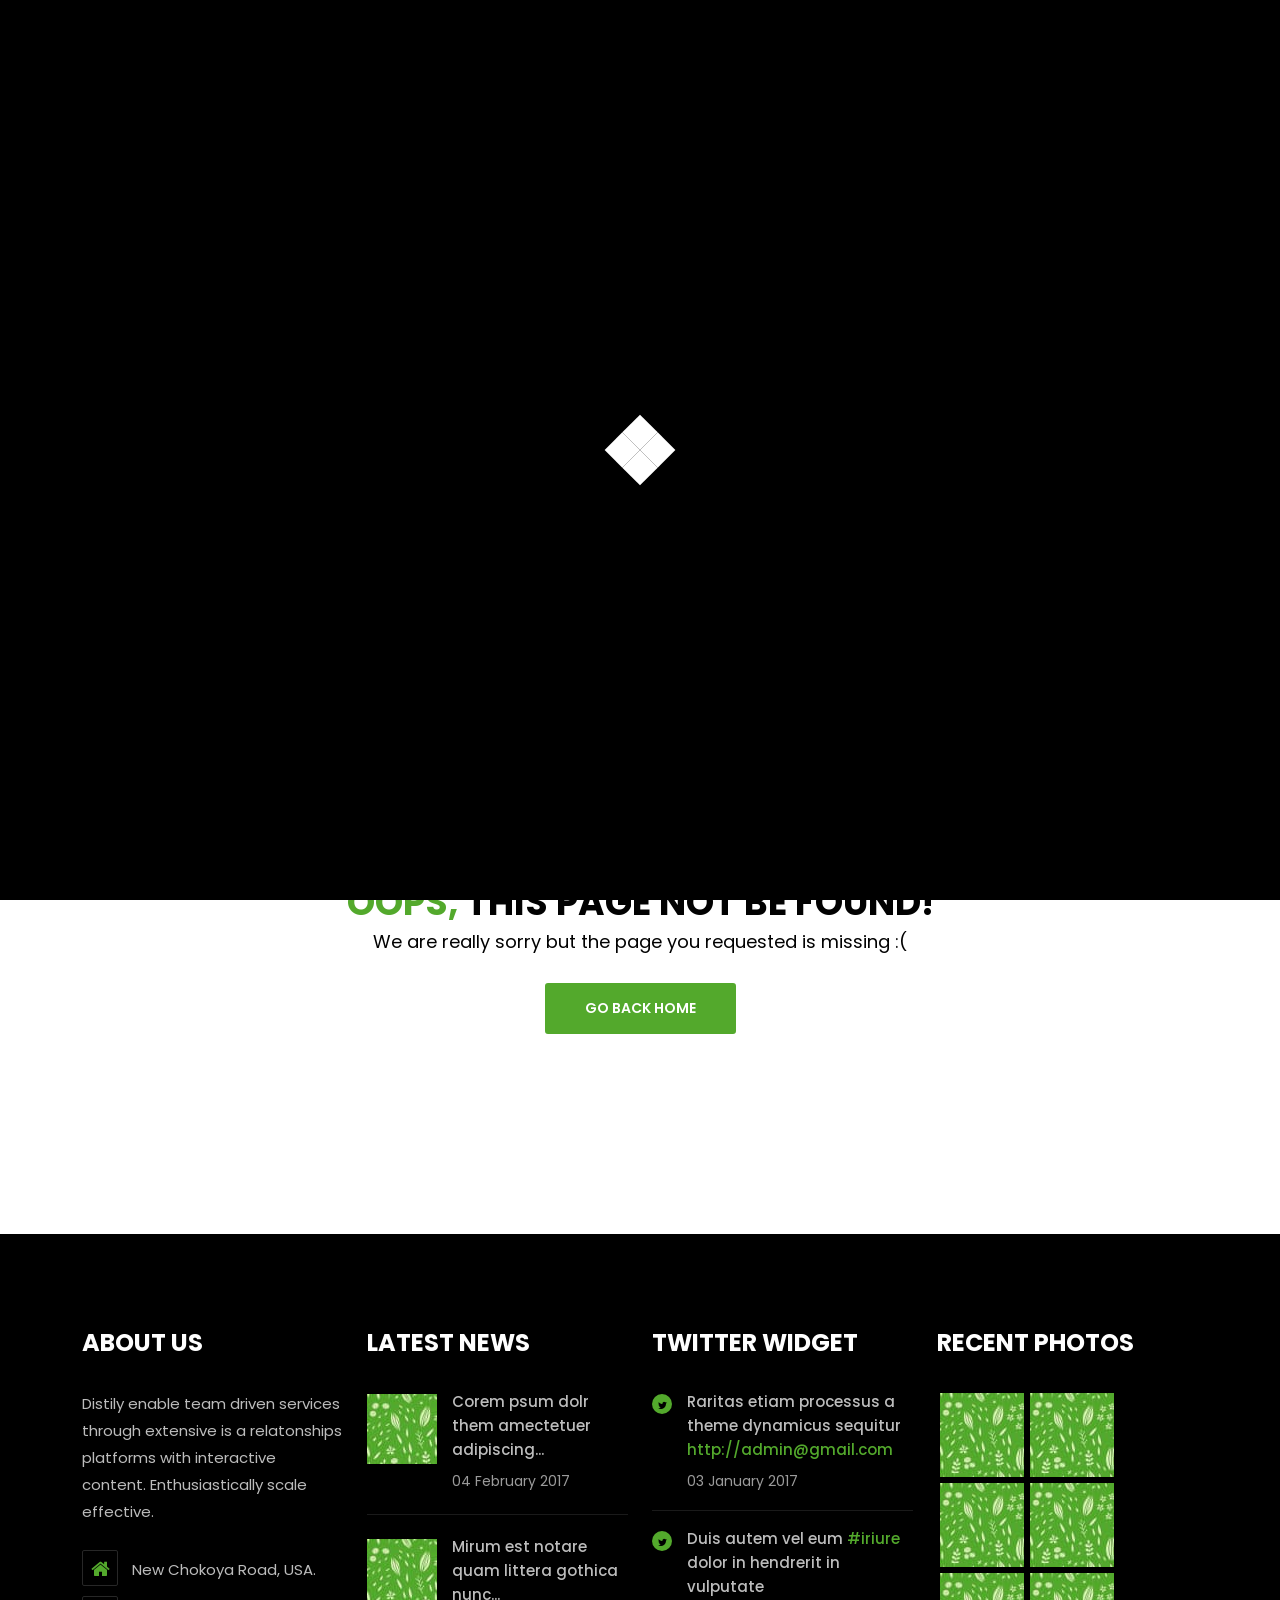
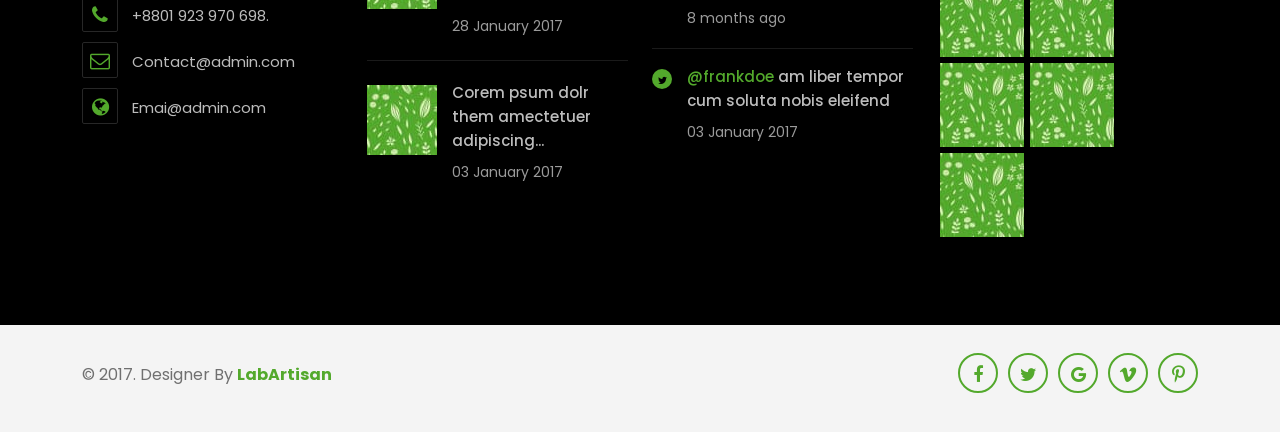
<file: 404_page.html>
<!DOCTYPE html>
<html lang="en">

<head>
    <meta charset="utf-8">
    <meta http-equiv="X-UA-Compatible" content="IE=edge">
    <meta name="viewport" content="width=device-width, initial-scale=1">
    <title>404 Page</title>
    <link rel="shortcut icon" type="image/x-icon" href="assets/images/favicon.ico" />
    <!-- Plugin css -->
    <link rel="stylesheet" type="text/css" href="assets/css/font-awesome.min.css" media="all" />
    <link rel="stylesheet" type="text/css" href="assets/fonts/flaticon.css" media="all" />
    <link rel="stylesheet" type="text/css" href="assets/css/bootstrap.min.css" media="all" />
    <link rel="stylesheet" type="text/css" href="assets/css/animate.css" media="all" />
    <link rel="stylesheet" type="text/css" href="assets/css/swiper.min.css" media="all" />
    <link rel="stylesheet" type="text/css" href="assets/css/lightcase.css" media="all" />
    <link rel="stylesheet" type="text/css" href="assets/css/jquery.nstSlider.css" media="all" />
    <link rel="stylesheet" type="text/css" href="assets/css/flexslider.css" media="all" />

    <!-- own style css -->
    <link rel="stylesheet" type="text/css" href="assets/css/style.css" media="all" />
    <link rel="stylesheet" type="text/css" href="assets/css/rtl.css" media="all" />
    <link rel="stylesheet" type="text/css" href="assets/css/responsive.css" media="all" />

</head>

<body>
    <div class="box-layout">
        <div class="box-style">
            <div class="color-btn">
                <a href="#"><i class="fa fa-cog fa-spin" aria-hidden="true"></i></a>
            </div>
            <div class="box-style-inner">
                <h3>Box Layout</h3>
                <div class="box-element">
                    <div class="box-heading">
                        <h5>HTML Layout</h5>
                    </div>
                    <div class="box-content">
                        <ul class="box-customize">
                            <li><a class="boxed-btn" href="#">Boxed</a></li>
                            <li><a class="wide-btn" href="#">Wide</a></li>
                            <li><a class="rtl-btn" href="#">Rtl</a></li>
                            <li><a class="ltl-btn" href="#">Ltl</a></li>
                        </ul>
                    </div>
                </div>
                <div class="box-element">
                    <div class="box-heading">
                        <h5>Backgroud Images</h5>
                    </div>
                    <div class="box-content">
                        <ul class="box-bg-img">
                            <li>
                                <a class="bg-1" href="#"><img src="assets/images/box-style/01.jpg" alt=""></a>
                            </li>
                            <li>
                                <a class="bg-2" href="#"><img src="assets/images/box-style/02.jpg" alt=""></a>
                            </li>
                            <li>
                                <a class="bg-3" href="#"><img src="assets/images/box-style/03.jpg" alt=""></a>
                            </li>
                            <li>
                                <a class="bg-4" href="#"><img src="assets/images/box-style/04.jpg" alt=""></a>
                            </li>
                            <li>
                                <a class="bg-5" href="#"><img src="assets/images/box-style/05.jpg" alt=""></a>
                            </li>
                            <li>
                                <a class="bg-6" href="#"><img src="assets/images/box-style/06.jpg" alt=""></a>
                            </li>
                            <li>
                                <a class="bg-7" href="#"><img src="assets/images/box-style/07.jpg" alt=""></a>
                            </li>
                            <li>
                                <a class="bg-8" href="#"><img src="assets/images/box-style/08.jpg" alt=""></a>
                            </li>
                        </ul>
                    </div>
                </div>
                <div class="box-element">
                    <div class="box-heading">
                        <h5>Backgroud Pattern</h5>
                    </div>
                    <div class="box-content">
                        <ul class="box-pattern-img">
                            <li>
                                <a class="pt-1" href="#"><img src="assets/images/box-style/01.jpg" alt=""></a>
                            </li>
                            <li>
                                <a class="pt-2" href="#"><img src="assets/images/box-style/01.jpg" alt=""></a>
                            </li>
                            <li>
                                <a class="pt-3" href="#"><img src="assets/images/box-style/01.jpg" alt=""></a>
                            </li>
                            <li>
                                <a class="pt-4" href="#"><img src="assets/images/box-style/01.jpg" alt=""></a>
                            </li>
                            <li>
                                <a class="pt-5" href="#"><img src="assets/images/box-style/01.jpg" alt=""></a>
                            </li>
                            <li>
                                <a class="pt-6" href="#"><img src="assets/images/box-style/01.jpg" alt=""></a>
                            </li>
                            <li>
                                <a class="pt-7" href="#"><img src="assets/images/box-style/01.jpg" alt=""></a>
                            </li>
                            <li>
                                <a class="pt-8" href="#"><img src="assets/images/box-style/01.jpg" alt=""></a>
                            </li>
                        </ul>
                    </div>
                </div>
            </div>
        </div>
        <header class="header-style-2">
            <div class="bg-header-top">
                <div class="container">
                    <div class="row">
                        <div class="header-top">
                            <ul class="h-contact">
                                <li><i class="flaticon-time-left"></i> Time : Tusday-Monday : 9:00am-6:00pm</li>
                                <li><i class="flaticon-vibrating-phone"></i> Phone : +88017 923 970 659</li>
                                <li><i class="flaticon-placeholder"></i> Address : Sute 07 Sahara Center</li>
                            </ul>
                            <div class="donate-option">
                                <a href="donate.html"><i class="fa fa-heart" aria-hidden="true"></i> donate now</a>
                            </div>
                        </div>
                    </div>
                </div>
            </div>
            <!-- .bg-header-top -->
            <!-- Start Menu -->
            <div class="bg-main-menu menu-scroll">
                <div class="container">
                    <div class="row">
                        <div class="main-menu">
                            <div class="main-menu-bottom">
                                <div class="navbar-header">
                                    <a class="navbar-brand" href="index.html"><img src="assets/images/home01/logo.png" alt="logo" class="img-responsive" /></a>
                                    <button type="button" class="navbar-toggler collapsed d-lg-none" data-bs-toggle="collapse" data-bs-target="#bs-example-navbar-collapse-1" aria-controls="bs-example-navbar-collapse-1" aria-expanded="false">
                                        <span class="navbar-toggler-icon">
                                            <i class="fa fa-bars"></i>
                                        </span>
                                    </button>
                                </div>
                                <div class="main-menu-area">
                                    <div class="navbar-collapse collapse" id="bs-example-navbar-collapse-1">
                                        <ul>
                                            <li>
                                                <a href="#">HOME</a>
                                                <ul class="sub-menu">
                                                    <li><a href="index.html"><i class="fa fa-angle-double-right" aria-hidden="true"></i> Home Page one</a></li>
                                                    <li><a href="home02.html"><i class="fa fa-angle-double-right" aria-hidden="true"></i> Home Page two</a></li>
                                                    <li><a href="home03.html"><i class="fa fa-angle-double-right" aria-hidden="true"></i> Home Page three</a></li>
                                                    <li><a href="home_box.html"><i class="fa fa-angle-double-right" aria-hidden="true"></i> Home Box style</a></li>
                                                    <li><a href="home_onepage.html"><i class="fa fa-angle-double-right" aria-hidden="true"></i> Home One Page</a></li>
                                                    <li><a href="index-rtl.html"><i class="fa fa-angle-double-right" aria-hidden="true"></i> الصفحة الرئيسية رتل</a></li>
                                                </ul>
                                            </li>
                                            <li><a href="about.html">About</a></li>
                                            <li>
                                                <a href="#">Services</a>
                                                <ul class="sub-menu">
                                                    <li><a href="services.html"><i class="fa fa-angle-double-right" aria-hidden="true"></i> Services</a></li>
                                                    <li><a href="service_single.html"><i class="fa fa-angle-double-right" aria-hidden="true"></i> Single Service</a></li>
                                                </ul>
                                            </li>
                                            <li>
                                                <a class="active" href="#">pages</a>
                                                <ul class="sub-menu">
                                                    <li>
                                                        <a href="#"><i class="fa fa-angle-double-right" aria-hidden="true"></i> Our Team</a>
                                                        <ul class="sub-sub-menu">
                                                            <li><a href="team.html"><i class="fa fa-angle-double-right" aria-hidden="true"></i> Team</a></li>
                                                            <li><a href="team_single.html"><i class="fa fa-angle-double-right" aria-hidden="true"></i> Single Team</a></li>
                                                        </ul>
                                                    </li>
                                                    <li>
                                                        <a href="#"><i class="fa fa-angle-double-right" aria-hidden="true"></i> Our project</a>
                                                        <ul class="sub-sub-menu">
                                                            <li><a href="project.html"><i class="fa fa-angle-double-right" aria-hidden="true"></i> Projects</a></li>
                                                            <li><a href="project_single.html"><i class="fa fa-angle-double-right" aria-hidden="true"></i> Single Project</a></li>
                                                        </ul>
                                                    </li>
                                                    <li>
                                                        <a href="#"><i class="fa fa-angle-double-right" aria-hidden="true"></i> Shop</a>
                                                        <ul class="sub-sub-menu">
                                                            <li><a href="shop.html"><i class="fa fa-angle-double-right" aria-hidden="true"></i> Shop</a></li>
                                                            <li><a href="shop_single.html"><i class="fa fa-angle-double-right" aria-hidden="true"></i> Single Shop</a></li>
                                                            <li><a href="shop_cart.html"><i class="fa fa-angle-double-right" aria-hidden="true"></i> Shop Cart</a></li>
                                                        </ul>
                                                    </li>
                                                    <li>
                                                        <a href="#"><i class="fa fa-angle-double-right" aria-hidden="true"></i> Campaign</a>
                                                        <ul class="sub-sub-menu">
                                                            <li><a href="campaign.html"><i class="fa fa-angle-double-right" aria-hidden="true"></i> Campaign</a></li>
                                                            <li><a href="campaign_single.html"><i class="fa fa-angle-double-right" aria-hidden="true"></i> Single Campaign</a></li>
                                                        </ul>
                                                    </li>
                                                    <li><a href="donate.html"><i class="fa fa-angle-double-right" aria-hidden="true"></i> Donate Page</a></li>
                                                    <li class="sub-active"><a href="404_page.html"><i class="fa fa-angle-double-right" aria-hidden="true"></i> 404 Page</a></li>
                                                </ul>
                                            </li>
                                            <li>
                                                <a href="#">Events</a>
                                                <ul class="sub-menu">
                                                    <li><a href="event.html"><i class="fa fa-angle-double-right" aria-hidden="true"></i> Events</a></li>
                                                    <li><a href="event_single.html"><i class="fa fa-angle-double-right" aria-hidden="true"></i> Single Event</a></li>
                                                </ul>
                                            </li>
                                            <li>
                                                <a href="#">Blog</a>
                                                <ul class="sub-menu">
                                                    <li><a href="blog.html"><i class="fa fa-angle-double-right" aria-hidden="true"></i> Blog</a></li>
                                                    <li><a href="blog_02.html"><i class="fa fa-angle-double-right" aria-hidden="true"></i> Blog style 02</a></li>
                                                    <li><a href="blog_single.html"><i class="fa fa-angle-double-right" aria-hidden="true"></i> Single Blog</a></li>
                                                </ul>
                                            </li>
                                            <li>
                                                <a href="#">Gallery</a>
                                                <ul class="sub-menu">
                                                    <li><a href="gallery.html"><i class="fa fa-angle-double-right" aria-hidden="true"></i> Gallery</a></li>
                                                    <li><a href="gallery_02.html"><i class="fa fa-angle-double-right" aria-hidden="true"></i> Gallery 02</a></li>
                                                    <li><a href="gallery_03.html"><i class="fa fa-angle-double-right" aria-hidden="true"></i> Gallery 03</a></li>
                                                </ul>
                                            </li>
                                            <li><a href="contact.html">contacts</a></li>
                                        </ul>
                                        <div class="menu-right-option pull-right">
                                            <div class="cart-option">
                                                <div class="cart-icon">
                                                    <i class="fa fa-shopping-cart" aria-hidden="true"></i>
                                                    <div class="count-cart">2</div>
                                                </div>
                                                <!-- .cart-icon -->
                                                <div class="cart-dropdown-menu">
                                                    <div class="cart-items">
                                                        <div class="cart-img">
                                                            <a href="single_shop_cat.html"><img src="assets/images/home01/cart-img-1.jpg" alt="cart-img-1"></a>
                                                        </div>
                                                        <div class="cart-content">
                                                            <h6><a href="single_shop_cat.html">Product Title Here</a></h6>
                                                            <p>1*<span>$350</span></p>
                                                        </div>
                                                        <div class="cart-btn">
                                                            <a href="#"><i class="fa fa-pencil" aria-hidden="true"></i></a>
                                                            <a href="#"><i class="fa fa-times" aria-hidden="true"></i></a>
                                                        </div>
                                                        <div class="clr"></div>
                                                    </div>
                                                    <!-- .cart-items -->

                                                    <div class="cart-items">
                                                        <div class="cart-img">
                                                            <a href="#"><img src="assets/images/home01/cart-img-2.jpg" alt="cart-img-2"></a>
                                                        </div>
                                                        <div class="cart-content">
                                                            <h6><a href="single_shop_cat.html">Product Title Here</a></h6>
                                                            <p>1*<span>$350</span></p>
                                                        </div>
                                                        <div class="cart-btn">
                                                            <a href="#"><i class="fa fa-pencil" aria-hidden="true"></i></a>
                                                            <a href="#"><i class="fa fa-times" aria-hidden="true"></i></a>
                                                        </div>
                                                        <div class="clr"></div>
                                                    </div>
                                                    <!-- .cart-items -->
                                                    <div class="cart-items">
                                                        <div class="cart-img">
                                                            <a href="#"><img src="assets/images/home01/cart-img-3.jpg" alt="cart-img-3"></a>
                                                        </div>
                                                        <div class="cart-content">
                                                            <h6><a href="single_shop_cat.html">Product Title Here</a></h6>
                                                            <p>1*<span>$350</span></p>
                                                        </div>
                                                        <div class="cart-btn">
                                                            <a href="#"><i class="fa fa-pencil" aria-hidden="true"></i></a>
                                                            <a href="#"><i class="fa fa-times" aria-hidden="true"></i></a>
                                                        </div>
                                                        <div class="clr"></div>
                                                    </div>
                                                    <!-- .cart-items -->
                                                    <div class="total-price">
                                                        <p><span>Total Price :</span> $700 </p>
                                                    </div>
                                                    <!-- .total-prices -->
                                                    <div class="checkout-btn">
                                                        <a href="#" class="btn btn-default">donate now</a>
                                                    </div>
                                                </div>
                                                <!-- .cart--->
                                            </div>
                                            <!-- .cart-option -->

                                            <div class="search-box">
                                                <i class="fa fa-search first_click" aria-hidden="true" style="display: block;"></i>
                                                <i class="fa fa-times second_click" aria-hidden="true" style="display: none;"></i>
                                            </div>
                                            <div class="search-box-text">
                                                <form action="search">
                                                    <input type="text" name="search" id="all-search" placeholder="Search Here">
                                                </form>
                                            </div>
                                        </div>
                                        <!-- .header-search-box -->
                                    </div>
                                </div>
                            </div>
                        </div>
                    </div>
                </div>
            </div>
        </header>

        <!-- Start Page Header Section -->
        <section class="bg-page-header">
            <div class="page-header-overlay">
                <div class="container">
                    <div class="row">
                        <div class="page-header">
                            <div class="page-title">
                                <h2>page Not Found</h2>
                            </div>
                            <!-- .page-title -->
                            <div class="page-header-content">
                                <ol class="breadcrumb">
                                    <li><a href="index.html">Home</a></li>
                                    <li>404 Error</li>
                                </ol>
                            </div>
                            <!-- .page-header-content -->
                        </div>
                        <!-- .page-header -->
                    </div>
                    <!-- .row -->
                </div>
                <!-- .container -->
            </div>
            <!-- .page-header-overlay -->
        </section>


        <!-- Start 404 page Section -->
        <div class="container">
            <div class="row">
                <div class="page-error-option">
                    <img src="assets/images/home01/Greenforest-404-page-img.png" alt="Greenforest-404-page-img" class="img-responsive" />
                    <h2><span>Oops,</span> This Page Not Be Found!</h2>
                    <p>We are really sorry but the page you requested is missing :(</p>
                    <a href="index.html" class="btn btn-default">go back home</a>
                </div>
                <!-- .page-error-option -->
            </div>
            <!-- .row -->
        </div>
        <!-- Start 404 page Section -->


        <!-- Start Footer Section -->
        <footer>
            <div class="bg-footer-top">
                <div class="container">
                    <div class="row">
                        <div class="footer-top">
                            <div class="row">
                                <div class="col-lg-3 col-sm-6 col-12">
                                    <div class="footer-widgets">
                                        <div class="widgets-title">
                                            <h3>About us</h3>
                                        </div>
                                        <!-- .widgets-title -->
                                        <div class="widgets-content">
                                            <p>Distily enable team driven services through extensive is a relatonships platforms with interactive content. Enthusiastically scale effective.</p>
                                        </div>
                                        <!-- .widgets-content -->
                                        <div class="address-box">
                                            <ul class="address">
                                                <li>
                                                    <i class="fa fa-home" aria-hidden="true"></i>
                                                    <span>New Chokoya Road, USA.</span>
                                                </li>
                                                <li>
                                                    <i class="fa fa-phone" aria-hidden="true"></i>
                                                    <span>+8801 923 970 698.</span>
                                                </li>
                                                <li>
                                                    <i class="fa fa-envelope-o" aria-hidden="true"></i>
                                                    <span>Contact@admin.com</span>

                                                </li>
                                                <li>
                                                    <i class="fa fa-globe" aria-hidden="true"></i>
                                                    <span>Emai@admin.com</span>
                                                </li>
                                            </ul>
                                        </div>
                                        <!-- .address -->
                                    </div>
                                    <!-- .footer-widgets -->
                                </div>
                                <!-- .col-lg-3 -->
                                <div class="col-lg-3 col-sm-6 col-12">
                                    <div class="footer-widgets">
                                        <div class="widgets-title">
                                            <h3>Latest News</h3>
                                        </div>
                                        <!-- .widgets-title -->
                                        <ul class="latest-news">
                                            <li>
                                                <span class="thumbnail-img">
												<img src="assets/images/home01/small-bog-img-1.jpg" alt="small-bog-img-1" class="img-responsive" />
											</span>
                                                <div class="thumbnail-content">
                                                    <h5><a href="blog_single.html">Corem psum dolr them amectetuer adipiscing...</a></h5>
                                                    <span class="post-date">04 February 2017</span>
                                                </div>
                                                <!-- .thumbnail-content -->
                                            </li>
                                            <li>
                                                <span class="thumbnail-img">
												<img src="assets/images/home01/small-bog-img-2.jpg" alt="small-bog-img-2" class="img-responsive" />
											</span>
                                                <div class="thumbnail-content">
                                                    <h5><a href="blog_single.html">Mirum est notare quam littera gothica nunc...</a></h5>
                                                    <span class="post-date">28 January 2017</span>
                                                </div>
                                                <!-- .thumbnail-content -->
                                            </li>
                                            <li>
                                                <span class="thumbnail-img">
												<img src="assets/images/home01/small-bog-img-3.jpg" alt="small-bog-img-3" class="img-responsive" />
											</span>
                                                <div class="thumbnail-content">
                                                    <h5><a href="blog_single.html">Corem psum dolr them amectetuer adipiscing...</a></h5>
                                                    <span class="post-date">03 January 2017</span>
                                                </div>
                                                <!-- .thumbnail-content -->
                                            </li>
                                        </ul>
                                    </div>
                                    <!-- .footer-widgets -->
                                </div>
                                <!-- .col-lg-3 -->
                                <div class="col-lg-3 col-sm-6 col-12">
                                    <div class="footer-widgets">
                                        <div class="widgets-title">
                                            <h3>Twitter Widget</h3>
                                        </div>
                                        <!-- .widgets-title -->
                                        <ul class="twitter-widget">
                                            <li>
                                                <div class="twitter-icon"><i class="fa fa-twitter" aria-hidden="true"></i></div>
                                                <div class="twitter-content">
                                                    <h5>Raritas etiam processus a theme dynamicus sequitur <a href="#">http://admin@gmail.com</a></h5>
                                                    <span class="post-date">03 January 2017</span>
                                                </div>
                                                <!-- .twitter-content -->
                                            </li>
                                            <li>
                                                <div class="twitter-icon"><i class="fa fa-twitter" aria-hidden="true"></i></div>
                                                <div class="twitter-content">
                                                    <h5>Duis autem vel eum <a href="#">#iriure</a>dolor in hendrerit in vulputate </h5>
                                                    <span class="post-date">8 months ago</span>
                                                </div>
                                                <!-- .twitter-content -->
                                            </li>
                                            <li>
                                                <div class="twitter-icon"><i class="fa fa-twitter" aria-hidden="true"></i></div>
                                                <div class="twitter-content">
                                                    <h5><a href="#">@frankdoe</a> am liber tempor cum soluta nobis eleifend</h5>
                                                    <span class="post-date">03 January 2017</span>
                                                </div>
                                                <!-- .twitter-content -->
                                            </li>
                                        </ul>
                                    </div>
                                    <!-- .footer-widgets -->
                                </div>
                                <!-- .col-lg-3 -->
                                <div class="col-lg-3 col-sm-6 col-12">
                                    <div class="footer-widgets">
                                        <div class="widgets-title">
                                            <h3>Recent Photos</h3>
                                        </div>
                                        <!-- .widgets-title -->
                                        <div class="footer-instagram">
                                            <a href="#"><img src="assets/images/home01/footer-instagram-img-1.jpg" alt="footer-instagram-img-1" /></a>
                                            <a href="#"><img src="assets/images/home01/footer-instagram-img-2.jpg" alt="footer-instagram-img-2" /></a>
                                            <a href="#"><img src="assets/images/home01/footer-instagram-img-3.jpg" alt="footer-instagram-img-3" /></a>
                                            <a href="#"><img src="assets/images/home01/footer-instagram-img-4.jpg" alt="footer-instagram-img-4" /></a>
                                            <a href="#"><img src="assets/images/home01/footer-instagram-img-5.jpg" alt="footer-instagram-img-5" /></a>
                                            <a href="#"><img src="assets/images/home01/footer-instagram-img-6.jpg" alt="footer-instagram-img-6" /></a>
                                            <a href="#"><img src="assets/images/home01/footer-instagram-img-7.jpg" alt="footer-instagram-img-7" /></a>
                                            <a href="#"><img src="assets/images/home01/footer-instagram-img-8.jpg" alt="footer-instagram-img-8" /></a>
                                            <a href="#"><img src="assets/images/home01/footer-instagram-img-9.jpg" alt="footer-instagram-img-9" /></a>
                                        </div>
                                        <!-- .footer-instagram -->
                                    </div>
                                    <!-- .footer-widgets -->
                                </div>
                                <!-- .col-lg-3 -->
                            </div>
                            <!-- .row -->
                        </div>
                        <!-- .footer-top -->
                    </div>
                    <!-- .row -->
                </div>
                <!-- .container -->
            </div>
            <!-- .bg-footer-top -->

            <div class="bg-footer-bottom">
                <div class="container">
                    <div class="row">
                        <div class="footer-bottom">
                            <div class="copyright-txt">
                                <p>&copy; 2017. Designer By <a href="#" title="Al-Amin(Web Designer)">LabArtisan</a></p>
                            </div>
                            <!-- .copyright-txt -->
                            <div class="social-box">
                                <ul class="social-icon-rounded">
                                    <li><a href="#"><i class="fa fa-facebook" aria-hidden="true"></i></a></li>
                                    <li><a href="#"><i class="fa fa-twitter" aria-hidden="true"></i></a></li>
                                    <li><a href="#"><i class="fa fa-google" aria-hidden="true"></i></a></li>
                                    <li><a href="#"><i class="fa fa-vimeo" aria-hidden="true"></i></a></li>
                                    <li><a href="#"><i class="fa fa-pinterest-p" aria-hidden="true"></i></a></li>
                                </ul>
                            </div>
                            <!-- .social-box -->

                        </div>
                        <!-- .footer-bottom -->
                    </div>
                    <!-- .row -->
                </div>
                <!-- .container -->
            </div>
            <!-- .bg-footer-bottom -->

        </footer>
        <!-- End Footer Section -->


        <!-- Start Scrolling -->
        <div class="scroll-img"><i class="fa fa-angle-up" aria-hidden="true"></i></div>
        <!-- End Scrolling -->
    </div>
    <!-- Start Pre-Loader-->
    <div id="loading">
        <div id="loading-center">
            <div id="loading-center-absolute">
                <div class="object" id="object_one"></div>
                <div class="object" id="object_two"></div>
                <div class="object" id="object_three"></div>
                <div class="object" id="object_four"></div>
            </div>
        </div>
    </div>
    <!-- End Pre-Loader -->

    <script type="text/javascript" src="assets/js/jquery-2.2.3.min.js"></script>
    <script type="text/javascript" src="assets/js/bootstrap.min.js"></script>
    <script type="text/javascript" src="assets/js/jquery.easing.1.3.js"></script>
    <script type="text/javascript" src="assets/js/jquery.waypoints.min.js"></script>
    <script type="text/javascript" src="assets/js/jquery.counterup.min.js"></script>
    <script type="text/javascript" src="assets/js/swiper.min.js"></script>
    <script type="text/javascript" src="assets/js/plugins.isotope.js"></script>
    <script type="text/javascript" src="assets/js/isotope.pkgd.min.js"></script>
    <script type="text/javascript" src="assets/js/lightcase.js"></script>
    <script type="text/javascript" src="assets/js/jquery.nstSlider.js"></script>
    <script type="text/javascript" src="assets/js/jquery.flexslider.js"></script>
    <script type="text/javascript" src="assets/js/custom.isotope.js"></script>
    <script type="text/javascript" src="assets/js/custom.map.js"></script>
    <script type="text/javascript" src="assets/js/custom.js"></script>


</body>

</html>
</file>
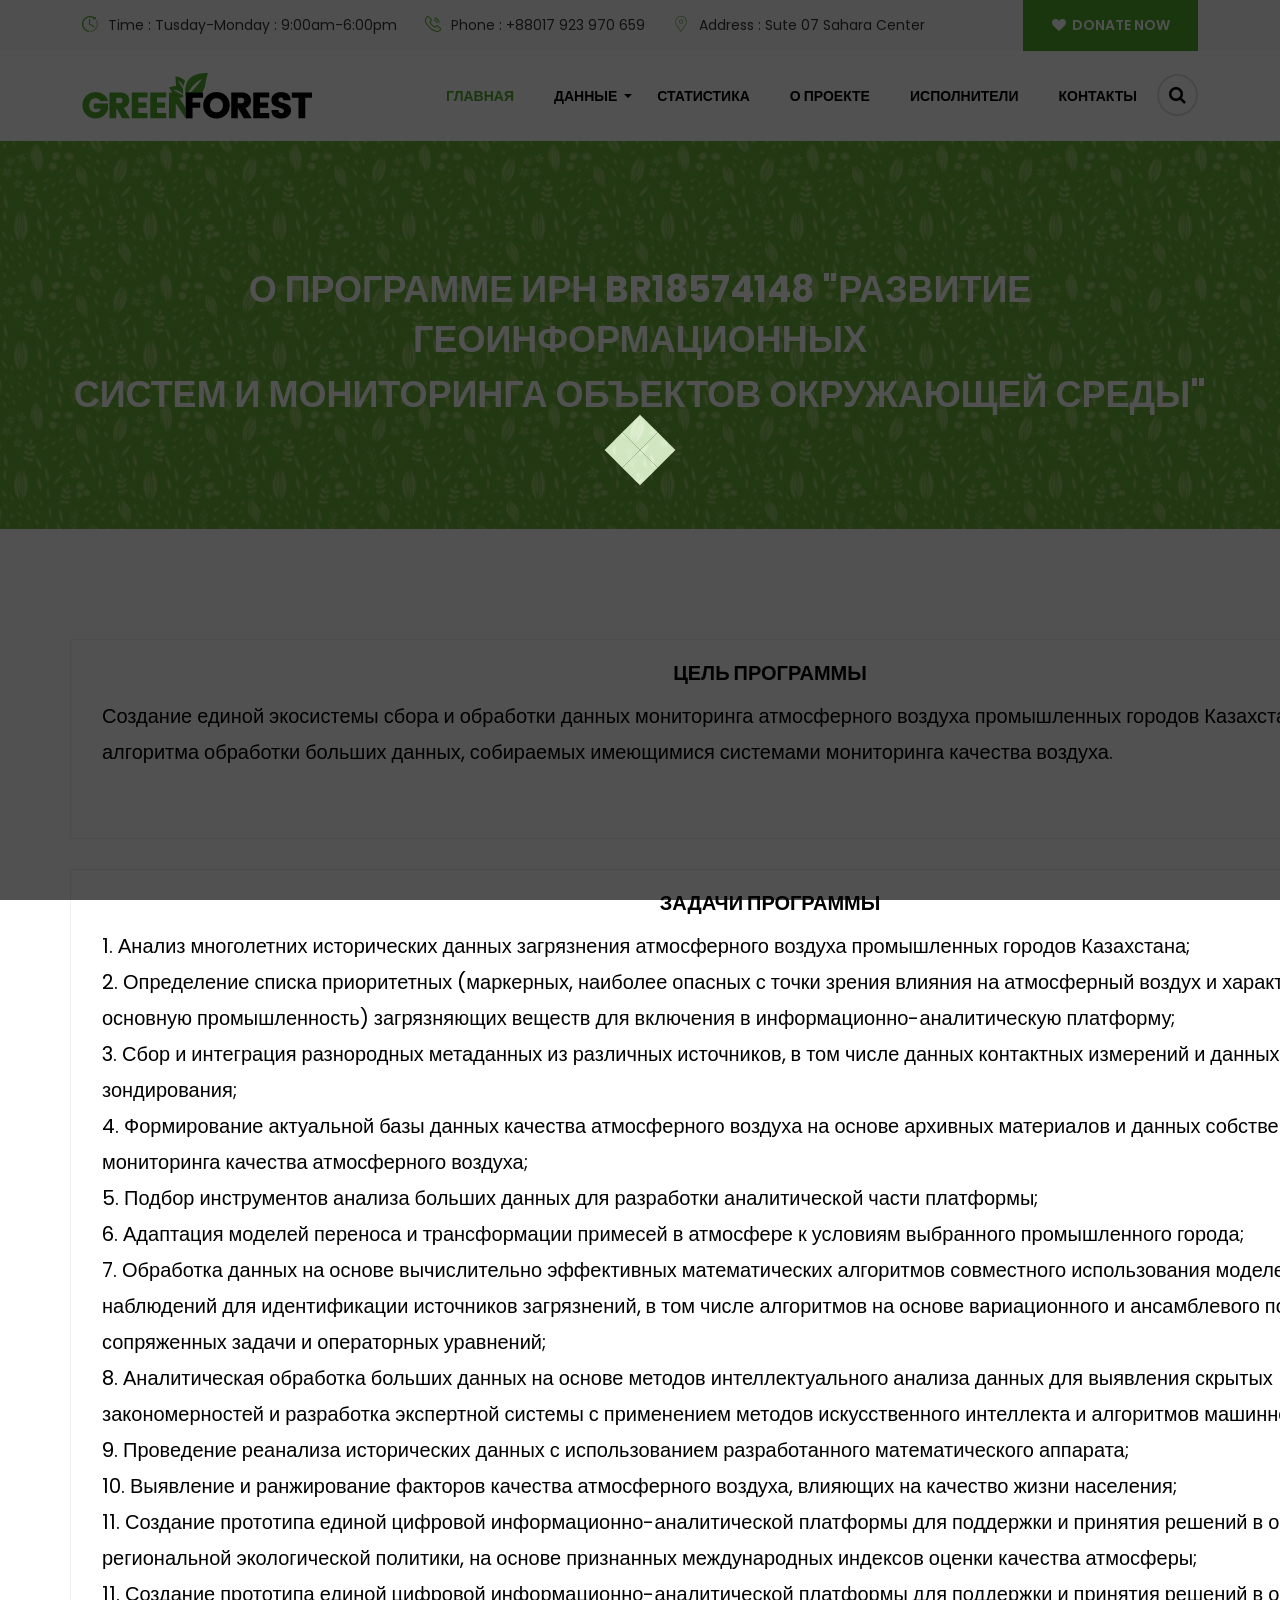
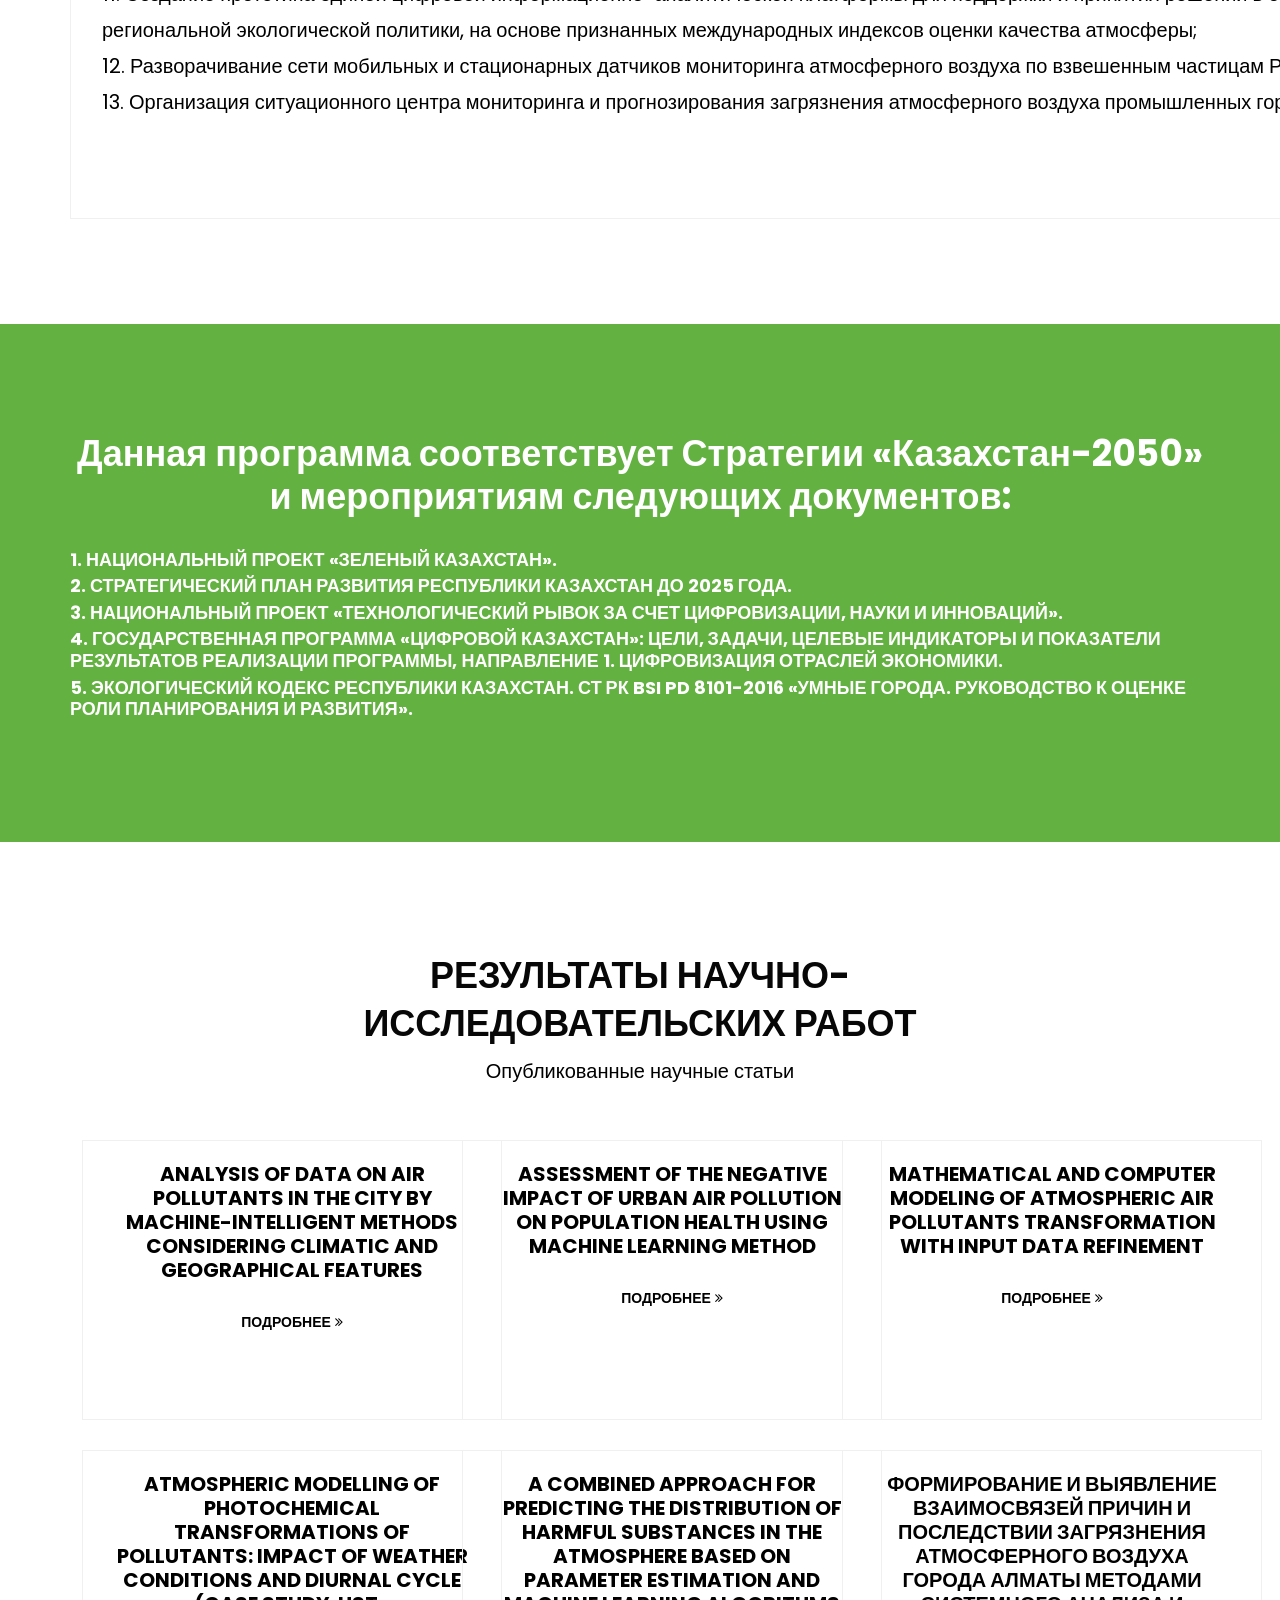
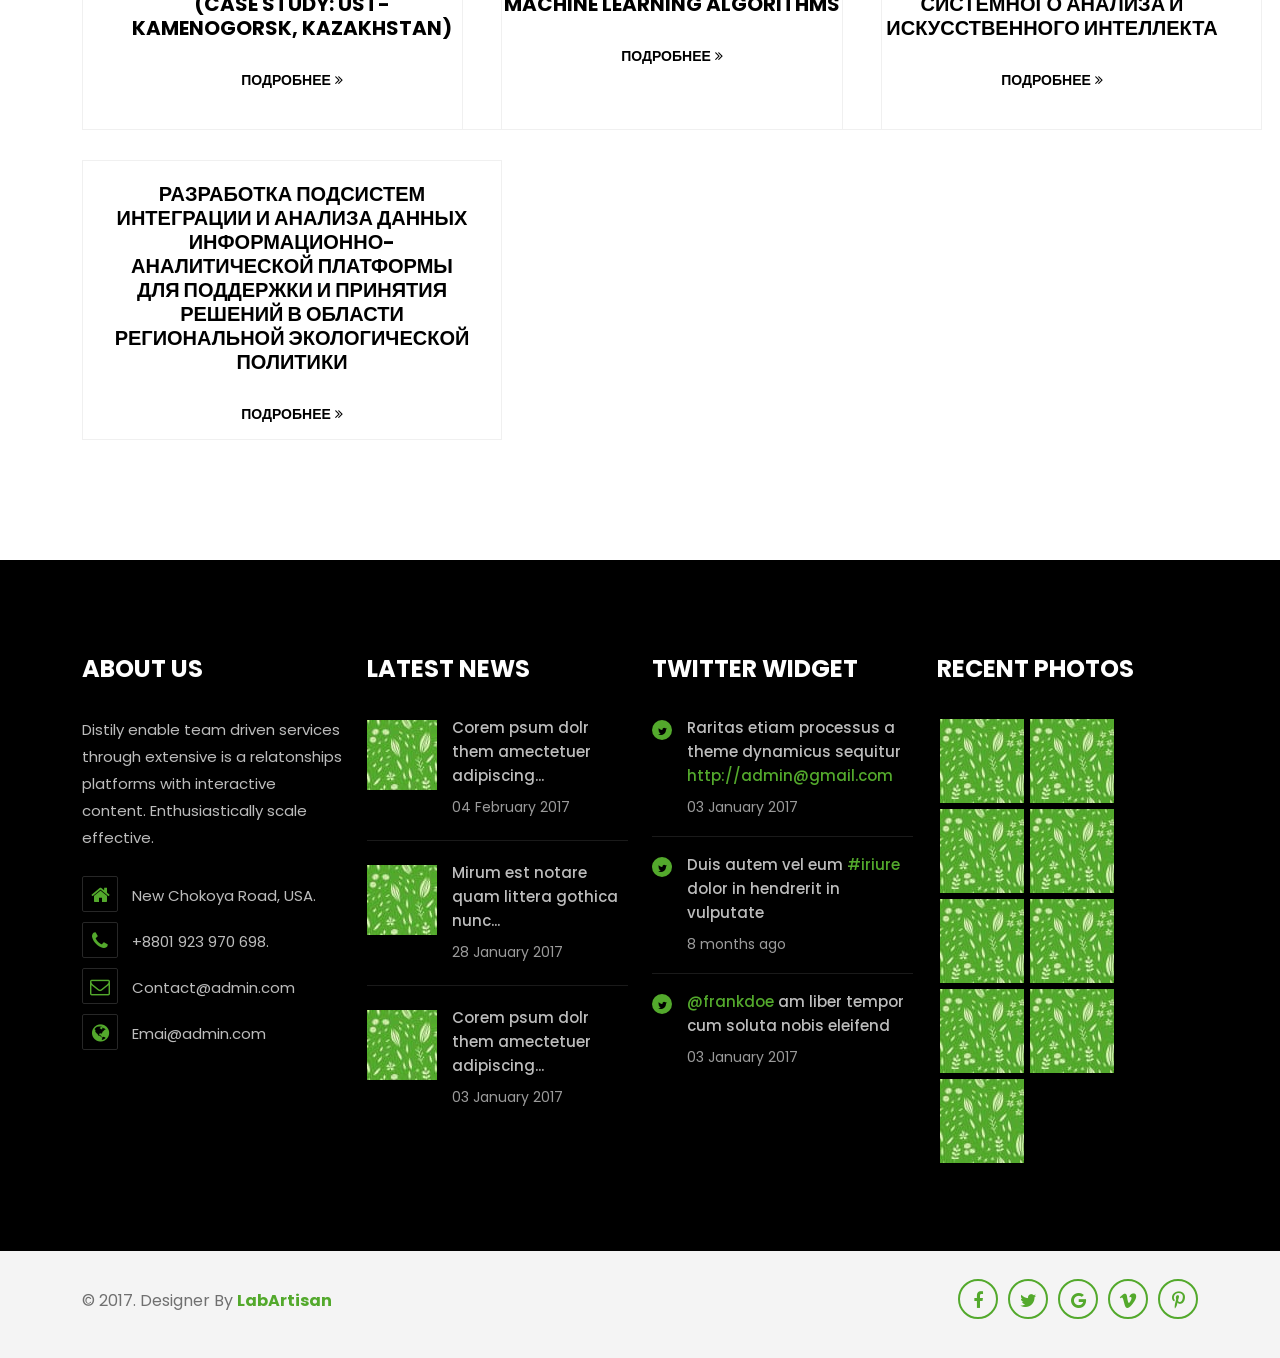
<file: about.html>
<!DOCTYPE html>
<html lang="en">

<head>
    <meta charset="utf-8">
    <meta http-equiv="X-UA-Compatible" content="IE=edge">
    <meta name="viewport" content="width=device-width, initial-scale=1">
    <title>About us</title>
    <link rel="shortcut icon" type="image/x-icon" href="assets/images/favicon.ico" />
    <!-- Plugin css -->
    <link rel="stylesheet" type="text/css" href="assets/css/font-awesome.min.css" media="all" />
    <link rel="stylesheet" type="text/css" href="assets/fonts/flaticon.css" media="all" />
    <link rel="stylesheet" type="text/css" href="assets/css/bootstrap.min.css" media="all" />
    <link rel="stylesheet" type="text/css" href="assets/css/animate.css" media="all" />
    <link rel="stylesheet" type="text/css" href="assets/css/swiper.min.css" media="all" />
    <link rel="stylesheet" type="text/css" href="assets/css/lightcase.css" media="all" />
    <link rel="stylesheet" type="text/css" href="assets/css/jquery.nstSlider.css" media="all" />
    <link rel="stylesheet" type="text/css" href="assets/css/flexslider.css" media="all" />
    <!-- own style css -->
    <link rel="stylesheet" type="text/css" href="assets/css/style.css" media="all" />
    <link rel="stylesheet" type="text/css" href="assets/css/rtl.css" media="all" />
    <link rel="stylesheet" type="text/css" href="assets/css/responsive.css" media="all" />

</head>

<body>
    <div class="box-style">
        <div class="color-btn">
            <a href="#"><i class="fa fa-cog fa-spin" aria-hidden="true"></i></a>
        </div>
        <div class="box-style-inner">
            <h3>Box Layout</h3>
            <div class="box-element">
                <div class="box-heading">
                    <h5>HTML Layout</h5>
                </div>
                <div class="box-content">
                    <ul class="box-customize">
                        <li><a class="boxed-btn" href="#">Boxed</a></li>
                        <li><a class="wide-btn" href="#">Wide</a></li>
                        <li><a class="rtl-btn" href="#">Rtl</a></li>
                        <li><a class="ltl-btn" href="#">Ltl</a></li>
                    </ul>
                </div>
            </div>
            <div class="box-element">
                <div class="box-heading">
                    <h5>Backgroud Images</h5>
                </div>
                <div class="box-content">
                    <ul class="box-bg-img">
                        <li>
                            <a class="bg-1" href="#"><img src="assets/images/box-style/01.jpg" alt=""></a>
                        </li>
                        <li>
                            <a class="bg-2" href="#"><img src="assets/images/box-style/02.jpg" alt=""></a>
                        </li>
                        <li>
                            <a class="bg-3" href="#"><img src="assets/images/box-style/03.jpg" alt=""></a>
                        </li>
                        <li>
                            <a class="bg-4" href="#"><img src="assets/images/box-style/04.jpg" alt=""></a>
                        </li>
                        <li>
                            <a class="bg-5" href="#"><img src="assets/images/box-style/05.jpg" alt=""></a>
                        </li>
                        <li>
                            <a class="bg-6" href="#"><img src="assets/images/box-style/06.jpg" alt=""></a>
                        </li>
                        <li>
                            <a class="bg-7" href="#"><img src="assets/images/box-style/07.jpg" alt=""></a>
                        </li>
                        <li>
                            <a class="bg-8" href="#"><img src="assets/images/box-style/08.jpg" alt=""></a>
                        </li>
                    </ul>
                </div>
            </div>
            <div class="box-element">
                <div class="box-heading">
                    <h5>Backgroud Pattern</h5>
                </div>
                <div class="box-content">
                    <ul class="box-pattern-img">
                        <li>
                            <a class="pt-1" href="#"><img src="assets/images/box-style/01.jpg" alt=""></a>
                        </li>
                        <li>
                            <a class="pt-2" href="#"><img src="assets/images/box-style/01.jpg" alt=""></a>
                        </li>
                        <li>
                            <a class="pt-3" href="#"><img src="assets/images/box-style/01.jpg" alt=""></a>
                        </li>
                        <li>
                            <a class="pt-4" href="#"><img src="assets/images/box-style/01.jpg" alt=""></a>
                        </li>
                        <li>
                            <a class="pt-5" href="#"><img src="assets/images/box-style/01.jpg" alt=""></a>
                        </li>
                        <li>
                            <a class="pt-6" href="#"><img src="assets/images/box-style/01.jpg" alt=""></a>
                        </li>
                        <li>
                            <a class="pt-7" href="#"><img src="assets/images/box-style/01.jpg" alt=""></a>
                        </li>
                        <li>
                            <a class="pt-8" href="#"><img src="assets/images/box-style/01.jpg" alt=""></a>
                        </li>
                    </ul>
                </div>
            </div>
        </div>
    </div>
    <header class="header-style-2">
        <div class="bg-header-top">
            <div class="container">
                <div class="row">
                    <div class="header-top">
                        <ul class="h-contact">
                            <li><i class="flaticon-time-left"></i> Time : Tusday-Monday : 9:00am-6:00pm</li>
                            <li><i class="flaticon-vibrating-phone"></i> Phone : +88017 923 970 659</li>
                            <li><i class="flaticon-placeholder"></i> Address : Sute 07 Sahara Center</li>
                        </ul>
                        <div class="donate-option">
                            <a href="donate.html"><i class="fa fa-heart" aria-hidden="true"></i> donate now</a>
                        </div>
                    </div>
                </div>
            </div>
        </div>
        <!-- .bg-header-top -->
        <!-- Start Menu -->
        <div class="bg-main-menu menu-scroll">
            <div class="container">
                <div class="row">
                    <div class="main-menu">
                        <div class="main-menu-bottom">
                            <div class="navbar-header">
                                <a class="navbar-brand" href="index.html"><img src="assets/images/home01/logo.png" alt="logo" class="img-responsive" /></a>
                                <button type="button" class="navbar-toggler collapsed d-lg-none" data-bs-toggle="collapse" data-bs-target="#bs-example-navbar-collapse-1" aria-controls="bs-example-navbar-collapse-1" aria-expanded="false">
                                    <span class="navbar-toggler-icon">
                                        <i class="fa fa-bars"></i>
                                    </span>
                                </button>
                            </div>
                            <div class="main-menu-area">
                                <div class="navbar-collapse collapse" id="bs-example-navbar-collapse-1">
                                    <ul>
                                        <li>
                                            <a href="index.html" class="active">Главная</a></li>
                                        <li>
                                            <a href="#">Данные</a>
                                            <ul class="sub-menu">
                                                <li>
                                                    <a href="services.html"><i class="fa fa-angle-double-right" aria-hidden="true"></i> Иторические данные</a>
                                                </li>
                                                <li>
                                                    <a href="#"><i class="fa fa-angle-double-right" aria-hidden="true"></i> Данные по годам</a>
                                                </li>
                                            </ul>
                                        </li>
                                        <li><a href="project.html">Статистика</a></li>
                                        <li><a href="about.html">О проекте</a></li>
                                        <li>
                                            <a href="team.html">Исполнители</a>
                                        </li>
                                        <li><a href="contact.html">Контакты</a></li>
                                    </ul>
                                    <div class="menu-right-option pull-right">
                                        <div class="search-box">
                                            <i class="fa fa-search first_click" aria-hidden="true" style="display: block;"></i>
                                            <i class="fa fa-times second_click" aria-hidden="true" style="display: none;"></i>
                                        </div>
                                        <div class="search-box-text">
                                            <form action="search">
                                                <input type="text" name="search" id="all-search" placeholder="Search Here">
                                            </form>
                                        </div>
                                    </div>
                                    <!-- .header-search-box -->
                                </div>
                            </div>
                        </div>
                    </div>
                </div>
            </div>
        </div>
    </header>

        <!-- Start Page Header Section -->
        <section class="bg-page-header">
            <div class="page-header-overlay">
                <div class="container">
                    <div class="row">
                        <div class="page-header">
                            <div class="page-title">
                                <h2> О программе ИРН BR18574148 "Развитие геоинформационных </h2>
                                <h2>систем и мониторинга объектов окружающей среды"</h2>
                            </div>
                            <!-- .page-header-content -->
                        </div>
                        <!-- .page-header -->
                    </div>
                    <!-- .row -->
                </div>
                <!-- .container -->
            </div>
            <!-- .page-header-overlay -->
        </section>
        <!-- End Page Header Section -->


        <!-- Start About Greenforest Section -->
        <section class="bg-about-greenforest">
            <div class="container">
                <div class="row">
                    <div class="about-greenforest">
                        <div class="row">
                            <div class="about-greenforest-content">
                                    <div class="our-services-box" style="width: 1400px; height: 200px;">
                                        <div class="our-services-items">
                                            <div class="our-services-content">
                                                <h4><a>Цель программы</a></h4>
                                                <p class="card-text" style="font-size: 20px; color: black; text-align: left">Создание единой экосистемы сбора и обработки данных мониторинга атмосферного воздуха промышленных городов Казахстана. Создание алгоритма обработки больших данных, собираемых имеющимися системами мониторинга качества воздуха.</p>
                                            </div>
                                            <!-- .our-services-content -->
                                        </div>
                                        <!-- .our-services-items -->
                                    </div>
                                    <div class="our-services-box" style="width: 1400px; height: 950px;">
                                        <div class="our-services-items">
                                            <div class="our-services-content">
                                                <h4><a>Задачи программы</a></h4>
                                                <p class="card-text" style="font-size: 20px; color: black; text-align: left;">1.	Анализ многолетних исторических данных загрязнения атмосферного воздуха промышленных городов Казахстана;</p>
                                                 <p class="card-text" style="font-size: 20px; color: black; text-align: left;">2.	Определение списка приоритетных (маркерных, наиболее опасных с точки зрения влияния на атмосферный воздух и характеризующих основную промышленность) загрязняющих веществ для включения в информационно-аналитическую платформу;</p>
                                                 <p class="card-text" style="font-size: 20px; color: black; text-align: left;">3.	Сбор и интеграция разнородных метаданных из различных источников, в том числе данных контактных измерений и данных дистанционного зондирования;</p>
                                                 <p class="card-text" style="font-size: 20px; color: black; text-align: left;">4.	Формирование актуальной базы данных качества атмосферного воздуха на основе архивных материалов и данных собственного мониторинга качества атмосферного воздуха;</p>
                                                 <p class="card-text" style="font-size: 20px; color: black; text-align: left;">5.	Подбор инструментов анализа больших данных для разработки аналитической части платформы;</p>
                                                 <p class="card-text" style="font-size: 20px; color: black; text-align: left;">6.	Адаптация моделей переноса и трансформации примесей в атмосфере к условиям выбранного промышленного города;</p>
                                                 <p class="card-text" style="font-size: 20px; color: black; text-align: left;">7.	Обработка данных на основе вычислительно эффективных математических алгоритмов совместного использования моделей и данных наблюдений для идентификации источников загрязнений, в том числе алгоритмов на основе вариационного и ансамблевого подходов, сопряженных задачи и операторных уравнений;</p>
                                                 <p class="card-text" style="font-size: 20px; color: black; text-align: left;">8.	Аналитическая обработка больших данных на основе методов интеллектуального анализа данных для выявления скрытых закономерностей и разработка экспертной системы с применением методов искусственного интеллекта и алгоритмов машинного обучения;</p>
                                                 <p class="card-text" style="font-size: 20px; color: black; text-align: left;">9.	Проведение реанализа исторических данных с использованием разработанного математического аппарата;</p>
                                                 <p class="card-text" style="font-size: 20px; color: black; text-align: left;">10.	Выявление и ранжирование факторов качества атмосферного воздуха, влияющих на качество жизни населения;</p>
                                                 <p class="card-text" style="font-size: 20px; color: black; text-align: left;">11.	Создание прототипа единой цифровой информационно-аналитической платформы для поддержки и принятия решений в области региональной экологической политики, на основе признанных международных индексов оценки качества атмосферы;</p>
                                                 <p class="card-text" style="font-size: 20px; color: black; text-align: left;">11.	Создание прототипа единой цифровой информационно-аналитической платформы для поддержки и принятия решений в области региональной экологической политики, на основе признанных международных индексов оценки качества атмосферы;</p>
                                                 <p class="card-text" style="font-size: 20px; color: black; text-align: left;">12.	Разворачивание сети мобильных и стационарных датчиков мониторинга атмосферного воздуха по взвешенным частицам РМ2,5 и РМ10;</p>
                                                 <p class="card-text" style="font-size: 20px; color: black; text-align: left;">13.	Организация ситуационного центра мониторинга и прогнозирования загрязнения атмосферного воздуха промышленных городов.</p>
                                            </div>
                                            <!-- .our-services-content -->
                                        </div>
                                        <!-- .our-services-items -->
                                    </div>
                            </div>
                        </div>
                    </div>
                    <!-- .about-greenforest -->
                </div>
                <!-- .row -->
            </div>
            <!-- .container -->
        </section>
        <!-- End About Greenforest Section -->


        <!-- Start Count Section -->
        <section class="bg-count2-section">
            <div class="count-overlay">
                <div class="container">
                    <div class="row">
                        <div class="count-option">
                            <div class="row">
                                <div>
                                    <div class="count-items">
                                        <h3 style="margin-bottom: 30px;"><span>Данная программа соответствует Стратегии «Казахстан-2050» и мероприятиям следующих документов:</span></h3>
                                        <h4 style="text-align: left;">1.	Национальный проект «Зеленый Казахстан».</h4>
                                        <h4 style="text-align: left;">2.	Стратегический план развития Республики Казахстан до 2025 года.</h4>
                                        <h4 style="text-align: left;">3.	Национальный проект «Технологический рывок за счет цифровизации, науки и инноваций».</h4>
                                        <h4 style="text-align: left;">4.	Государственная программа «Цифровой Казахстан»: Цели, задачи, целевые индикаторы и показатели результатов реализации программы, Направление 1. Цифровизация отраслей экономики. </h4>
                                        <h4 style="text-align: left;">5.	Экологический кодекс Республики Казахстан. СТ РК BSI PD 8101-2016 «Умные города. Руководство к оценке роли планирования и развития».</h4>
                                    </div>
                                    <!-- .count-items -->
                                </div>
                                <!-- .col-lg-3 -->
                            </div>
                            <!-- .row -->
                        </div>
                        <!-- .count-section -->
                    </div>
                    <!-- .row -->
                </div>
                <!-- .container -->
            </div>
        </section>
        <!-- End Count Section -->

        <!-- Start Service Style2 Section -->
        <section class="bg-servicesstyle2-section">
            <div class="container">
                <div class="row">
                    <div class="our-services-option">
                        <div class="section-header">
                            <h2>Результаты научно-исследовательских работ</h2>
                            <p class="card-text" style="font-size: 20px; color: black;">Опубликованные научные статьи</p>
                        </div>
                        <!-- .section-header -->
                        <div class="row">
                            <div class="col-lg-4 col-sm-6 col-12" >
                                <div class="our-services-box" style="width: 420px; height: 280px;">
                                    <div class="our-services-items">
                                        <div class="our-services-content">
                                            <h4><a href="https://www.mdpi.com/2073-4433/14/5/892">Analysis of Data on Air Pollutants in the City by Machine-Intelligent Methods Considering Climatic and Geographical Features</a></h4>
                                            <a href="https://www.mdpi.com/2073-4433/14/5/892">подробнее<i class="fa fa-angle-double-right" aria-hidden="true"></i></a>
                                        </div>
                                        <!-- .our-services-content -->
                                    </div>
                                    <!-- .our-services-items -->
                                </div>
                                <!-- .our-services-box -->
                            </div>
                            <!-- .col-md-4 -->
                            <div class="col-lg-4 col-sm-6 col-12">
                                <div class="our-services-box" style="width: 420px; height: 280px;">
                                    <div class="our-services-items">
                                        <div class="our-services-content">
                                            <h4><a href="https://www.mdpi.com/1660-4601/20/18/6770">Assessment of the Negative Impact of Urban Air Pollution on Population Health Using Machine Learning Method</a></h4>
                                            <a href="https://www.mdpi.com/1660-4601/20/18/6770">подробнее<i class="fa fa-angle-double-right" aria-hidden="true"></i></a>
                                        </div>
                                        <!-- .our-services-content -->
                                    </div>
                                    <!-- .our-services-items -->
                                </div>
                                <!-- .our-services-box -->
                            </div>
                            <!-- .col-md-4 -->
                            <div class="col-lg-4 col-sm-6 col-12">
                                <div class="our-services-box" style="width: 420px; height: 280px;">
                                    <div class="our-services-items">
                                        <div class="our-services-content">
                                            <h4><a href="https://ijeecs.iaescore.com/index.php/IJEECS/article/view/34384">Mathematical and computer modeling of atmospheric air pollutants transformation with input data refinement</a></h4>
                                            <a href="https://ijeecs.iaescore.com/index.php/IJEECS/article/view/34384">подробнее<i class="fa fa-angle-double-right" aria-hidden="true"></i></a>
                                        </div>
                                        <!-- .our-services-content -->
                                    </div>
                                    <!-- .our-services-items -->
                                </div>
                                <!-- .our-services-box -->
                            </div>
                            <!-- .col-md-4 -->
                            <div class="col-lg-4 col-sm-6 col-12">
                                <div class="our-services-box" style="width: 420px; height: 280px;">
                                    <div class="our-services-items">
                                        <div class="our-services-content">
                                            <h4><a href="https://www.iieta.org/journals/mmep/paper/10.18280/mmep.100520">Atmospheric Modelling of Photochemical Transformations of Pollutants: Impact of Weather Conditions and Diurnal Cycle (Case Study: Ust-Kamenogorsk, Kazakhstan)</a></h4>
                                            <a href="https://www.iieta.org/journals/mmep/paper/10.18280/mmep.100520">подробнее<i class="fa fa-angle-double-right" aria-hidden="true"></i></a>
                                        </div>
                                        <!-- .our-services-content -->
                                    </div>
                                    <!-- .our-services-items -->
                                </div>
                                <!-- .our-services-box -->
                            </div>
                            <!-- .col-md-4 -->
                            <div class="col-lg-4 col-sm-6 col-12">
                                <div class="our-services-box" style="width: 420px; height: 280px;">
                                    <div class="our-services-items">
                                        <div class="our-services-content">
                                            <h4><a href="https://www.mdpi.com/2079-3197/11/12/249">A Combined Approach for Predicting the Distribution of Harmful Substances in the Atmosphere Based on Parameter Estimation and Machine Learning Algorithms</a></h4>
                                            <a href="https://www.mdpi.com/2079-3197/11/12/249">подробнее<i class="fa fa-angle-double-right" aria-hidden="true"></i></a>
                                        </div>
                                        <!-- .our-services-content -->
                                    </div>
                                    <!-- .our-services-items -->
                                </div>
                                <!-- .our-services-box -->
                            </div>
                            <!-- .col-md-4 -->
                            <div class="col-lg-4 col-sm-6 col-12">
                                <div class="our-services-box" style="width: 420px; height: 280px;">
                                    <div class="our-services-items">
                                        <div class="our-services-content">
                                            <h4><a href="https://bulletin-ecology.kaznu.kz/index.php/1-eco/article/view/1488">Формирование и выявление взаимосвязей причин и последствии загрязнения атмосферного воздуха города Алматы методами системного анализа и искусственного интеллекта</a></h4>
                                            <a href="https://bulletin-ecology.kaznu.kz/index.php/1-eco/article/view/1488">подробнее<i class="fa fa-angle-double-right" aria-hidden="true"></i></a>
                                        </div>
                                        <!-- .our-services-content -->
                                    </div>
                                    <!-- .our-services-items -->
                                </div>
                                <!-- .our-services-box -->
                            </div>
                            <div class="col-lg-4 col-sm-6 col-12">
                                <div class="our-services-box" style="width: 420px; height: 280px;">
                                    <div class="our-services-items">
                                        <div class="our-services-content">
                                            <h4><a href="https://journal.neark.kz/razrabotka-podsistem-integraczii-i-analiza-dannyh-informaczionno-analiticheskoj-platformy-dlya-podderzhki-i-prinyatiya-reshenij-v-oblasti-regionalnoj-ekologicheskoj-politiki/">Разработка подсистем интеграции и анализа данных информационно-аналитической платформы для поддержки и принятия решений в области региональной экологической политики</a></h4>
                                            <a href="https://journal.neark.kz/razrabotka-podsistem-integraczii-i-analiza-dannyh-informaczionno-analiticheskoj-platformy-dlya-podderzhki-i-prinyatiya-reshenij-v-oblasti-regionalnoj-ekologicheskoj-politiki/">подробнее<i class="fa fa-angle-double-right" aria-hidden="true"></i></a>
                                        </div>
                                        <!-- .our-services-content -->
                                    </div>
                                    <!-- .our-services-items -->
                                </div>
                                <!-- .our-services-box -->
                            </div>
                            <!-- .col-md-4 -->
                        </div>
                        <!-- .row -->
                    </div>
                    <!-- .our-services-option -->
                </div>
                <!-- .row -->
            </div>
            <!-- .container -->
        </section>
        <!-- End Service Style2 Section -->




        <!-- Start Footer Section -->
        <footer>
            <div class="bg-footer-top">
                <div class="container">
                    <div class="row">
                        <div class="footer-top">
                            <div class="row">
                                <div class="col-lg-3 col-sm-6 col-12">
                                    <div class="footer-widgets">
                                        <div class="widgets-title">
                                            <h3>About us</h3>
                                        </div>
                                        <!-- .widgets-title -->
                                        <div class="widgets-content">
                                            <p>Distily enable team driven services through extensive is a relatonships platforms with interactive content. Enthusiastically scale effective.</p>
                                        </div>
                                        <!-- .widgets-content -->
                                        <div class="address-box">
                                            <ul class="address">
                                                <li>
                                                    <i class="fa fa-home" aria-hidden="true"></i>
                                                    <span>New Chokoya Road, USA.</span>
                                                </li>
                                                <li>
                                                    <i class="fa fa-phone" aria-hidden="true"></i>
                                                    <span>+8801 923 970 698.</span>
                                                </li>
                                                <li>
                                                    <i class="fa fa-envelope-o" aria-hidden="true"></i>
                                                    <span>Contact@admin.com</span>

                                                </li>
                                                <li>
                                                    <i class="fa fa-globe" aria-hidden="true"></i>
                                                    <span>Emai@admin.com</span>
                                                </li>
                                            </ul>
                                        </div>
                                        <!-- .address -->
                                    </div>
                                    <!-- .footer-widgets -->
                                </div>
                                <!-- .col-lg-3 -->
                                <div class="col-lg-3 col-sm-6 col-12">
                                    <div class="footer-widgets">
                                        <div class="widgets-title">
                                            <h3>Latest News</h3>
                                        </div>
                                        <!-- .widgets-title -->
                                        <ul class="latest-news">
                                            <li>
                                                <span class="thumbnail-img">
												<img src="assets/images/home01/small-bog-img-1.jpg" alt="small-bog-img-1" class="img-responsive" />
											</span>
                                                <div class="thumbnail-content">
                                                    <h5><a href="blog_single.html">Corem psum dolr them amectetuer adipiscing...</a></h5>
                                                    <span class="post-date">04 February 2017</span>
                                                </div>
                                                <!-- .thumbnail-content -->
                                            </li>
                                            <li>
                                                <span class="thumbnail-img">
												<img src="assets/images/home01/small-bog-img-2.jpg" alt="small-bog-img-2" class="img-responsive" />
											</span>
                                                <div class="thumbnail-content">
                                                    <h5><a href="blog_single.html">Mirum est notare quam littera gothica nunc...</a></h5>
                                                    <span class="post-date">28 January 2017</span>
                                                </div>
                                                <!-- .thumbnail-content -->
                                            </li>
                                            <li>
                                                <span class="thumbnail-img">
												<img src="assets/images/home01/small-bog-img-3.jpg" alt="small-bog-img-3" class="img-responsive" />
											</span>
                                                <div class="thumbnail-content">
                                                    <h5><a href="blog_single.html">Corem psum dolr them amectetuer adipiscing...</a></h5>
                                                    <span class="post-date">03 January 2017</span>
                                                </div>
                                                <!-- .thumbnail-content -->
                                            </li>
                                        </ul>
                                    </div>
                                    <!-- .footer-widgets -->
                                </div>
                                <!-- .col-lg-3 -->
                                <div class="col-lg-3 col-sm-6 col-12">
                                    <div class="footer-widgets">
                                        <div class="widgets-title">
                                            <h3>Twitter Widget</h3>
                                        </div>
                                        <!-- .widgets-title -->
                                        <ul class="twitter-widget">
                                            <li>
                                                <div class="twitter-icon"><i class="fa fa-twitter" aria-hidden="true"></i></div>
                                                <div class="twitter-content">
                                                    <h5>Raritas etiam processus a theme dynamicus sequitur <a href="#">http://admin@gmail.com</a></h5>
                                                    <span class="post-date">03 January 2017</span>
                                                </div>
                                                <!-- .twitter-content -->
                                            </li>
                                            <li>
                                                <div class="twitter-icon"><i class="fa fa-twitter" aria-hidden="true"></i></div>
                                                <div class="twitter-content">
                                                    <h5>Duis autem vel eum <a href="#">#iriure</a>dolor in hendrerit in vulputate </h5>
                                                    <span class="post-date">8 months ago</span>
                                                </div>
                                                <!-- .twitter-content -->
                                            </li>
                                            <li>
                                                <div class="twitter-icon"><i class="fa fa-twitter" aria-hidden="true"></i></div>
                                                <div class="twitter-content">
                                                    <h5><a href="#">@frankdoe</a> am liber tempor cum soluta nobis eleifend</h5>
                                                    <span class="post-date">03 January 2017</span>
                                                </div>
                                                <!-- .twitter-content -->
                                            </li>
                                        </ul>
                                    </div>
                                    <!-- .footer-widgets -->
                                </div>
                                <!-- .col-lg-3 -->
                                <div class="col-lg-3 col-sm-6 col-12">
                                    <div class="footer-widgets">
                                        <div class="widgets-title">
                                            <h3>Recent Photos</h3>
                                        </div>
                                        <!-- .widgets-title -->
                                        <div class="footer-instagram">
                                            <a href="#"><img src="assets/images/home01/footer-instagram-img-1.jpg" alt="footer-instagram-img-1" /></a>
                                            <a href="#"><img src="assets/images/home01/footer-instagram-img-2.jpg" alt="footer-instagram-img-2" /></a>
                                            <a href="#"><img src="assets/images/home01/footer-instagram-img-3.jpg" alt="footer-instagram-img-3" /></a>
                                            <a href="#"><img src="assets/images/home01/footer-instagram-img-4.jpg" alt="footer-instagram-img-4" /></a>
                                            <a href="#"><img src="assets/images/home01/footer-instagram-img-5.jpg" alt="footer-instagram-img-5" /></a>
                                            <a href="#"><img src="assets/images/home01/footer-instagram-img-6.jpg" alt="footer-instagram-img-6" /></a>
                                            <a href="#"><img src="assets/images/home01/footer-instagram-img-7.jpg" alt="footer-instagram-img-7" /></a>
                                            <a href="#"><img src="assets/images/home01/footer-instagram-img-8.jpg" alt="footer-instagram-img-8" /></a>
                                            <a href="#"><img src="assets/images/home01/footer-instagram-img-9.jpg" alt="footer-instagram-img-9" /></a>
                                        </div>
                                        <!-- .footer-instagram -->
                                    </div>
                                    <!-- .footer-widgets -->
                                </div>
                                <!-- .col-lg-3 -->
                            </div>
                            <!-- .row -->
                        </div>
                        <!-- .footer-top -->
                    </div>
                    <!-- .row -->
                </div>
                <!-- .container -->
            </div>
            <!-- .bg-footer-top -->

            <div class="bg-footer-bottom">
                <div class="container">
                    <div class="row">
                        <div class="footer-bottom">
                            <div class="copyright-txt">
                                <p>&copy; 2017. Designer By <a href="#" title="Al-Amin(Web Designer)">LabArtisan</a></p>
                            </div>
                            <!-- .copyright-txt -->
                            <div class="social-box">
                                <ul class="social-icon-rounded">
                                    <li><a href="#"><i class="fa fa-facebook" aria-hidden="true"></i></a></li>
                                    <li><a href="#"><i class="fa fa-twitter" aria-hidden="true"></i></a></li>
                                    <li><a href="#"><i class="fa fa-google" aria-hidden="true"></i></a></li>
                                    <li><a href="#"><i class="fa fa-vimeo" aria-hidden="true"></i></a></li>
                                    <li><a href="#"><i class="fa fa-pinterest-p" aria-hidden="true"></i></a></li>
                                </ul>
                            </div>
                            <!-- .social-box -->

                        </div>
                        <!-- .footer-bottom -->
                    </div>
                    <!-- .row -->
                </div>
                <!-- .container -->
            </div>
            <!-- .bg-footer-bottom -->

        </footer>
        <!-- End Footer Section -->


        <!-- Start Scrolling -->
        <div class="scroll-img"><i class="fa fa-angle-up" aria-hidden="true"></i></div>
        <!-- End Scrolling -->
    </div>
    <!-- Start Pre-Loader-->

    <div id="loading">
        <div id="loading-center">
            <div id="loading-center-absolute">
                <div class="object" id="object_one"></div>
                <div class="object" id="object_two"></div>
                <div class="object" id="object_three"></div>
                <div class="object" id="object_four"></div>
            </div>
        </div>
    </div>


    <!-- End Pre-Loader -->

    <script type="text/javascript" src="assets/js/jquery-2.2.3.min.js"></script>
    <script type="text/javascript" src="assets/js/bootstrap.min.js"></script>
    <script type="text/javascript" src="assets/js/jquery.easing.1.3.js"></script>
    <script type="text/javascript" src="assets/js/jquery.waypoints.min.js"></script>
    <script type="text/javascript" src="assets/js/jquery.counterup.min.js"></script>
    <script type="text/javascript" src="assets/js/swiper.min.js"></script>
    <script type="text/javascript" src="assets/js/plugins.isotope.js"></script>
    <script type="text/javascript" src="assets/js/isotope.pkgd.min.js"></script>
    <script type="text/javascript" src="assets/js/lightcase.js"></script>
    <script type="text/javascript" src="assets/js/jquery.nstSlider.js"></script>
    <script type="text/javascript" src="assets/js/jquery.flexslider.js"></script>
    <script type="text/javascript" src="assets/js/custom.isotope.js"></script>
    <script type="text/javascript" src="assets/js/custom.map.js"></script>

    <script type="text/javascript" src="assets/js/custom.js"></script>


</body>

</html>
</file>
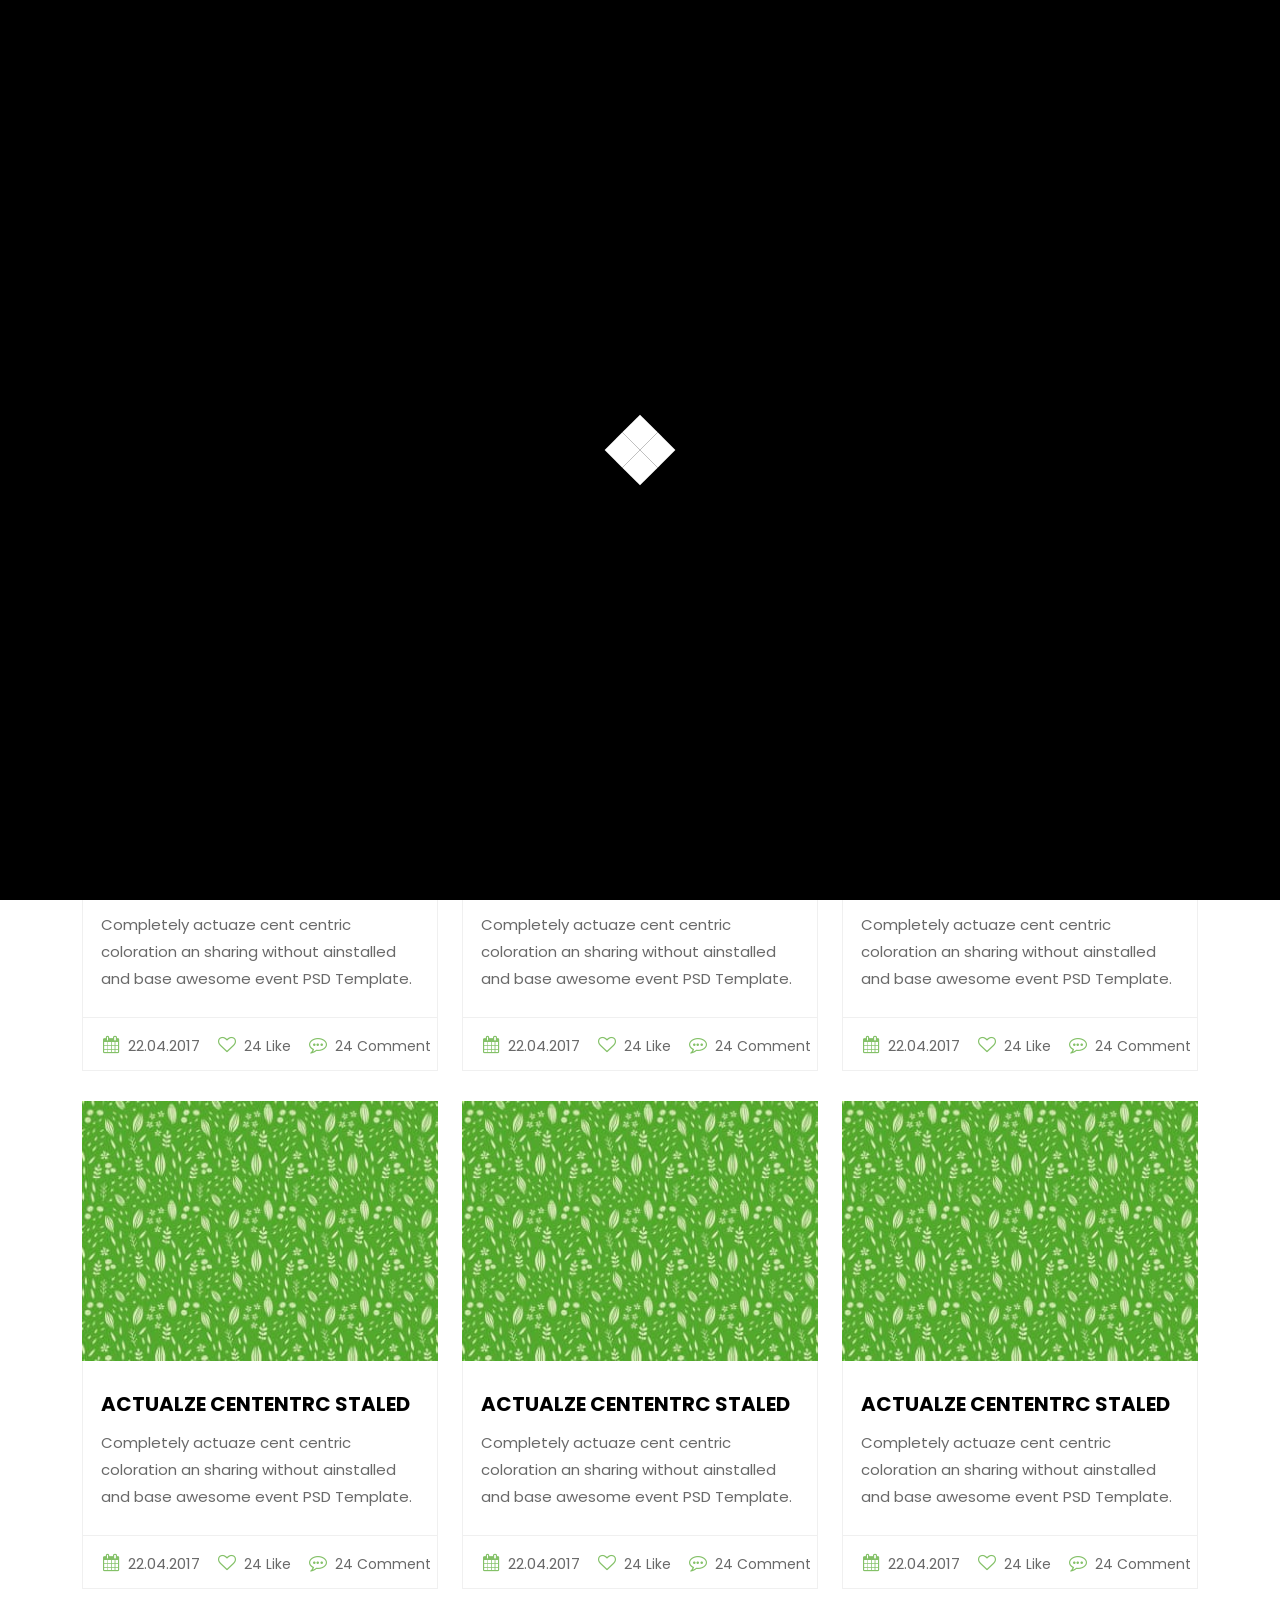
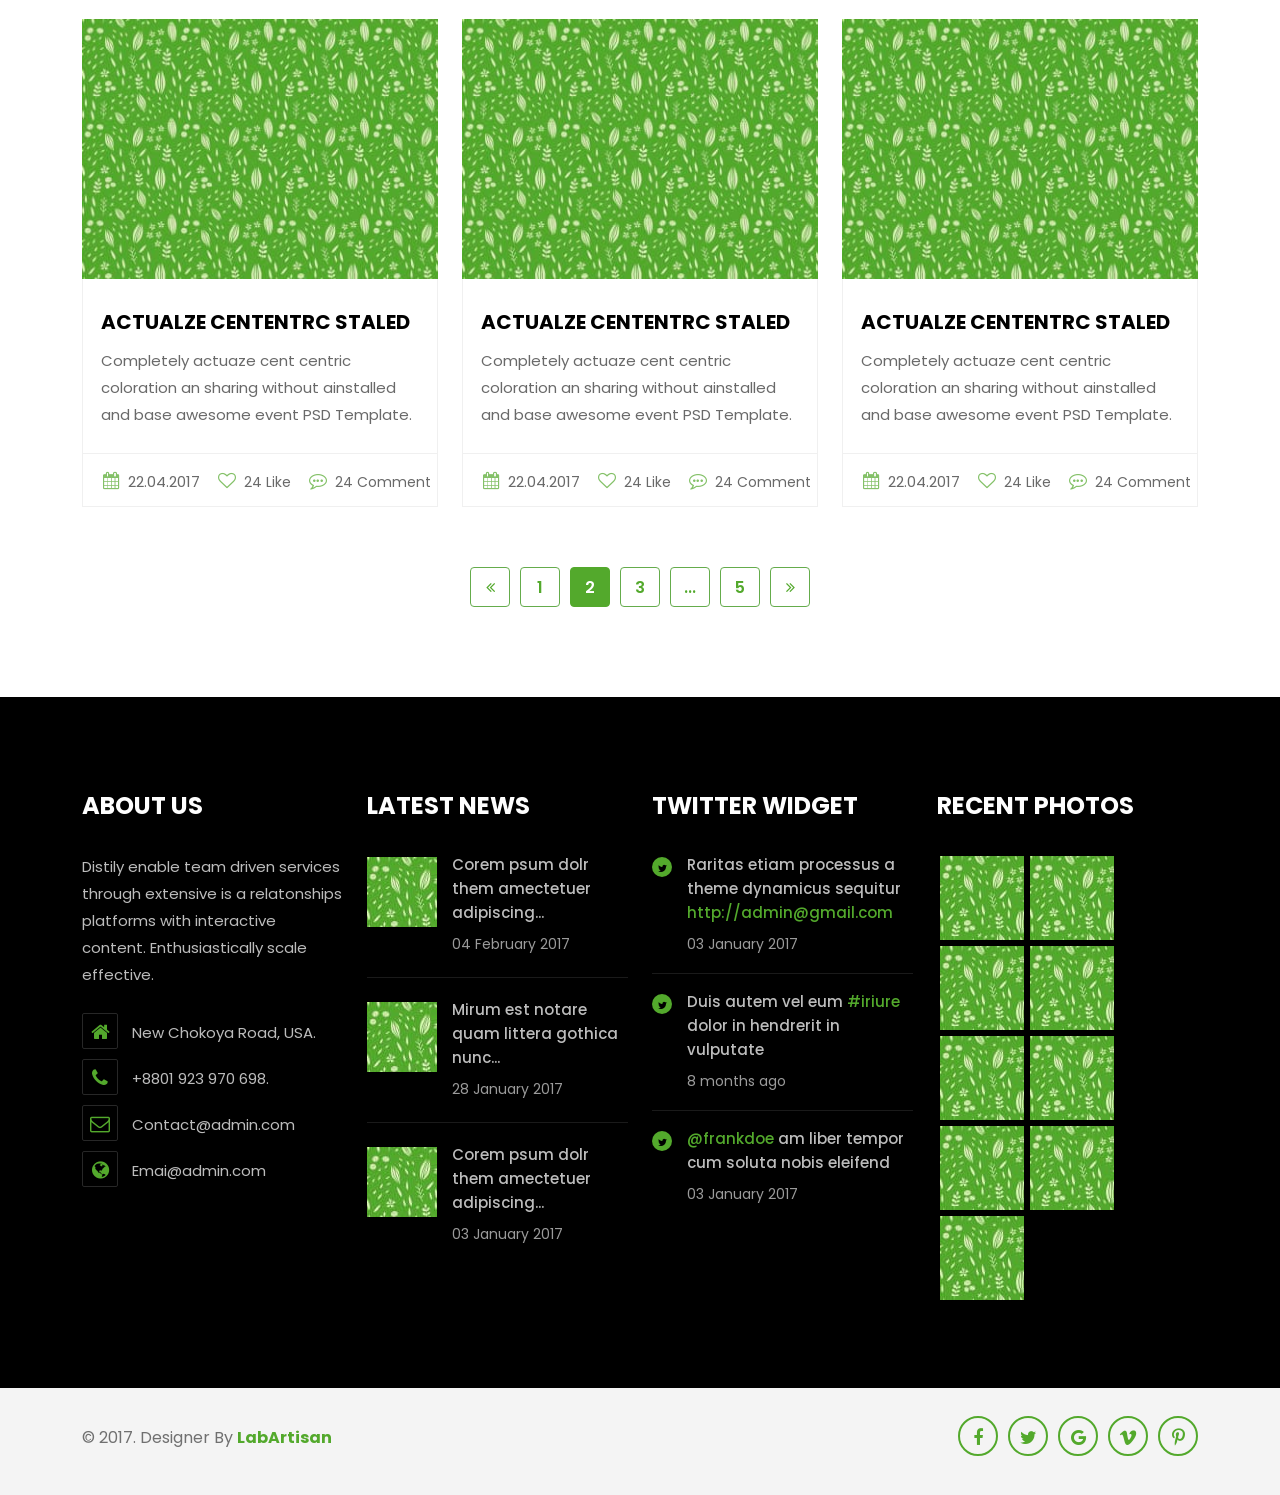
<file: blog.html>
<!DOCTYPE html>
<html lang="en">

<head>
    <meta charset="utf-8">
    <meta http-equiv="X-UA-Compatible" content="IE=edge">
    <meta name="viewport" content="width=device-width, initial-scale=1">
    <title>Blog</title>
    <link rel="shortcut icon" type="image/x-icon" href="assets/images/favicon.ico" />
    <!-- Plugin css -->
    <link rel="stylesheet" type="text/css" href="assets/css/font-awesome.min.css" media="all" />
    <link rel="stylesheet" type="text/css" href="assets/fonts/flaticon.css" media="all" />
    <link rel="stylesheet" type="text/css" href="assets/css/bootstrap.min.css" media="all" />
    <link rel="stylesheet" type="text/css" href="assets/css/animate.css" media="all" />
    <link rel="stylesheet" type="text/css" href="assets/css/swiper.min.css" media="all" />
    <link rel="stylesheet" type="text/css" href="assets/css/lightcase.css" media="all" />
    <link rel="stylesheet" type="text/css" href="assets/css/jquery.nstSlider.css" media="all" />
    <link rel="stylesheet" type="text/css" href="assets/css/flexslider.css" media="all" />

    <!-- own style css -->
    <link rel="stylesheet" type="text/css" href="assets/css/style.css" media="all" />
    <link rel="stylesheet" type="text/css" href="assets/css/rtl.css" media="all" />
    <link rel="stylesheet" type="text/css" href="assets/css/responsive.css" media="all" />

</head>

<body>
        <div class="box-style">
            <div class="color-btn">
                <a href="#"><i class="fa fa-cog fa-spin" aria-hidden="true"></i></a>
            </div>
            <div class="box-style-inner">
                <h3>Box Layout</h3>
                <div class="box-element">
                    <div class="box-heading">
                        <h5>HTML Layout</h5>
                    </div>
                    <div class="box-content">
                        <ul class="box-customize">
                            <li><a class="boxed-btn" href="#">Boxed</a></li>
                            <li><a class="wide-btn" href="#">Wide</a></li>
                            <li><a class="rtl-btn" href="#">Rtl</a></li>
                            <li><a class="ltl-btn" href="#">Ltl</a></li>
                        </ul>
                    </div>
                </div>
                <div class="box-element">
                    <div class="box-heading">
                        <h5>Backgroud Images</h5>
                    </div>
                    <div class="box-content">
                        <ul class="box-bg-img">
                            <li>
                                <a class="bg-1" href="#"><img src="assets/images/box-style/01.jpg" alt=""></a>
                            </li>
                            <li>
                                <a class="bg-2" href="#"><img src="assets/images/box-style/02.jpg" alt=""></a>
                            </li>
                            <li>
                                <a class="bg-3" href="#"><img src="assets/images/box-style/03.jpg" alt=""></a>
                            </li>
                            <li>
                                <a class="bg-4" href="#"><img src="assets/images/box-style/04.jpg" alt=""></a>
                            </li>
                            <li>
                                <a class="bg-5" href="#"><img src="assets/images/box-style/05.jpg" alt=""></a>
                            </li>
                            <li>
                                <a class="bg-6" href="#"><img src="assets/images/box-style/06.jpg" alt=""></a>
                            </li>
                            <li>
                                <a class="bg-7" href="#"><img src="assets/images/box-style/07.jpg" alt=""></a>
                            </li>
                            <li>
                                <a class="bg-8" href="#"><img src="assets/images/box-style/08.jpg" alt=""></a>
                            </li>
                        </ul>
                    </div>
                </div>
                <div class="box-element">
                    <div class="box-heading">
                        <h5>Backgroud Pattern</h5>
                    </div>
                    <div class="box-content">
                        <ul class="box-pattern-img">
                            <li>
                                <a class="pt-1" href="#"><img src="assets/images/box-style/01.jpg" alt=""></a>
                            </li>
                            <li>
                                <a class="pt-2" href="#"><img src="assets/images/box-style/01.jpg" alt=""></a>
                            </li>
                            <li>
                                <a class="pt-3" href="#"><img src="assets/images/box-style/01.jpg" alt=""></a>
                            </li>
                            <li>
                                <a class="pt-4" href="#"><img src="assets/images/box-style/01.jpg" alt=""></a>
                            </li>
                            <li>
                                <a class="pt-5" href="#"><img src="assets/images/box-style/01.jpg" alt=""></a>
                            </li>
                            <li>
                                <a class="pt-6" href="#"><img src="assets/images/box-style/01.jpg" alt=""></a>
                            </li>
                            <li>
                                <a class="pt-7" href="#"><img src="assets/images/box-style/01.jpg" alt=""></a>
                            </li>
                            <li>
                                <a class="pt-8" href="#"><img src="assets/images/box-style/01.jpg" alt=""></a>
                            </li>
                        </ul>
                    </div>
                </div>
            </div>
        </div>
        <header class="header-style-2">
            <div class="bg-header-top">
                <div class="container">
                    <div class="row">
                        <div class="header-top">
                            <ul class="h-contact">
                                <li><i class="flaticon-time-left"></i> Time : Tusday-Monday : 9:00am-6:00pm</li>
                                <li><i class="flaticon-vibrating-phone"></i> Phone : +88017 923 970 659</li>
                                <li><i class="flaticon-placeholder"></i> Address : Sute 07 Sahara Center</li>
                            </ul>
                            <div class="donate-option">
                                <a href="donate.html"><i class="fa fa-heart" aria-hidden="true"></i> donate now</a>
                            </div>
                        </div>
                    </div>
                </div>
            </div>
            <!-- .bg-header-top -->
            <!-- Start Menu -->
            <div class="bg-main-menu menu-scroll">
                <div class="container">
                    <div class="row">
                        <div class="main-menu">
                            <div class="main-menu-bottom">
                                <div class="navbar-header">
                                    <a class="navbar-brand" href="index.html"><img src="assets/images/home01/logo.png" alt="logo" class="img-responsive" /></a>
                                    <button type="button" class="navbar-toggler collapsed d-lg-none" data-bs-toggle="collapse" data-bs-target="#bs-example-navbar-collapse-1" aria-controls="bs-example-navbar-collapse-1" aria-expanded="false">
                                        <span class="navbar-toggler-icon">
                                            <i class="fa fa-bars"></i>
                                        </span>
                                    </button>
                                </div>
                                <div class="main-menu-area">
                                    <div class="navbar-collapse collapse" id="bs-example-navbar-collapse-1">
                                        <ul>
                                            <li>
                                                <a href="#">HOME</a>
                                                <ul class="sub-menu">
                                                    <li><a href="index.html"><i class="fa fa-angle-double-right" aria-hidden="true"></i> Home Page one</a></li>
                                                    <li><a href="home02.html"><i class="fa fa-angle-double-right" aria-hidden="true"></i> Home Page two</a></li>
                                                    <li><a href="home03.html"><i class="fa fa-angle-double-right" aria-hidden="true"></i> Home Page three</a></li>
                                                    <li><a href="home_box.html"><i class="fa fa-angle-double-right" aria-hidden="true"></i> Home Box style</a></li>
                                                    <li><a href="home_onepage.html"><i class="fa fa-angle-double-right" aria-hidden="true"></i> Home One Page</a></li>
                                                    <li><a href="index-rtl.html"><i class="fa fa-angle-double-right" aria-hidden="true"></i> الصفحة الرئيسية رتل</a></li>
                                                </ul>
                                            </li>
                                            <li><a href="about.html">About</a></li>
                                            <li>
                                                <a href="#">Services</a>
                                                <ul class="sub-menu">
                                                    <li><a href="services.html"><i class="fa fa-angle-double-right" aria-hidden="true"></i> Services</a></li>
                                                    <li><a href="service_single.html"><i class="fa fa-angle-double-right" aria-hidden="true"></i> Single Service</a></li>
                                                </ul>
                                            </li>
                                            <li>
                                                <a href="#">pages</a>
                                                <ul class="sub-menu">
                                                    <li>
                                                        <a href="#"><i class="fa fa-angle-double-right" aria-hidden="true"></i> Our Team</a>
                                                        <ul class="sub-sub-menu">
                                                            <li><a href="team.html"><i class="fa fa-angle-double-right" aria-hidden="true"></i> Team</a></li>
                                                            <li><a href="team_single.html"><i class="fa fa-angle-double-right" aria-hidden="true"></i> Single Team</a></li>
                                                        </ul>
                                                    </li>
                                                    <li>
                                                        <a href="#"><i class="fa fa-angle-double-right" aria-hidden="true"></i> Our project</a>
                                                        <ul class="sub-sub-menu">
                                                            <li><a href="project.html"><i class="fa fa-angle-double-right" aria-hidden="true"></i> Projects</a></li>
                                                            <li><a href="project_single.html"><i class="fa fa-angle-double-right" aria-hidden="true"></i> Single Project</a></li>
                                                        </ul>
                                                    </li>
                                                    <li>
                                                        <a href="#"><i class="fa fa-angle-double-right" aria-hidden="true"></i> Shop</a>
                                                        <ul class="sub-sub-menu">
                                                            <li><a href="shop.html"><i class="fa fa-angle-double-right" aria-hidden="true"></i> Shop</a></li>
                                                            <li><a href="shop_single.html"><i class="fa fa-angle-double-right" aria-hidden="true"></i> Single Shop</a></li>
                                                            <li><a href="shop_cart.html"><i class="fa fa-angle-double-right" aria-hidden="true"></i> Shop Cart</a></li>
                                                        </ul>
                                                    </li>
                                                    <li>
                                                        <a href="#"><i class="fa fa-angle-double-right" aria-hidden="true"></i> Campaign</a>
                                                        <ul class="sub-sub-menu">
                                                            <li><a href="campaign.html"><i class="fa fa-angle-double-right" aria-hidden="true"></i> Campaign</a></li>
                                                            <li><a href="campaign_single.html"><i class="fa fa-angle-double-right" aria-hidden="true"></i> Single Campaign</a></li>
                                                        </ul>
                                                    </li>
                                                    <li><a href="donate.html"><i class="fa fa-angle-double-right" aria-hidden="true"></i> Donate Page</a></li>
                                                    <li><a href="404_page.html"><i class="fa fa-angle-double-right" aria-hidden="true"></i> 404 Page</a></li>
                                                </ul>
                                            </li>
                                            <li>
                                                <a href="#">Events</a>
                                                <ul class="sub-menu">
                                                    <li><a href="event.html"><i class="fa fa-angle-double-right" aria-hidden="true"></i> Events</a></li>
                                                    <li><a href="event_single.html"><i class="fa fa-angle-double-right" aria-hidden="true"></i> Single Event</a></li>
                                                </ul>
                                            </li>
                                            <li>
                                                <a class="active" href="#">Blog</a>
                                                <ul class="sub-menu">
                                                    <li class="sub-active"><a href="blog.html"><i class="fa fa-angle-double-right" aria-hidden="true"></i> Blog</a></li>
                                                    <li><a href="blog_02.html"><i class="fa fa-angle-double-right" aria-hidden="true"></i> Blog style 02</a></li>
                                                    <li><a href="blog_single.html"><i class="fa fa-angle-double-right" aria-hidden="true"></i> Single Blog</a></li>
                                                </ul>
                                            </li>
                                            <li>
                                                <a href="#">Gallery</a>
                                                <ul class="sub-menu">
                                                    <li><a href="gallery.html"><i class="fa fa-angle-double-right" aria-hidden="true"></i> Gallery</a></li>
                                                    <li><a href="gallery_02.html"><i class="fa fa-angle-double-right" aria-hidden="true"></i> Gallery 02</a></li>
                                                    <li><a href="gallery_03.html"><i class="fa fa-angle-double-right" aria-hidden="true"></i> Gallery 03</a></li>
                                                </ul>
                                            </li>
                                            <li><a href="contact.html">contacts</a></li>
                                        </ul>
                                        <div class="menu-right-option pull-right">
                                            <div class="cart-option">
                                                <div class="cart-icon">
                                                    <i class="fa fa-shopping-cart" aria-hidden="true"></i>
                                                    <div class="count-cart">2</div>
                                                </div>
                                                <!-- .cart-icon -->
                                                <div class="cart-dropdown-menu">
                                                    <div class="cart-items">
                                                        <div class="cart-img">
                                                            <a href="single_shop_cat.html"><img src="assets/images/home01/cart-img-1.jpg" alt="cart-img-1"></a>
                                                        </div>
                                                        <div class="cart-content">
                                                            <h6><a href="single_shop_cat.html">Product Title Here</a></h6>
                                                            <p>1*<span>$350</span></p>
                                                        </div>
                                                        <div class="cart-btn">
                                                            <a href="#"><i class="fa fa-pencil" aria-hidden="true"></i></a>
                                                            <a href="#"><i class="fa fa-times" aria-hidden="true"></i></a>
                                                        </div>
                                                        <div class="clr"></div>
                                                    </div>
                                                    <!-- .cart-items -->

                                                    <div class="cart-items">
                                                        <div class="cart-img">
                                                            <a href="#"><img src="assets/images/home01/cart-img-2.jpg" alt="cart-img-2"></a>
                                                        </div>
                                                        <div class="cart-content">
                                                            <h6><a href="single_shop_cat.html">Product Title Here</a></h6>
                                                            <p>1*<span>$350</span></p>
                                                        </div>
                                                        <div class="cart-btn">
                                                            <a href="#"><i class="fa fa-pencil" aria-hidden="true"></i></a>
                                                            <a href="#"><i class="fa fa-times" aria-hidden="true"></i></a>
                                                        </div>
                                                        <div class="clr"></div>
                                                    </div>
                                                    <!-- .cart-items -->
                                                    <div class="cart-items">
                                                        <div class="cart-img">
                                                            <a href="#"><img src="assets/images/home01/cart-img-3.jpg" alt="cart-img-3"></a>
                                                        </div>
                                                        <div class="cart-content">
                                                            <h6><a href="single_shop_cat.html">Product Title Here</a></h6>
                                                            <p>1*<span>$350</span></p>
                                                        </div>
                                                        <div class="cart-btn">
                                                            <a href="#"><i class="fa fa-pencil" aria-hidden="true"></i></a>
                                                            <a href="#"><i class="fa fa-times" aria-hidden="true"></i></a>
                                                        </div>
                                                        <div class="clr"></div>
                                                    </div>
                                                    <!-- .cart-items -->
                                                    <div class="total-price">
                                                        <p><span>Total Price :</span> $700 </p>
                                                    </div>
                                                    <!-- .total-prices -->
                                                    <div class="checkout-btn">
                                                        <a href="#" class="btn btn-default">donate now</a>
                                                    </div>
                                                </div>
                                                <!-- .cart--->
                                            </div>
                                            <!-- .cart-option -->

                                            <div class="search-box">
                                                <i class="fa fa-search first_click" aria-hidden="true" style="display: block;"></i>
                                                <i class="fa fa-times second_click" aria-hidden="true" style="display: none;"></i>
                                            </div>
                                            <div class="search-box-text">
                                                <form action="search">
                                                    <input type="text" name="search" id="all-search" placeholder="Search Here">
                                                </form>
                                            </div>
                                        </div>
                                        <!-- .header-search-box -->
                                    </div>
                                </div>
                            </div>
                        </div>
                    </div>
                </div>
            </div>
        </header>

        <!-- Start Page Header Section -->
        <section class="bg-page-header">
            <div class="page-header-overlay">
                <div class="container">
                    <div class="row">
                        <div class="page-header">
                            <div class="page-title">
                                <h2>our blog post</h2>
                            </div>
                            <!-- .page-title -->
                            <div class="page-header-content">
                                <ol class="breadcrumb">
                                    <li><a href="index.html">Home</a></li>
                                    <li>Blog</li>
                                </ol>
                            </div>
                            <!-- .page-header-content -->
                        </div>
                        <!-- .page-header -->
                    </div>
                    <!-- .row -->
                </div>
                <!-- .container -->
            </div>
            <!-- .page-header-overlay -->
        </section>
        <!-- End Page Header Section -->


        <!-- Start Blog Section -->
        <section class="bg-blog-section">
            <div class="container">
                <div class="row">
                    <div class="blog-section blog-page">
                        <div class="row">
                            <div class="col-lg-4 col-sm-6 col-12">
                                <div class="blog-items">
                                    <div class="blog-img">
                                        <a href="blog_single.html"><img src="assets/images/home01/blog-img-1.jpg" alt="blog-img-1" class="img-responsive" /></a>
                                    </div>
                                    <!-- .blog-img -->
                                    <div class="blog-content-box">
                                        <div class="blog-content">
                                            <h4><a href="blog_single.html">Actualze Cententrc Staled</a></h4>
                                            <p>Completely actuaze cent centric coloration an sharing without ainstalled and base awesome event PSD Template.</p>
                                        </div>
                                        <!-- .blog-content -->
                                        <div class="meta-box">
                                            <ul class="meta-post">
                                                <li><i class="fa fa-calendar" aria-hidden="true"></i> 22.04.2017</li>
                                                <li><a href="#"><i class="fa fa-heart-o" aria-hidden="true"></i> 24 Like</a></li>
                                                <li><a href="#"><i class="fa fa-commenting-o" aria-hidden="true"></i> 24 Comment</a></li>
                                            </ul>
                                        </div>
                                        <!-- .meta-box -->
                                    </div>
                                    <!-- .blog-content-box -->
                                </div>
                                <!-- .blog-items -->
                            </div>
                            <!-- .col-md-4 -->
                            <div class="col-lg-4 col-sm-6 col-12">
                                <div class="blog-items">
                                    <div class="blog-img">
                                        <a href="blog_single.html"><img src="assets/images/home01/blog-img-2.jpg" alt="blog-img-2" class="img-responsive" /></a>
                                    </div>
                                    <!-- .blog-img -->
                                    <div class="blog-content-box">
                                        <div class="blog-content">
                                            <h4><a href="blog_single.html">Actualze Cententrc Staled</a></h4>
                                            <p>Completely actuaze cent centric coloration an sharing without ainstalled and base awesome event PSD Template.</p>
                                        </div>
                                        <!-- .blog-content -->
                                        <div class="meta-box">
                                            <ul class="meta-post">
                                                <li><i class="fa fa-calendar" aria-hidden="true"></i> 22.04.2017</li>
                                                <li><a href="#"><i class="fa fa-heart-o" aria-hidden="true"></i> 24 Like</a></li>
                                                <li><a href="#"><i class="fa fa-commenting-o" aria-hidden="true"></i> 24 Comment</a></li>
                                            </ul>
                                        </div>
                                        <!-- .meta-box -->
                                    </div>
                                    <!-- .blog-content-box -->
                                </div>
                                <!-- .blog-items -->
                            </div>
                            <!-- .col-md-4 -->
                            <div class="col-lg-4 col-sm-6 col-12">
                                <div class="blog-items">
                                    <div class="blog-img">
                                        <a href="blog_single.html"><img src="assets/images/home01/blog-img-3.jpg" alt="blog-img-3" class="img-responsive" /></a>
                                    </div>
                                    <!-- .blog-img -->
                                    <div class="blog-content-box">
                                        <div class="blog-content">
                                            <h4><a href="blog_single.html">Actualze Cententrc Staled</a></h4>
                                            <p>Completely actuaze cent centric coloration an sharing without ainstalled and base awesome event PSD Template.</p>
                                        </div>
                                        <!-- .blog-content -->
                                        <div class="meta-box">
                                            <ul class="meta-post">
                                                <li><i class="fa fa-calendar" aria-hidden="true"></i> 22.04.2017</li>
                                                <li><a href="#"><i class="fa fa-heart-o" aria-hidden="true"></i> 24 Like</a></li>
                                                <li><a href="#"><i class="fa fa-commenting-o" aria-hidden="true"></i> 24 Comment</a></li>
                                            </ul>
                                        </div>
                                        <!-- .meta-box -->
                                    </div>
                                    <!-- .blog-content-box -->
                                </div>
                                <!-- .blog-items -->
                            </div>
                            <!-- .col-md-4 -->
                            <div class="col-lg-4 col-sm-6 col-12">
                                <div class="blog-items">
                                    <div class="blog-img">
                                        <a href="blog_single.html"><img src="assets/images/blog/blog-img-4.jpg" alt="blog-img-4" class="img-responsive" /></a>
                                    </div>
                                    <!-- .blog-img -->
                                    <div class="blog-content-box">
                                        <div class="blog-content">
                                            <h4><a href="blog_single.html">Actualze Cententrc Staled</a></h4>
                                            <p>Completely actuaze cent centric coloration an sharing without ainstalled and base awesome event PSD Template.</p>
                                        </div>
                                        <!-- .blog-content -->
                                        <div class="meta-box">
                                            <ul class="meta-post">
                                                <li><i class="fa fa-calendar" aria-hidden="true"></i> 22.04.2017</li>
                                                <li><a href="#"><i class="fa fa-heart-o" aria-hidden="true"></i> 24 Like</a></li>
                                                <li><a href="#"><i class="fa fa-commenting-o" aria-hidden="true"></i> 24 Comment</a></li>
                                            </ul>
                                        </div>
                                        <!-- .meta-box -->
                                    </div>
                                    <!-- .blog-content-box -->
                                </div>
                                <!-- .blog-items -->
                            </div>
                            <!-- .col-md-4 -->
                            <div class="col-lg-4 col-sm-6 col-12">
                                <div class="blog-items">
                                    <div class="blog-img">
                                        <a href="blog_single.html"><img src="assets/images/blog/blog-img-5.jpg" alt="blog-img-5" class="img-responsive" /></a>
                                    </div>
                                    <!-- .blog-img -->
                                    <div class="blog-content-box">
                                        <div class="blog-content">
                                            <h4><a href="blog_single.html">Actualze Cententrc Staled</a></h4>
                                            <p>Completely actuaze cent centric coloration an sharing without ainstalled and base awesome event PSD Template.</p>
                                        </div>
                                        <!-- .blog-content -->
                                        <div class="meta-box">
                                            <ul class="meta-post">
                                                <li><i class="fa fa-calendar" aria-hidden="true"></i> 22.04.2017</li>
                                                <li><a href="#"><i class="fa fa-heart-o" aria-hidden="true"></i> 24 Like</a></li>
                                                <li><a href="#"><i class="fa fa-commenting-o" aria-hidden="true"></i> 24 Comment</a></li>
                                            </ul>
                                        </div>
                                        <!-- .meta-box -->
                                    </div>
                                    <!-- .blog-content-box -->
                                </div>
                                <!-- .blog-items -->
                            </div>
                            <!-- .col-md-4 -->
                            <div class="col-lg-4 col-sm-6 col-12">
                                <div class="blog-items">
                                    <div class="blog-img">
                                        <a href="blog_single.html"><img src="assets/images/blog/blog-img-6.jpg" alt="blog-img-6" class="img-responsive" /></a>
                                    </div>
                                    <!-- .blog-img -->
                                    <div class="blog-content-box">
                                        <div class="blog-content">
                                            <h4><a href="blog_single.html">Actualze Cententrc Staled</a></h4>
                                            <p>Completely actuaze cent centric coloration an sharing without ainstalled and base awesome event PSD Template.</p>
                                        </div>
                                        <!-- .blog-content -->
                                        <div class="meta-box">
                                            <ul class="meta-post">
                                                <li><i class="fa fa-calendar" aria-hidden="true"></i> 22.04.2017</li>
                                                <li><a href="#"><i class="fa fa-heart-o" aria-hidden="true"></i> 24 Like</a></li>
                                                <li><a href="#"><i class="fa fa-commenting-o" aria-hidden="true"></i> 24 Comment</a></li>
                                            </ul>
                                        </div>
                                        <!-- .meta-box -->
                                    </div>
                                    <!-- .blog-content-box -->
                                </div>
                                <!-- .blog-items -->
                            </div>
                            <!-- .col-md-4 -->
                            <div class="col-lg-4 col-sm-6 col-12">
                                <div class="blog-items">
                                    <div class="blog-img">
                                        <a href="blog_single.html"><img src="assets/images/blog/blog-img-7.jpg" alt="blog-img-7" class="img-responsive" /></a>
                                    </div>
                                    <!-- .blog-img -->
                                    <div class="blog-content-box">
                                        <div class="blog-content">
                                            <h4><a href="blog_single.html">Actualze Cententrc Staled</a></h4>
                                            <p>Completely actuaze cent centric coloration an sharing without ainstalled and base awesome event PSD Template.</p>
                                        </div>
                                        <!-- .blog-content -->
                                        <div class="meta-box">
                                            <ul class="meta-post">
                                                <li><i class="fa fa-calendar" aria-hidden="true"></i> 22.04.2017</li>
                                                <li><a href="#"><i class="fa fa-heart-o" aria-hidden="true"></i> 24 Like</a></li>
                                                <li><a href="#"><i class="fa fa-commenting-o" aria-hidden="true"></i> 24 Comment</a></li>
                                            </ul>
                                        </div>
                                        <!-- .meta-box -->
                                    </div>
                                    <!-- .blog-content-box -->
                                </div>
                                <!-- .blog-items -->
                            </div>
                            <!-- .col-md-4 -->
                            <div class="col-lg-4 col-sm-6 col-12">
                                <div class="blog-items">
                                    <div class="blog-img">
                                        <a href="blog_single.html"><img src="assets/images/blog/blog-img-8.jpg" alt="blog-img-8" class="img-responsive" /></a>
                                    </div>
                                    <!-- .blog-img -->
                                    <div class="blog-content-box">
                                        <div class="blog-content">
                                            <h4><a href="blog_single.html">Actualze Cententrc Staled</a></h4>
                                            <p>Completely actuaze cent centric coloration an sharing without ainstalled and base awesome event PSD Template.</p>
                                        </div>
                                        <!-- .blog-content -->
                                        <div class="meta-box">
                                            <ul class="meta-post">
                                                <li><i class="fa fa-calendar" aria-hidden="true"></i> 22.04.2017</li>
                                                <li><a href="#"><i class="fa fa-heart-o" aria-hidden="true"></i> 24 Like</a></li>
                                                <li><a href="#"><i class="fa fa-commenting-o" aria-hidden="true"></i> 24 Comment</a></li>
                                            </ul>
                                        </div>
                                        <!-- .meta-box -->
                                    </div>
                                    <!-- .blog-content-box -->
                                </div>
                                <!-- .blog-items -->
                            </div>
                            <!-- .col-md-4 -->
                            <div class="col-lg-4 col-sm-6 col-12">
                                <div class="blog-items">
                                    <div class="blog-img">
                                        <a href="blog_single.html"><img src="assets/images/blog/blog-img-9.jpg" alt="blog-img-9" class="img-responsive" /></a>
                                    </div>
                                    <!-- .blog-img -->
                                    <div class="blog-content-box">
                                        <div class="blog-content">
                                            <h4><a href="blog_single.html">Actualze Cententrc Staled</a></h4>
                                            <p>Completely actuaze cent centric coloration an sharing without ainstalled and base awesome event PSD Template.</p>
                                        </div>
                                        <!-- .blog-content -->
                                        <div class="meta-box">
                                            <ul class="meta-post">
                                                <li><i class="fa fa-calendar" aria-hidden="true"></i> 22.04.2017</li>
                                                <li><a href="#"><i class="fa fa-heart-o" aria-hidden="true"></i> 24 Like</a></li>
                                                <li><a href="#"><i class="fa fa-commenting-o" aria-hidden="true"></i> 24 Comment</a></li>
                                            </ul>
                                        </div>
                                        <!-- .meta-box -->
                                    </div>
                                    <!-- .blog-content-box -->
                                </div>
                                <!-- .blog-items -->
                            </div>
                            <!-- .col-md-4 -->
                        </div>
                        <!-- .row -->
                        <div class="pagination-option">
                            <nav aria-label="Page navigation">
                                <ul class="pagination">
                                    <li>
                                        <a href="#" aria-label="Previous">
                                            <i class="fa fa-angle-double-left" aria-hidden="true"></i>
                                        </a>
                                    </li>
                                    <li><a href="#">1</a></li>
                                    <li class="active"><a href="#">2</a></li>
                                    <li><a href="#">3</a></li>
                                    <li><a href="#">...</a></li>
                                    <li><a href="#">5</a></li>
                                    <li>
                                        <a href="#" aria-label="Next">
                                            <i class="fa fa-angle-double-right" aria-hidden="true"></i>
                                        </a>
                                    </li>
                                </ul>
                            </nav>
                        </div>
                        <!-- .pagination_option -->
                    </div>
                    <!-- .blog-section -->
                </div>
                <!-- .container -->
            </div>
            <!-- .bg-blog-section -->
        </section>
        <!-- End Blog Section -->


        <!-- Start Footer Section -->
        <footer>
            <div class="bg-footer-top">
                <div class="container">
                    <div class="row">
                        <div class="footer-top">
                            <div class="row">
                                <div class="col-lg-3 col-sm-6 col-12">
                                    <div class="footer-widgets">
                                        <div class="widgets-title">
                                            <h3>About us</h3>
                                        </div>
                                        <!-- .widgets-title -->
                                        <div class="widgets-content">
                                            <p>Distily enable team driven services through extensive is a relatonships platforms with interactive content. Enthusiastically scale effective.</p>
                                        </div>
                                        <!-- .widgets-content -->
                                        <div class="address-box">
                                            <ul class="address">
                                                <li>
                                                    <i class="fa fa-home" aria-hidden="true"></i>
                                                    <span>New Chokoya Road, USA.</span>
                                                </li>
                                                <li>
                                                    <i class="fa fa-phone" aria-hidden="true"></i>
                                                    <span>+8801 923 970 698.</span>
                                                </li>
                                                <li>
                                                    <i class="fa fa-envelope-o" aria-hidden="true"></i>
                                                    <span>Contact@admin.com</span>

                                                </li>
                                                <li>
                                                    <i class="fa fa-globe" aria-hidden="true"></i>
                                                    <span>Emai@admin.com</span>
                                                </li>
                                            </ul>
                                        </div>
                                        <!-- .address -->
                                    </div>
                                    <!-- .footer-widgets -->
                                </div>
                                <!-- .col-lg-3 -->
                                <div class="col-lg-3 col-sm-6 col-12">
                                    <div class="footer-widgets">
                                        <div class="widgets-title">
                                            <h3>Latest News</h3>
                                        </div>
                                        <!-- .widgets-title -->
                                        <ul class="latest-news">
                                            <li>
                                                <span class="thumbnail-img">
												<img src="assets/images/home01/small-bog-img-1.jpg" alt="small-bog-img-1" class="img-responsive" />
											</span>
                                                <div class="thumbnail-content">
                                                    <h5><a href="blog_single.html">Corem psum dolr them amectetuer adipiscing...</a></h5>
                                                    <span class="post-date">04 February 2017</span>
                                                </div>
                                                <!-- .thumbnail-content -->
                                            </li>
                                            <li>
                                                <span class="thumbnail-img">
												<img src="assets/images/home01/small-bog-img-2.jpg" alt="small-bog-img-2" class="img-responsive" />
											</span>
                                                <div class="thumbnail-content">
                                                    <h5><a href="blog_single.html">Mirum est notare quam littera gothica nunc...</a></h5>
                                                    <span class="post-date">28 January 2017</span>
                                                </div>
                                                <!-- .thumbnail-content -->
                                            </li>
                                            <li>
                                                <span class="thumbnail-img">
												<img src="assets/images/home01/small-bog-img-3.jpg" alt="small-bog-img-3" class="img-responsive" />
											</span>
                                                <div class="thumbnail-content">
                                                    <h5><a href="blog_single.html">Corem psum dolr them amectetuer adipiscing...</a></h5>
                                                    <span class="post-date">03 January 2017</span>
                                                </div>
                                                <!-- .thumbnail-content -->
                                            </li>
                                        </ul>
                                    </div>
                                    <!-- .footer-widgets -->
                                </div>
                                <!-- .col-lg-3 -->
                                <div class="col-lg-3 col-sm-6 col-12">
                                    <div class="footer-widgets">
                                        <div class="widgets-title">
                                            <h3>Twitter Widget</h3>
                                        </div>
                                        <!-- .widgets-title -->
                                        <ul class="twitter-widget">
                                            <li>
                                                <div class="twitter-icon"><i class="fa fa-twitter" aria-hidden="true"></i></div>
                                                <div class="twitter-content">
                                                    <h5>Raritas etiam processus a theme dynamicus sequitur <a href="#">http://admin@gmail.com</a></h5>
                                                    <span class="post-date">03 January 2017</span>
                                                </div>
                                                <!-- .twitter-content -->
                                            </li>
                                            <li>
                                                <div class="twitter-icon"><i class="fa fa-twitter" aria-hidden="true"></i></div>
                                                <div class="twitter-content">
                                                    <h5>Duis autem vel eum <a href="#">#iriure</a>dolor in hendrerit in vulputate </h5>
                                                    <span class="post-date">8 months ago</span>
                                                </div>
                                                <!-- .twitter-content -->
                                            </li>
                                            <li>
                                                <div class="twitter-icon"><i class="fa fa-twitter" aria-hidden="true"></i></div>
                                                <div class="twitter-content">
                                                    <h5><a href="#">@frankdoe</a> am liber tempor cum soluta nobis eleifend</h5>
                                                    <span class="post-date">03 January 2017</span>
                                                </div>
                                                <!-- .twitter-content -->
                                            </li>
                                        </ul>
                                    </div>
                                    <!-- .footer-widgets -->
                                </div>
                                <!-- .col-lg-3 -->
                                <div class="col-lg-3 col-sm-6 col-12">
                                    <div class="footer-widgets">
                                        <div class="widgets-title">
                                            <h3>Recent Photos</h3>
                                        </div>
                                        <!-- .widgets-title -->
                                        <div class="footer-instagram">
                                            <a href="#"><img src="assets/images/home01/footer-instagram-img-1.jpg" alt="footer-instagram-img-1" /></a>
                                            <a href="#"><img src="assets/images/home01/footer-instagram-img-2.jpg" alt="footer-instagram-img-2" /></a>
                                            <a href="#"><img src="assets/images/home01/footer-instagram-img-3.jpg" alt="footer-instagram-img-3" /></a>
                                            <a href="#"><img src="assets/images/home01/footer-instagram-img-4.jpg" alt="footer-instagram-img-4" /></a>
                                            <a href="#"><img src="assets/images/home01/footer-instagram-img-5.jpg" alt="footer-instagram-img-5" /></a>
                                            <a href="#"><img src="assets/images/home01/footer-instagram-img-6.jpg" alt="footer-instagram-img-6" /></a>
                                            <a href="#"><img src="assets/images/home01/footer-instagram-img-7.jpg" alt="footer-instagram-img-7" /></a>
                                            <a href="#"><img src="assets/images/home01/footer-instagram-img-8.jpg" alt="footer-instagram-img-8" /></a>
                                            <a href="#"><img src="assets/images/home01/footer-instagram-img-9.jpg" alt="footer-instagram-img-9" /></a>
                                        </div>
                                        <!-- .footer-instagram -->
                                    </div>
                                    <!-- .footer-widgets -->
                                </div>
                                <!-- .col-lg-3 -->
                            </div>
                            <!-- .row -->
                        </div>
                        <!-- .footer-top -->
                    </div>
                    <!-- .row -->
                </div>
                <!-- .container -->
            </div>
            <!-- .bg-footer-top -->

            <div class="bg-footer-bottom">
                <div class="container">
                    <div class="row">
                        <div class="footer-bottom">
                            <div class="copyright-txt">
                                <p>&copy; 2017. Designer By <a href="#" title="Al-Amin(Web Designer)">LabArtisan</a></p>
                            </div>
                            <!-- .copyright-txt -->
                            <div class="social-box">
                                <ul class="social-icon-rounded">
                                    <li><a href="#"><i class="fa fa-facebook" aria-hidden="true"></i></a></li>
                                    <li><a href="#"><i class="fa fa-twitter" aria-hidden="true"></i></a></li>
                                    <li><a href="#"><i class="fa fa-google" aria-hidden="true"></i></a></li>
                                    <li><a href="#"><i class="fa fa-vimeo" aria-hidden="true"></i></a></li>
                                    <li><a href="#"><i class="fa fa-pinterest-p" aria-hidden="true"></i></a></li>
                                </ul>
                            </div>
                            <!-- .social-box -->

                        </div>
                        <!-- .footer-bottom -->
                    </div>
                    <!-- .row -->
                </div>
                <!-- .container -->
            </div>
            <!-- .bg-footer-bottom -->

        </footer>
        <!-- End Footer Section -->


        <!-- Start Scrolling -->
        <div class="scroll-img"><i class="fa fa-angle-up" aria-hidden="true"></i></div>
        <!-- End Scrolling -->
    </div>


    <!-- Start Pre-Loader-->
    <div id="loading">
        <div id="loading-center">
            <div id="loading-center-absolute">
                <div class="object" id="object_one"></div>
                <div class="object" id="object_two"></div>
                <div class="object" id="object_three"></div>
                <div class="object" id="object_four"></div>
            </div>
        </div>
    </div>
    <!-- End Pre-Loader -->

    <script type="text/javascript" src="assets/js/jquery-2.2.3.min.js"></script>
    <script type="text/javascript" src="assets/js/bootstrap.min.js"></script>
    <script type="text/javascript" src="assets/js/jquery.easing.1.3.js"></script>
    <script type="text/javascript" src="assets/js/jquery.waypoints.min.js"></script>
    <script type="text/javascript" src="assets/js/jquery.counterup.min.js"></script>
    <script type="text/javascript" src="assets/js/swiper.min.js"></script>
    <script type="text/javascript" src="assets/js/plugins.isotope.js"></script>
    <script type="text/javascript" src="assets/js/isotope.pkgd.min.js"></script>
    <script type="text/javascript" src="assets/js/lightcase.js"></script>
    <script type="text/javascript" src="assets/js/jquery.nstSlider.js"></script>
    <script type="text/javascript" src="assets/js/jquery.flexslider.js"></script>
    <script type="text/javascript" src="assets/js/custom.isotope.js"></script>
    <script type="text/javascript" src="assets/js/custom.map.js"></script>

    <script type="text/javascript" src="assets/js/custom.js"></script>
</body>
</html>
</file>
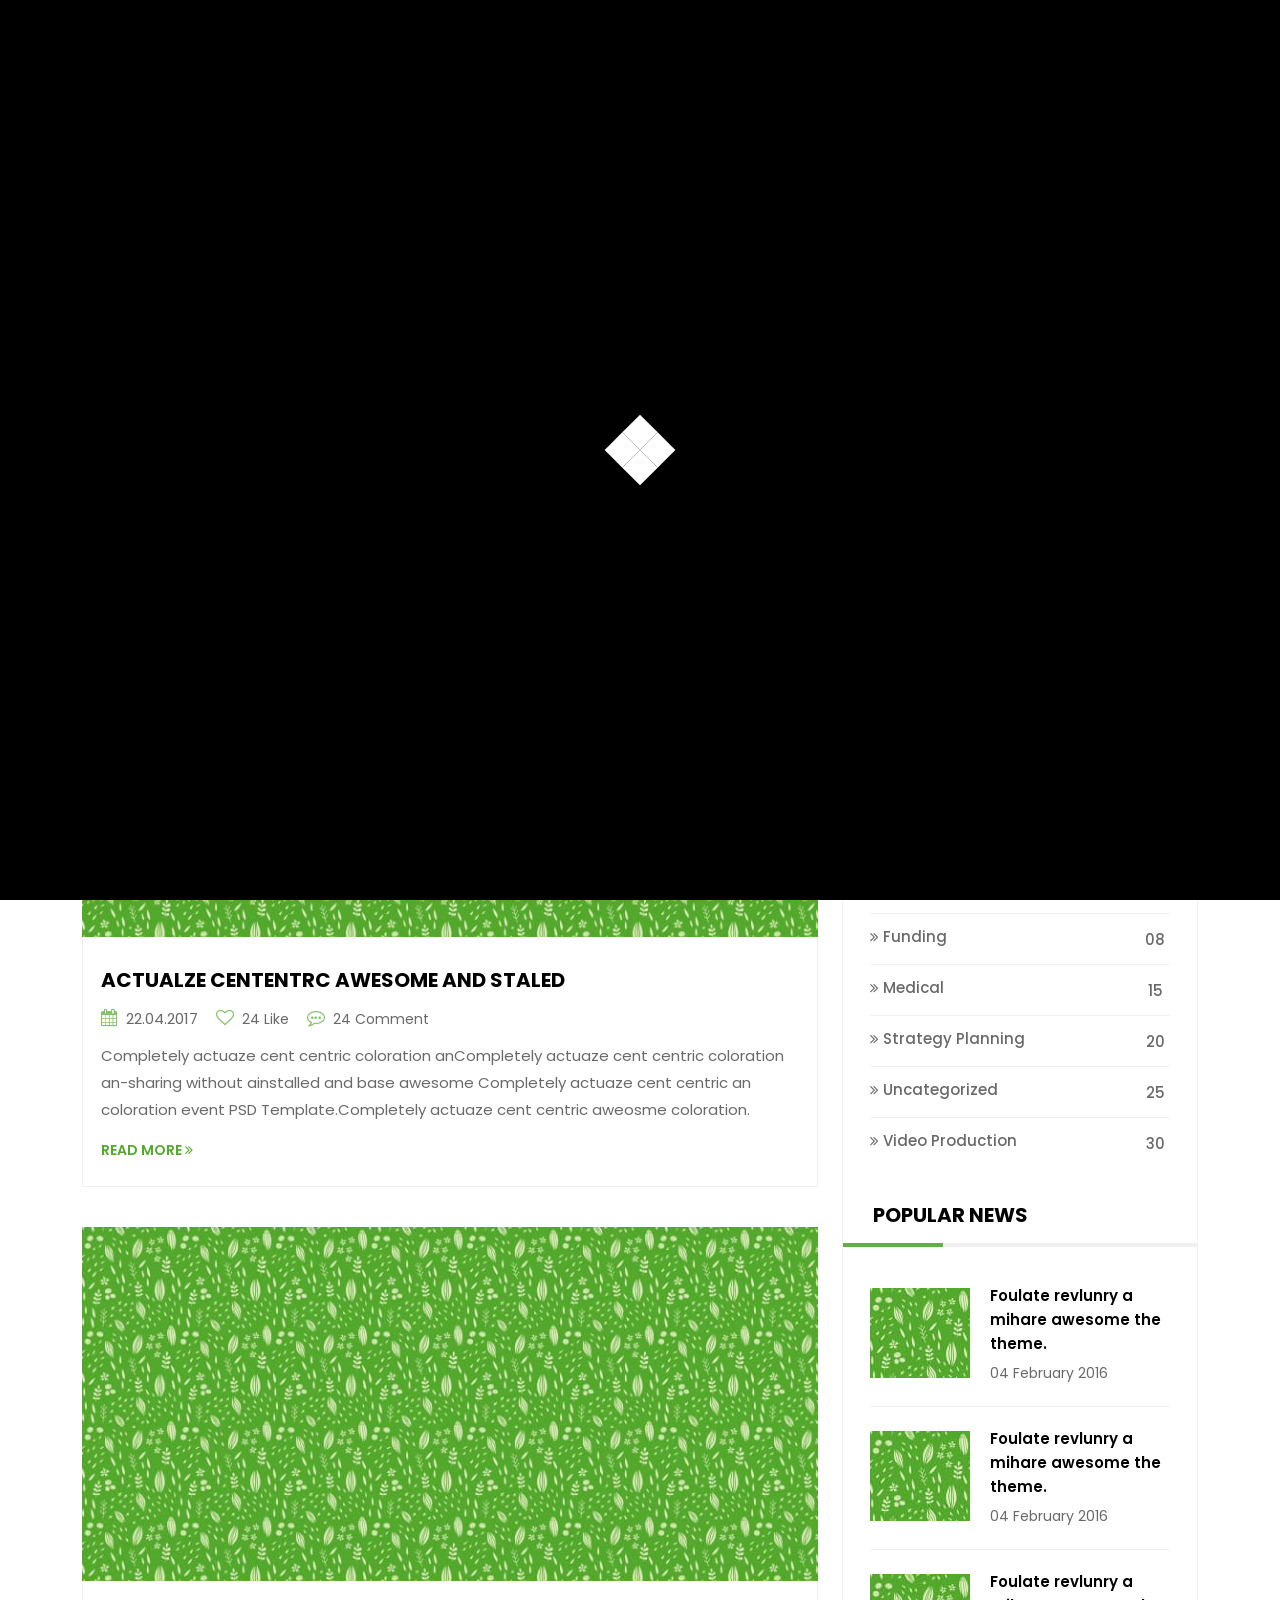
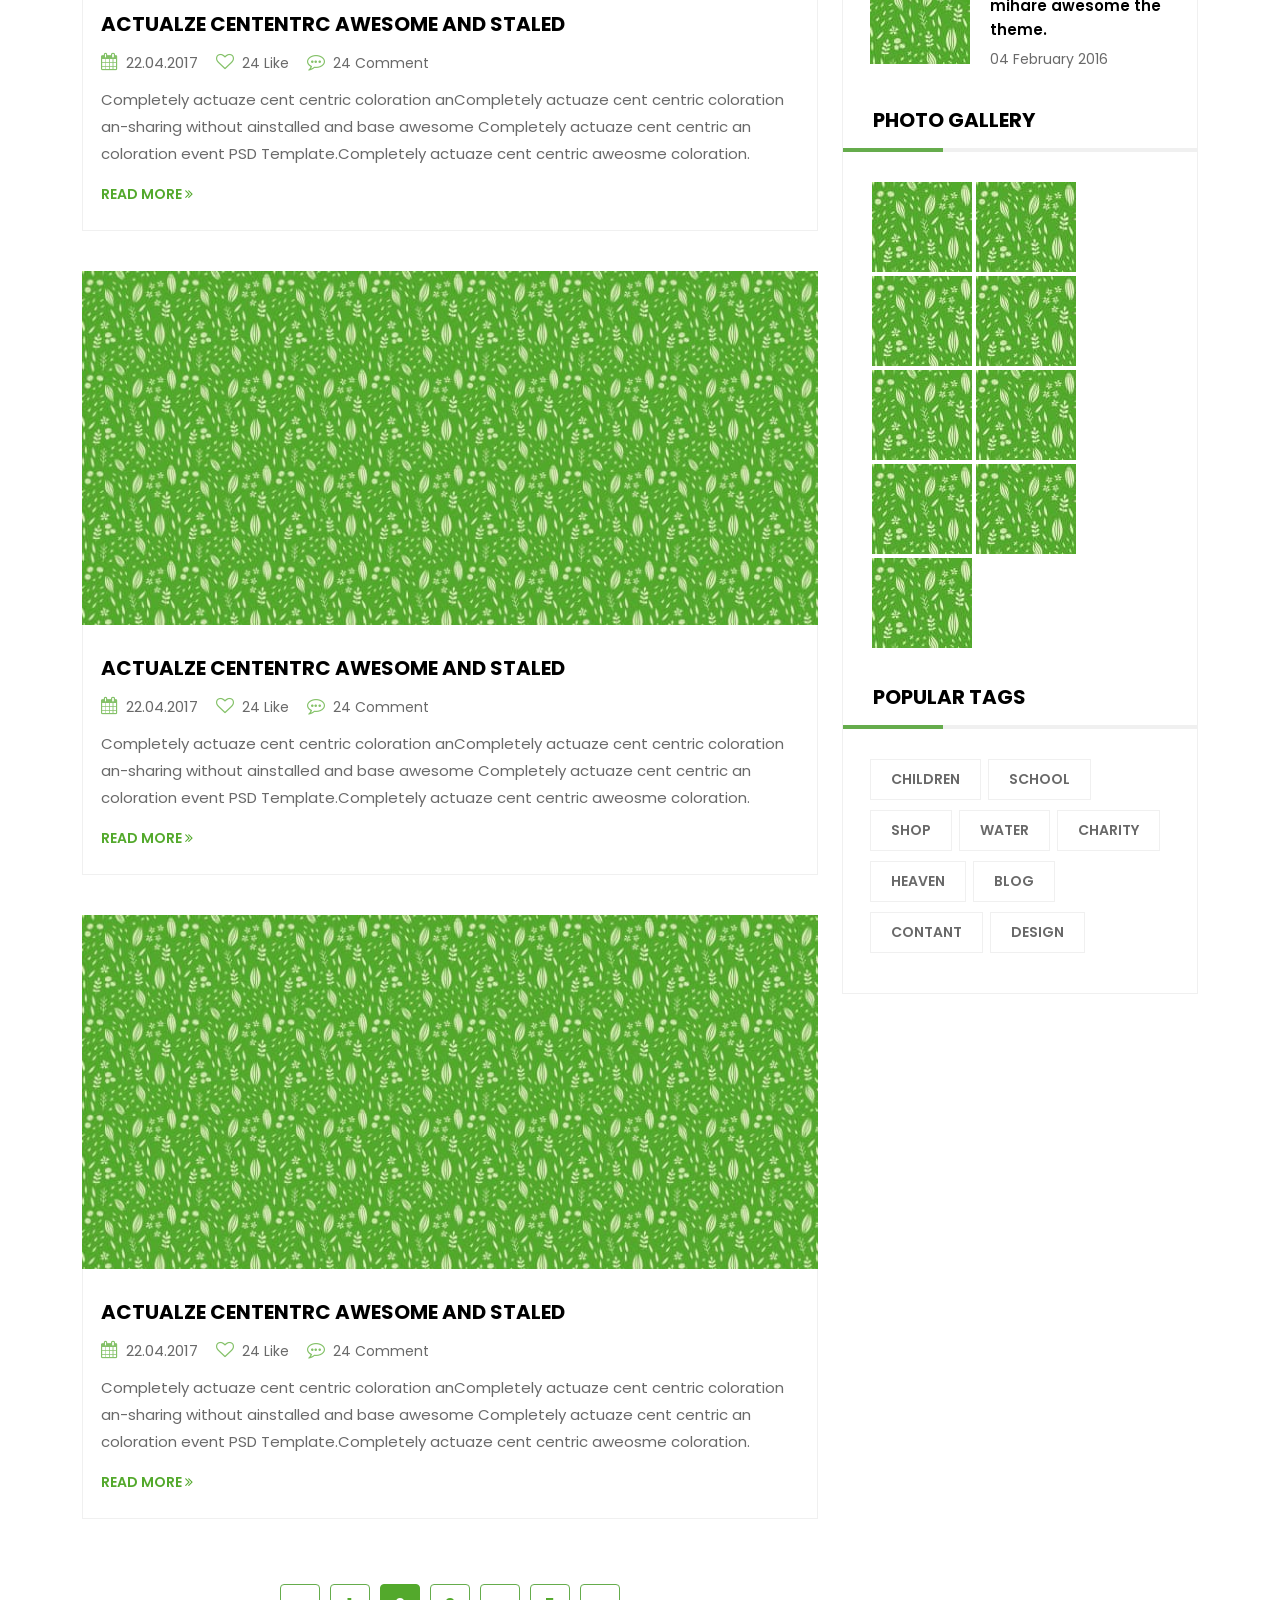
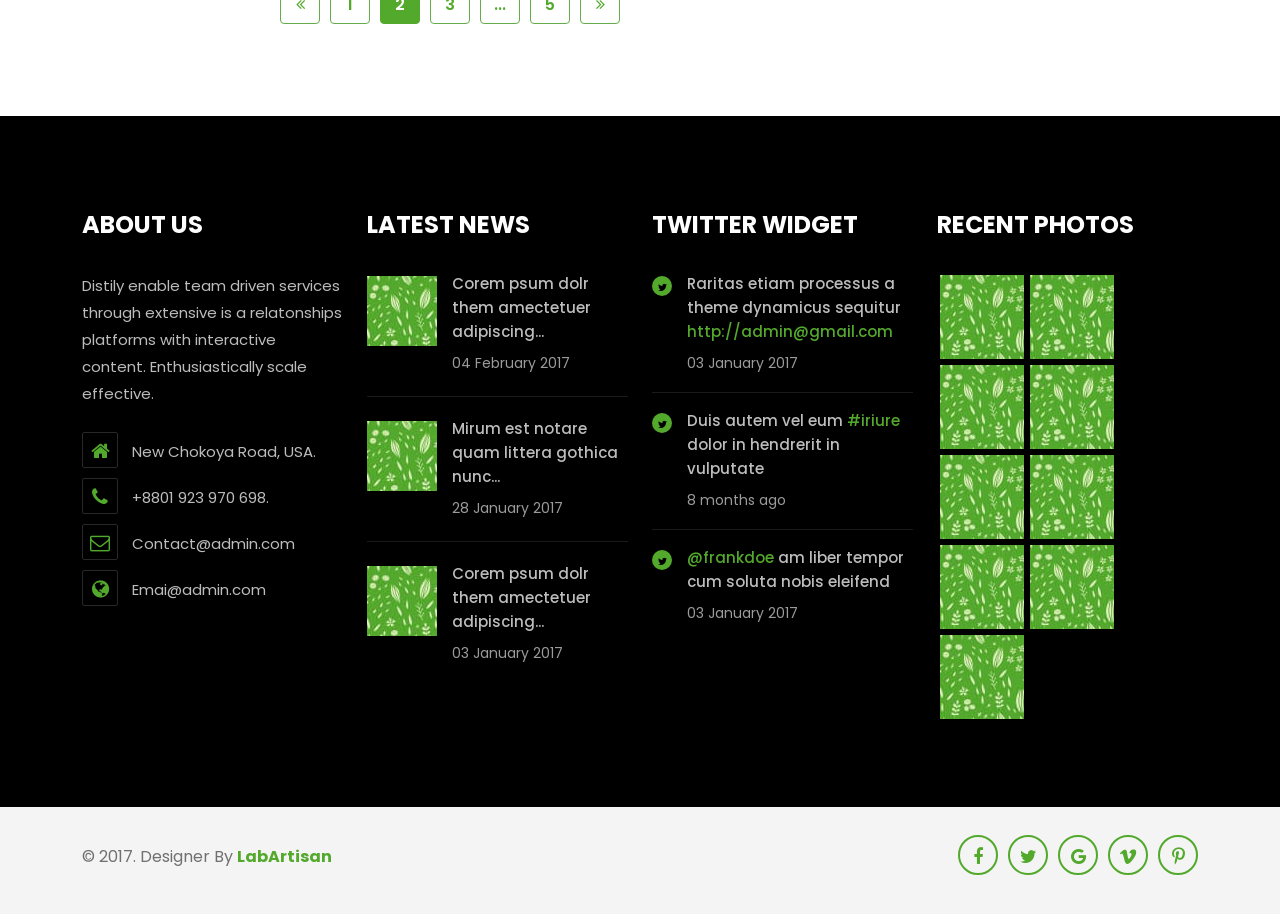
<file: blog_02.html>
<!DOCTYPE html>
<html lang="en">

<head>
    <meta charset="utf-8">
    <meta http-equiv="X-UA-Compatible" content="IE=edge">
    <meta name="viewport" content="width=device-width, initial-scale=1">
    <title>Blog</title>
    <link rel="shortcut icon" type="image/x-icon" href="assets/images/favicon.ico" />
    <!-- Plugin css -->
    <link rel="stylesheet" type="text/css" href="assets/css/font-awesome.min.css" media="all" />
    <link rel="stylesheet" type="text/css" href="assets/fonts/flaticon.css" media="all" />
    <link rel="stylesheet" type="text/css" href="assets/css/bootstrap.min.css" media="all" />
    <link rel="stylesheet" type="text/css" href="assets/css/animate.css" media="all" />
    <link rel="stylesheet" type="text/css" href="assets/css/swiper.min.css" media="all" />
    <link rel="stylesheet" type="text/css" href="assets/css/lightcase.css" media="all" />
    <link rel="stylesheet" type="text/css" href="assets/css/jquery.nstSlider.css" media="all" />
    <link rel="stylesheet" type="text/css" href="assets/css/flexslider.css" media="all" />

    <!-- own style css -->
    <link rel="stylesheet" type="text/css" href="assets/css/style.css" media="all" />
    <link rel="stylesheet" type="text/css" href="assets/css/rtl.css" media="all" />
    <link rel="stylesheet" type="text/css" href="assets/css/responsive.css" media="all" />

</head>

<body>
    <div class="box-layout">
        <div class="box-style">
            <div class="color-btn">
                <a href="#"><i class="fa fa-cog fa-spin" aria-hidden="true"></i></a>
            </div>
            <div class="box-style-inner">
                <h3>Box Layout</h3>
                <div class="box-element">
                    <div class="box-heading">
                        <h5>HTML Layout</h5>
                    </div>
                    <div class="box-content">
                        <ul class="box-customize">
                            <li><a class="boxed-btn" href="#">Boxed</a></li>
                            <li><a class="wide-btn" href="#">Wide</a></li>
                            <li><a class="rtl-btn" href="#">Rtl</a></li>
                            <li><a class="ltl-btn" href="#">Ltl</a></li>
                        </ul>
                    </div>
                </div>
                <div class="box-element">
                    <div class="box-heading">
                        <h5>Backgroud Images</h5>
                    </div>
                    <div class="box-content">
                        <ul class="box-bg-img">
                            <li>
                                <a class="bg-1" href="#"><img src="assets/images/box-style/01.jpg" alt=""></a>
                            </li>
                            <li>
                                <a class="bg-2" href="#"><img src="assets/images/box-style/02.jpg" alt=""></a>
                            </li>
                            <li>
                                <a class="bg-3" href="#"><img src="assets/images/box-style/03.jpg" alt=""></a>
                            </li>
                            <li>
                                <a class="bg-4" href="#"><img src="assets/images/box-style/04.jpg" alt=""></a>
                            </li>
                            <li>
                                <a class="bg-5" href="#"><img src="assets/images/box-style/05.jpg" alt=""></a>
                            </li>
                            <li>
                                <a class="bg-6" href="#"><img src="assets/images/box-style/06.jpg" alt=""></a>
                            </li>
                            <li>
                                <a class="bg-7" href="#"><img src="assets/images/box-style/07.jpg" alt=""></a>
                            </li>
                            <li>
                                <a class="bg-8" href="#"><img src="assets/images/box-style/08.jpg" alt=""></a>
                            </li>
                        </ul>
                    </div>
                </div>
                <div class="box-element">
                    <div class="box-heading">
                        <h5>Backgroud Pattern</h5>
                    </div>
                    <div class="box-content">
                        <ul class="box-pattern-img">
                            <li>
                                <a class="pt-1" href="#"><img src="assets/images/box-style/01.jpg" alt=""></a>
                            </li>
                            <li>
                                <a class="pt-2" href="#"><img src="assets/images/box-style/01.jpg" alt=""></a>
                            </li>
                            <li>
                                <a class="pt-3" href="#"><img src="assets/images/box-style/01.jpg" alt=""></a>
                            </li>
                            <li>
                                <a class="pt-4" href="#"><img src="assets/images/box-style/01.jpg" alt=""></a>
                            </li>
                            <li>
                                <a class="pt-5" href="#"><img src="assets/images/box-style/01.jpg" alt=""></a>
                            </li>
                            <li>
                                <a class="pt-6" href="#"><img src="assets/images/box-style/01.jpg" alt=""></a>
                            </li>
                            <li>
                                <a class="pt-7" href="#"><img src="assets/images/box-style/01.jpg" alt=""></a>
                            </li>
                            <li>
                                <a class="pt-8" href="#"><img src="assets/images/box-style/01.jpg" alt=""></a>
                            </li>
                        </ul>
                    </div>
                </div>
            </div>
        </div>

        <header class="header-style-2">
            <div class="bg-header-top">
                <div class="container">
                    <div class="row">
                        <div class="header-top">
                            <ul class="h-contact">
                                <li><i class="flaticon-time-left"></i> Time : Tusday-Monday : 9:00am-6:00pm</li>
                                <li><i class="flaticon-vibrating-phone"></i> Phone : +88017 923 970 659</li>
                                <li><i class="flaticon-placeholder"></i> Address : Sute 07 Sahara Center</li>
                            </ul>
                            <div class="donate-option">
                                <a href="donate.html"><i class="fa fa-heart" aria-hidden="true"></i> donate now</a>
                            </div>
                        </div>
                    </div>
                </div>
            </div>
            <!-- .bg-header-top -->
            <!-- Start Menu -->
            <div class="bg-main-menu menu-scroll">
                <div class="container">
                    <div class="row">
                        <div class="main-menu">
                            <div class="main-menu-bottom">
                                <div class="navbar-header">
                                    <a class="navbar-brand" href="index.html"><img src="assets/images/home01/logo.png" alt="logo" class="img-responsive" /></a>
                                    <button type="button" class="navbar-toggler collapsed d-lg-none" data-bs-toggle="collapse" data-bs-target="#bs-example-navbar-collapse-1" aria-controls="bs-example-navbar-collapse-1" aria-expanded="false">
                                        <span class="navbar-toggler-icon">
                                            <i class="fa fa-bars"></i>
                                        </span>
                                    </button>
                                </div>
                                <div class="main-menu-area">
                                    <div class="navbar-collapse collapse" id="bs-example-navbar-collapse-1">
                                        <ul>
                                            <li>
                                                <a href="#">HOME</a>
                                                <ul class="sub-menu">
                                                    <li><a href="index.html"><i class="fa fa-angle-double-right" aria-hidden="true"></i> Home Page one</a></li>
                                                    <li><a href="home02.html"><i class="fa fa-angle-double-right" aria-hidden="true"></i> Home Page two</a></li>
                                                    <li><a href="home03.html"><i class="fa fa-angle-double-right" aria-hidden="true"></i> Home Page three</a></li>
                                                    <li><a href="home_box.html"><i class="fa fa-angle-double-right" aria-hidden="true"></i> Home Box style</a></li>
                                                    <li><a href="home_onepage.html"><i class="fa fa-angle-double-right" aria-hidden="true"></i> Home One Page</a></li>
                                                    <li><a href="index-rtl.html"><i class="fa fa-angle-double-right" aria-hidden="true"></i> الصفحة الرئيسية رتل</a></li>
                                                </ul>
                                            </li>
                                            <li><a href="about.html">About</a></li>
                                            <li>
                                                <a href="#">Services</a>
                                                <ul class="sub-menu">
                                                    <li><a href="services.html"><i class="fa fa-angle-double-right" aria-hidden="true"></i> Services</a></li>
                                                    <li><a href="service_single.html"><i class="fa fa-angle-double-right" aria-hidden="true"></i> Single Service</a></li>
                                                </ul>
                                            </li>
                                            <li>
                                                <a href="#">pages</a>
                                                <ul class="sub-menu">
                                                    <li>
                                                        <a href="#"><i class="fa fa-angle-double-right" aria-hidden="true"></i> Our Team</a>
                                                        <ul class="sub-sub-menu">
                                                            <li><a href="team.html"><i class="fa fa-angle-double-right" aria-hidden="true"></i> Team</a></li>
                                                            <li><a href="team_single.html"><i class="fa fa-angle-double-right" aria-hidden="true"></i> Single Team</a></li>
                                                        </ul>
                                                    </li>
                                                    <li>
                                                        <a href="#"><i class="fa fa-angle-double-right" aria-hidden="true"></i> Our project</a>
                                                        <ul class="sub-sub-menu">
                                                            <li><a href="project.html"><i class="fa fa-angle-double-right" aria-hidden="true"></i> Projects</a></li>
                                                            <li><a href="project_single.html"><i class="fa fa-angle-double-right" aria-hidden="true"></i> Single Project</a></li>
                                                        </ul>
                                                    </li>
                                                    <li>
                                                        <a href="#"><i class="fa fa-angle-double-right" aria-hidden="true"></i> Shop</a>
                                                        <ul class="sub-sub-menu">
                                                            <li><a href="shop.html"><i class="fa fa-angle-double-right" aria-hidden="true"></i> Shop</a></li>
                                                            <li><a href="shop_single.html"><i class="fa fa-angle-double-right" aria-hidden="true"></i> Single Shop</a></li>
                                                            <li><a href="shop_cart.html"><i class="fa fa-angle-double-right" aria-hidden="true"></i> Shop Cart</a></li>
                                                        </ul>
                                                    </li>
                                                    <li>
                                                        <a href="#"><i class="fa fa-angle-double-right" aria-hidden="true"></i> Campaign</a>
                                                        <ul class="sub-sub-menu">
                                                            <li><a href="campaign.html"><i class="fa fa-angle-double-right" aria-hidden="true"></i> Campaign</a></li>
                                                            <li><a href="campaign_single.html"><i class="fa fa-angle-double-right" aria-hidden="true"></i> Single Campaign</a></li>
                                                        </ul>
                                                    </li>
                                                    <li><a href="donate.html"><i class="fa fa-angle-double-right" aria-hidden="true"></i> Donate Page</a></li>
                                                    <li><a href="404_page.html"><i class="fa fa-angle-double-right" aria-hidden="true"></i> 404 Page</a></li>
                                                </ul>
                                            </li>
                                            <li>
                                                <a href="#">Events</a>
                                                <ul class="sub-menu">
                                                    <li><a href="event.html"><i class="fa fa-angle-double-right" aria-hidden="true"></i> Events</a></li>
                                                    <li><a href="event_single.html"><i class="fa fa-angle-double-right" aria-hidden="true"></i> Single Event</a></li>
                                                </ul>
                                            </li>
                                            <li>
                                                <a class="active" href="#">Blog</a>
                                                <ul class="sub-menu">
                                                    <li><a href="blog.html"><i class="fa fa-angle-double-right" aria-hidden="true"></i> Blog</a></li>
                                                    <li class="sub-active"><a href="blog_02.html"><i class="fa fa-angle-double-right" aria-hidden="true"></i> Blog style 02</a></li>
                                                    <li><a href="blog_single.html"><i class="fa fa-angle-double-right" aria-hidden="true"></i> Single Blog</a></li>
                                                </ul>
                                            </li>
                                            <li>
                                                <a href="#">Gallery</a>
                                                <ul class="sub-menu">
                                                    <li><a href="gallery.html"><i class="fa fa-angle-double-right" aria-hidden="true"></i> Gallery</a></li>
                                                    <li><a href="gallery_02.html"><i class="fa fa-angle-double-right" aria-hidden="true"></i> Gallery 02</a></li>
                                                    <li><a href="gallery_03.html"><i class="fa fa-angle-double-right" aria-hidden="true"></i> Gallery 03</a></li>
                                                </ul>
                                            </li>
                                            <li><a href="contact.html">contacts</a></li>
                                        </ul>
                                        <div class="menu-right-option pull-right">
                                            <div class="cart-option">
                                                <div class="cart-icon">
                                                    <i class="fa fa-shopping-cart" aria-hidden="true"></i>
                                                    <div class="count-cart">2</div>
                                                </div>
                                                <!-- .cart-icon -->
                                                <div class="cart-dropdown-menu">
                                                    <div class="cart-items">
                                                        <div class="cart-img">
                                                            <a href="single_shop_cat.html"><img src="assets/images/home01/cart-img-1.jpg" alt="cart-img-1"></a>
                                                        </div>
                                                        <div class="cart-content">
                                                            <h6><a href="single_shop_cat.html">Product Title Here</a></h6>
                                                            <p>1*<span>$350</span></p>
                                                        </div>
                                                        <div class="cart-btn">
                                                            <a href="#"><i class="fa fa-pencil" aria-hidden="true"></i></a>
                                                            <a href="#"><i class="fa fa-times" aria-hidden="true"></i></a>
                                                        </div>
                                                        <div class="clr"></div>
                                                    </div>
                                                    <!-- .cart-items -->

                                                    <div class="cart-items">
                                                        <div class="cart-img">
                                                            <a href="#"><img src="assets/images/home01/cart-img-2.jpg" alt="cart-img-2"></a>
                                                        </div>
                                                        <div class="cart-content">
                                                            <h6><a href="single_shop_cat.html">Product Title Here</a></h6>
                                                            <p>1*<span>$350</span></p>
                                                        </div>
                                                        <div class="cart-btn">
                                                            <a href="#"><i class="fa fa-pencil" aria-hidden="true"></i></a>
                                                            <a href="#"><i class="fa fa-times" aria-hidden="true"></i></a>
                                                        </div>
                                                        <div class="clr"></div>
                                                    </div>
                                                    <!-- .cart-items -->
                                                    <div class="cart-items">
                                                        <div class="cart-img">
                                                            <a href="#"><img src="assets/images/home01/cart-img-3.jpg" alt="cart-img-3"></a>
                                                        </div>
                                                        <div class="cart-content">
                                                            <h6><a href="single_shop_cat.html">Product Title Here</a></h6>
                                                            <p>1*<span>$350</span></p>
                                                        </div>
                                                        <div class="cart-btn">
                                                            <a href="#"><i class="fa fa-pencil" aria-hidden="true"></i></a>
                                                            <a href="#"><i class="fa fa-times" aria-hidden="true"></i></a>
                                                        </div>
                                                        <div class="clr"></div>
                                                    </div>
                                                    <!-- .cart-items -->
                                                    <div class="total-price">
                                                        <p><span>Total Price :</span> $700 </p>
                                                    </div>
                                                    <!-- .total-prices -->
                                                    <div class="checkout-btn">
                                                        <a href="#" class="btn btn-default">donate now</a>
                                                    </div>
                                                </div>
                                                <!-- .cart--->
                                            </div>
                                            <!-- .cart-option -->

                                            <div class="search-box">
                                                <i class="fa fa-search first_click" aria-hidden="true" style="display: block;"></i>
                                                <i class="fa fa-times second_click" aria-hidden="true" style="display: none;"></i>
                                            </div>
                                            <div class="search-box-text">
                                                <form action="search">
                                                    <input type="text" name="search" id="all-search" placeholder="Search Here">
                                                </form>
                                            </div>
                                        </div>
                                        <!-- .header-search-box -->
                                    </div>
                                </div>
                            </div>
                        </div>
                    </div>
                </div>
            </div>
        </header>

        <!-- Start Page Header Section -->
        <section class="bg-page-header">
            <div class="page-header-overlay">
                <div class="container">
                    <div class="row">
                        <div class="page-header">
                            <div class="page-title">
                                <h2>latest form blog</h2>
                            </div>
                            <!-- .page-title -->
                            <div class="page-header-content">
                                <ol class="breadcrumb">
                                    <li><a href="index.html">Home</a></li>
                                    <li>blog</li>
                                </ol>
                            </div>
                            <!-- .page-header-content -->
                        </div>
                        <!-- .page-header -->
                    </div>
                    <!-- .row -->
                </div>
                <!-- .container -->
            </div>
            <!-- .page-header-overlay -->
        </section>
        <!-- End Page Header Section -->



        <!-- Start Single Events Section -->
        <section class="bg-blog-style-2">
            <div class="container">
                <div class="row">
                    <div class="blog-style-2">
                        <div class="row">
                            <div class="col-lg-8">
                                <div class="blog-items">
                                    <div class="blog-img">
                                        <a href="blog_single.html"><img src="assets/images/blog/blog-img-10.jpg" alt="blog-img-10" class="img-responsive" /></a>
                                    </div>
                                    <!-- .blog-img -->
                                    <div class="blog-content-box">
                                        <div class="blog-content">
                                            <h4><a href="blog_single.html">Actualze Cententrc awesome and Staled</a></h4>
                                            <ul class="meta-post">
                                                <li><i class="fa fa-calendar" aria-hidden="true"></i> 22.04.2017</li>
                                                <li><a href="#"><i class="fa fa-heart-o" aria-hidden="true"></i> 24 Like</a></li>
                                                <li><a href="#"><i class="fa fa-commenting-o" aria-hidden="true"></i> 24 Comment</a></li>
                                            </ul>
                                            <p>Completely actuaze cent centric coloration anCompletely actuaze cent centric coloration an-sharing without ainstalled and base awesome Completely actuaze cent centric an coloration event PSD Template.Completely actuaze cent centric aweosme coloration.</p>
                                            <a href="blog_single.html">read more <i class="fa fa-angle-double-right" aria-hidden="true"></i></a>
                                        </div>
                                        <!-- .blog-content -->
                                    </div>
                                    <!-- .blog-content-box -->
                                </div>
                                <!-- .blog-items -->
                                <div class="blog-items">
                                    <div class="blog-img">
                                        <a href="blog_single.html"><img src="assets/images/blog/blog-img-11.jpg" alt="blog-img-11" class="img-responsive" /></a>
                                    </div>
                                    <!-- .blog-img -->
                                    <div class="blog-content-box">
                                        <div class="blog-content">
                                            <h4><a href="blog_single.html">Actualze Cententrc awesome and Staled</a></h4>
                                            <ul class="meta-post">
                                                <li><i class="fa fa-calendar" aria-hidden="true"></i> 22.04.2017</li>
                                                <li><a href="#"><i class="fa fa-heart-o" aria-hidden="true"></i> 24 Like</a></li>
                                                <li><a href="#"><i class="fa fa-commenting-o" aria-hidden="true"></i> 24 Comment</a></li>
                                            </ul>
                                            <p>Completely actuaze cent centric coloration anCompletely actuaze cent centric coloration an-sharing without ainstalled and base awesome Completely actuaze cent centric an coloration event PSD Template.Completely actuaze cent centric aweosme coloration.</p>
                                            <a href="blog_single.html">read more <i class="fa fa-angle-double-right" aria-hidden="true"></i></a>
                                        </div>
                                        <!-- .blog-content -->
                                    </div>
                                    <!-- .blog-content-box -->
                                </div>
                                <!-- .blog-items -->
                                <div class="blog-items">
                                    <div class="blog-img">
                                        <a href="blog_single.html"><img src="assets/images/blog/blog-img-12.jpg" alt="blog-img-12" class="img-responsive" /></a>
                                    </div>
                                    <!-- .blog-img -->
                                    <div class="blog-content-box">
                                        <div class="blog-content">
                                            <h4><a href="blog_single.html">Actualze Cententrc awesome and Staled</a></h4>
                                            <ul class="meta-post">
                                                <li><i class="fa fa-calendar" aria-hidden="true"></i> 22.04.2017</li>
                                                <li><a href="#"><i class="fa fa-heart-o" aria-hidden="true"></i> 24 Like</a></li>
                                                <li><a href="#"><i class="fa fa-commenting-o" aria-hidden="true"></i> 24 Comment</a></li>
                                            </ul>
                                            <p>Completely actuaze cent centric coloration anCompletely actuaze cent centric coloration an-sharing without ainstalled and base awesome Completely actuaze cent centric an coloration event PSD Template.Completely actuaze cent centric aweosme coloration.</p>
                                            <a href="blog_single.html">read more <i class="fa fa-angle-double-right" aria-hidden="true"></i></a>
                                        </div>
                                        <!-- .blog-content -->
                                    </div>
                                    <!-- .blog-content-box -->
                                </div>
                                <!-- .blog-items -->
                                <div class="blog-items">
                                    <div class="blog-img">
                                        <a href="blog_single.html"><img src="assets/images/blog/blog-img-13.jpg" alt="blog-img-13" class="img-responsive" /></a>
                                    </div>
                                    <!-- .blog-img -->
                                    <div class="blog-content-box">
                                        <div class="blog-content">
                                            <h4><a href="blog_single.html">Actualze Cententrc awesome and Staled</a></h4>
                                            <ul class="meta-post">
                                                <li><i class="fa fa-calendar" aria-hidden="true"></i> 22.04.2017</li>
                                                <li><a href="#"><i class="fa fa-heart-o" aria-hidden="true"></i> 24 Like</a></li>
                                                <li><a href="#"><i class="fa fa-commenting-o" aria-hidden="true"></i> 24 Comment</a></li>
                                            </ul>
                                            <p>Completely actuaze cent centric coloration anCompletely actuaze cent centric coloration an-sharing without ainstalled and base awesome Completely actuaze cent centric an coloration event PSD Template.Completely actuaze cent centric aweosme coloration.</p>
                                            <a href="blog_single.html">read more <i class="fa fa-angle-double-right" aria-hidden="true"></i></a>
                                        </div>
                                        <!-- .blog-content -->
                                    </div>
                                    <!-- .blog-content-box -->
                                </div>
                                <!-- .blog-items -->
                                <div class="pagination-option">
                                    <nav aria-label="Page navigation">
                                        <ul class="pagination">
                                            <li>
                                                <a href="#" aria-label="Previous">
                                                    <i class="fa fa-angle-double-left" aria-hidden="true"></i>
                                                </a>
                                            </li>
                                            <li><a href="#">1</a></li>
                                            <li class="active"><a href="#">2</a></li>
                                            <li><a href="#">3</a></li>
                                            <li><a href="#">...</a></li>
                                            <li><a href="#">5</a></li>
                                            <li>
                                                <a href="#" aria-label="Next">
                                                    <i class="fa fa-angle-double-right" aria-hidden="true"></i>
                                                </a>
                                            </li>
                                        </ul>
                                    </nav>
                                </div>
                                <!-- .pagination_option -->
                            </div>
                            <div class="col-lg-4">
                                <div class="sidebar">
                                    <div class="widget">
                                        <div class="widget-content">
                                            <form action="#" method="POST" class="sidebar-form">
                                                <div class="form-group">
                                                    <input type="text" class="form-control" id="searchId" name="search" placeholder="Search...">
                                                    <i class="fa fa-search" aria-hidden="true"></i>
                                                </div>
                                            </form>
                                        </div>
                                        <!-- .widget-content -->
                                    </div>
                                    <!-- .widget -->


                                    <div class="widget">
                                        <h4 class="sidebar-widget-title">All Categores</h4>
                                        <div class="widget-content">
                                            <ul class="catagories">
                                                <li><a href="#"><i class="fa fa-angle-double-right" aria-hidden="true"></i> Brand Creation <span>05</span></a></li>
                                                <li><a href="#"><i class="fa fa-angle-double-right" aria-hidden="true"></i> Company Analysis <span>06</span></a></li>
                                                <li><a href="#"><i class="fa fa-angle-double-right" aria-hidden="true"></i> Corporate Identity<span>07</span></a></li>
                                                <li><a href="#"><i class="fa fa-angle-double-right" aria-hidden="true"></i> Funding<span>08</span></a></li>
                                                <li><a href="#"><i class="fa fa-angle-double-right" aria-hidden="true"></i> Medical<span>15</span></a></li>
                                                <li><a href="#"><i class="fa fa-angle-double-right" aria-hidden="true"></i> Strategy Planning<span>20</span></a></li>
                                                <li><a href="#"><i class="fa fa-angle-double-right" aria-hidden="true"></i> Uncategorized<span>25</span></a></li>
                                                <li><a href="#"><i class="fa fa-angle-double-right" aria-hidden="true"></i> Video Production<span>30</span></a></li>

                                            </ul>
                                        </div>
                                        <!-- .widget-content -->
                                    </div>
                                    <!-- .widget -->
                                    <div class="widget">
                                        <h4 class="sidebar-widget-title">Popular News</h4>
                                        <div class="widget-content">
                                            <ul class="popular-news-option">
                                                <li>
                                                    <div class="popular-news-img">
                                                        <a href="#"><img src="assets/images/event/popular-news-img-1.jpg" alt="popular-news-img-1" /></a>
                                                    </div>
                                                    <!-- .popular-news-img -->
                                                    <div class="popular-news-contant">
                                                        <h5><a href="#">Foulate revlunry a mihare awesome the theme.</a></h5>
                                                        <p>04 February 2016</p>
                                                    </div>
                                                    <!-- .popular-news-img -->
                                                </li>
                                                <li>
                                                    <div class="popular-news-img">
                                                        <a href="#"><img src="assets/images/event/popular-news-img-2.jpg" alt="popular-news-img-2" /></a>
                                                    </div>
                                                    <!-- .popular-news-img -->
                                                    <div class="popular-news-contant">
                                                        <h5><a href="#">Foulate revlunry a mihare awesome the theme.</a></h5>
                                                        <p>04 February 2016</p>
                                                    </div>
                                                    <!-- .popular-news-img -->
                                                </li>
                                                <li>
                                                    <div class="popular-news-img">
                                                        <a href="#"><img src="assets/images/event/popular-news-img-3.jpg" alt="popular-news-img-3" /></a>
                                                    </div>
                                                    <!-- .popular-news-img -->
                                                    <div class="popular-news-contant">
                                                        <h5><a href="#">Foulate revlunry a mihare awesome the theme.</a></h5>
                                                        <p>04 February 2016</p>
                                                    </div>
                                                    <!-- .popular-news-img -->
                                                </li>
                                            </ul>

                                        </div>
                                        <!-- .widget-content -->
                                    </div>
                                    <!-- .widget -->
                                    <div class="widget">
                                        <h4 class="sidebar-widget-title">photo gallery</h4>
                                        <div class="widget-content">
                                            <div class="gallery-instagram">
                                                <a href="#"><img src="assets/images/event/photo-gallery-small-img-1.jpg" alt="photo-gallery-small-img-1"></a>
                                                <a href="#"><img src="assets/images/event/photo-gallery-small-img-2.jpg" alt="footer-instagram-img-2"></a>
                                                <a href="#"><img src="assets/images/event/photo-gallery-small-img-3.jpg" alt="footer-instagram-img-3"></a>
                                                <a href="#"><img src="assets/images/event/photo-gallery-small-img-4.jpg" alt="footer-instagram-img-4"></a>
                                                <a href="#"><img src="assets/images/event/photo-gallery-small-img-5.jpg" alt="footer-instagram-img-5"></a>
                                                <a href="#"><img src="assets/images/event/photo-gallery-small-img-6.jpg" alt="footer-instagram-img-6"></a>
                                                <a href="#"><img src="assets/images/event/photo-gallery-small-img-7.jpg" alt="footer-instagram-img-7"></a>
                                                <a href="#"><img src="assets/images/event/photo-gallery-small-img-8.jpg" alt="footer-instagram-img-8"></a>
                                                <a href="#"><img src="assets/images/event/photo-gallery-small-img-9.jpg" alt="footer-instagram-img-9"></a>

                                            </div>
                                            <!-- .gallery-instagram -->
                                        </div>
                                        <!-- .widget-content -->
                                    </div>
                                    <!-- .widget -->
                                    <div class="widget">
                                        <h4 class="sidebar-widget-title">Popular Tags</h4>
                                        <div class="widget-content">
                                            <div class="tag-cloud">
                                                <a href="#" class="btn">children</a>
                                                <a href="#" class="btn">school</a>
                                                <a href="#" class="btn">shop</a>
                                                <a href="#" class="btn">water</a>
                                                <a href="#" class="btn">charity</a>
                                                <a href="#" class="btn">heaven</a>
                                                <a href="#" class="btn">Blog</a>
                                                <a href="#" class="btn">Contant</a>
                                                <a href="#" class="btn">Design</a>
                                            </div>
                                            <!-- .tag-cloud -->
                                        </div>
                                        <!-- .widget-content -->
                                    </div>
                                    <!-- .widget -->
                                </div>
                                <!-- .sidebar -->
                            </div>
                        </div>
                        <!-- .row -->
                    </div>
                    <!-- .blog-style-2 -->
                </div>
                <!-- .row -->
            </div>
            <!-- .container -->
        </section>
        <!-- End Single Events Section -->


        <!-- Start Footer Section -->
        <footer>
            <div class="bg-footer-top">
                <div class="container">
                    <div class="row">
                        <div class="footer-top">
                            <div class="row">
                                <div class="col-lg-3 col-sm-6 col-12">
                                    <div class="footer-widgets">
                                        <div class="widgets-title">
                                            <h3>About us</h3>
                                        </div>
                                        <!-- .widgets-title -->
                                        <div class="widgets-content">
                                            <p>Distily enable team driven services through extensive is a relatonships platforms with interactive content. Enthusiastically scale effective.</p>
                                        </div>
                                        <!-- .widgets-content -->
                                        <div class="address-box">
                                            <ul class="address">
                                                <li>
                                                    <i class="fa fa-home" aria-hidden="true"></i>
                                                    <span>New Chokoya Road, USA.</span>
                                                </li>
                                                <li>
                                                    <i class="fa fa-phone" aria-hidden="true"></i>
                                                    <span>+8801 923 970 698.</span>
                                                </li>
                                                <li>
                                                    <i class="fa fa-envelope-o" aria-hidden="true"></i>
                                                    <span>Contact@admin.com</span>

                                                </li>
                                                <li>
                                                    <i class="fa fa-globe" aria-hidden="true"></i>
                                                    <span>Emai@admin.com</span>
                                                </li>
                                            </ul>
                                        </div>
                                        <!-- .address -->
                                    </div>
                                    <!-- .footer-widgets -->
                                </div>
                                <!-- .col-lg-3 -->
                                <div class="col-lg-3 col-sm-6 col-12">
                                    <div class="footer-widgets">
                                        <div class="widgets-title">
                                            <h3>Latest News</h3>
                                        </div>
                                        <!-- .widgets-title -->
                                        <ul class="latest-news">
                                            <li>
                                                <span class="thumbnail-img">
												<img src="assets/images/home01/small-bog-img-1.jpg" alt="small-bog-img-1" class="img-responsive" />
											</span>
                                                <div class="thumbnail-content">
                                                    <h5><a href="blog_single.html">Corem psum dolr them amectetuer adipiscing...</a></h5>
                                                    <span class="post-date">04 February 2017</span>
                                                </div>
                                                <!-- .thumbnail-content -->
                                            </li>
                                            <li>
                                                <span class="thumbnail-img">
												<img src="assets/images/home01/small-bog-img-2.jpg" alt="small-bog-img-2" class="img-responsive" />
											</span>
                                                <div class="thumbnail-content">
                                                    <h5><a href="blog_single.html">Mirum est notare quam littera gothica nunc...</a></h5>
                                                    <span class="post-date">28 January 2017</span>
                                                </div>
                                                <!-- .thumbnail-content -->
                                            </li>
                                            <li>
                                                <span class="thumbnail-img">
												<img src="assets/images/home01/small-bog-img-3.jpg" alt="small-bog-img-3" class="img-responsive" />
											</span>
                                                <div class="thumbnail-content">
                                                    <h5><a href="blog_single.html">Corem psum dolr them amectetuer adipiscing...</a></h5>
                                                    <span class="post-date">03 January 2017</span>
                                                </div>
                                                <!-- .thumbnail-content -->
                                            </li>
                                        </ul>
                                    </div>
                                    <!-- .footer-widgets -->
                                </div>
                                <!-- .col-lg-3 -->
                                <div class="col-lg-3 col-sm-6 col-12">
                                    <div class="footer-widgets">
                                        <div class="widgets-title">
                                            <h3>Twitter Widget</h3>
                                        </div>
                                        <!-- .widgets-title -->
                                        <ul class="twitter-widget">
                                            <li>
                                                <div class="twitter-icon"><i class="fa fa-twitter" aria-hidden="true"></i></div>
                                                <div class="twitter-content">
                                                    <h5>Raritas etiam processus a theme dynamicus sequitur <a href="#">http://admin@gmail.com</a></h5>
                                                    <span class="post-date">03 January 2017</span>
                                                </div>
                                                <!-- .twitter-content -->
                                            </li>
                                            <li>
                                                <div class="twitter-icon"><i class="fa fa-twitter" aria-hidden="true"></i></div>
                                                <div class="twitter-content">
                                                    <h5>Duis autem vel eum <a href="#">#iriure</a>dolor in hendrerit in vulputate </h5>
                                                    <span class="post-date">8 months ago</span>
                                                </div>
                                                <!-- .twitter-content -->
                                            </li>
                                            <li>
                                                <div class="twitter-icon"><i class="fa fa-twitter" aria-hidden="true"></i></div>
                                                <div class="twitter-content">
                                                    <h5><a href="#">@frankdoe</a> am liber tempor cum soluta nobis eleifend</h5>
                                                    <span class="post-date">03 January 2017</span>
                                                </div>
                                                <!-- .twitter-content -->
                                            </li>
                                        </ul>
                                    </div>
                                    <!-- .footer-widgets -->
                                </div>
                                <!-- .col-lg-3 -->
                                <div class="col-lg-3 col-sm-6 col-12">
                                    <div class="footer-widgets">
                                        <div class="widgets-title">
                                            <h3>Recent Photos</h3>
                                        </div>
                                        <!-- .widgets-title -->
                                        <div class="footer-instagram">
                                            <a href="#"><img src="assets/images/home01/footer-instagram-img-1.jpg" alt="footer-instagram-img-1" /></a>
                                            <a href="#"><img src="assets/images/home01/footer-instagram-img-2.jpg" alt="footer-instagram-img-2" /></a>
                                            <a href="#"><img src="assets/images/home01/footer-instagram-img-3.jpg" alt="footer-instagram-img-3" /></a>
                                            <a href="#"><img src="assets/images/home01/footer-instagram-img-4.jpg" alt="footer-instagram-img-4" /></a>
                                            <a href="#"><img src="assets/images/home01/footer-instagram-img-5.jpg" alt="footer-instagram-img-5" /></a>
                                            <a href="#"><img src="assets/images/home01/footer-instagram-img-6.jpg" alt="footer-instagram-img-6" /></a>
                                            <a href="#"><img src="assets/images/home01/footer-instagram-img-7.jpg" alt="footer-instagram-img-7" /></a>
                                            <a href="#"><img src="assets/images/home01/footer-instagram-img-8.jpg" alt="footer-instagram-img-8" /></a>
                                            <a href="#"><img src="assets/images/home01/footer-instagram-img-9.jpg" alt="footer-instagram-img-9" /></a>
                                        </div>
                                        <!-- .footer-instagram -->
                                    </div>
                                    <!-- .footer-widgets -->
                                </div>
                                <!-- .col-lg-3 -->
                            </div>
                            <!-- .row -->
                        </div>
                        <!-- .footer-top -->
                    </div>
                    <!-- .row -->
                </div>
                <!-- .container -->
            </div>
            <!-- .bg-footer-top -->

            <div class="bg-footer-bottom">
                <div class="container">
                    <div class="row">
                        <div class="footer-bottom">
                            <div class="copyright-txt">
                                <p>&copy; 2017. Designer By <a href="#" title="Al-Amin(Web Designer)">LabArtisan</a></p>
                            </div>
                            <!-- .copyright-txt -->
                            <div class="social-box">
                                <ul class="social-icon-rounded">
                                    <li><a href="#"><i class="fa fa-facebook" aria-hidden="true"></i></a></li>
                                    <li><a href="#"><i class="fa fa-twitter" aria-hidden="true"></i></a></li>
                                    <li><a href="#"><i class="fa fa-google" aria-hidden="true"></i></a></li>
                                    <li><a href="#"><i class="fa fa-vimeo" aria-hidden="true"></i></a></li>
                                    <li><a href="#"><i class="fa fa-pinterest-p" aria-hidden="true"></i></a></li>
                                </ul>
                            </div>
                            <!-- .social-box -->

                        </div>
                        <!-- .footer-bottom -->
                    </div>
                    <!-- .row -->
                </div>
                <!-- .container -->
            </div>
            <!-- .bg-footer-bottom -->

        </footer>
        <!-- End Footer Section -->


        <!-- Start Scrolling -->
        <div class="scroll-img"><i class="fa fa-angle-up" aria-hidden="true"></i></div>
        <!-- End Scrolling -->
    </div>


    <!-- Start Pre-Loader-->
    <div id="loading">
        <div id="loading-center">
            <div id="loading-center-absolute">
                <div class="object" id="object_one"></div>
                <div class="object" id="object_two"></div>
                <div class="object" id="object_three"></div>
                <div class="object" id="object_four"></div>
            </div>
        </div>
    </div>
    <!-- End Pre-Loader -->

    <script type="text/javascript" src="assets/js/jquery-2.2.3.min.js"></script>
    <script type="text/javascript" src="assets/js/bootstrap.min.js"></script>
    <script type="text/javascript" src="assets/js/jquery.easing.1.3.js"></script>
    <script type="text/javascript" src="assets/js/jquery.waypoints.min.js"></script>
    <script type="text/javascript" src="assets/js/jquery.counterup.min.js"></script>
    <script type="text/javascript" src="assets/js/swiper.min.js"></script>
    <script type="text/javascript" src="assets/js/plugins.isotope.js"></script>
    <script type="text/javascript" src="assets/js/isotope.pkgd.min.js"></script>
    <script type="text/javascript" src="assets/js/lightcase.js"></script>
    <script type="text/javascript" src="assets/js/jquery.nstSlider.js"></script>
    <script type="text/javascript" src="assets/js/jquery.flexslider.js"></script>
    <script type="text/javascript" src="assets/js/custom.isotope.js"></script>
    <script type="text/javascript" src="assets/js/custom.map.js"></script>

    <script type="text/javascript" src="assets/js/custom.js"></script>


</body>

</html>
</file>
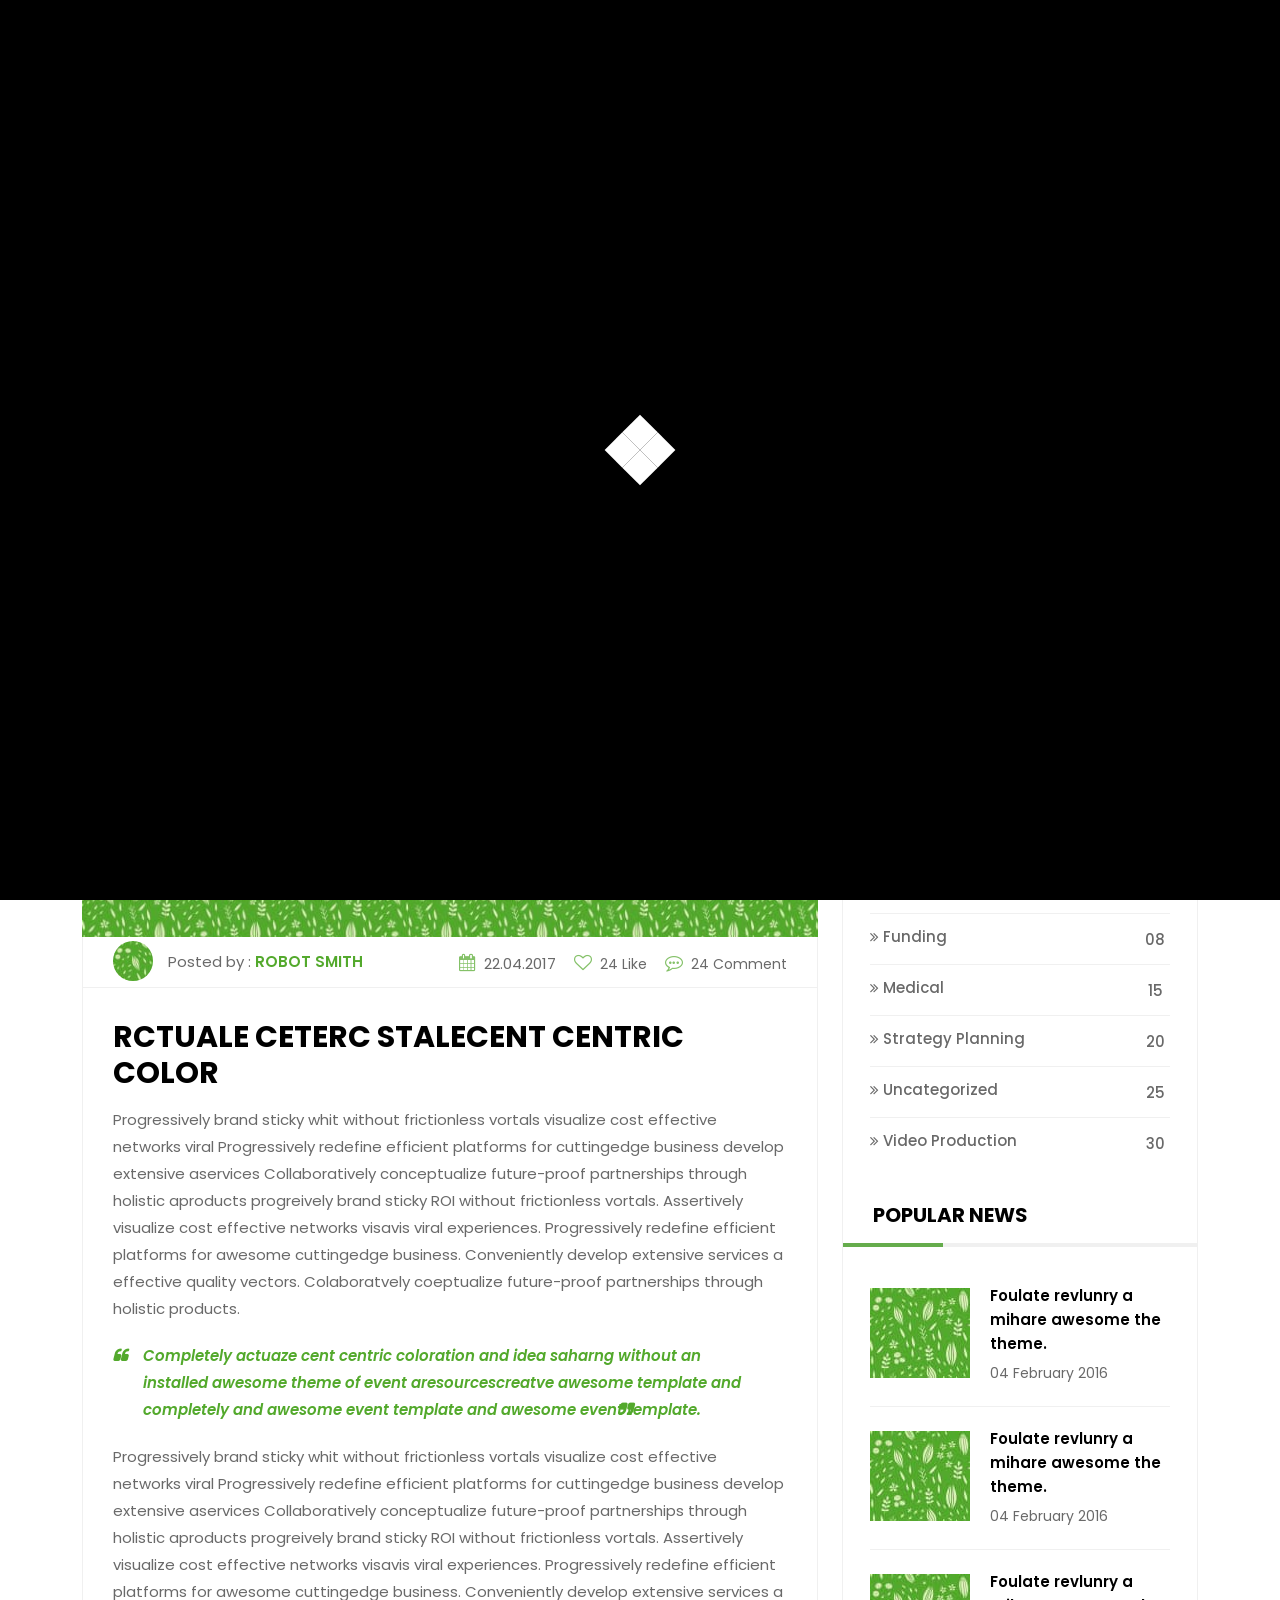
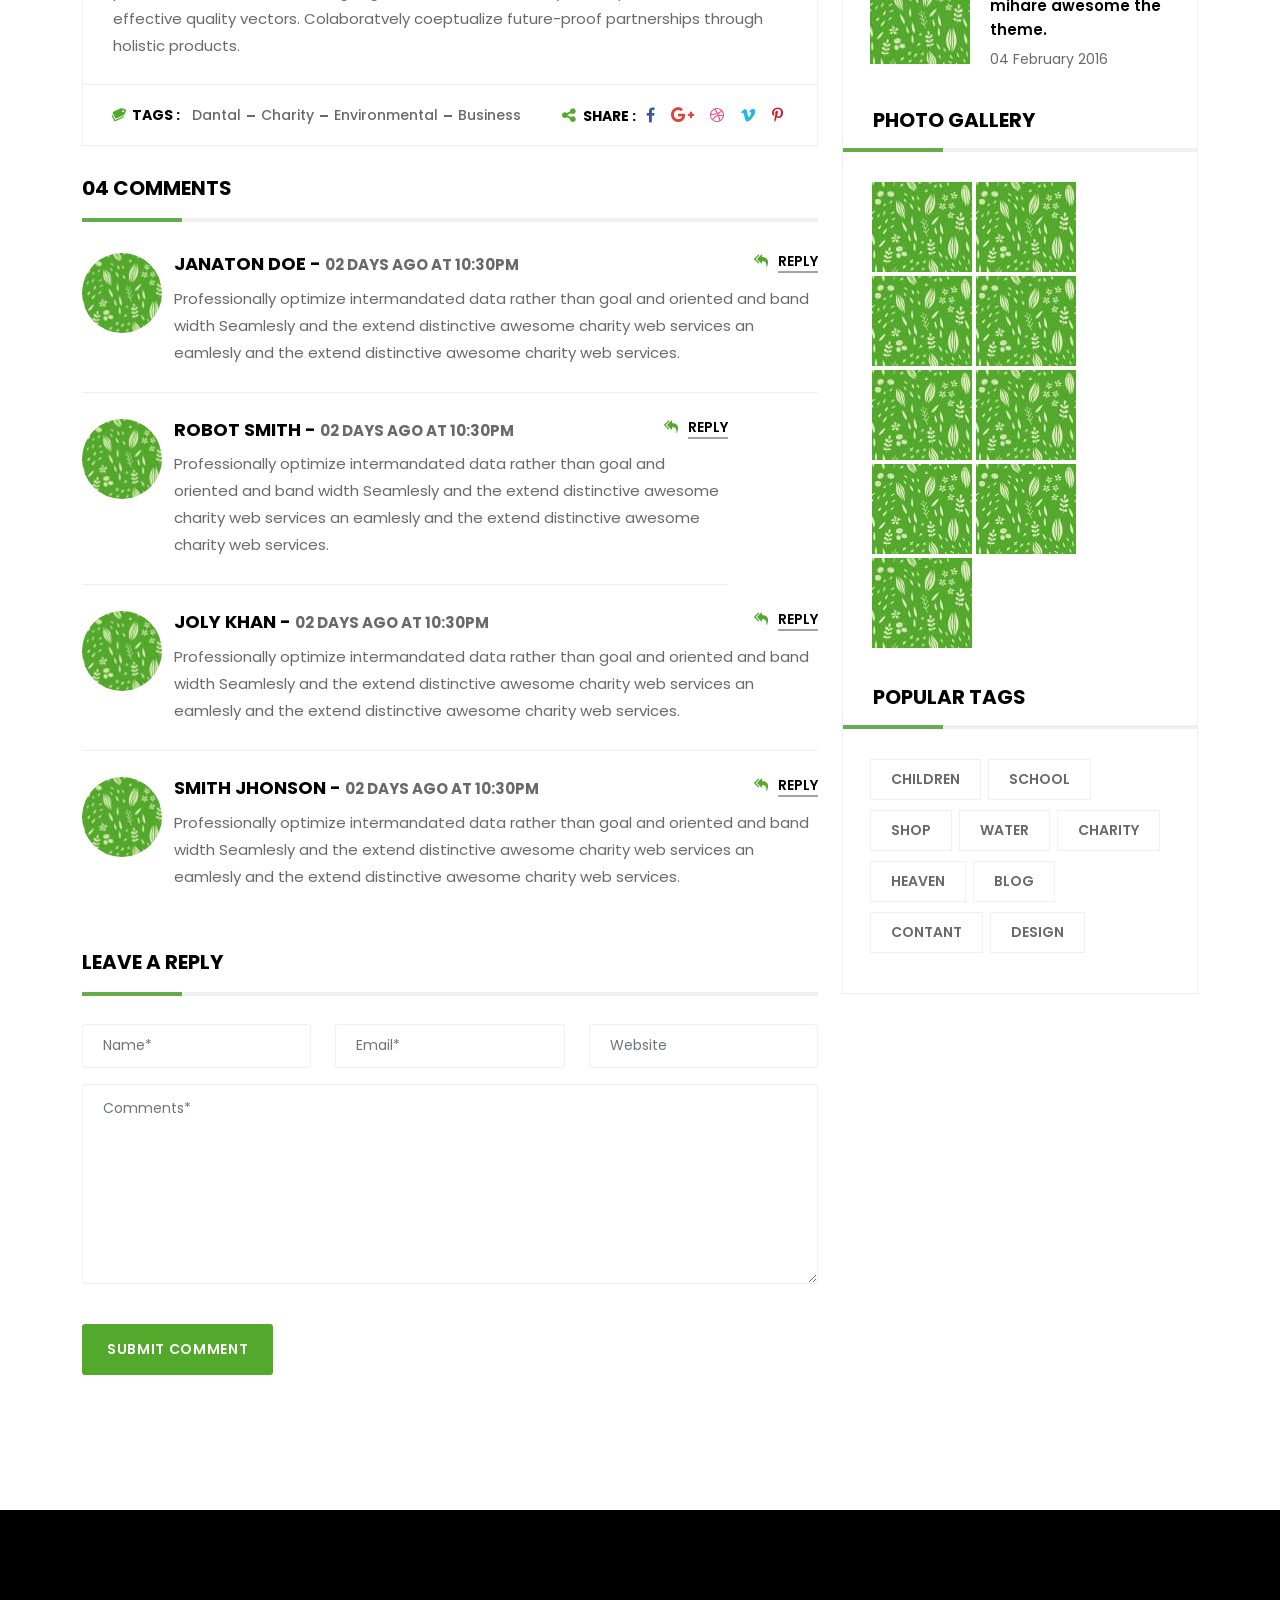
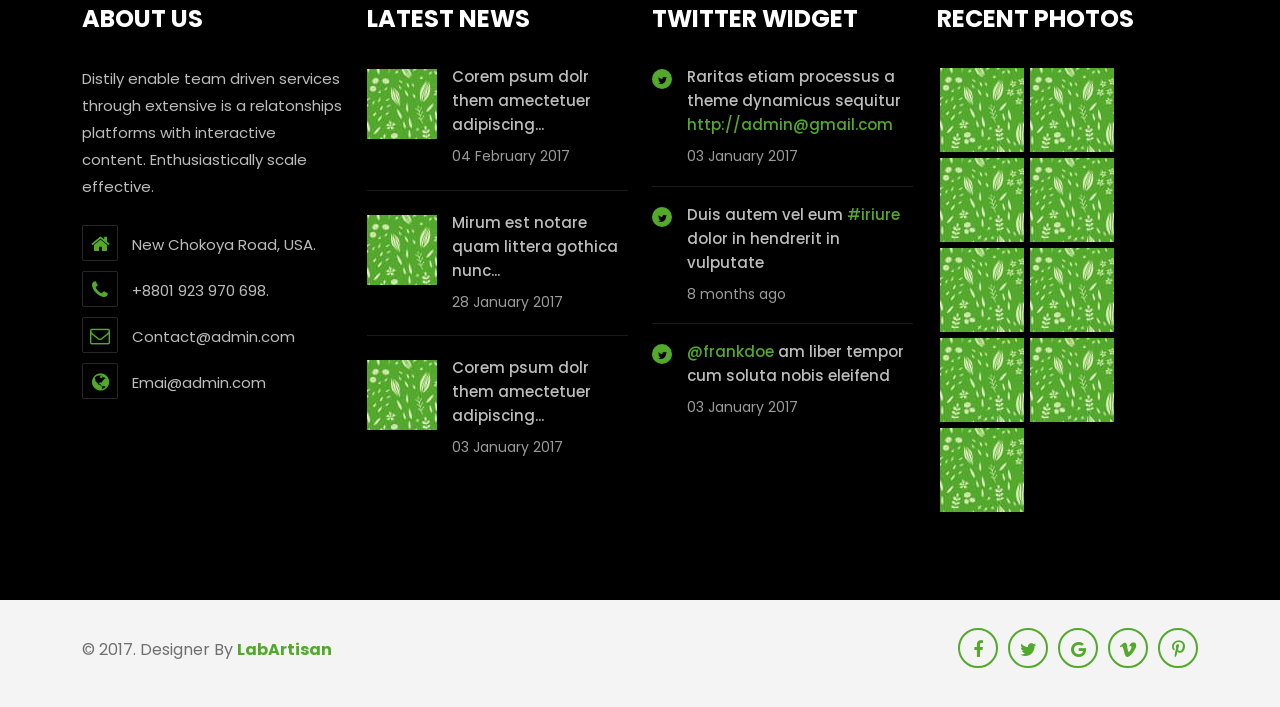
<file: blog_single.html>
<!DOCTYPE html>
<html lang="en">

<head>
    <meta charset="utf-8">
    <meta http-equiv="X-UA-Compatible" content="IE=edge">
    <meta name="viewport" content="width=device-width, initial-scale=1">
    <title>Single Blog</title>
    <link rel="shortcut icon" type="image/x-icon" href="assets/images/favicon.ico" />
    <!-- Plugin css -->
    <link rel="stylesheet" type="text/css" href="assets/css/font-awesome.min.css" media="all" />
    <link rel="stylesheet" type="text/css" href="assets/fonts/flaticon.css" media="all" />
    <link rel="stylesheet" type="text/css" href="assets/css/bootstrap.min.css" media="all" />
    <link rel="stylesheet" type="text/css" href="assets/css/animate.css" media="all" />
    <link rel="stylesheet" type="text/css" href="assets/css/swiper.min.css" media="all" />
    <link rel="stylesheet" type="text/css" href="assets/css/lightcase.css" media="all" />
    <link rel="stylesheet" type="text/css" href="assets/css/jquery.nstSlider.css" media="all" />
    <link rel="stylesheet" type="text/css" href="assets/css/flexslider.css" media="all" />

    <!-- own style css -->
    <link rel="stylesheet" type="text/css" href="assets/css/style.css" media="all" />
    <link rel="stylesheet" type="text/css" href="assets/css/rtl.css" media="all" />
    <link rel="stylesheet" type="text/css" href="assets/css/responsive.css" media="all" />

</head>

<body>
    <div class="box-layout">
        <div class="box-style">
            <div class="color-btn">
                <a href="#"><i class="fa fa-cog fa-spin" aria-hidden="true"></i></a>
            </div>
            <div class="box-style-inner">
                <h3>Box Layout</h3>
                <div class="box-element">
                    <div class="box-heading">
                        <h5>HTML Layout</h5>
                    </div>
                    <div class="box-content">
                        <ul class="box-customize">
                            <li><a class="boxed-btn" href="#">Boxed</a></li>
                            <li><a class="wide-btn" href="#">Wide</a></li>
                            <li><a class="rtl-btn" href="#">Rtl</a></li>
                            <li><a class="ltl-btn" href="#">Ltl</a></li>
                        </ul>
                    </div>
                </div>
                <div class="box-element">
                    <div class="box-heading">
                        <h5>Backgroud Images</h5>
                    </div>
                    <div class="box-content">
                        <ul class="box-bg-img">
                            <li>
                                <a class="bg-1" href="#"><img src="assets/images/box-style/01.jpg" alt=""></a>
                            </li>
                            <li>
                                <a class="bg-2" href="#"><img src="assets/images/box-style/02.jpg" alt=""></a>
                            </li>
                            <li>
                                <a class="bg-3" href="#"><img src="assets/images/box-style/03.jpg" alt=""></a>
                            </li>
                            <li>
                                <a class="bg-4" href="#"><img src="assets/images/box-style/04.jpg" alt=""></a>
                            </li>
                            <li>
                                <a class="bg-5" href="#"><img src="assets/images/box-style/05.jpg" alt=""></a>
                            </li>
                            <li>
                                <a class="bg-6" href="#"><img src="assets/images/box-style/06.jpg" alt=""></a>
                            </li>
                            <li>
                                <a class="bg-7" href="#"><img src="assets/images/box-style/07.jpg" alt=""></a>
                            </li>
                            <li>
                                <a class="bg-8" href="#"><img src="assets/images/box-style/08.jpg" alt=""></a>
                            </li>
                        </ul>
                    </div>
                </div>
                <div class="box-element">
                    <div class="box-heading">
                        <h5>Backgroud Pattern</h5>
                    </div>
                    <div class="box-content">
                        <ul class="box-pattern-img">
                            <li>
                                <a class="pt-1" href="#"><img src="assets/images/box-style/01.jpg" alt=""></a>
                            </li>
                            <li>
                                <a class="pt-2" href="#"><img src="assets/images/box-style/01.jpg" alt=""></a>
                            </li>
                            <li>
                                <a class="pt-3" href="#"><img src="assets/images/box-style/01.jpg" alt=""></a>
                            </li>
                            <li>
                                <a class="pt-4" href="#"><img src="assets/images/box-style/01.jpg" alt=""></a>
                            </li>
                            <li>
                                <a class="pt-5" href="#"><img src="assets/images/box-style/01.jpg" alt=""></a>
                            </li>
                            <li>
                                <a class="pt-6" href="#"><img src="assets/images/box-style/01.jpg" alt=""></a>
                            </li>
                            <li>
                                <a class="pt-7" href="#"><img src="assets/images/box-style/01.jpg" alt=""></a>
                            </li>
                            <li>
                                <a class="pt-8" href="#"><img src="assets/images/box-style/01.jpg" alt=""></a>
                            </li>
                        </ul>
                    </div>
                </div>
            </div>
        </div>

        <header class="header-style-2">
            <div class="bg-header-top">
                <div class="container">
                    <div class="row">
                        <div class="header-top">
                            <ul class="h-contact">
                                <li><i class="flaticon-time-left"></i> Time : Tusday-Monday : 9:00am-6:00pm</li>
                                <li><i class="flaticon-vibrating-phone"></i> Phone : +88017 923 970 659</li>
                                <li><i class="flaticon-placeholder"></i> Address : Sute 07 Sahara Center</li>
                            </ul>
                            <div class="donate-option">
                                <a href="donate.html"><i class="fa fa-heart" aria-hidden="true"></i> donate now</a>
                            </div>
                        </div>
                    </div>
                </div>
            </div>
            <!-- .bg-header-top -->
            <!-- Start Menu -->
            <div class="bg-main-menu menu-scroll">
                <div class="container">
                    <div class="row">
                        <div class="main-menu">
                            <div class="main-menu-bottom">
                                <div class="navbar-header">
                                    <a class="navbar-brand" href="index.html"><img src="assets/images/home01/logo.png" alt="logo" class="img-responsive" /></a>
                                    <button type="button" class="navbar-toggler collapsed d-lg-none" data-bs-toggle="collapse" data-bs-target="#bs-example-navbar-collapse-1" aria-controls="bs-example-navbar-collapse-1" aria-expanded="false">
                                        <span class="navbar-toggler-icon">
                                            <i class="fa fa-bars"></i>
                                        </span>
                                    </button>
                                </div>
                                <div class="main-menu-area">
                                    <div class="navbar-collapse collapse" id="bs-example-navbar-collapse-1">
                                        <ul>
                                            <li>
                                                <a href="#">HOME</a>
                                                <ul class="sub-menu">
                                                    <li><a href="index.html"><i class="fa fa-angle-double-right" aria-hidden="true"></i> Home Page one</a></li>
                                                    <li><a href="home02.html"><i class="fa fa-angle-double-right" aria-hidden="true"></i> Home Page two</a></li>
                                                    <li><a href="home03.html"><i class="fa fa-angle-double-right" aria-hidden="true"></i> Home Page three</a></li>
                                                    <li><a href="home_box.html"><i class="fa fa-angle-double-right" aria-hidden="true"></i> Home Box style</a></li>
                                                    <li><a href="home_onepage.html"><i class="fa fa-angle-double-right" aria-hidden="true"></i> Home One Page</a></li>
                                                    <li><a href="index-rtl.html"><i class="fa fa-angle-double-right" aria-hidden="true"></i> الصفحة الرئيسية رتل</a></li>
                                                </ul>
                                            </li>
                                            <li><a href="about.html">About</a></li>
                                            <li>
                                                <a href="#">Services</a>
                                                <ul class="sub-menu">
                                                    <li><a href="services.html"><i class="fa fa-angle-double-right" aria-hidden="true"></i> Services</a></li>
                                                    <li><a href="service_single.html"><i class="fa fa-angle-double-right" aria-hidden="true"></i> Single Service</a></li>
                                                </ul>
                                            </li>
                                            <li>
                                                <a href="#">pages</a>
                                                <ul class="sub-menu">
                                                    <li>
                                                        <a href="#"><i class="fa fa-angle-double-right" aria-hidden="true"></i> Our Team</a>
                                                        <ul class="sub-sub-menu">
                                                            <li><a href="team.html"><i class="fa fa-angle-double-right" aria-hidden="true"></i> Team</a></li>
                                                            <li><a href="team_single.html"><i class="fa fa-angle-double-right" aria-hidden="true"></i> Single Team</a></li>
                                                        </ul>
                                                    </li>
                                                    <li>
                                                        <a href="#"><i class="fa fa-angle-double-right" aria-hidden="true"></i> Our project</a>
                                                        <ul class="sub-sub-menu">
                                                            <li><a href="project.html"><i class="fa fa-angle-double-right" aria-hidden="true"></i> Projects</a></li>
                                                            <li><a href="project_single.html"><i class="fa fa-angle-double-right" aria-hidden="true"></i> Single Project</a></li>
                                                        </ul>
                                                    </li>
                                                    <li>
                                                        <a href="#"><i class="fa fa-angle-double-right" aria-hidden="true"></i> Shop</a>
                                                        <ul class="sub-sub-menu">
                                                            <li><a href="shop.html"><i class="fa fa-angle-double-right" aria-hidden="true"></i> Shop</a></li>
                                                            <li><a href="shop_single.html"><i class="fa fa-angle-double-right" aria-hidden="true"></i> Single Shop</a></li>
                                                            <li><a href="shop_cart.html"><i class="fa fa-angle-double-right" aria-hidden="true"></i> Shop Cart</a></li>
                                                        </ul>
                                                    </li>
                                                    <li>
                                                        <a href="#"><i class="fa fa-angle-double-right" aria-hidden="true"></i> Campaign</a>
                                                        <ul class="sub-sub-menu">
                                                            <li><a href="campaign.html"><i class="fa fa-angle-double-right" aria-hidden="true"></i> Campaign</a></li>
                                                            <li><a href="campaign_single.html"><i class="fa fa-angle-double-right" aria-hidden="true"></i> Single Campaign</a></li>
                                                        </ul>
                                                    </li>
                                                    <li><a href="donate.html"><i class="fa fa-angle-double-right" aria-hidden="true"></i> Donate Page</a></li>
                                                    <li><a href="404_page.html"><i class="fa fa-angle-double-right" aria-hidden="true"></i> 404 Page</a></li>
                                                </ul>
                                            </li>
                                            <li>
                                                <a href="#">Events</a>
                                                <ul class="sub-menu">
                                                    <li><a href="event.html"><i class="fa fa-angle-double-right" aria-hidden="true"></i> Events</a></li>
                                                    <li><a href="event_single.html"><i class="fa fa-angle-double-right" aria-hidden="true"></i> Single Event</a></li>
                                                </ul>
                                            </li>
                                            <li>
                                                <a class="active" href="#">Blog</a>
                                                <ul class="sub-menu">
                                                    <li><a href="blog.html"><i class="fa fa-angle-double-right" aria-hidden="true"></i> Blog</a></li>
                                                    <li><a href="blog_02.html"><i class="fa fa-angle-double-right" aria-hidden="true"></i> Blog style 02</a></li>
                                                    <li class="sub-active"><a href="blog_single.html"><i class="fa fa-angle-double-right" aria-hidden="true"></i> Single Blog</a></li>
                                                </ul>
                                            </li>
                                            <li>
                                                <a href="#">Gallery</a>
                                                <ul class="sub-menu">
                                                    <li><a href="gallery.html"><i class="fa fa-angle-double-right" aria-hidden="true"></i> Gallery</a></li>
                                                    <li><a href="gallery_02.html"><i class="fa fa-angle-double-right" aria-hidden="true"></i> Gallery 02</a></li>
                                                    <li><a href="gallery_03.html"><i class="fa fa-angle-double-right" aria-hidden="true"></i> Gallery 03</a></li>
                                                </ul>
                                            </li>
                                            <li><a href="contact.html">contacts</a></li>
                                        </ul>
                                        <div class="menu-right-option pull-right">
                                            <div class="cart-option">
                                                <div class="cart-icon">
                                                    <i class="fa fa-shopping-cart" aria-hidden="true"></i>
                                                    <div class="count-cart">2</div>
                                                </div>
                                                <!-- .cart-icon -->
                                                <div class="cart-dropdown-menu">
                                                    <div class="cart-items">
                                                        <div class="cart-img">
                                                            <a href="single_shop_cat.html"><img src="assets/images/home01/cart-img-1.jpg" alt="cart-img-1"></a>
                                                        </div>
                                                        <div class="cart-content">
                                                            <h6><a href="single_shop_cat.html">Product Title Here</a></h6>
                                                            <p>1*<span>$350</span></p>
                                                        </div>
                                                        <div class="cart-btn">
                                                            <a href="#"><i class="fa fa-pencil" aria-hidden="true"></i></a>
                                                            <a href="#"><i class="fa fa-times" aria-hidden="true"></i></a>
                                                        </div>
                                                        <div class="clr"></div>
                                                    </div>
                                                    <!-- .cart-items -->

                                                    <div class="cart-items">
                                                        <div class="cart-img">
                                                            <a href="#"><img src="assets/images/home01/cart-img-2.jpg" alt="cart-img-2"></a>
                                                        </div>
                                                        <div class="cart-content">
                                                            <h6><a href="single_shop_cat.html">Product Title Here</a></h6>
                                                            <p>1*<span>$350</span></p>
                                                        </div>
                                                        <div class="cart-btn">
                                                            <a href="#"><i class="fa fa-pencil" aria-hidden="true"></i></a>
                                                            <a href="#"><i class="fa fa-times" aria-hidden="true"></i></a>
                                                        </div>
                                                        <div class="clr"></div>
                                                    </div>
                                                    <!-- .cart-items -->
                                                    <div class="cart-items">
                                                        <div class="cart-img">
                                                            <a href="#"><img src="assets/images/home01/cart-img-3.jpg" alt="cart-img-3"></a>
                                                        </div>
                                                        <div class="cart-content">
                                                            <h6><a href="single_shop_cat.html">Product Title Here</a></h6>
                                                            <p>1*<span>$350</span></p>
                                                        </div>
                                                        <div class="cart-btn">
                                                            <a href="#"><i class="fa fa-pencil" aria-hidden="true"></i></a>
                                                            <a href="#"><i class="fa fa-times" aria-hidden="true"></i></a>
                                                        </div>
                                                        <div class="clr"></div>
                                                    </div>
                                                    <!-- .cart-items -->
                                                    <div class="total-price">
                                                        <p><span>Total Price :</span> $700 </p>
                                                    </div>
                                                    <!-- .total-prices -->
                                                    <div class="checkout-btn">
                                                        <a href="#" class="btn btn-default">donate now</a>
                                                    </div>
                                                </div>
                                                <!-- .cart--->
                                            </div>
                                            <!-- .cart-option -->

                                            <div class="search-box">
                                                <i class="fa fa-search first_click" aria-hidden="true" style="display: block;"></i>
                                                <i class="fa fa-times second_click" aria-hidden="true" style="display: none;"></i>
                                            </div>
                                            <div class="search-box-text">
                                                <form action="search">
                                                    <input type="text" name="search" id="all-search" placeholder="Search Here">
                                                </form>
                                            </div>
                                        </div>
                                        <!-- .header-search-box -->
                                    </div>
                                </div>
                            </div>
                        </div>
                    </div>
                </div>
            </div>
        </header>

        <!-- Start Page Header Section -->
        <section class="bg-page-header">
            <div class="page-header-overlay">
                <div class="container">
                    <div class="row">
                        <div class="page-header">
                            <div class="page-title">
                                <h2>blog single post</h2>
                            </div>
                            <!-- .page-title -->
                            <div class="page-header-content">
                                <ol class="breadcrumb">
                                    <li><a href="index.html">Home</a></li>
                                    <li>blog</li>
                                </ol>
                            </div>
                            <!-- .page-header-content -->
                        </div>
                        <!-- .page-header -->
                    </div>
                    <!-- .row -->
                </div>
                <!-- .container -->
            </div>
            <!-- .page-header-overlay -->
        </section>
        <!-- End Page Header Section -->



        <!-- Start Single Events Section -->
        <section class="bg-single-blog">
            <div class="container">
                <div class="row">
                    <div class="single-blog">
                        <div class="row">
                            <div class="col-lg-8">
                                <div class="blog-items">
                                    <div class="blog-img">
                                        <a href="#"><img src="assets/images/blog/blog-img-10.jpg" alt="blog-img-10" class="img-responsive" /></a>
                                    </div>
                                    <!-- .blog-img -->
                                    <div class="blog-content-box">
                                        <div class="meta-box">
                                            <div class="event-author-option">
                                                <div class="event-author-img">
                                                    <img src="assets/images/event/event-author-img-1.jpg" alt="event-author-img-1" />
                                                </div>
                                                <!-- .author-img -->
                                                <div class="event-author-name">
                                                    <p>Posted by : <a href="#"> Robot Smith</a></p>
                                                </div>
                                                <!-- .author-name -->
                                            </div>
                                            <!-- .author-option -->
                                            <ul class="meta-post">
                                                <li><i class="fa fa-calendar" aria-hidden="true"></i> 22.04.2017</li>
                                                <li><a href="#"><i class="fa fa-heart-o" aria-hidden="true"></i> 24 Like</a></li>
                                                <li><a href="#"><i class="fa fa-commenting-o" aria-hidden="true"></i> 24 Comment</a></li>
                                            </ul>
                                        </div>
                                        <!-- .meta-box -->
                                        <div class="blog-content">
                                            <h4>rctuale Ceterc Stalecent centric color</h4>

                                            <p>Progressively brand sticky whit without frictionless vortals visualize cost effective networks viral Progressively redefine efficient platforms for cuttingedge business develop extensive aservices Collaboratively conceptualize future-proof partnerships through holistic aproducts progreively brand sticky ROI without frictionless vortals. Assertively visualize cost effective networks visavis viral experiences. Progressively redefine efficient platforms for awesome cuttingedge business. Conveniently develop extensive services a effective quality vectors. Colaboratvely coeptualize future-proof partnerships through holistic products.</p>

                                            <p class="quate-para">Completely actuaze cent centric coloration and idea saharng without an installed awesome theme of event aresourcescreatve awesome template and completely and awesome event template and awesome event template.</p>
                                            <p>Progressively brand sticky whit without frictionless vortals visualize cost effective networks viral Progressively redefine efficient platforms for cuttingedge business develop extensive aservices Collaboratively conceptualize future-proof partnerships through holistic aproducts progreively brand sticky ROI without frictionless vortals. Assertively visualize cost effective networks visavis viral experiences. Progressively redefine efficient platforms for awesome cuttingedge business. Conveniently develop extensive services a effective quality vectors. Colaboratvely coeptualize future-proof partnerships through holistic products.</p>
                                        </div>
                                        <!-- .blog-content -->
                                        <div class="single-blog-bottom">
                                            <ul class="tags">
                                                <li><i class="fa fa-tags" aria-hidden="true"></i> Tags :</li>
                                                <li><a href="#">Dantal</a></li>
                                                <li><a href="#">Charity</a></li>
                                                <li><a href="#">Environmental</a></li>
                                                <li><a href="#">Business</a></li>
                                            </ul>
                                            <!-- .author-option -->
                                            <div class="event-share-option">
                                                <ul class="social-icon share-icon">
                                                    <li><i class="fa fa-share-alt" aria-hidden="true"></i><span>share :</span></li>
                                                    <li><a href="#"><i class="fa fa-facebook" aria-hidden="true"></i></a></li>
                                                    <li><a href="#"><i class="fa fa-google-plus" aria-hidden="true"></i></a></li>
                                                    <li><a href="#"><i class="fa fa-dribbble" aria-hidden="true"></i></a></li>
                                                    <li><a href="#"><i class="fa fa-vimeo" aria-hidden="true"></i></a></li>
                                                    <li><a href="#"><i class="fa fa-pinterest-p" aria-hidden="true"></i></a></li>
                                                </ul>
                                            </div>
                                            <!-- .share-option -->
                                        </div>
                                        <!-- .single-blog-bottom -->
                                    </div>
                                    <!-- .blog-content-box -->
                                </div>
                                <!-- .blog-items -->
                                <div class="comments-option">
                                    <h4 class="comments-title">04 Comments</h4>
                                    <div class="comments-items">
                                        <div class="comments-image">
                                            <img src="assets/images/blog/comments-author-img-1.jpg" alt="comments-author-img-1" />
                                        </div>
                                        <!-- .comments-image -->
                                        <div class="comments-content">
                                            <div class="comments-author-title">
                                                <div class="comments-author-name">
                                                    <h4><a href="#">JANATON DOE</a> - <small>02 Days Ago At 10:30pm</small></h4>
                                                </div>
                                                <div class="reply-icon">
                                                    <h6><i class="fa fa-reply-all"></i><a href="#"> Reply</a></h6>
                                                </div>
                                            </div>
                                            <!-- .comments-author-title -->
                                            <p>Professionally optimize intermandated data rather than goal and oriented and band width Seamlesly and the extend distinctive awesome charity web services an eamlesly and the extend distinctive awesome charity web services.</p>
                                        </div>
                                        <!-- .comments-content -->
                                    </div>
                                    <!-- .comments-items -->
                                    <div class="comments-items">
                                        <div class="comments-image">
                                            <img src="assets/images/blog/comments-author-img-2.jpg" alt="comments-author-img-2" />
                                        </div>
                                        <!-- .comments-image -->
                                        <div class="comments-content">
                                            <div class="comments-author-title">
                                                <div class="comments-author-name">
                                                    <h4><a href="#">robot smith </a> - <small>02 Days Ago At 10:30pm</small></h4>
                                                </div>
                                                <div class="reply-icon">
                                                    <h6><i class="fa fa-reply-all"></i><a href="#"> Reply</a></h6>
                                                </div>
                                            </div>
                                            <!-- .comments-author-title -->
                                            <p>Professionally optimize intermandated data rather than goal and oriented and band width Seamlesly and the extend distinctive awesome charity web services an eamlesly and the extend distinctive awesome charity web services.</p>
                                        </div>
                                        <!-- .comments-content -->
                                    </div>
                                    <!-- .comments-items -->
                                    <div class="comments-items">
                                        <div class="comments-image">
                                            <img src="assets/images/blog/comments-author-img-3.jpg" alt="comments-author-img-3" />
                                        </div>
                                        <!-- .comments-image -->
                                        <div class="comments-content">
                                            <div class="comments-author-title">
                                                <div class="comments-author-name">
                                                    <h4><a href="#">joly khan </a> - <small>02 Days Ago At 10:30pm</small></h4>
                                                </div>
                                                <div class="reply-icon">
                                                    <h6><i class="fa fa-reply-all"></i><a href="#"> Reply</a></h6>
                                                </div>
                                            </div>
                                            <!-- .comments-author-title -->
                                            <p>Professionally optimize intermandated data rather than goal and oriented and band width Seamlesly and the extend distinctive awesome charity web services an eamlesly and the extend distinctive awesome charity web services.</p>
                                        </div>
                                        <!-- .comments-content -->
                                    </div>
                                    <!-- .comments-items -->
                                    <div class="comments-items">
                                        <div class="comments-image">
                                            <img src="assets/images/blog/comments-author-img-4.jpg" alt="comments-author-img-4" />
                                        </div>
                                        <!-- .comments-image -->
                                        <div class="comments-content">
                                            <div class="comments-author-title">
                                                <div class="comments-author-name">
                                                    <h4><a href="#">smith jhonson </a> - <small>02 Days Ago At 10:30pm</small></h4>
                                                </div>
                                                <div class="reply-icon">
                                                    <h6><i class="fa fa-reply-all"></i><a href="#"> Reply</a></h6>
                                                </div>
                                            </div>
                                            <!-- .comments-author-title -->
                                            <p>Professionally optimize intermandated data rather than goal and oriented and band width Seamlesly and the extend distinctive awesome charity web services an eamlesly and the extend distinctive awesome charity web services.</p>
                                        </div>
                                        <!-- .comments-content -->
                                    </div>
                                    <!-- .comments-items -->
                                </div>
                                <!-- .comments-option -->

                                <div class="comments-form">
                                    <h4 class="comments-title">Leave A Reply</h4>
                                    <form action="#" method="POST">
                                        <div class="row">
                                            <div class="col-md-4">
                                                <div class="form-group">
                                                    <input type="email" class="form-control" id="nameId" name="name" placeholder="Name*">
                                                </div>
                                            </div>
                                            <!-- .col-md-4 -->
                                            <div class="col-md-4">
                                                <div class="form-group">
                                                    <input type="email" class="form-control" id="emailId" name="email" placeholder="Email*">
                                                </div>
                                            </div>
                                            <!-- .col-md-4 -->
                                            <div class="col-md-4">
                                                <div class="form-group">
                                                    <input type="text" class="form-control" id="websiteId" name="website" placeholder="Website">
                                                </div>
                                            </div>
                                            <!-- .col-md-4 -->
                                        </div>
                                        <!-- .row -->
                                        <textarea class="form-control comments-textarea" placeholder="Comments*"></textarea>

                                        <button type="submit" class="btn btn-default">submit Comment</button>
                                    </form>
                                </div>
                                <!-- .comments-form -->

                            </div>
                            <div class="col-lg-4">
                                <div class="sidebar">
                                    <div class="widget">
                                        <div class="widget-content">
                                            <form action="#" method="POST" class="sidebar-form">
                                                <div class="form-group">
                                                    <input type="text" class="form-control" id="searchId" name="search" placeholder="Search...">
                                                    <i class="fa fa-search" aria-hidden="true"></i>
                                                </div>
                                            </form>
                                        </div>
                                        <!-- .widget-content -->
                                    </div>
                                    <!-- .widget -->


                                    <div class="widget">
                                        <h4 class="sidebar-widget-title">All Categores</h4>
                                        <div class="widget-content">
                                            <ul class="catagories">
                                                <li><a href="#"><i class="fa fa-angle-double-right" aria-hidden="true"></i> Brand Creation <span>05</span></a></li>
                                                <li><a href="#"><i class="fa fa-angle-double-right" aria-hidden="true"></i> Company Analysis <span>06</span></a></li>
                                                <li><a href="#"><i class="fa fa-angle-double-right" aria-hidden="true"></i> Corporate Identity<span>07</span></a></li>
                                                <li><a href="#"><i class="fa fa-angle-double-right" aria-hidden="true"></i> Funding<span>08</span></a></li>
                                                <li><a href="#"><i class="fa fa-angle-double-right" aria-hidden="true"></i> Medical<span>15</span></a></li>
                                                <li><a href="#"><i class="fa fa-angle-double-right" aria-hidden="true"></i> Strategy Planning<span>20</span></a></li>
                                                <li><a href="#"><i class="fa fa-angle-double-right" aria-hidden="true"></i> Uncategorized<span>25</span></a></li>
                                                <li><a href="#"><i class="fa fa-angle-double-right" aria-hidden="true"></i> Video Production<span>30</span></a></li>

                                            </ul>
                                        </div>
                                        <!-- .widget-content -->
                                    </div>
                                    <!-- .widget -->
                                    <div class="widget">
                                        <h4 class="sidebar-widget-title">Popular News</h4>
                                        <div class="widget-content">
                                            <ul class="popular-news-option">
                                                <li>
                                                    <div class="popular-news-img">
                                                        <a href="#"><img src="assets/images/event/popular-news-img-1.jpg" alt="popular-news-img-1" /></a>
                                                    </div>
                                                    <!-- .popular-news-img -->
                                                    <div class="popular-news-contant">
                                                        <h5><a href="#">Foulate revlunry a mihare awesome the theme.</a></h5>
                                                        <p>04 February 2016</p>
                                                    </div>
                                                    <!-- .popular-news-img -->
                                                </li>
                                                <li>
                                                    <div class="popular-news-img">
                                                        <a href="#"><img src="assets/images/event/popular-news-img-2.jpg" alt="popular-news-img-2" /></a>
                                                    </div>
                                                    <!-- .popular-news-img -->
                                                    <div class="popular-news-contant">
                                                        <h5><a href="#">Foulate revlunry a mihare awesome the theme.</a></h5>
                                                        <p>04 February 2016</p>
                                                    </div>
                                                    <!-- .popular-news-img -->
                                                </li>
                                                <li>
                                                    <div class="popular-news-img">
                                                        <a href="#"><img src="assets/images/event/popular-news-img-3.jpg" alt="popular-news-img-3" /></a>
                                                    </div>
                                                    <!-- .popular-news-img -->
                                                    <div class="popular-news-contant">
                                                        <h5><a href="#">Foulate revlunry a mihare awesome the theme.</a></h5>
                                                        <p>04 February 2016</p>
                                                    </div>
                                                    <!-- .popular-news-img -->
                                                </li>
                                            </ul>

                                        </div>
                                        <!-- .widget-content -->
                                    </div>
                                    <!-- .widget -->
                                    <div class="widget">
                                        <h4 class="sidebar-widget-title">photo gallery</h4>
                                        <div class="widget-content">
                                            <div class="gallery-instagram">
                                                <a href="#"><img src="assets/images/event/photo-gallery-small-img-1.jpg" alt="photo-gallery-small-img-1"></a>
                                                <a href="#"><img src="assets/images/event/photo-gallery-small-img-2.jpg" alt="footer-instagram-img-2"></a>
                                                <a href="#"><img src="assets/images/event/photo-gallery-small-img-3.jpg" alt="footer-instagram-img-3"></a>
                                                <a href="#"><img src="assets/images/event/photo-gallery-small-img-4.jpg" alt="footer-instagram-img-4"></a>
                                                <a href="#"><img src="assets/images/event/photo-gallery-small-img-5.jpg" alt="footer-instagram-img-5"></a>
                                                <a href="#"><img src="assets/images/event/photo-gallery-small-img-6.jpg" alt="footer-instagram-img-6"></a>
                                                <a href="#"><img src="assets/images/event/photo-gallery-small-img-7.jpg" alt="footer-instagram-img-7"></a>
                                                <a href="#"><img src="assets/images/event/photo-gallery-small-img-8.jpg" alt="footer-instagram-img-8"></a>
                                                <a href="#"><img src="assets/images/event/photo-gallery-small-img-9.jpg" alt="footer-instagram-img-9"></a>

                                            </div>
                                            <!-- .gallery-instagram -->
                                        </div>
                                        <!-- .widget-content -->
                                    </div>
                                    <!-- .widget -->
                                    <div class="widget">
                                        <h4 class="sidebar-widget-title">Popular Tags</h4>
                                        <div class="widget-content">
                                            <div class="tag-cloud">
                                                <a href="#" class="btn">children</a>
                                                <a href="#" class="btn">school</a>
                                                <a href="#" class="btn">shop</a>
                                                <a href="#" class="btn">water</a>
                                                <a href="#" class="btn">charity</a>
                                                <a href="#" class="btn">heaven</a>
                                                <a href="#" class="btn">Blog</a>
                                                <a href="#" class="btn">Contant</a>
                                                <a href="#" class="btn">Design</a>
                                            </div>
                                            <!-- .tag-cloud -->
                                        </div>
                                        <!-- .widget-content -->
                                    </div>
                                    <!-- .widget -->
                                </div>
                                <!-- .sidebar -->
                            </div>
                        </div>
                        <!-- .row -->
                    </div>
                    <!-- .single-blog -->
                </div>
                <!-- .row -->
            </div>
            <!-- .container -->
        </section>
        <!-- End Single Events Section -->


        <!-- Start Footer Section -->
        <footer>
            <div class="bg-footer-top">
                <div class="container">
                    <div class="row">
                        <div class="footer-top">
                            <div class="row">
                                <div class="col-lg-3 col-sm-6 col-12">
                                    <div class="footer-widgets">
                                        <div class="widgets-title">
                                            <h3>About us</h3>
                                        </div>
                                        <!-- .widgets-title -->
                                        <div class="widgets-content">
                                            <p>Distily enable team driven services through extensive is a relatonships platforms with interactive content. Enthusiastically scale effective.</p>
                                        </div>
                                        <!-- .widgets-content -->
                                        <div class="address-box">
                                            <ul class="address">
                                                <li>
                                                    <i class="fa fa-home" aria-hidden="true"></i>
                                                    <span>New Chokoya Road, USA.</span>
                                                </li>
                                                <li>
                                                    <i class="fa fa-phone" aria-hidden="true"></i>
                                                    <span>+8801 923 970 698.</span>
                                                </li>
                                                <li>
                                                    <i class="fa fa-envelope-o" aria-hidden="true"></i>
                                                    <span>Contact@admin.com</span>

                                                </li>
                                                <li>
                                                    <i class="fa fa-globe" aria-hidden="true"></i>
                                                    <span>Emai@admin.com</span>
                                                </li>
                                            </ul>
                                        </div>
                                        <!-- .address -->
                                    </div>
                                    <!-- .footer-widgets -->
                                </div>
                                <!-- .col-lg-3 -->
                                <div class="col-lg-3 col-sm-6 col-12">
                                    <div class="footer-widgets">
                                        <div class="widgets-title">
                                            <h3>Latest News</h3>
                                        </div>
                                        <!-- .widgets-title -->
                                        <ul class="latest-news">
                                            <li>
                                                <span class="thumbnail-img">
												<img src="assets/images/home01/small-bog-img-1.jpg" alt="small-bog-img-1" class="img-responsive" />
											</span>
                                                <div class="thumbnail-content">
                                                    <h5><a href="blog_single.html">Corem psum dolr them amectetuer adipiscing...</a></h5>
                                                    <span class="post-date">04 February 2017</span>
                                                </div>
                                                <!-- .thumbnail-content -->
                                            </li>
                                            <li>
                                                <span class="thumbnail-img">
												<img src="assets/images/home01/small-bog-img-2.jpg" alt="small-bog-img-2" class="img-responsive" />
											</span>
                                                <div class="thumbnail-content">
                                                    <h5><a href="blog_single.html">Mirum est notare quam littera gothica nunc...</a></h5>
                                                    <span class="post-date">28 January 2017</span>
                                                </div>
                                                <!-- .thumbnail-content -->
                                            </li>
                                            <li>
                                                <span class="thumbnail-img">
												<img src="assets/images/home01/small-bog-img-3.jpg" alt="small-bog-img-3" class="img-responsive" />
											</span>
                                                <div class="thumbnail-content">
                                                    <h5><a href="blog_single.html">Corem psum dolr them amectetuer adipiscing...</a></h5>
                                                    <span class="post-date">03 January 2017</span>
                                                </div>
                                                <!-- .thumbnail-content -->
                                            </li>
                                        </ul>
                                    </div>
                                    <!-- .footer-widgets -->
                                </div>
                                <!-- .col-lg-3 -->
                                <div class="col-lg-3 col-sm-6 col-12">
                                    <div class="footer-widgets">
                                        <div class="widgets-title">
                                            <h3>Twitter Widget</h3>
                                        </div>
                                        <!-- .widgets-title -->
                                        <ul class="twitter-widget">
                                            <li>
                                                <div class="twitter-icon"><i class="fa fa-twitter" aria-hidden="true"></i></div>
                                                <div class="twitter-content">
                                                    <h5>Raritas etiam processus a theme dynamicus sequitur <a href="#">http://admin@gmail.com</a></h5>
                                                    <span class="post-date">03 January 2017</span>
                                                </div>
                                                <!-- .twitter-content -->
                                            </li>
                                            <li>
                                                <div class="twitter-icon"><i class="fa fa-twitter" aria-hidden="true"></i></div>
                                                <div class="twitter-content">
                                                    <h5>Duis autem vel eum <a href="#">#iriure</a>dolor in hendrerit in vulputate </h5>
                                                    <span class="post-date">8 months ago</span>
                                                </div>
                                                <!-- .twitter-content -->
                                            </li>
                                            <li>
                                                <div class="twitter-icon"><i class="fa fa-twitter" aria-hidden="true"></i></div>
                                                <div class="twitter-content">
                                                    <h5><a href="#">@frankdoe</a> am liber tempor cum soluta nobis eleifend</h5>
                                                    <span class="post-date">03 January 2017</span>
                                                </div>
                                                <!-- .twitter-content -->
                                            </li>
                                        </ul>
                                    </div>
                                    <!-- .footer-widgets -->
                                </div>
                                <!-- .col-lg-3 -->
                                <div class="col-lg-3 col-sm-6 col-12">
                                    <div class="footer-widgets">
                                        <div class="widgets-title">
                                            <h3>Recent Photos</h3>
                                        </div>
                                        <!-- .widgets-title -->
                                        <div class="footer-instagram">
                                            <a href="#"><img src="assets/images/home01/footer-instagram-img-1.jpg" alt="footer-instagram-img-1" /></a>
                                            <a href="#"><img src="assets/images/home01/footer-instagram-img-2.jpg" alt="footer-instagram-img-2" /></a>
                                            <a href="#"><img src="assets/images/home01/footer-instagram-img-3.jpg" alt="footer-instagram-img-3" /></a>
                                            <a href="#"><img src="assets/images/home01/footer-instagram-img-4.jpg" alt="footer-instagram-img-4" /></a>
                                            <a href="#"><img src="assets/images/home01/footer-instagram-img-5.jpg" alt="footer-instagram-img-5" /></a>
                                            <a href="#"><img src="assets/images/home01/footer-instagram-img-6.jpg" alt="footer-instagram-img-6" /></a>
                                            <a href="#"><img src="assets/images/home01/footer-instagram-img-7.jpg" alt="footer-instagram-img-7" /></a>
                                            <a href="#"><img src="assets/images/home01/footer-instagram-img-8.jpg" alt="footer-instagram-img-8" /></a>
                                            <a href="#"><img src="assets/images/home01/footer-instagram-img-9.jpg" alt="footer-instagram-img-9" /></a>
                                        </div>
                                        <!-- .footer-instagram -->
                                    </div>
                                    <!-- .footer-widgets -->
                                </div>
                                <!-- .col-lg-3 -->
                            </div>
                            <!-- .row -->
                        </div>
                        <!-- .footer-top -->
                    </div>
                    <!-- .row -->
                </div>
                <!-- .container -->
            </div>
            <!-- .bg-footer-top -->

            <div class="bg-footer-bottom">
                <div class="container">
                    <div class="row">
                        <div class="footer-bottom">
                            <div class="copyright-txt">
                                <p>&copy; 2017. Designer By <a href="#" title="Al-Amin(Web Designer)">LabArtisan</a></p>
                            </div>
                            <!-- .copyright-txt -->
                            <div class="social-box">
                                <ul class="social-icon-rounded">
                                    <li><a href="#"><i class="fa fa-facebook" aria-hidden="true"></i></a></li>
                                    <li><a href="#"><i class="fa fa-twitter" aria-hidden="true"></i></a></li>
                                    <li><a href="#"><i class="fa fa-google" aria-hidden="true"></i></a></li>
                                    <li><a href="#"><i class="fa fa-vimeo" aria-hidden="true"></i></a></li>
                                    <li><a href="#"><i class="fa fa-pinterest-p" aria-hidden="true"></i></a></li>
                                </ul>
                            </div>
                            <!-- .social-box -->

                        </div>
                        <!-- .footer-bottom -->
                    </div>
                    <!-- .row -->
                </div>
                <!-- .container -->
            </div>
            <!-- .bg-footer-bottom -->

        </footer>
        <!-- End Footer Section -->


        <!-- Start Scrolling -->
        <div class="scroll-img"><i class="fa fa-angle-up" aria-hidden="true"></i></div>
        <!-- End Scrolling -->
    </div>

    <!-- Start Pre-Loader-->
    <div id="loading">
        <div id="loading-center">
            <div id="loading-center-absolute">
                <div class="object" id="object_one"></div>
                <div class="object" id="object_two"></div>
                <div class="object" id="object_three"></div>
                <div class="object" id="object_four"></div>
            </div>
        </div>
    </div>
    <!-- End Pre-Loader -->


    <script type="text/javascript" src="assets/js/jquery-2.2.3.min.js"></script>
    <script type="text/javascript" src="assets/js/bootstrap.min.js"></script>
    <script type="text/javascript" src="assets/js/jquery.easing.1.3.js"></script>
    <script type="text/javascript" src="assets/js/jquery.waypoints.min.js"></script>
    <script type="text/javascript" src="assets/js/jquery.counterup.min.js"></script>
    <script type="text/javascript" src="assets/js/swiper.min.js"></script>
    <script type="text/javascript" src="assets/js/plugins.isotope.js"></script>
    <script type="text/javascript" src="assets/js/isotope.pkgd.min.js"></script>
    <script type="text/javascript" src="assets/js/lightcase.js"></script>
    <script type="text/javascript" src="assets/js/jquery.nstSlider.js"></script>
    <script type="text/javascript" src="assets/js/jquery.flexslider.js"></script>
    <script type="text/javascript" src="assets/js/custom.isotope.js"></script>
    <script type="text/javascript" src="assets/js/custom.map.js"></script>

    <script type="text/javascript" src="assets/js/custom.js"></script>



</body>

</html>
</file>
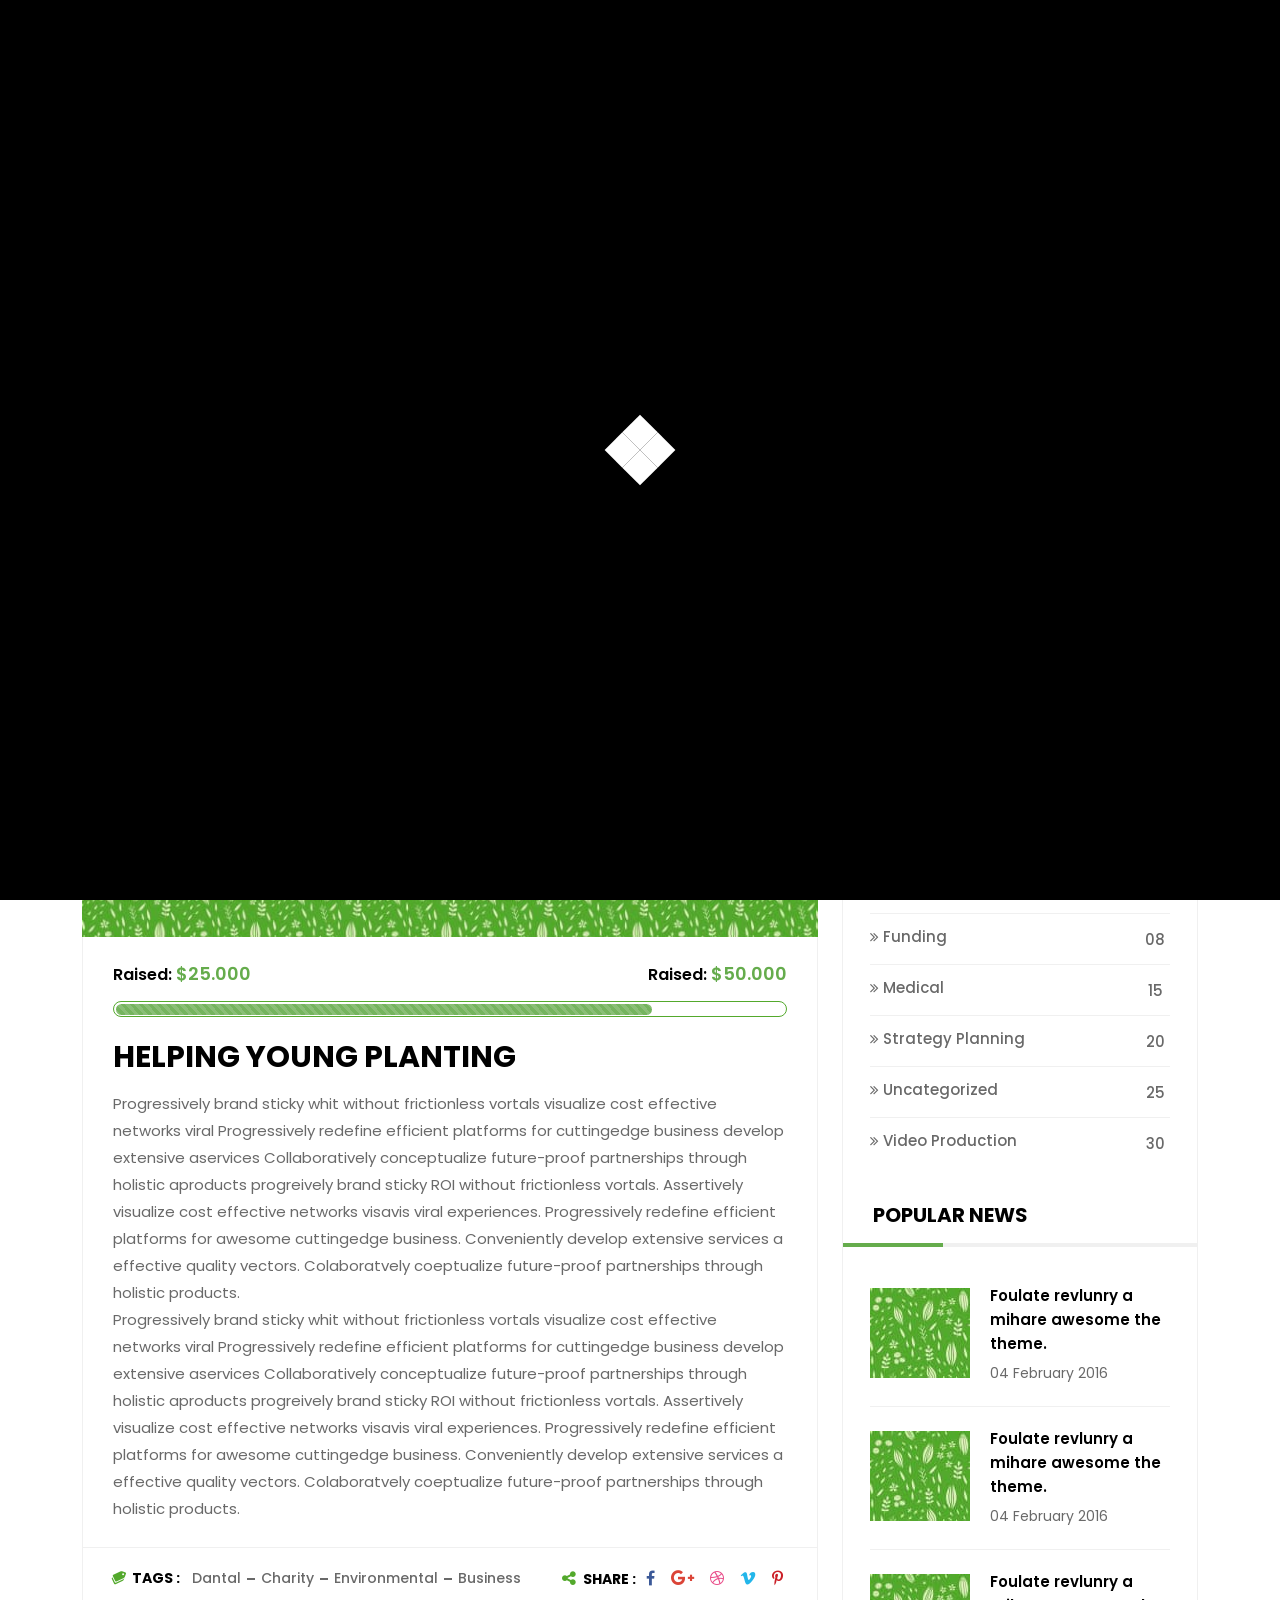
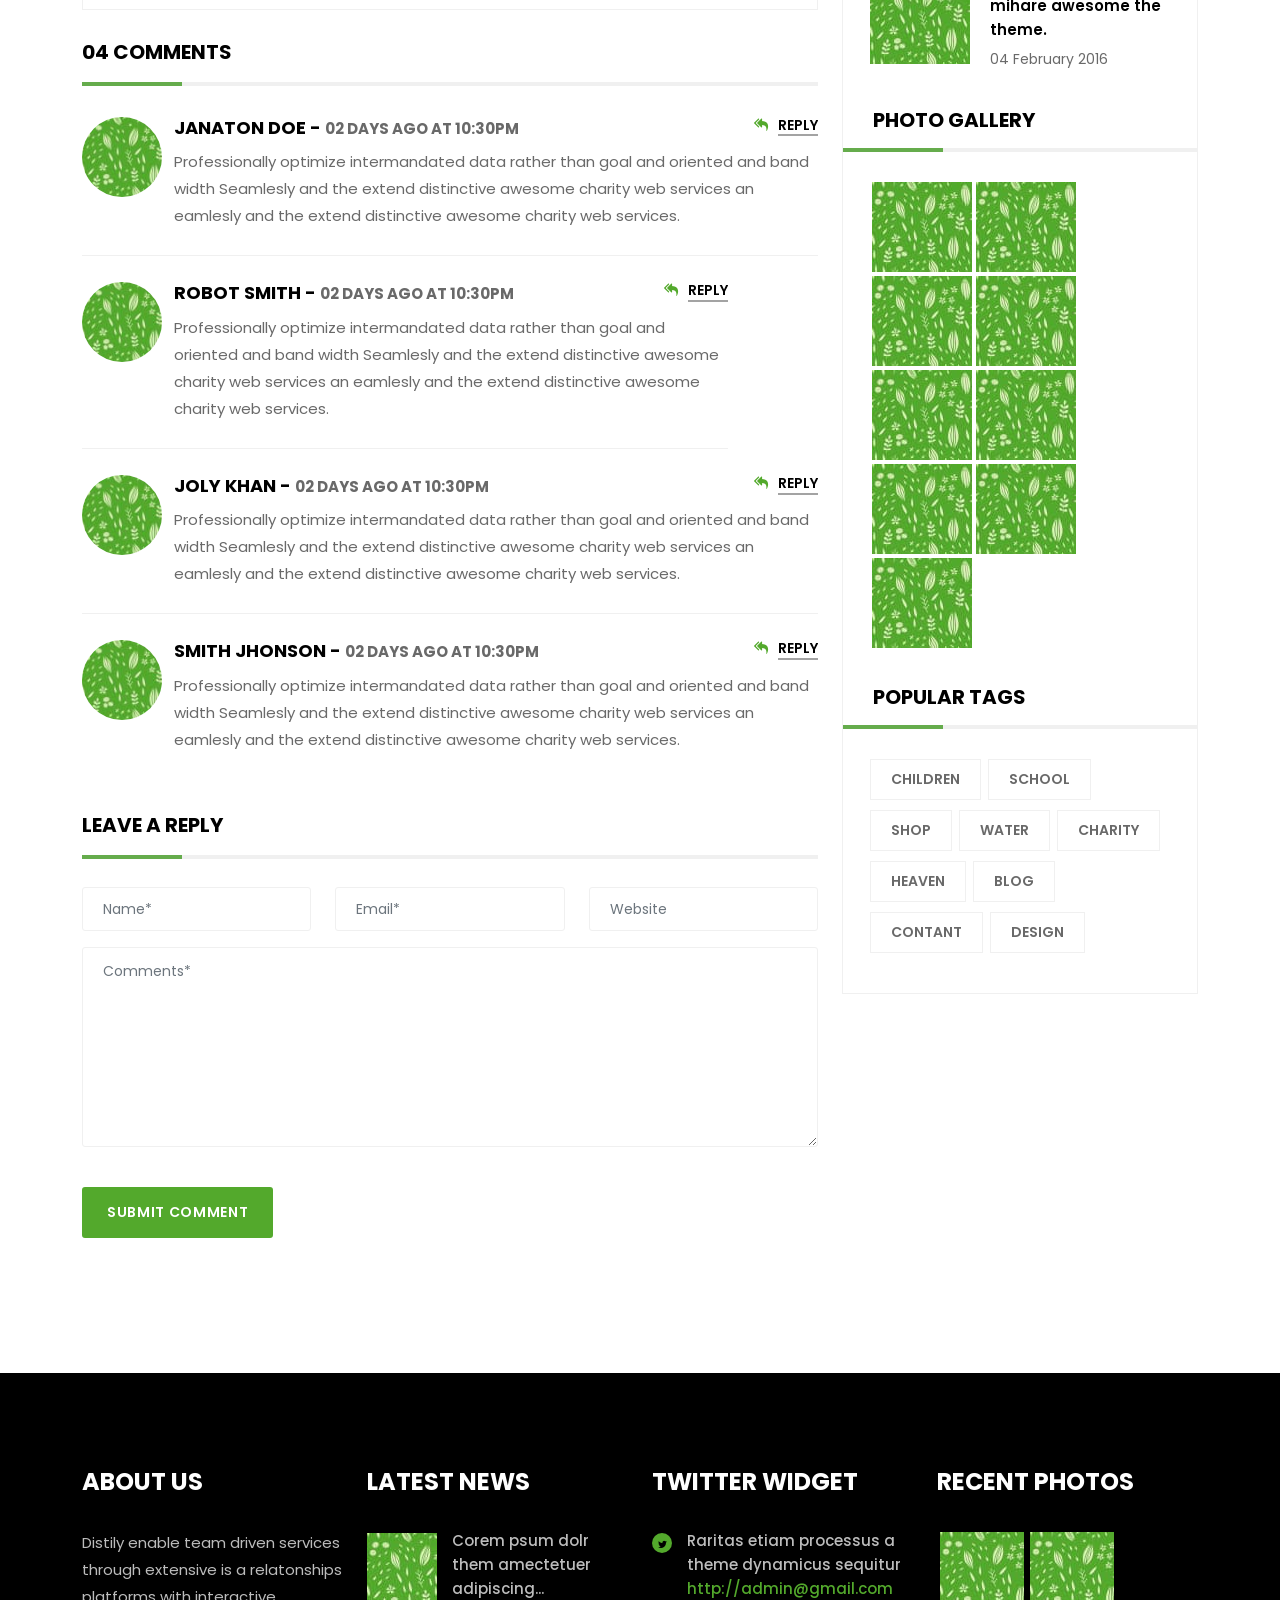
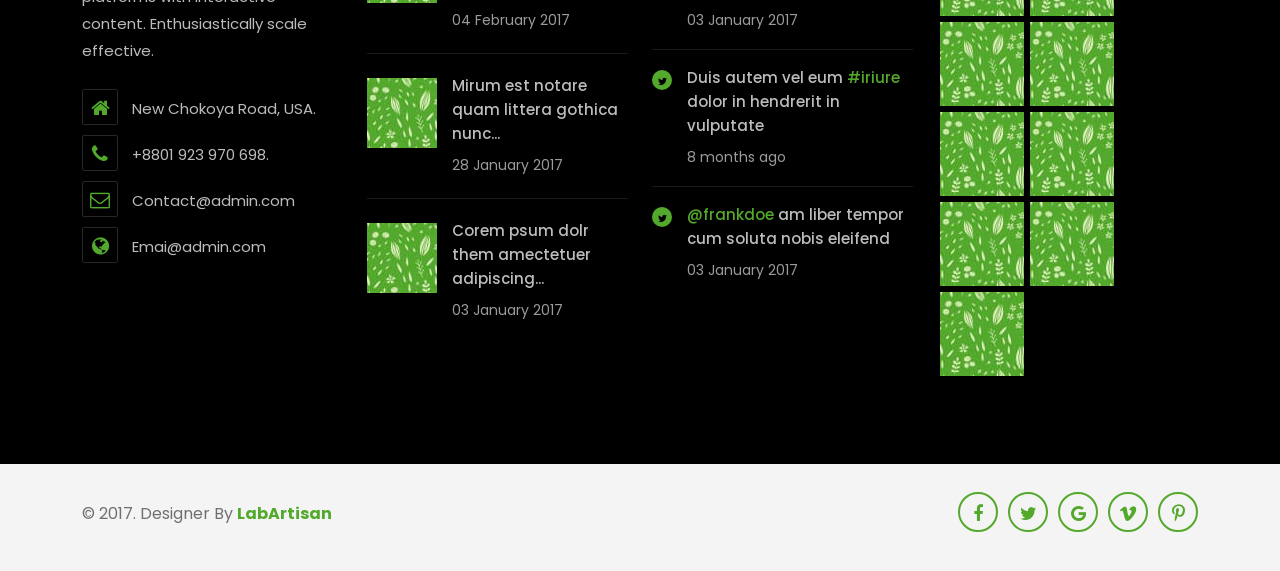
<file: campaign_single.html>
<!DOCTYPE html>
<html lang="en">

<head>
    <meta charset="utf-8">
    <meta http-equiv="X-UA-Compatible" content="IE=edge">
    <meta name="viewport" content="width=device-width, initial-scale=1">
    <title>Campaign Single</title>
    <link rel="shortcut icon" type="image/x-icon" href="assets/images/favicon.ico" />
    <!-- Plugin css -->
    <link rel="stylesheet" type="text/css" href="assets/css/font-awesome.min.css" media="all" />
    <link rel="stylesheet" type="text/css" href="assets/fonts/flaticon.css" media="all" />
    <link rel="stylesheet" type="text/css" href="assets/css/bootstrap.min.css" media="all" />
    <link rel="stylesheet" type="text/css" href="assets/css/animate.css" media="all" />
    <link rel="stylesheet" type="text/css" href="assets/css/swiper.min.css" media="all" />
    <link rel="stylesheet" type="text/css" href="assets/css/lightcase.css" media="all" />
    <link rel="stylesheet" type="text/css" href="assets/css/jquery.nstSlider.css" media="all" />
    <link rel="stylesheet" type="text/css" href="assets/css/flexslider.css" media="all" />

    <!-- own style css -->
    <link rel="stylesheet" type="text/css" href="assets/css/style.css" media="all" />
    <link rel="stylesheet" type="text/css" href="assets/css/rtl.css" media="all" />
    <link rel="stylesheet" type="text/css" href="assets/css/responsive.css" media="all" />

</head>

<body>
        <div class="box-style">
            <div class="color-btn">
                <a href="#"><i class="fa fa-cog fa-spin" aria-hidden="true"></i></a>
            </div>
            <div class="box-style-inner">
                <h3>Box Layout</h3>
                <div class="box-element">
                    <div class="box-heading">
                        <h5>HTML Layout</h5>
                    </div>
                    <div class="box-content">
                        <ul class="box-customize">
                            <li><a class="boxed-btn" href="#">Boxed</a></li>
                            <li><a class="wide-btn" href="#">Wide</a></li>
                            <li><a class="rtl-btn" href="#">Rtl</a></li>
                            <li><a class="ltl-btn" href="#">Ltl</a></li>
                        </ul>
                    </div>
                </div>
                <div class="box-element">
                    <div class="box-heading">
                        <h5>Backgroud Images</h5>
                    </div>
                    <div class="box-content">
                        <ul class="box-bg-img">
                            <li>
                                <a class="bg-1" href="#"><img src="assets/images/box-style/01.jpg" alt=""></a>
                            </li>
                            <li>
                                <a class="bg-2" href="#"><img src="assets/images/box-style/02.jpg" alt=""></a>
                            </li>
                            <li>
                                <a class="bg-3" href="#"><img src="assets/images/box-style/03.jpg" alt=""></a>
                            </li>
                            <li>
                                <a class="bg-4" href="#"><img src="assets/images/box-style/04.jpg" alt=""></a>
                            </li>
                            <li>
                                <a class="bg-5" href="#"><img src="assets/images/box-style/05.jpg" alt=""></a>
                            </li>
                            <li>
                                <a class="bg-6" href="#"><img src="assets/images/box-style/06.jpg" alt=""></a>
                            </li>
                            <li>
                                <a class="bg-7" href="#"><img src="assets/images/box-style/07.jpg" alt=""></a>
                            </li>
                            <li>
                                <a class="bg-8" href="#"><img src="assets/images/box-style/08.jpg" alt=""></a>
                            </li>
                        </ul>
                    </div>
                </div>
                <div class="box-element">
                    <div class="box-heading">
                        <h5>Backgroud Pattern</h5>
                    </div>
                    <div class="box-content">
                        <ul class="box-pattern-img">
                            <li>
                                <a class="pt-1" href="#"><img src="assets/images/box-style/01.jpg" alt=""></a>
                            </li>
                            <li>
                                <a class="pt-2" href="#"><img src="assets/images/box-style/01.jpg" alt=""></a>
                            </li>
                            <li>
                                <a class="pt-3" href="#"><img src="assets/images/box-style/01.jpg" alt=""></a>
                            </li>
                            <li>
                                <a class="pt-4" href="#"><img src="assets/images/box-style/01.jpg" alt=""></a>
                            </li>
                            <li>
                                <a class="pt-5" href="#"><img src="assets/images/box-style/01.jpg" alt=""></a>
                            </li>
                            <li>
                                <a class="pt-6" href="#"><img src="assets/images/box-style/01.jpg" alt=""></a>
                            </li>
                            <li>
                                <a class="pt-7" href="#"><img src="assets/images/box-style/01.jpg" alt=""></a>
                            </li>
                            <li>
                                <a class="pt-8" href="#"><img src="assets/images/box-style/01.jpg" alt=""></a>
                            </li>
                        </ul>
                    </div>
                </div>
            </div>
        </div>
        <header class="header-style-2">
            <div class="bg-header-top">
                <div class="container">
                    <div class="row">
                        <div class="header-top">
                            <ul class="h-contact">
                                <li><i class="flaticon-time-left"></i> Time : Tusday-Monday : 9:00am-6:00pm</li>
                                <li><i class="flaticon-vibrating-phone"></i> Phone : +88017 923 970 659</li>
                                <li><i class="flaticon-placeholder"></i> Address : Sute 07 Sahara Center</li>
                            </ul>
                            <div class="donate-option">
                                <a href="donate.html"><i class="fa fa-heart" aria-hidden="true"></i> donate now</a>
                            </div>
                        </div>
                    </div>
                </div>
            </div>
            <!-- .bg-header-top -->
            <!-- Start Menu -->
            <div class="bg-main-menu menu-scroll">
                <div class="container">
                    <div class="row">
                        <div class="main-menu">
                            <div class="main-menu-bottom">
                                <div class="navbar-header">
                                    <a class="navbar-brand" href="index.html"><img src="assets/images/home01/logo.png" alt="logo" class="img-responsive" /></a>
                                    <button type="button" class="navbar-toggler collapsed d-lg-none" data-bs-toggle="collapse" data-bs-target="#bs-example-navbar-collapse-1" aria-controls="bs-example-navbar-collapse-1" aria-expanded="false">
                                        <span class="navbar-toggler-icon">
                                            <i class="fa fa-bars"></i>
                                        </span>
                                    </button>
                                </div>
                                <div class="main-menu-area">
                                    <div class="navbar-collapse collapse" id="bs-example-navbar-collapse-1">
                                        <ul>
                                            <li>
                                                <a href="#">HOME</a>
                                                <ul class="sub-menu">
                                                    <li><a href="index.html"><i class="fa fa-angle-double-right" aria-hidden="true"></i> Home Page one</a></li>
                                                    <li><a href="home02.html"><i class="fa fa-angle-double-right" aria-hidden="true"></i> Home Page two</a></li>
                                                    <li><a href="home03.html"><i class="fa fa-angle-double-right" aria-hidden="true"></i> Home Page three</a></li>
                                                    <li><a href="home_box.html"><i class="fa fa-angle-double-right" aria-hidden="true"></i> Home Box style</a></li>
                                                    <li><a href="home_onepage.html"><i class="fa fa-angle-double-right" aria-hidden="true"></i> Home One Page</a></li>
                                                    <li><a href="index-rtl.html"><i class="fa fa-angle-double-right" aria-hidden="true"></i> الصفحة الرئيسية رتل</a></li>
                                                </ul>
                                            </li>
                                            <li><a href="about.html">About</a></li>
                                            <li>
                                                <a href="#">Services</a>
                                                <ul class="sub-menu">
                                                    <li><a href="services.html"><i class="fa fa-angle-double-right" aria-hidden="true"></i> Services</a></li>
                                                    <li><a href="service_single.html"><i class="fa fa-angle-double-right" aria-hidden="true"></i> Single Service</a></li>
                                                </ul>
                                            </li>
                                            <li>
                                                <a class="active" href="#">pages</a>
                                                <ul class="sub-menu">
                                                    <li>
                                                        <a href="#"><i class="fa fa-angle-double-right" aria-hidden="true"></i> Our Team</a>
                                                        <ul class="sub-sub-menu">
                                                            <li><a href="team.html"><i class="fa fa-angle-double-right" aria-hidden="true"></i> Team</a></li>
                                                            <li><a href="team_single.html"><i class="fa fa-angle-double-right" aria-hidden="true"></i> Single Team</a></li>
                                                        </ul>
                                                    </li>
                                                    <li>
                                                        <a href="#"><i class="fa fa-angle-double-right" aria-hidden="true"></i> Our project</a>
                                                        <ul class="sub-sub-menu">
                                                            <li><a href="project.html"><i class="fa fa-angle-double-right" aria-hidden="true"></i> Projects</a></li>
                                                            <li><a href="project_single.html"><i class="fa fa-angle-double-right" aria-hidden="true"></i> Single Project</a></li>
                                                        </ul>
                                                    </li>
                                                    <li>
                                                        <a href="#"><i class="fa fa-angle-double-right" aria-hidden="true"></i> Shop</a>
                                                        <ul class="sub-sub-menu">
                                                            <li><a href="shop.html"><i class="fa fa-angle-double-right" aria-hidden="true"></i> Shop</a></li>
                                                            <li><a href="shop_single.html"><i class="fa fa-angle-double-right" aria-hidden="true"></i> Single Shop</a></li>
                                                            <li><a href="shop_cart.html"><i class="fa fa-angle-double-right" aria-hidden="true"></i> Shop Cart</a></li>
                                                        </ul>
                                                    </li>
                                                    <li>
                                                        <a href="#"><i class="fa fa-angle-double-right" aria-hidden="true"></i> Campaign</a>
                                                        <ul class="sub-sub-menu">
                                                            <li><a href="campaign.html"><i class="fa fa-angle-double-right" aria-hidden="true"></i> Campaign</a></li>
                                                            <li class="sub-active"><a href="campaign_single.html"><i class="fa fa-angle-double-right" aria-hidden="true"></i> Single Campaign</a></li>
                                                        </ul>
                                                    </li>
                                                    <li><a href="donate.html"><i class="fa fa-angle-double-right" aria-hidden="true"></i> Donate Page</a></li>
                                                    <li><a href="404_page.html"><i class="fa fa-angle-double-right" aria-hidden="true"></i> 404 Page</a></li>
                                                </ul>
                                            </li>
                                            <li>
                                                <a href="#">Events</a>
                                                <ul class="sub-menu">
                                                    <li><a href="event.html"><i class="fa fa-angle-double-right" aria-hidden="true"></i> Events</a></li>
                                                    <li><a href="event_single.html"><i class="fa fa-angle-double-right" aria-hidden="true"></i> Single Event</a></li>
                                                </ul>
                                            </li>
                                            <li>
                                                <a href="#">Blog</a>
                                                <ul class="sub-menu">
                                                    <li><a href="blog.html"><i class="fa fa-angle-double-right" aria-hidden="true"></i> Blog</a></li>
                                                    <li><a href="blog_02.html"><i class="fa fa-angle-double-right" aria-hidden="true"></i> Blog style 02</a></li>
                                                    <li><a href="blog_single.html"><i class="fa fa-angle-double-right" aria-hidden="true"></i> Single Blog</a></li>
                                                </ul>
                                            </li>
                                            <li>
                                                <a href="#">Gallery</a>
                                                <ul class="sub-menu">
                                                    <li><a href="gallery.html"><i class="fa fa-angle-double-right" aria-hidden="true"></i> Gallery</a></li>
                                                    <li><a href="gallery_02.html"><i class="fa fa-angle-double-right" aria-hidden="true"></i> Gallery 02</a></li>
                                                    <li><a href="gallery_03.html"><i class="fa fa-angle-double-right" aria-hidden="true"></i> Gallery 03</a></li>
                                                </ul>
                                            </li>
                                            <li><a href="contact.html">contacts</a></li>
                                        </ul>
                                        <div class="menu-right-option pull-right">
                                            <div class="cart-option">
                                                <div class="cart-icon">
                                                    <i class="fa fa-shopping-cart" aria-hidden="true"></i>
                                                    <div class="count-cart">2</div>
                                                </div>
                                                <!-- .cart-icon -->
                                                <div class="cart-dropdown-menu">
                                                    <div class="cart-items">
                                                        <div class="cart-img">
                                                            <a href="single_shop_cat.html"><img src="assets/images/home01/cart-img-1.jpg" alt="cart-img-1"></a>
                                                        </div>
                                                        <div class="cart-content">
                                                            <h6><a href="single_shop_cat.html">Product Title Here</a></h6>
                                                            <p>1*<span>$350</span></p>
                                                        </div>
                                                        <div class="cart-btn">
                                                            <a href="#"><i class="fa fa-pencil" aria-hidden="true"></i></a>
                                                            <a href="#"><i class="fa fa-times" aria-hidden="true"></i></a>
                                                        </div>
                                                        <div class="clr"></div>
                                                    </div>
                                                    <!-- .cart-items -->

                                                    <div class="cart-items">
                                                        <div class="cart-img">
                                                            <a href="#"><img src="assets/images/home01/cart-img-2.jpg" alt="cart-img-2"></a>
                                                        </div>
                                                        <div class="cart-content">
                                                            <h6><a href="single_shop_cat.html">Product Title Here</a></h6>
                                                            <p>1*<span>$350</span></p>
                                                        </div>
                                                        <div class="cart-btn">
                                                            <a href="#"><i class="fa fa-pencil" aria-hidden="true"></i></a>
                                                            <a href="#"><i class="fa fa-times" aria-hidden="true"></i></a>
                                                        </div>
                                                        <div class="clr"></div>
                                                    </div>
                                                    <!-- .cart-items -->
                                                    <div class="cart-items">
                                                        <div class="cart-img">
                                                            <a href="#"><img src="assets/images/home01/cart-img-3.jpg" alt="cart-img-3"></a>
                                                        </div>
                                                        <div class="cart-content">
                                                            <h6><a href="single_shop_cat.html">Product Title Here</a></h6>
                                                            <p>1*<span>$350</span></p>
                                                        </div>
                                                        <div class="cart-btn">
                                                            <a href="#"><i class="fa fa-pencil" aria-hidden="true"></i></a>
                                                            <a href="#"><i class="fa fa-times" aria-hidden="true"></i></a>
                                                        </div>
                                                        <div class="clr"></div>
                                                    </div>
                                                    <!-- .cart-items -->
                                                    <div class="total-price">
                                                        <p><span>Total Price :</span> $700 </p>
                                                    </div>
                                                    <!-- .total-prices -->
                                                    <div class="checkout-btn">
                                                        <a href="#" class="btn btn-default">donate now</a>
                                                    </div>
                                                </div>
                                                <!-- .cart--->
                                            </div>
                                            <!-- .cart-option -->

                                            <div class="search-box">
                                                <i class="fa fa-search first_click" aria-hidden="true" style="display: block;"></i>
                                                <i class="fa fa-times second_click" aria-hidden="true" style="display: none;"></i>
                                            </div>
                                            <div class="search-box-text">
                                                <form action="search">
                                                    <input type="text" name="search" id="all-search" placeholder="Search Here">
                                                </form>
                                            </div>
                                        </div>
                                        <!-- .header-search-box -->
                                    </div>
                                </div>
                            </div>
                        </div>
                    </div>
                </div>
            </div>
        </header>

        <!-- Start Page Header Section -->

        <section class="bg-page-header">
            <div class="page-header-overlay">
                <div class="container">
                    <div class="row">
                        <div class="page-header">
                            <div class="page-title">
                                <h2>Campaign single</h2>
                            </div>
                            <!-- .page-title -->
                            <div class="page-header-content">
                                <ol class="breadcrumb">
                                    <li><a href="index.html">Home</a></li>
                                    <li>Campaign</li>
                                </ol>
                            </div>
                            <!-- .page-header-content -->
                        </div>
                        <!-- .page-header -->
                    </div>
                    <!-- .row -->
                </div>
                <!-- .container -->
            </div>
            <!-- .page-header-overlay -->
        </section>
        <!-- End Page Header Section -->



        <!-- Start Single campaign Section -->
        <section class="bg-single-campaign">
            <div class="container">
                <div class="row">
                    <div class="single-blog campaign-single">
                        <div class="row">
                            <div class="col-lg-8">
                                <div class="blog-items">
                                    <div class="blog-img">
                                        <a href="#"><img src="assets/images/campaign/single-campaign-img-1.jpg" alt="single-campaign-img-1" class="img-responsive" /></a>
                                    </div>
                                    <!-- .blog-img -->
                                    <div class="blog-content-box">
                                        <div class="blog-content">
                                            <div class="price-title">
                                                <div class="price-left">
                                                    <h5>Raised:<span>$25.000</span></h5>
                                                </div>
                                                <!-- .price-left -->
                                                <div class="price-right">
                                                    <h5>Raised:<span>$50.000</span></h5>
                                                </div>
                                                <!-- .price-left -->
                                            </div>
                                            <!-- .price-title -->
                                            <div class="progress">
                                                <div class="progress-bar progress-bar-success progress-bar-striped" role="progressbar" aria-valuenow="40" aria-valuemin="0" aria-valuemax="100" style="width:80%">
                                                </div>
                                                <!-- .progress-bar -->
                                            </div>
                                            <!-- .progress -->
                                            <h4>Helping Young Planting</h4>

                                            <p>Progressively brand sticky whit without frictionless vortals visualize cost effective networks viral Progressively redefine efficient platforms for cuttingedge business develop extensive aservices Collaboratively conceptualize future-proof partnerships through holistic aproducts progreively brand sticky ROI without frictionless vortals. Assertively visualize cost effective networks visavis viral experiences. Progressively redefine efficient platforms for awesome cuttingedge business. Conveniently develop extensive services a effective quality vectors. Colaboratvely coeptualize future-proof partnerships through holistic products.</p>
                                            <p>Progressively brand sticky whit without frictionless vortals visualize cost effective networks viral Progressively redefine efficient platforms for cuttingedge business develop extensive aservices Collaboratively conceptualize future-proof partnerships through holistic aproducts progreively brand sticky ROI without frictionless vortals. Assertively visualize cost effective networks visavis viral experiences. Progressively redefine efficient platforms for awesome cuttingedge business. Conveniently develop extensive services a effective quality vectors. Colaboratvely coeptualize future-proof partnerships through holistic products.</p>
                                        </div>
                                        <!-- .blog-content -->
                                        <div class="single-blog-bottom">
                                            <ul class="tags">
                                                <li><i class="fa fa-tags" aria-hidden="true"></i> Tags :</li>
                                                <li><a href="#">Dantal</a></li>
                                                <li><a href="#">Charity</a></li>
                                                <li><a href="#">Environmental</a></li>
                                                <li><a href="#">Business</a></li>
                                            </ul>
                                            <!-- .author-option -->
                                            <div class="event-share-option">
                                                <ul class="social-icon share-icon">
                                                    <li><i class="fa fa-share-alt" aria-hidden="true"></i><span>share :</span></li>
                                                    <li><a href="#"><i class="fa fa-facebook" aria-hidden="true"></i></a></li>
                                                    <li><a href="#"><i class="fa fa-google-plus" aria-hidden="true"></i></a></li>
                                                    <li><a href="#"><i class="fa fa-dribbble" aria-hidden="true"></i></a></li>
                                                    <li><a href="#"><i class="fa fa-vimeo" aria-hidden="true"></i></a></li>
                                                    <li><a href="#"><i class="fa fa-pinterest-p" aria-hidden="true"></i></a></li>
                                                </ul>
                                            </div>
                                            <!-- .share-option -->
                                        </div>
                                        <!-- .single-blog-bottom -->
                                    </div>
                                    <!-- .blog-content-box -->
                                </div>
                                <!-- .blog-items -->
                                <div class="comments-option">
                                    <h4 class="comments-title">04 Comments</h4>
                                    <div class="comments-items">
                                        <div class="comments-image">
                                            <img src="assets/images/blog/comments-author-img-1.jpg" alt="comments-author-img-1" />
                                        </div>
                                        <!-- .comments-image -->
                                        <div class="comments-content">
                                            <div class="comments-author-title">
                                                <div class="comments-author-name">
                                                    <h4><a href="#">JANATON DOE</a> - <small>02 Days Ago At 10:30pm</small></h4>
                                                </div>
                                                <div class="reply-icon">
                                                    <h6><i class="fa fa-reply-all"></i><a href="#"> Reply</a></h6>
                                                </div>
                                            </div>
                                            <!-- .comments-author-title -->
                                            <p>Professionally optimize intermandated data rather than goal and oriented and band width Seamlesly and the extend distinctive awesome charity web services an eamlesly and the extend distinctive awesome charity web services.</p>
                                        </div>
                                        <!-- .comments-content -->
                                    </div>
                                    <!-- .comments-items -->
                                    <div class="comments-items">
                                        <div class="comments-image">
                                            <img src="assets/images/blog/comments-author-img-2.jpg" alt="comments-author-img-2" />
                                        </div>
                                        <!-- .comments-image -->
                                        <div class="comments-content">
                                            <div class="comments-author-title">
                                                <div class="comments-author-name">
                                                    <h4><a href="#">robot smith </a> - <small>02 Days Ago At 10:30pm</small></h4>
                                                </div>
                                                <div class="reply-icon">
                                                    <h6><i class="fa fa-reply-all"></i><a href="#"> Reply</a></h6>
                                                </div>
                                            </div>
                                            <!-- .comments-author-title -->
                                            <p>Professionally optimize intermandated data rather than goal and oriented and band width Seamlesly and the extend distinctive awesome charity web services an eamlesly and the extend distinctive awesome charity web services.</p>
                                        </div>
                                        <!-- .comments-content -->
                                    </div>
                                    <!-- .comments-items -->
                                    <div class="comments-items">
                                        <div class="comments-image">
                                            <img src="assets/images/blog/comments-author-img-3.jpg" alt="comments-author-img-3" />
                                        </div>
                                        <!-- .comments-image -->
                                        <div class="comments-content">
                                            <div class="comments-author-title">
                                                <div class="comments-author-name">
                                                    <h4><a href="#">joly khan </a> - <small>02 Days Ago At 10:30pm</small></h4>
                                                </div>
                                                <div class="reply-icon">
                                                    <h6><i class="fa fa-reply-all"></i><a href="#"> Reply</a></h6>
                                                </div>
                                            </div>
                                            <!-- .comments-author-title -->
                                            <p>Professionally optimize intermandated data rather than goal and oriented and band width Seamlesly and the extend distinctive awesome charity web services an eamlesly and the extend distinctive awesome charity web services.</p>
                                        </div>
                                        <!-- .comments-content -->
                                    </div>
                                    <!-- .comments-items -->
                                    <div class="comments-items">
                                        <div class="comments-image">
                                            <img src="assets/images/blog/comments-author-img-4.jpg" alt="comments-author-img-4" />
                                        </div>
                                        <!-- .comments-image -->
                                        <div class="comments-content">
                                            <div class="comments-author-title">
                                                <div class="comments-author-name">
                                                    <h4><a href="#">smith jhonson </a> - <small>02 Days Ago At 10:30pm</small></h4>
                                                </div>
                                                <div class="reply-icon">
                                                    <h6><i class="fa fa-reply-all"></i><a href="#"> Reply</a></h6>
                                                </div>
                                            </div>
                                            <!-- .comments-author-title -->
                                            <p>Professionally optimize intermandated data rather than goal and oriented and band width Seamlesly and the extend distinctive awesome charity web services an eamlesly and the extend distinctive awesome charity web services.</p>
                                        </div>
                                        <!-- .comments-content -->
                                    </div>
                                    <!-- .comments-items -->
                                </div>
                                <!-- .comments-option -->

                                <div class="comments-form">
                                    <h4 class="comments-title">Leave A Reply</h4>
                                    <form action="#" method="POST">
                                        <div class="row">
                                            <div class="col-md-4">
                                                <div class="form-group">
                                                    <input type="email" class="form-control" id="nameId" name="name" placeholder="Name*">
                                                </div>
                                            </div>
                                            <!-- .col-md-4 -->
                                            <div class="col-md-4">
                                                <div class="form-group">
                                                    <input type="email" class="form-control" id="emailId" name="email" placeholder="Email*">
                                                </div>
                                            </div>
                                            <!-- .col-md-4 -->
                                            <div class="col-md-4">
                                                <div class="form-group">
                                                    <input type="text" class="form-control" id="websiteId" name="website" placeholder="Website">
                                                </div>
                                            </div>
                                            <!-- .col-md-4 -->
                                        </div>
                                        <!-- .row -->
                                        <textarea class="form-control comments-textarea" placeholder="Comments*"></textarea>

                                        <button type="submit" class="btn btn-default">submit Comment</button>
                                    </form>
                                </div>
                                <!-- .comments-form -->

                            </div>
                            <!-- .col-lg-8 -->
                            <div class="col-lg-4">
                                <div class="sidebar">
                                    <div class="widget">
                                        <div class="widget-content">
                                            <form action="#" method="POST" class="sidebar-form">
                                                <div class="form-group">
                                                    <input type="text" class="form-control" id="searchId" name="search" placeholder="Search...">
                                                    <i class="fa fa-search" aria-hidden="true"></i>
                                                </div>
                                            </form>
                                        </div>
                                        <!-- .widget-content -->
                                    </div>
                                    <!-- .widget -->


                                    <div class="widget">
                                        <h4 class="sidebar-widget-title">All Categores</h4>
                                        <div class="widget-content">
                                            <ul class="catagories">
                                                <li><a href="#"><i class="fa fa-angle-double-right" aria-hidden="true"></i> Brand Creation <span>05</span></a></li>
                                                <li><a href="#"><i class="fa fa-angle-double-right" aria-hidden="true"></i> Company Analysis <span>06</span></a></li>
                                                <li><a href="#"><i class="fa fa-angle-double-right" aria-hidden="true"></i> Corporate Identity<span>07</span></a></li>
                                                <li><a href="#"><i class="fa fa-angle-double-right" aria-hidden="true"></i> Funding<span>08</span></a></li>
                                                <li><a href="#"><i class="fa fa-angle-double-right" aria-hidden="true"></i> Medical<span>15</span></a></li>
                                                <li><a href="#"><i class="fa fa-angle-double-right" aria-hidden="true"></i> Strategy Planning<span>20</span></a></li>
                                                <li><a href="#"><i class="fa fa-angle-double-right" aria-hidden="true"></i> Uncategorized<span>25</span></a></li>
                                                <li><a href="#"><i class="fa fa-angle-double-right" aria-hidden="true"></i> Video Production<span>30</span></a></li>

                                            </ul>
                                        </div>
                                        <!-- .widget-content -->
                                    </div>
                                    <!-- .widget -->
                                    <div class="widget">
                                        <h4 class="sidebar-widget-title">Popular News</h4>
                                        <div class="widget-content">
                                            <ul class="popular-news-option">
                                                <li>
                                                    <div class="popular-news-img">
                                                        <a href="#"><img src="assets/images/event/popular-news-img-1.jpg" alt="popular-news-img-1" /></a>
                                                    </div>
                                                    <!-- .popular-news-img -->
                                                    <div class="popular-news-contant">
                                                        <h5><a href="#">Foulate revlunry a mihare awesome the theme.</a></h5>
                                                        <p>04 February 2016</p>
                                                    </div>
                                                    <!-- .popular-news-img -->
                                                </li>
                                                <li>
                                                    <div class="popular-news-img">
                                                        <a href="#"><img src="assets/images/event/popular-news-img-2.jpg" alt="popular-news-img-2" /></a>
                                                    </div>
                                                    <!-- .popular-news-img -->
                                                    <div class="popular-news-contant">
                                                        <h5><a href="#">Foulate revlunry a mihare awesome the theme.</a></h5>
                                                        <p>04 February 2016</p>
                                                    </div>
                                                    <!-- .popular-news-img -->
                                                </li>
                                                <li>
                                                    <div class="popular-news-img">
                                                        <a href="#"><img src="assets/images/event/popular-news-img-3.jpg" alt="popular-news-img-3" /></a>
                                                    </div>
                                                    <!-- .popular-news-img -->
                                                    <div class="popular-news-contant">
                                                        <h5><a href="#">Foulate revlunry a mihare awesome the theme.</a></h5>
                                                        <p>04 February 2016</p>
                                                    </div>
                                                    <!-- .popular-news-img -->
                                                </li>
                                            </ul>

                                        </div>
                                        <!-- .widget-content -->
                                    </div>
                                    <!-- .widget -->
                                    <div class="widget">
                                        <h4 class="sidebar-widget-title">photo gallery</h4>
                                        <div class="widget-content">
                                            <div class="gallery-instagram">
                                                <a href="#"><img src="assets/images/event/photo-gallery-small-img-1.jpg" alt="photo-gallery-small-img-1"></a>
                                                <a href="#"><img src="assets/images/event/photo-gallery-small-img-2.jpg" alt="footer-instagram-img-2"></a>
                                                <a href="#"><img src="assets/images/event/photo-gallery-small-img-3.jpg" alt="footer-instagram-img-3"></a>
                                                <a href="#"><img src="assets/images/event/photo-gallery-small-img-4.jpg" alt="footer-instagram-img-4"></a>
                                                <a href="#"><img src="assets/images/event/photo-gallery-small-img-5.jpg" alt="footer-instagram-img-5"></a>
                                                <a href="#"><img src="assets/images/event/photo-gallery-small-img-6.jpg" alt="footer-instagram-img-6"></a>
                                                <a href="#"><img src="assets/images/event/photo-gallery-small-img-7.jpg" alt="footer-instagram-img-7"></a>
                                                <a href="#"><img src="assets/images/event/photo-gallery-small-img-8.jpg" alt="footer-instagram-img-8"></a>
                                                <a href="#"><img src="assets/images/event/photo-gallery-small-img-9.jpg" alt="footer-instagram-img-9"></a>

                                            </div>
                                            <!-- .gallery-instagram -->
                                        </div>
                                        <!-- .widget-content -->
                                    </div>
                                    <!-- .widget -->
                                    <div class="widget">
                                        <h4 class="sidebar-widget-title">Popular Tags</h4>
                                        <div class="widget-content">
                                            <div class="tag-cloud">
                                                <a href="#" class="btn">children</a>
                                                <a href="#" class="btn">school</a>
                                                <a href="#" class="btn">shop</a>
                                                <a href="#" class="btn">water</a>
                                                <a href="#" class="btn">charity</a>
                                                <a href="#" class="btn">heaven</a>
                                                <a href="#" class="btn">Blog</a>
                                                <a href="#" class="btn">Contant</a>
                                                <a href="#" class="btn">Design</a>
                                            </div>
                                            <!-- .tag-cloud -->
                                        </div>
                                        <!-- .widget-content -->
                                    </div>
                                    <!-- .widget -->
                                </div>
                                <!-- .sidebar -->
                            </div>
                            <!-- .col-md-4 -->
                        </div>
                        <!-- .row -->
                    </div>
                    <!-- .single-blog -->
                </div>
                <!-- .row -->
            </div>
            <!-- .container -->
        </section>
        <!-- End Single campaign Section -->


        <!-- Start Footer Section -->
        <footer>
            <div class="bg-footer-top">
                <div class="container">
                    <div class="row">
                        <div class="footer-top">
                            <div class="row">
                                <div class="col-lg-3 col-sm-6 col-12">
                                    <div class="footer-widgets">
                                        <div class="widgets-title">
                                            <h3>About us</h3>
                                        </div>
                                        <!-- .widgets-title -->
                                        <div class="widgets-content">
                                            <p>Distily enable team driven services through extensive is a relatonships platforms with interactive content. Enthusiastically scale effective.</p>
                                        </div>
                                        <!-- .widgets-content -->
                                        <div class="address-box">
                                            <ul class="address">
                                                <li>
                                                    <i class="fa fa-home" aria-hidden="true"></i>
                                                    <span>New Chokoya Road, USA.</span>
                                                </li>
                                                <li>
                                                    <i class="fa fa-phone" aria-hidden="true"></i>
                                                    <span>+8801 923 970 698.</span>
                                                </li>
                                                <li>
                                                    <i class="fa fa-envelope-o" aria-hidden="true"></i>
                                                    <span>Contact@admin.com</span>

                                                </li>
                                                <li>
                                                    <i class="fa fa-globe" aria-hidden="true"></i>
                                                    <span>Emai@admin.com</span>
                                                </li>
                                            </ul>
                                        </div>
                                        <!-- .address -->
                                    </div>
                                    <!-- .footer-widgets -->
                                </div>
                                <!-- .col-lg-3 -->
                                <div class="col-lg-3 col-sm-6 col-12">
                                    <div class="footer-widgets">
                                        <div class="widgets-title">
                                            <h3>Latest News</h3>
                                        </div>
                                        <!-- .widgets-title -->
                                        <ul class="latest-news">
                                            <li>
                                                <span class="thumbnail-img">
												<img src="assets/images/home01/small-bog-img-1.jpg" alt="small-bog-img-1" class="img-responsive" />
											</span>
                                                <div class="thumbnail-content">
                                                    <h5><a href="blog_single.html">Corem psum dolr them amectetuer adipiscing...</a></h5>
                                                    <span class="post-date">04 February 2017</span>
                                                </div>
                                                <!-- .thumbnail-content -->
                                            </li>
                                            <li>
                                                <span class="thumbnail-img">
												<img src="assets/images/home01/small-bog-img-2.jpg" alt="small-bog-img-2" class="img-responsive" />
											</span>
                                                <div class="thumbnail-content">
                                                    <h5><a href="blog_single.html">Mirum est notare quam littera gothica nunc...</a></h5>
                                                    <span class="post-date">28 January 2017</span>
                                                </div>
                                                <!-- .thumbnail-content -->
                                            </li>
                                            <li>
                                                <span class="thumbnail-img">
												<img src="assets/images/home01/small-bog-img-3.jpg" alt="small-bog-img-3" class="img-responsive" />
											</span>
                                                <div class="thumbnail-content">
                                                    <h5><a href="blog_single.html">Corem psum dolr them amectetuer adipiscing...</a></h5>
                                                    <span class="post-date">03 January 2017</span>
                                                </div>
                                                <!-- .thumbnail-content -->
                                            </li>
                                        </ul>
                                    </div>
                                    <!-- .footer-widgets -->
                                </div>
                                <!-- .col-lg-3 -->
                                <div class="col-lg-3 col-sm-6 col-12">
                                    <div class="footer-widgets">
                                        <div class="widgets-title">
                                            <h3>Twitter Widget</h3>
                                        </div>
                                        <!-- .widgets-title -->
                                        <ul class="twitter-widget">
                                            <li>
                                                <div class="twitter-icon"><i class="fa fa-twitter" aria-hidden="true"></i></div>
                                                <div class="twitter-content">
                                                    <h5>Raritas etiam processus a theme dynamicus sequitur <a href="#">http://admin@gmail.com</a></h5>
                                                    <span class="post-date">03 January 2017</span>
                                                </div>
                                                <!-- .twitter-content -->
                                            </li>
                                            <li>
                                                <div class="twitter-icon"><i class="fa fa-twitter" aria-hidden="true"></i></div>
                                                <div class="twitter-content">
                                                    <h5>Duis autem vel eum <a href="#">#iriure</a>dolor in hendrerit in vulputate </h5>
                                                    <span class="post-date">8 months ago</span>
                                                </div>
                                                <!-- .twitter-content -->
                                            </li>
                                            <li>
                                                <div class="twitter-icon"><i class="fa fa-twitter" aria-hidden="true"></i></div>
                                                <div class="twitter-content">
                                                    <h5><a href="#">@frankdoe</a> am liber tempor cum soluta nobis eleifend</h5>
                                                    <span class="post-date">03 January 2017</span>
                                                </div>
                                                <!-- .twitter-content -->
                                            </li>
                                        </ul>
                                    </div>
                                    <!-- .footer-widgets -->
                                </div>
                                <!-- .col-lg-3 -->
                                <div class="col-lg-3 col-sm-6 col-12">
                                    <div class="footer-widgets">
                                        <div class="widgets-title">
                                            <h3>Recent Photos</h3>
                                        </div>
                                        <!-- .widgets-title -->
                                        <div class="footer-instagram">
                                            <a href="#"><img src="assets/images/home01/footer-instagram-img-1.jpg" alt="footer-instagram-img-1" /></a>
                                            <a href="#"><img src="assets/images/home01/footer-instagram-img-2.jpg" alt="footer-instagram-img-2" /></a>
                                            <a href="#"><img src="assets/images/home01/footer-instagram-img-3.jpg" alt="footer-instagram-img-3" /></a>
                                            <a href="#"><img src="assets/images/home01/footer-instagram-img-4.jpg" alt="footer-instagram-img-4" /></a>
                                            <a href="#"><img src="assets/images/home01/footer-instagram-img-5.jpg" alt="footer-instagram-img-5" /></a>
                                            <a href="#"><img src="assets/images/home01/footer-instagram-img-6.jpg" alt="footer-instagram-img-6" /></a>
                                            <a href="#"><img src="assets/images/home01/footer-instagram-img-7.jpg" alt="footer-instagram-img-7" /></a>
                                            <a href="#"><img src="assets/images/home01/footer-instagram-img-8.jpg" alt="footer-instagram-img-8" /></a>
                                            <a href="#"><img src="assets/images/home01/footer-instagram-img-9.jpg" alt="footer-instagram-img-9" /></a>
                                        </div>
                                        <!-- .footer-instagram -->
                                    </div>
                                    <!-- .footer-widgets -->
                                </div>
                                <!-- .col-lg-3 -->
                            </div>
                            <!-- .row -->
                        </div>
                        <!-- .footer-top -->
                    </div>
                    <!-- .row -->
                </div>
                <!-- .container -->
            </div>
            <!-- .bg-footer-top -->

            <div class="bg-footer-bottom">
                <div class="container">
                    <div class="row">
                        <div class="footer-bottom">
                            <div class="copyright-txt">
                                <p>&copy; 2017. Designer By <a href="#" title="Al-Amin(Web Designer)">LabArtisan</a></p>
                            </div>
                            <!-- .copyright-txt -->
                            <div class="social-box">
                                <ul class="social-icon-rounded">
                                    <li><a href="#"><i class="fa fa-facebook" aria-hidden="true"></i></a></li>
                                    <li><a href="#"><i class="fa fa-twitter" aria-hidden="true"></i></a></li>
                                    <li><a href="#"><i class="fa fa-google" aria-hidden="true"></i></a></li>
                                    <li><a href="#"><i class="fa fa-vimeo" aria-hidden="true"></i></a></li>
                                    <li><a href="#"><i class="fa fa-pinterest-p" aria-hidden="true"></i></a></li>
                                </ul>
                            </div>
                            <!-- .social-box -->

                        </div>
                        <!-- .footer-bottom -->
                    </div>
                    <!-- .row -->
                </div>
                <!-- .container -->
            </div>
            <!-- .bg-footer-bottom -->

        </footer>
        <!-- End Footer Section -->


        <!-- Start Scrolling -->
        <div class="scroll-img"><i class="fa fa-angle-up" aria-hidden="true"></i></div>
        <!-- End Scrolling -->
    </div>

    <!-- Start Pre-Loader-->
    <div id="loading">
        <div id="loading-center">
            <div id="loading-center-absolute">
                <div class="object" id="object_one"></div>
                <div class="object" id="object_two"></div>
                <div class="object" id="object_three"></div>
                <div class="object" id="object_four"></div>
            </div>
        </div>
    </div>
    <!-- End Pre-Loader -->




    <script type="text/javascript" src="assets/js/jquery-2.2.3.min.js"></script>
    <script type="text/javascript" src="assets/js/bootstrap.min.js"></script>
    <script type="text/javascript" src="assets/js/jquery.easing.1.3.js"></script>
    <script type="text/javascript" src="assets/js/jquery.waypoints.min.js"></script>
    <script type="text/javascript" src="assets/js/jquery.counterup.min.js"></script>
    <script type="text/javascript" src="assets/js/swiper.min.js"></script>
    <script type="text/javascript" src="assets/js/plugins.isotope.js"></script>
    <script type="text/javascript" src="assets/js/isotope.pkgd.min.js"></script>
    <script type="text/javascript" src="assets/js/lightcase.js"></script>
    <script type="text/javascript" src="assets/js/jquery.nstSlider.js"></script>
    <script type="text/javascript" src="assets/js/jquery.flexslider.js"></script>
    <script type="text/javascript" src="assets/js/custom.isotope.js"></script>
    <script type="text/javascript" src="assets/js/custom.map.js"></script>

    <script type="text/javascript" src="assets/js/custom.js"></script>



</body>

</html>
</file>
<file: assets/fonts/flaticon.css>
/*
  	Flaticon icon font: Flaticon
  	Creation date: 13/02/2017 11:56
  	*/

@font-face {
  font-family: "Flaticon";
  src: url("./Flaticon.eot");
  src: url("./Flaticon.eot?#iefix") format("embedded-opentype"),
       url("./Flaticon.woff") format("woff"),
       url("./Flaticon.ttf") format("truetype"),
       url("./Flaticon.svg#Flaticon") format("svg");
  font-weight: normal;
  font-style: normal;
}

@media screen and (-webkit-min-device-pixel-ratio:0) {
  @font-face {
    font-family: "Flaticon";
    src: url("./Flaticon.svg#Flaticon") format("svg");
  }
}

[class^="flaticon-"]:before, [class*=" flaticon-"]:before,
[class^="flaticon-"]:after, [class*=" flaticon-"]:after {   
  font-family: Flaticon;
        font-size: 20px;
font-style: normal;
margin-left: 20px;
}

.flaticon-animals:before { content: "\f100"; }
.flaticon-call-volume:before { content: "\f101"; }
.flaticon-droplet:before { content: "\f102"; }
.flaticon-forest:before { content: "\f103"; }
.flaticon-greenhouse:before { content: "\f104"; }
.flaticon-internet:before { content: "\f105"; }
.flaticon-invention:before { content: "\f106"; }
.flaticon-light-bulb:before { content: "\f107"; }
.flaticon-like:before { content: "\f108"; }
.flaticon-man:before { content: "\f109"; }
.flaticon-message:before { content: "\f10a"; }
.flaticon-people:before { content: "\f10b"; }
.flaticon-phone-call:before { content: "\f10c"; }
.flaticon-placeholder:before { content: "\f10d"; }
.flaticon-plumber-tap:before { content: "\f10e"; }
.flaticon-recycling-symbol:before { content: "\f10f"; }
.flaticon-rocket-launch:before { content: "\f110"; }
.flaticon-sprout:before { content: "\f111"; }
.flaticon-sun:before { content: "\f112"; }
.flaticon-technology:before { content: "\f113"; }
.flaticon-time-left:before { content: "\f114"; }
.flaticon-vibrating-phone:before { content: "\f115"; }
</file>
<file: assets/css/style.css>
/* Theme Name: GreenForest - Event, Conference & Meetup HTML Template
    Theme URI: http://codexcoder.com/
    Author: codexcoder
    Author URI: http://codexcoder.com/
    Description: GreenForest is a responsive, event, Converance and Meetup HTML Template;
    Version: 1.0.0
    License: GNU General Public License v2 or later
    License URI: http://www.gnu.org/licenses/gpl-2.0.html
    Tags: event, Converance, Meetup, HTML, Template.
*/



/*---------------------------------------------
            Table of CONTENT
-----------------------------------------------
    01. Start Reset css
    02. Start Global css 
    03. Header css 
    04. slider css
    05. service
    06. volunteer
    07. testimonial
    08. blog
    09. sponsor
    10. footer
    11. homepage 2
    12. about
    13. Map
    14. Contact Us
    15. Product
    16. Newsletter
    17. Error
    18. Footer
    
-----------------------------------------------*/



@import url('https://fonts.googleapis.com/css?family=Poppins:300,400,500,600,700');

/*======================
	Start Reset css
======================================================*/

 
html {
	font-family: 'Poppins', sans-serif;
    -webkit-text-size-adjust: 100%;
    -ms-text-size-adjust: 100%;
}
 
body {
	font-family: 'Poppins', sans-serif;
	font-size: 15px; 
}
 
article,
aside,
details,
figcaption,
figure,
footer,
header,
main,
menu,
nav,
section,
summary {
    display: block;
}
 
audio,
canvas,
progress,
video {
    display: inline-block;
    vertical-align: baseline;
}
 
audio:not([controls]) {
    display: none;
    height: 0;
}
 
[hidden],
template {
    display: none;
}
.clr{
	clear: both;
}
a {
	display: inline-block;
	text-decoration: none!important;
    background-color: transparent;
	color: #696969;
}
a:hover{
	text-decoration: none;
}
 
abbr[title] {
    border-bottom: 1px dotted;
}
 
b,
strong {
    font-weight: 700;
}
 
small {
    font-size: 80%;
}
 
sub,
sup {
    font-size: 75%;
    line-height: 0;
    position: relative;
    vertical-align: baseline;
}
 
sup {
    top: -0.5em;
}
 
sub {
    bottom: -0.25em;
}
 
img {
    border: 0;
	-webkit-transition: all .3s ease-in-out;
	-moz-transition: all .3s ease-in-out;
	transition: all .3s ease-in-out;
}
 
svg:not(:root) {
    overflow: hidden;
}
 
figure {
    margin: 0;
}
 
hr {
    -webkit-box-sizing: content-box;
    -moz-box-sizing: content-box;
    box-sizing: content-box;
}
 
code,
kbd,
pre,
samp {
    font-size: 15px;
}
 
button,
input,
optgroup,
select,
textarea {
    color: inherit;
    font: inherit;
    margin: 0;
}
 
select {
    text-transform: none;
}
 
button {
    overflow: visible;
}
 
button,
input,
select,
textarea {
    max-width: 100%;
}
 
button,
html input[type="button"],
input[type="reset"],
input[type="submit"] {
    -webkit-appearance: button;
    cursor: pointer;
}
 
button[disabled],
html input[disabled] {
    cursor: default;
    opacity: .5;
}
 
button::-moz-focus-inner,
input::-moz-focus-inner {
    border: 0;
    padding: 0;
}
 
input[type="checkbox"],
input[type="radio"] {
    -webkit-box-sizing: border-box;
    -moz-box-sizing: border-box;
    box-sizing: border-box;
    margin-right: 0.4375em;
    padding: 0;
}
 
input[type="number"]::-webkit-inner-spin-button,
input[type="number"]::-webkit-outer-spin-button {
    height: auto;
}
 
input[type="search"] {
    -webkit-appearance: textfield;
}
 
input[type="search"]::-webkit-search-cancel-button,
input[type="search"]::-webkit-search-decoration {
    -webkit-appearance: none;
}
 
fieldset {
    border: 1px solid #f0f0f0;
    margin: 0 0 1.75em;
    min-width: inherit;
    padding: 0.875em;
}
 
fieldset > :last-child {
    margin-bottom: 0;
}
 
legend {
    border: 0;
    padding: 0;
}
 
textarea {
    overflow: auto;
    vertical-align: top;
}
 
optgroup {
    font-weight: bold;
}
 
/**
 * 2.0 - Typography
 */
 
body,
button,
input,
select,
textarea {
    color: #696969;
	font-family: 'Poppins', sans-serif;
    line-height: 1.8;
}
 
h1,
h2,
h3,
h4,
h5,
h6 {
	margin-top: 0;
	margin-bottom: 5px;
	margin-left: 0;
	margin-right: 0;
    padding: 0;
}
h1{
	font-size: 60px;
	color: #ffffff;
}

h2{
	font-size: 36px;
	color: #070707;
	font-weight: 700;
}

h3{
	font-size: 24px;
	color: #fff;
	font-weight: 700;
}
h4{
	font-size: 20px;
    color: #000000;
	font-weight: 700;
	text-transform: uppercase;
}
h4 a{
	font-size: 20px;
    color: #000000;
	font-weight: 700;
	-webkit-transition: all .3s ease-in-out;
	transition: all .3s ease-in-out;
}
h5{
	font-size: 15px;
	color: #bcbcbc;
}
h6{
	font-size: 14px;
	color: #9b9b9b;
}
p{
    margin: 0;
	padding: 0;
	font-size: 15px;
	font-weight: 400;
	color: #696969;
}
a{
	-webkit-transition: all .3s ease-in-out;
	-moz-transition: all .3s ease-in-out;
	transition: all .3s ease-in-out;
}
a:hover{
	text-decoration: none;
}
 
dfn,
cite,
em,
i {
    font-style: italic;
}
 
 
blockquote,
q {
    quotes: none;
}
 
blockquote:before,
blockquote:after,
q:before,
q:after {
    content: "";
}
 
blockquote p {
    margin-bottom: 1.4736842105em;
}
 
blockquote cite,
blockquote small {
    color: #696969;
    display: block;
    font-size: 15px;
    line-height: 1.75;
}
 
blockquote cite:before,
blockquote small:before {
    content: "\2014\00a0";
}
 
blockquote em,
blockquote i,
blockquote cite {
    font-style: normal;
}
 
blockquote strong,
blockquote b {
    font-weight: 400;
}
 
blockquote > :last-child {
    margin-bottom: 0;
}
 
address {
    color: #737d8b;
    font-weight: 600;
    font-size: 14px;
}
 
code,
kbd,
tt,
var,
samp,
pre {
    font-family: 'Poppins', sans-serif;
}
 
pre {
    border: 1px solid #f0f0f0;
    font-size: 15px;
    font-size: 1rem;
    line-height: 1.3125;
    margin: 0 0 1.75em;
    max-width: 100%;
    overflow: auto;
    padding: 1.75em;
    white-space: pre;
    white-space: pre-wrap;
    word-wrap: break-word;
}
 
code {
    background-color: #ebebeb;
    padding: 0.125em 0.25em;
}
 
abbr,
acronym {
    border-bottom: 1px dotted #f0f0f0;
    cursor: help;
}
 
mark,
ins {
    background: #ebebeb;
    color: #696969;
    padding: 0.125em 0.25em;
    text-decoration: none;
}
 
big {
    font-size: 125%;
}
 
 
/**
 * 3.0 - Elements
 */
 
html {
    -webkit-box-sizing: border-box;
    -moz-box-sizing: border-box;
    box-sizing: border-box;
}
 
*,
*:before,
*:after {

    -webkit-box-sizing: border-box;
    -moz-box-sizing: border-box;
    box-sizing: border-box;
}
 

hr {
    background-color: #ebebeb;
    border: 0;
    height: 1px;
    margin: 0 0 1.75em;
}
ul, li{
	list-style: none;
	margin: 0;
	padding:0;
}
ul,
ol {
    margin: 0;
    padding: 0;
}
 
ul {
    list-style: none;
}
 
ol {
    list-style: none;
}
 
li > ul,
li > ol {
    margin-bottom: 0;
}
 
dl {
    margin: 0 0 1.75em;
}
 
dt {
    font-weight: 700;
}
 
dd {
    margin: 0 0 1.75em;
}
 
img {
    height: auto;
    /* Make sure images are scaled correctly. */
    max-width: 100%;
	width: 100%;
    /* Adhere to container width. */
    vertical-align: middle;
}
 
del {
    opacity: 0.8;
}
 
table,
th,
td {
    border: none;
}
 
table {
    border-spacing: 0;
    border-width: 1px 0 0 1px;
    /* Prevents HTML tables from becoming too wide */
    width: 100%;
}
 
caption,
th,
td {
    font-weight: normal;
}
 
th {
    border-width: 0 1px 1px 0;
    font-weight: 700;
}
 
td {
	font-size: 14px;
    color: #696969;
    vertical-align: middle;
}
 
th,
td {
    padding: 0.4375em;
}
 
/* Placeholder text color -- selectors need to be separate to work. */
::-webkit-input-placeholder {
    color: #696969;
	font-size: 14px;
}
 
:-moz-placeholder {
    color: #696969;
   font-size: 14px;
}
 
::-moz-placeholder {
    color: #696969;
	font-size: 14px;
    opacity: 1;
    /* Since FF19 lowers the opacity of the placeholder by default */
}
 
:-ms-input-placeholder {
    color: #696969;
	font-size: 14px;
}
 
 
/**
 * 4.0 - Forms
 */
 
input {
    line-height: normal;
}
 
button,
button[disabled]:hover,
button[disabled]:focus,
input[type="button"],
input[type="button"][disabled]:hover,
input[type="button"][disabled]:focus,
input[type="reset"],
input[type="reset"][disabled]:hover,
input[type="reset"][disabled]:focus,
input[type="submit"],
input[type="submit"][disabled]:hover,
input[type="submit"][disabled]:focus {
    background: #5faf1f;
    border: 0;
	border-radius: 0px;
    color: #696969;
	font-family: 'Poppins', sans-serif;
    font-weight: 700;
    letter-spacing: 0.046875em;
    line-height: 1;
    text-transform: uppercase;
}
 
button:hover,
button:focus,
input[type="button"]:hover,
input[type="button"]:focus,
input[type="reset"]:hover,
input[type="reset"]:focus,
input[type="submit"]:hover,
input[type="submit"]:focus {
    background: #ffffff;
}
 
button:focus,
input[type="button"]:focus,
input[type="reset"]:focus,
input[type="submit"]:focus {
    outline: none;
    outline-offset: -4px;
}
 
input[type="text"],
input[type="email"],
input[type="url"],
input[type="password"],
input[type="search"],
input[type="tel"],
input[type="number"],
textarea {
   font-size: 14px;
    color: #737d8b;
    border-radius: 0;
    padding: 0;
}
 
input[type="text"]:focus,
input[type="email"]:focus,
input[type="url"]:focus,
input[type="password"]:focus,
input[type="search"]:focus,
input[type="tel"]:focus,
input[type="number"]:focus,
textarea:focus {
	font-size: 16px;
    color: #737d8b;
    border-radius: 0;
    border: 1px solid #eae8e8;
    outline: 0;
}
 

 

 
/**
 * 6.0 - Clearings
 */
 
.clear:before,
.clear:after,
blockquote:before,
blockquote:after,
.entry-content:before,
.entry-content:after,
.entry-summary:before,
.entry-summary:after,
.comment-content:before,
.comment-content:after,
.site-content:before,
.site-content:after,
.site-main > article:before,
.site-main > article:after,
.primary-menu:before,
.primary-menu:after,
.social-links-menu:before,
.social-links-menu:after,
.textwidget:before,
.textwidget:after,
.content-bottom-widgets:before,
.content-bottom-widgets:after {
    content: "";
    display: table;
}
 
.clear:after,
blockquote:after,
.entry-content:after,
.entry-summary:after,
.comment-content:after,
.site-content:after,
.site-main > article:after,
.primary-menu:after,
.social-links-menu:after,
.textwidget:after,
.content-bottom-widgets:after {
    clear: both;
}
 

/*======================
	End reset css
==============================================*/


/*======================
	Start Global css
=============================================*/

.header-style-1 .main-menu ul>li>a
.header-style-1 .main-menu .sub-menu li a .fa,
.camera_prev > span, .camera_next > span,
.work-content h4 a,
.services-content h4 a,
.volunteers-items,
.cart-items>.cart-content>p>a,
.blog-items,
.thumbnail-content h5 a,
.twitter-content h5 a,
.footer-instagram a,
.copyright-txt p a,
.checkout-btn>a,
.overlay-project,
.project-link-option li a,
.project-link-option li,
.portfolio-img img,
.our-services-box,
.our-services-items,
.event-items,
.collection-items,
.collection-overlay,
.collection-content h4 a,
.collection-icon li,
.collection-img,
.working-icon,
.working-items,
.volunteers-img,
.recent-project-content,
.contact-social-icon li,
.catagories li,
.catagories li a span,
.results-icon .fa{
	-webkit-transition: all .3s ease-in-out;
	-moz-transition: all .3s ease-in-out;
	transition: all .3s ease-in-out;
}



[class^="flaticon-"]:before, 
[class*=" flaticon-"]:before, 
[class^="flaticon-"]:after, 
[class*=" flaticon-"]:after{
	display: inline-block;
	color: #53a92c;
	font-size: 50px;
	margin-left: 0;
	-webkit-transition: all .3s ease-in-out;
	-moz-transition: all .3s ease-in-out;
	transition: all .3s ease-in-out;
}
.no-padding{
	padding-left: 0;
	padding-right: 0;
}

.section-header{
	max-width: 750px;
	width: 100%;
	margin: 0 auto;
	text-align: center;
	padding: 110px 0 56px 0;
}
.section-header h3{
	font-size: 36px;
	font-weight: 700;
	color: #53a92c;
}
.section-header h2{
	line-height: 48px;
	text-transform: uppercase;
	padding-bottom: 5px;
}
.section-header p{
	font-size: 16px;
	font-weight: 400;
	color: #696969;
	line-height: 26px;
}

/*=======================
	Custom btn Style
=================================*/

.btn {
	border-radius: 3px;
}
.btn-default {
	color: #53a92c;
	font-size: 14px;
	font-weight: 600;
	text-transform: uppercase;
    background-color: transparent;
    border: 2px solid #53a92c;
    padding: 9px 19px 7px 19px;
    position: relative;
    overflow: hidden;
    z-index: 0;
}
.btn-default:hover, 
.btn-default:focus,
.btn-default:active{
	color: #fff;
    background-color: transparent;
    border-color: #53a92c;
}
.btn-default:before,
.btn-default:after {
	content: '';
    position: absolute;
    width: 90%;
    height: 200%;
    background-color: #53a92c;
    z-index: -1;
    -webkit-transform: rotate(-45deg);
       -moz-transform: rotate(-45deg);
    	-ms-transform: rotate(-45deg);
    	 -o-transform: rotate(-45deg);
    		transform: rotate(-45deg);

    -webkit-transition: all .25s ease;
	   -moz-transition: all .25s ease;
		-ms-transition: all .25s ease;
		 -o-transition: all .25s ease;
			transition: all .25s ease;
}
.btn-default:before {
    top: -170%;
    left: -75%;
}
.btn-default:after {
    top: -2%;
    right: -102%;
}
.btn-default:hover:before {
    top: -95%;
    left: -20%;
}
.btn-default:hover:after {
    top: -2%;
    right: -20%;
}
/*=======================
	End Custom btn Style
=================================*/

.social-icon{}
.social-icon li{
	display: inline-block;
}
.social-icon li a{
	padding: 0 6px;
	font-size: 16px;
}
.social-icon li:nth-child(1) a{
	color: #3b5998;
}
.social-icon li:nth-child(2) a{
	color: #db4437;
}
.social-icon li:nth-child(3) a{
	color: #e94c89;
	font-size: 18px;
}
.social-icon li:nth-child(4) a{
	color: #23b6ea;
}
.social-icon li:nth-child(5) a{
	color: #cb1f27;
}

section{
	overflow: hidden;
}
.clr{
	clear: both;
	overflow: hidden;
}


.scroll-img{
	position: fixed;
	width: 40px;
	height: 40px;
	line-height: 44px;
	text-align: center;
	background: #53a92c;
	right: 3%;
	bottom: 10%;
	cursor: pointer;
	z-index: 99;
}
.scroll-img .fa{
	font-size: 24px;
	color: #fff;
}

/*======Menu top Fixed ======*/

.menu-scroll.menu-transparent{
    position: fixed;
    top: 0;
    width: 100%;
    height: auto;
    background: transparent;
    -webkit-backface-visibility: hidden;
    backface-visibility: hidden;
}
.menu-scroll.menu-fixed{
    position: fixed;
    top: 0;
    width: 100%;
    height: auto;
    background-color: #53a92c;
    -webkit-backface-visibility: hidden;
    backface-visibility: hidden;
	z-index: 9;
}
.animated {
  -webkit-animation-duration: 1s;
  animation-duration: 1s;
  -webkit-animation-fill-mode: both;
  animation-fill-mode: both;
}
@-webkit-keyframes fadeInDown {
  from {
    opacity: 0;
    -webkit-transform: translate3d(0, -100%, 0);
    transform: translate3d(0, -100%, 0);
  }

  to {
    opacity: 1;
    -webkit-transform: none;
    transform: none;
  }
}
@keyframes fadeInDown {
  from {
    opacity: 0;
    -webkit-transform: translate3d(0, -100%, 0);
    transform: translate3d(0, -100%, 0);
  }

  to {
    opacity: 1;
    -webkit-transform: none;
    transform: none;
  }
}
.fadeInDown {
  -webkit-animation-name: fadeInDown;
  animation-name: fadeInDown;
}
  
  
/*========= Pre-Loader =========*/


#loading{
	background-color: #000000;
	height: 100%;
	width: 100%;
	position: fixed;
	z-index: 999;
	margin-top: 0px;
	top: 0px;
	left: 0;
}
#loading-center{
	width: 100%;
	height: 100%;
	position: relative;
}
#loading-center-absolute {
	position: absolute;
	left: 50%;
	top: 50%;
	height: 50px;
	width: 50px;
	margin-top: -25px;
	margin-left: -25px;
   -ms-transform: rotate(45deg); 
   	-webkit-transform: rotate(45deg);
    transform: rotate(45deg); 
	-webkit-animation: loading-center-absolute 1.5s infinite;
	animation: loading-center-absolute 1.5s infinite;

}
.object{
	width: 25px;
	height: 25px;
	background-color: #FFF;
	float: left;
	
}




#object_one {
	-webkit-animation: object_one 1.5s infinite;
	animation: object_one 1.5s infinite;
	}
#object_two {
	-webkit-animation: object_two 1.5s infinite;
	animation: object_two 1.5s infinite;
	}
#object_three {
	-webkit-animation: object_three 1.5s infinite;
	animation: object_three 1.5s infinite;
	}
#object_four {
	-webkit-animation: object_four 1.5s infinite;
	animation: object_four 1.5s infinite;
	}
	

@-webkit-keyframes loading-center-absolute {
  100% { -webkit-transform: rotate(-45deg); }

}

@keyframes loading-center-absolute {
  100% { 
    transform:  rotate(-45deg);
    -webkit-transform:  rotate(-45deg);
  }
}



@-webkit-keyframes object_one {
  25% { -webkit-transform: translate(0,-50px) rotate(-180deg); }
  100% { -webkit-transform: translate(0,0) rotate(-180deg); }

}

@keyframes object_one {
  25% { 
    transform: translate(0,-50px) rotate(-180deg);
    -webkit-transform: translate(0,-50px) rotate(-180deg);
  } 
  100% { 
    transform: translate(0,0) rotate(-180deg);
    -webkit-transform: translate(0,0) rotate(-180deg);
  }
}


@-webkit-keyframes object_two {
  25% { -webkit-transform: translate(50px,0) rotate(-180deg); }
  100% { -webkit-transform: translate(0,0) rotate(-180deg); }
}

@keyframes object_two {
  25% { 
    transform: translate(50px,0) rotate(-180deg);
    -webkit-transform: translate(50px,0) rotate(-180deg);
  } 
  100% { 
    transform: translate(0,0) rotate(-180deg);
    -webkit-transform: translate(0,0) rotate(-180deg);
  }
}

@-webkit-keyframes object_three {
  25% { -webkit-transform: translate(-50px,0) rotate(-180deg); }
  100% { -webkit-transform: translate(0,0) rotate(-180deg); }
}

@keyframes object_three {
  25% { 
    transform:  translate(-50px,0) rotate(-180deg);
    -webkit-transform:  translate(-50px,0) rotate(-180deg);
  } 
  100% { 
    transform: translate(0,0) rotate(-180deg);
    -webkit-transform: rtranslate(0,0) rotate(-180deg);
  }
}


@-webkit-keyframes object_four {
  25% { -webkit-transform: translate(0,50px) rotate(-180deg); }
  100% { -webkit-transform: translate(0,0) rotate(-180deg); }
}

@keyframes object_four {
  25% { 
    transform: translate(0,50px) rotate(-180deg); 
    -webkit-transform: translate(0,50px) rotate(-180deg);  
  } 
  100% { 
    transform: translate(0,0) rotate(-180deg);
    -webkit-transform: translate(0,0) rotate(-180deg);
  }
}



.bg-page-header{
	background: url(../../assets/images/about/bg-page-header.jpg) no-repeat;
	background-size: cover;
	background-position: 50% 50%;
}
.page-header-overlay{
	background: rgba(124, 182, 69, 0.61);
}
.bg-page-header .page-header{
	text-align: center;
	border-bottom: none;
	margin: 0;
	padding: 124px 0 104px 0;
}
.page-title h2{
	color: #fff;
	line-height: 50px;
	text-transform: uppercase;
}
.page-header-content .breadcrumb{
	background: none;
	margin: 0;
	padding-top: 10px;
	justify-content: center;
}
.page-header-content .breadcrumb li, 
.page-header-content .breadcrumb li a{
	font-size: 16px;
	font-weight: 600;
	color: #fff;
	text-transform: uppercase;
}
.page-header-content .breadcrumb>li+li:before{
	font-family: FontAwesome;
	content: "\f068";
	color: #fff;
	font-size: 11px;
	padding: 0 7px 0 3px;
}
.page-header-content .breadcrumb li a:hover{
	color: #000;
}


/*======================
	End Global css
===============================================*/


/*												Home 01 Css
--------------------------------------------------------------------------------------------------------*/


/*======================
	Start Header css
===============================================*/


.header-style-1 .bg-header-top{
	padding: 16px 0;
}
.header-style-1 .header-contact{
	overflow: hidden;
}
.header-style-1 .header-contact li{
	display: inline-block;
	margin-right: 20px;
}
.header-style-1 .header-contact li [class^="flaticon-"]:before,
.header-style-1 .header-contact li [class*=" flaticon-"]:before,
.header-style-1 .header-contact li  [class^="flaticon-"]:after,
.header-style-1 .header-contact li  [class*=" flaticon-"]:after{
	display: inline-block;
	float: left;
	font-size: 34px;
}
.header-style-1 .h-adress-content{
	float: right;
	padding: 10px 0 0 10px;
}
.header-style-1 .h-adress-content h6{
	font-weight: 700;
	color: #000000;
	text-transform: uppercase;
}
.header-style-1 .h-adress-content p{
	font-size: 14px;
	font-weight: 400;
}

/*================ Menu ===================*/

.header-style-1 .navbar-brand{
	display: none;
}
.header-style-1 .bg-main-menu{
	background: #53a92c;
}
.header-style-1 .main-menu .navbar, 
.header-style-2 .main-menu .navbar, 
.header-style-3 .main-menu .navbar{
	margin-bottom: 0;
	border: 0;
}

.header-style-1 .main-menu ul>li>a, 
.header-style-2 .main-menu ul>li>a,
.header-style-3 .main-menu ul>li>a{
	font-size: 14px;
	font-weight: 600;
	color: #ffffff;
	line-height: 24px;
	text-transform: uppercase;
	padding: 23px 21px;
	-webkit-transition: all .2s ease-in-out;
	transition: all .2s ease-in-out;
}
.header-style-1 .main-menu .nav>li:nth-child(1)>a, 
.header-style-2 .main-menu .nav>li:nth-child(1)>a,
.header-style-3 .main-menu .nav>li:nth-child(1)>a{
	padding-left: 0;
}
.header-style-1 .navbar-collapse, 
.header-style-2 .navbar-collapse,
.header-style-3 .navbar-collapse{
	padding-left: 0;
	padding-right: 0;
}
.header-style-1 .main-menu ul>li>a:focus,
.header-style-2 .main-menu ul>li>a:focus,
.header-style-3 .main-menu ul>li>a:focus,
.header-style-1 .main-menu ul>li>a:hover,
.header-style-2 .main-menu ul>li>a:hover,
.header-style-3 .main-menu ul>li>a:hover{
	background: transparent;
}

.main-menu {
    position: relative;
}
.main-menu-bottom {
    display: flex;
    flex-wrap: wrap;
    justify-content: space-between;
    align-items: center;
}


.main-menu-area ul {
	display: flex;
	flex-wrap: wrap;
}
.main-menu-area ul li {
	position: relative;
	list-style: none;
}
.main-menu-area ul li a {
	display: block;
	padding: 10px 20px !important;
	font-weight: 600 !important;
	color: #000000;
	text-transform: uppercase;
}
.main-menu-area ul li a:hover {
	color: #53a92c;
}
.main-menu-area ul li:hover> ul {
	opacity: 1;
	visibility: visible;
	top: calc(100% + 0px);
}
.main-menu-area ul li ul li:hover> ul {
	top: calc(0% + 0px);
}
.menu-item-has-children a {
	position: relative;
}
.menu-item-has-children> a::after {
	display: inline-block;
    width: 0;
    height: 0;
    margin-left: 2px;
    vertical-align: middle;
    border-top: 4px dashed;
    border-top: 4px solid\9;
    border-right: 4px solid transparent;
    border-left: 4px solid transparent;
	position: absolute;
	content: "";
	top: 50%;
	transform: translateY(-50%);
	right: 5px;
}


@media screen and (min-width: 992px){
	.main-menu-area .navbar-collapse {
		display: flex;
		flex-wrap: wrap;
		justify-content: space-between;
		align-items: center;
	}
	.header-style-1 .sub-menu,
	.header-style-2 .sub-menu,
	.header-style-3 .sub-menu,
	.sub-sub-menu{
		display: block;
		visibility: hidden;
		opacity: 0;
		width: 240px;
		top: 100px;
		padding: 0;
		margin: 0;
		border: 0;
		border-radius: 0;
		-webkit-transition: all.3s ease-in-out;
		transition: all .3s ease-in-out;
		background: #53a92c;
		-webkit-box-shadow: 0 6px 12px rgba(0,0,0,.175);
		box-shadow: 0 5px 12px rgba(0,0,0,.175);
		position: absolute;
		z-index: 11;

	}



	.header-style-1 .main-menu .nav>.dropdown:hover ul.sub-menu,
	.header-style-2 .main-menu .nav>.dropdown:hover ul.sub-menu,
	.header-style-3 .main-menu .nav>.dropdown:hover ul.sub-menu{
		top: 70px;
		opacity: 1;
		visibility: visible;
	}
	
	/* .boxed #bs-example-navbar-collapse-1{
		display: inline-block!important;
	} */
	
		
	
	.sub-sub-menu {
		left: 100%;
		top: 60px;
		z-index: 9;
	}
	.main-menu .nav>.dropdown ul li:hover ul.sub-sub-menu {
		opacity: 1;
		visibility: visible;
		top: 0;
	}
	
}

.header-style-1 .main-menu .sub-menu li,
.header-style-2 .main-menu .sub-menu li,
.header-style-3 .main-menu .sub-menu li,
.sub-sub-menu li{
	border-bottom: 1px solid rgba(221, 221, 221, 0.25);
	width: 100%;
}

.header-style-1 .main-menu .sub-menu li:last-child,
.header-style-2 .main-menu .sub-menu li:last-child,
.header-style-3 .main-menu .sub-menu li:last-child,
.sub-sub-menu li:last-child{
	 border-bottom: none;
}

.header-style-1 .main-menu .sub-menu li a, 
.header-style-2 .main-menu .sub-menu li a,
.header-style-3 .main-menu .sub-menu li a,
.sub-sub-menu li a{
	font-size: 14px;
	font-weight: 600;
	color: #fff;
	text-transform: uppercase;
	padding: 13px 10px 10px 8px;
	display: block;
}
.header-style-1 .main-menu .sub-menu li a .fa,
.header-style-2 .main-menu .sub-menu li a .fa,
.header-style-3 .main-menu .sub-menu li a .fa,
.sub-sub-menu li a .fa{
	opacity: 0;
}
.header-style-1 .main-menu .sub-menu li a:hover .fa,
.header-style-2 .main-menu .sub-menu li a:hover .fa,
.header-style-3 .main-menu .sub-menu li a:hover .fa,
.sub-sub-menu li a:hover .fa{
	opacity: 1;
}

.header-style-1 .main-menu .sub-menu li a span .fa,
.header-style-2 .main-menu .sub-menu li a span .fa,
.header-style-3 .main-menu .sub-menu li a span .fa{
	float: right;
	opacity: 1;
}


.header-style-1 .main-menu .sub-menu li a:hover,
.header-style-2 .main-menu .sub-menu li a:hover,
.header-style-3 .main-menu .sub-menu li a:hover,
.sub-sub-menu li a:hover{
	background: #000000;
	color: #fff;
	padding-left: 20px;
	-webkit-transition: .5s ease-in-out;
	transition: .5s ease-in-out;
}
.header-style-1 .main-menu .nav>.dropdown:hover ul.sub-menu,
.header-style-2 .main-menu .nav>.dropdown:hover ul.sub-menu,
.header-style-3 .main-menu .nav>.dropdown:hover ul.sub-menu{
	top: 70px;
	opacity: 1;
	visibility: visible;
}

.header-style-1 .main-menu ul>li>a:hover,
.header-style-2 .main-menu ul>li>a:hover,
.header-style-3 .main-menu ul>li>a:hover,
.header-style-1 .main-menu ul>li>a.active,
.header-style-2 .main-menu ul>li>a.active,
.header-style-3 .main-menu ul>li>a.active {
	color: #000000
}

.navbar-nav li .active{
	color: #000000!important;
}
.sub-active a{
	background: #000000;
	color: #fff;
	padding-left: 25px!important;
}
.sub-menu li.sub-active a .fa{
	opacity: 1!important;
}





.cart-option{
	display: inline-block;
	position: relative;
	float: left;
	padding: 24px 25px 16px 25px;
}
.cart-icon{
	position: relative; 
}
.cart-icon .fa{
	font-size: 18px;
	color: #fff;
	cursor: pointer;
}

.count-cart{
	position: absolute;
	width: 20px;
	height: 20px;
	background: #000000;
	border-radius: 100%;
	line-height: 22px;
	text-align: center;
	top: -10px;
	right: -10px;
	color: #fff;
	font-size: 12px;
}

.cart-dropdown-menu{
	position: absolute;
	right: 0;
	left: auto;
	top: 120px;
	width: 285px;
	background: #fff;
	color: #fff;
	z-index: 999;
	padding: 5px 18px 15px 15px;
	opacity: 0;
	visibility: hidden;
	-webkit-transition: all .3s ease-in-out;
	transition: all .3s ease-in-out;
	box-shadow: none;
	border-radius: none;
}
.cart-option:hover .cart-dropdown-menu{
	top: 70px;
	opacity: 1;
	visibility: visible;
	
}
.cart-items{
	border-bottom: 1px dotted #f0f0f0;
    padding: 10px 0;
}
.cart-img, .cart-content{
	float: left;
}
.cart-content{
	padding-top: 4px;
}
.cart-items .cart-img img{
	width: 40px;
	height: 50px;
	background: #3c763d;
	margin-right: 10px;
	border: 1px solid #f0f0f0;
}
.cart-items .cart-content h6 a, 
.cart-items .cart-content p{
	font-size: 12px;
	font-weight: 600;
	color: #000;
	text-transform: uppercase;
	float: left;
}
.cart-items .cart-content p{
	padding-top: 8px;
}
.cart-items .cart-content p span{
	padding-left: 6px;
}
.cart-items .cart-content h6 a:hover{
	color: #53a92c;
}
.cart-items .cart-btn{
	float: right;
}
.cart-items .cart-btn a .fa{
	color: #000;
}
.cart-items .cart-btn a .fa:hover{
	color: #53a92c;
}
.total-price{
	float: left;
    padding-top: 12px;
}
.total-price p{
	font-size: 14px;
	color: #000000;
	font-weight: 700;
}
.total-price p span{
	font-size: 12px;
	color: #000;
	margin-right: 3px;
	text-transform: uppercase;
}
.checkout-btn{
	float: right;
	margin-top: 10px;
}
.checkout-btn>a{
	display: inline-block;
	color: #fff!important;
	font-size: 11px;
	font-weight: 700;
	background: #000000;
	border-radius: 30px;
}
.checkout-btn .btn-default{
	padding: 8px 14px 5px 14px;
	border: none;
}

.checkout-btn .btn-default:before, 
.checkout-btn .btn-default:after{
	
}
.search-box {
	float:left;
    margin: 14px 14px 14px 0;
    border: 2px solid #ddd;
    padding: 10px 10px;
    border-radius: 100%;
	cursor: pointer;
}
.search-box i {
    font-size: 18px;
    color: #fff;
    cursor: pointer;
}



#all-search {
    border: none;
    padding: 5px 18px;
    background: #53a92c;	
    position: absolute;	
    margin: 0 auto;
    left: 0;
	right:0;
    height: 90px;
    width: 0%;	
    text-align: center;	
	-webkit-transform: rotate3d(1,0,0,90deg);
    -moz-transform: rotate3d(1,0,0,90deg);
    -ms-transform: rotate3d(1,0,0,90deg);
    -o-transform: rotate3d(1,0,0,90deg);
    transform: rotate3d(1,0,0,90deg);
    -webkit-transition: .4s;
    transition: .4s;
	color: #fff;
	outline: none;
	visibility: hidden;
}
#all-search::-webkit-input-placeholder {
  color: #fff;
  font-size: 20px;
  letter-spacing: 1px;
  font-weight: 400;
}
#all-search:-moz-placeholder {
  color: #fff;
}
#all-search::-moz-placeholder {
  color: #fff;
}
#all-search:-ms-input-placeholder {
  color: #fff;
}
.search_box  #all-search {
	-webkit-transform: rotate3d(0,0,0,00deg);
    -moz-transform: rotate3d(0,0,0,00deg);
    -ms-transform: rotate3d(0,0,0,00deg);
    -o-transform: rotate3d(0,0,0,00deg);
    transform: rotate3d(0,0,0,00deg);
    width: 100%;
	visibility: visible;	
}

.second_click {
	display:none;
	position: relative;
	z-index: 999999999;
}

.donate-option{
	float: left;
	background: #000000;
	-webkit-transition: all .2s ease-in-out;
	transition: all .2s ease-in-out;
}
.donate-option:hover{
	background: #3c763d;
}
.donate-option a{
	font-size: 14px;
	font-weight: 600;
	color: #fff;
	text-transform: uppercase;
	padding: 22.5px 30px;
	-webkit-transition: all .2s ease-in-out;
	transition: all .2s ease-in-out;
}
.donate-option a:hover{
	background: #3c763d;
}
.donate-option a .fa{
	color: #fff;
	padding-right: 3px;
}





/*======================
	End Header css
===============================================*/


/*======================
	Start Slider
================================*/

.slider-item {
	position: relative;
	max-height: 800px;
	height: 100%;
}
.slider-item img{
	width: 100%;
}
.slider-content-area {
	position: absolute;
	width: 100%;
	height: auto;
	left: 0;
	top: 50%;
	-webkit-transform: translateY(-50%);
	transform: translateY(-50%);
	z-index: 2;
}
.slider-content h3{
	display: inline-block;
	font-size: 30px;
	color: #fefefe;
	background: #53a92c;
	padding: 16px 15px 11px 12px;
	text-transform: uppercase;
	-webkit-transition: all .7s ease-in-out;
    transition: all .7s ease-in-out;
	-webkit-transition: all .7s ease-in-out;
    transition: all .7s ease-in-out;
    opacity: 0;
    transform: translateY(-25px);
    -webkit-transform: translateY(-25px);
    -ms-transform: translateY(-25px);
}
.slider-content h2{
	font-size: 60px;
	line-height: 72px;
	font-weight: 700;
	color: #fff;
	text-transform: uppercase;
	padding-top: 15px;
	margin-bottom: 0;
	-webkit-transition: all .7s ease-in-out;
    transition: all .7s ease-in-out;
    opacity: 0;
    /* transform: translateY(-15px);
    -webkit-transform: translateY(-15px);
    -ms-transform: translateY(-15px); */
	letter-spacing: -6px;
	
}
.slider-content p {
	font-size: 24px;
	font-weight: 700;
	color: #fff;
	text-transform: uppercase;
	-webkit-transition: all .7s ease-in-out;
    transition: all .7s ease-in-out;
    opacity: 0;
    transform: translateY(-15px);
    -webkit-transform: translateY(-15px);
    -ms-transform: translateY(-15px);
	
}
.slider-content .btn-default{
	color: #fff;
	background: #53a92c;
	padding: 15px 30px;
	border: 0;
	margin: 25px 16px 0 0;
	animation-delay:2s;
	-webkit-animation-delay:2s;
}
.slider-content .btn-default:hover{
	color: #53a92c!important;
}
.slider-content .btn-default:before, 
.slider-content .btn-default:after,
.slider-content .btn-default:before, 
.slider-content .btn-default:after{
	background: #ffffff;
}
.slider-content .slider-btn{
    opacity: 0;
    transform: translateY(15px);
    -webkit-transform: translateY(15px);
    -ms-transform: translateY(15px);
}

.slider-option .carousel-item.active .slider-content h3,  
.slider-option .carousel-item.active .slider-content p, 
.slider-option .carousel-item.active .slider-content .slider-btn {
	opacity: 1;
	-webkit-transform: translateY(0px);
	-ms-transform: translateY(0px);
	transform: translateY(0px);
}
.slider-option .carousel-item.active .slider-content h2{
	opacity: 1;
	letter-spacing: 1px;
}

.slider-option .carousel-item.active .slider-content h3{
	-webkit-transition-delay: .5s;
	transition-delay: .5s;
}
.slider-option .carousel-item.active .slider-content h2{
	-webkit-transition-delay: .8s;
	transition-delay: .8s;
}
.slider-option .carousel-item.active .slider-content p{
	-webkit-transition-delay: .9s;
	transition-delay: .9s;
}
.slider-option .carousel-item.active .slider-content .slider-btn{
	-webkit-transition: all .7s ease-in-out;
    transition: all .7s ease-in-out;
	-webkit-transition-delay: 1s;
	transition-delay: 1s;
}



.carousel-control{
	width: 0;
	opacity: 1;
}
.carousel-control{
	position: absolute;
	top: 50%;
	transform: translateY(-50%);
	width: 50px;
	height: 50px;
	font-size: 24px;
    line-height: 52px;
	background: #53a92c;
	z-index: 3;
	text-align: center;
}
.carousel-control:focus, 
.carousel-control:hover {
	background: #97b182;
}
.slider-item:after{
	position:absolute;
	content: "";
	left: 0;
	top: 0;
	width: 100%;
	height: 100%;
	background: rgba(0,0,0,0.5);
	z-index: 1;
}
.carousel-control.left,
.carousel-control.right{
	background-image: none;
}
.carousel-control.left{
	left: 20px;
}
.carousel-control.right{
	right: 20px;
}


.carousel-control-next, .carousel-control-prev {
	z-index: 2;
}








/*======================
	End Slider
================================*/



/*======================
	Start People Work css
===============================================*/

.bg-people-work-section{
	padding-bottom: 83px;
}
.people-work-items .people-work-img{
	overflow: hidden;
}
.people-work-items{
	margin-bottom: 30px;
}
.work-content{
	padding-top: 28px;
}
.work-content h4{
	color: #070707;
	text-transform: uppercase;
	padding-bottom: 2px;
}
.people-work-items:hover .work-content h4 {
	color: #53a92c;
}

.people-work-items:hover img{
	-webkit-transform: scale(1.50, 1.05);
	-moz-transform: scale(1.50, 1.05);
	transform: scale(1.05, 1.05);
}


/*======================
	End People Work css
===============================================*/

/*======================
	Start Services css
===============================================*/

.bg-services-section{
	background: #f7f7f7;
	padding: 118px 0 88px 0;
}

.services-header h3{
	font-size: 30px;
	font-weight: 700;
	line-height: 34px;
	color: #0c1e2a;
	padding-top: 23px;
}
.services-header p{
	padding-top: 3px;
}
.services-header .btn-default{
	padding: 13px 30px;
	margin-top: 35px;
}
.services-items{
	background: #fff;
	border: 1px solid #f0f0f0;
	padding: 12px 20px 32px 20px;
	margin-bottom: 30px;
}
.services-items [class^="flaticon-"]:before, 
.services-items [class*=" flaticon-"]:before, 
.services-items [class^="flaticon-"]:after, 
.services-items [class*=" flaticon-"]:after{
	float: left;
	
	
}
.services-content{
	display: table;
	padding: 16px 0 0 10px;
}
.services-content p{
	padding-top: 5px;
}
.services-items:hover .services-content h4 a{
	color: #53a92c;
}
.services-items:hover{
	box-shadow: 1px 0px 14px 1px #ebebeb;
}
.services-items:hover [class^="flaticon-"]:before, 
.services-items:hover [class*=" flaticon-"]:before, 
.services-items:hover [class^="flaticon-"]:after, 
.services-items:hover [class*=" flaticon-"]:after{
	transform: scale(1.1,1.1);
	
}
.progress-bar-success {
    background-color: #75b45e;
}
.progress-bar-striped, .progress-striped .progress-bar{
	-webkit-background-size: 9px 10px;
	background-size: 9px 10px;
}

/*======================
	End Services css
===============================================*/



/*===========================
	Start Count Section
=============================================*/

.bg-count-section{
	background: url(../../assets/images/home01/bg-count-img.jpg) no-repeat fixed;
	background-size: cover;
	background-position: 33%;
}
.count-overlay{
	background: rgba(83, 169, 44, 0.9);
}
.count-option{
	padding: 108px 0 117px 0;
}
.count-items{
	text-align: center;
}
 
.count-items [class^="flaticon-"]:before, 
.count-items [class*=" flaticon-"]:before, 
.count-items [class^="flaticon-"]:after, 
.count-items [class*=" flaticon-"]:after{
	color: #fff;
	display: block;
}
.count-items span{
	font-size: 36px;
	font-weight: 700;
	color: #fff;
}

.count-items h4{
	font-size: 18px;
	font-weight: 700;
	color: #fff;
	text-transform: uppercase;
}


/*===========================
	End Count Section
=============================================*/


/*===========================
	Start focu cause Section
=============================================*/

.bg-focus-cause-section{
	padding: 20px 0 100px 0;
}
.focus-cause{}
.cause-items{
	margin-bottom: 30px;
	-webkit-transition: all .2s ease-in-out;
	transition: all .2s ease-in-out;
}
.cause-items>a{
	display: block;
	overflow: hidden;
}
.cause-items:hover img{
	-webkit-transform: scale(1.05, 1.05);
	-moz-transform: scale(1.05, 1.05);
	transform: scale(1.05, 1.05);
}
.cause-content{
	padding: 23px 21px 30px 23px;
	border: 1px solid #f0f0f0;
	border-top: 0;
}
.price-title{
	overflow: hidden;
}
.price-left{
	float: left;
}
.price-right{
	float: right;
}
.price-left h5, .price-right h5{
	font-size: 16px;
	font-weight: 600;
	color: #010101;
}
.price-left h5 span, .price-right h5 span{
	font-size: 18px;
	font-weight: 600;
	color: #65ac4c;
	padding-left: 4px;
}

.cause-content .progress{
	height: 16px;
	box-shadow: none;
	background-color: transparent;
	border: 1px solid #65ac4c;
	border-radius: 30px;
	padding: 1px 0 1px 1px;
	margin-top: 4px;
}
.cause-content .progress-bar{
	border-radius: 30px;
}
.cause-content h4 a{
	padding-top: 6px;
}
.cause-content p{
	padding-top: 5px;
}
.cause-content .btn-default{
	margin-top: 18px;
}
.cause-items:hover .cause-content h4 a{
	color: #53a92c;
}
.cause-items:hover{
	box-shadow: 1px 0px 14px 1px #ebebeb;
}

/*===========================
	End focu cause Section
=============================================*/



/*===========================
	Start volunteers Section
=============================================*/

.bg-volunteers-section{
	background: #f7f7f7;
	padding-bottom: 90px;
}
 
.sponsors-container,
.people-say-container,
.testimonial-container{
    margin-left: auto;
    margin-right: auto;
    position: relative;
    overflow: hidden;
    z-index: 1;
}

.volunteers-items{
	text-align: center;
	background: #ffffff;
	padding-top: 30px;
	border: 1px solid #f0f0f0;
	margin-bottom: 28px;
}
.volunteers-img{
	width: 200px;
	height: 200px;
	border-radius: 100%;
	background: #ddd;
	display: inline-block;
	overflow: hidden;
}
.volunteers-content{
	padding: 22px 0 10px 0;
}
.volunteers-content h4{
	margin: 0;
}
.volunteers-social-icon{
	border-top: 1px solid #f0f0f0;
	padding: 10px 0;
}
.volunteers-items:hover{
	box-shadow: 1px 0px 14px 1px #ebebeb;
}
.volunteers-items:hover .volunteers-content h4 a{
	color: #53a92c;
}
.volunteers-items:hover .volunteers-img{
	-webkit-transform: scale(1.05, 1.05);
	transform: scale(1.05, 1.05);
}



/*===========================
	End volunteers Section
=============================================*/

/*===========================
	Start Testimonial Section
=============================================*/

.bg-testimonial-section{
	background: url(../../assets/images/home01/bg-testimonial-img.jpg) fixed;
	background-size: cover;
}
.testimonial-overlay{
	background: rgba(86, 159, 45, 0.88);
}
.testimonial-option{
	position: relative;
	width: 100%;
	height: 100%;
	padding: 0 0 125px 0;
	
}
.testimonial-option .section-header h2, .testimonial-option .section-header p{
	color: #fff;
}
.testimonial-content{
	position: relative;
	background: #fff;
	padding: 25px 0 22px 22px;
}
.testimonial-content:after{
	position: absolute;
	content: "";
	background: url(../../assets/images/home01/testimonial-arrow.png) no-repeat;
	width: 35px;
	height:23px;
	bottom: -20px;
	left: 20px;
}
.author-details{
	overflow: hidden;
	padding: 25px 0 0 38px;
}
.author-img{
	width: 82px;
	height: 82px;
	border: 3px solid #fafafa;
	border-radius: 100%;
	background: #ddd;
	overflow: hidden;
	float: left;
}
.author-name{
	float: left;
	margin: 18px 0 0 14px;
}
.author-name h4{
	font-size: 16px;
	color: #fff;
}
.author-name h6{
	color: #fafafa;
	padding-top: 2px;
}

.testimonial-option .swiper-pagination{
	width: 100%;
	bottom: 40px;
}
.testimonial-option .swiper-pagination-bullet{
	width: 16px;
    height: 16px;
	margin: 0 6px;
	border: 3px solid #8fc763;
	background: none;
}
.testimonial-option .swiper-pagination-bullet-active{
	background: #ffffff;;
}



/*===========================
	End Testimonial Section
=============================================*/



/*===========================
	Start Blog Section
=============================================*/

.bg-blog-section{
	padding-bottom: 90px;
}
.blog-items{
	margin-bottom: 30px;
}
.blog-img{
	overflow: hidden;
}
.blog-img a{
	display: block;
}
.blog-content-box{
	border: 1px solid #f0f0f0;
	border-top: 0;
}
.blog-content{
	padding: 31px 20px 25px 18px;
}

.blog-content h4 a{
	padding-bottom: 8px;
}
.meta-box{
	border-top: 1px solid #f0f0f0;
	padding: 14px 0 11px 20px;
}
.meta-post{
	
}
.meta-post li{
	display: inline-block;
	padding: 0 7px;
}
.meta-post li a{
	font-size: 14px;
	font-weight: 400;
	color: #696969;
}
.meta-post li a:hover{
	color: #53a92c;
}
.meta-post li .fa, .meta-post li a .fa{
	font-size: 18px;
	color: #84c168;
	padding-right: 4px;
}
.meta-post li:first-child{
	padding-left: 0;
}
.meta-post li:last-child {
	padding-right: 0;
}
.blog-items:hover {
	box-shadow: 1px 0px 14px 1px #ebebeb;
}
.blog-items:hover .blog-content h4 a{
	color: #53a92c;
}
.blog-items:hover .blog-img img{
	-webkit-transform: scale(1.1, 1.1);
	-moz-transform: scale(1.1, 1.1);
	transform: scale(1.05, 1.05);
}



/*===========================
	End Blog Section
=============================================*/


/*===========================
	Start Sponsors Section
=============================================*/

.bg-sponsors-section{
	background: #f7f7f7;
	padding-bottom: 120px;
}
.sponsors-option{}
.sopnsors-items a{
	box-shadow: 1px 0px 14px 1px #ebebeb;
	overflow: hidden;
	display: block;
}

.sponsors-container .swiper-slide {
    margin: 5px;
}


/*===========================
	End Sponsors Section
=============================================*/

/*===========================
	Start Footer Section
=============================================*/


.bg-footer-top{
	background: #000000;
	padding: 95px 0 85px;
}
.widgets-title{
	margin-bottom: 32px;
}
.widgets-title h3{
	color: #fefefe;
	text-transform: uppercase;
}
.widgets-content {}
.widgets-content p{
	color: #bcbcbc;
}
.address-box{
	margin-top: 20px;
	overflow: hidden;
}
.address li{
	overflow: hidden;
	padding: 5px 0;
}
.address li .fa{
	float: left;
	width: 36px;
	height: 36px;
	font-size: 20px;
	color: #53a92c;
	line-height: 36px;
	text-align: center;
	background: #000000;
	border: 1px solid #272727;
	border-radius: 2px;
	margin-right: 14px;
}
.address li span{
	display: table;
	color: #bcbcbc;
	padding-top: 6px;
}
.latest-news li{
	overflow: hidden;
	padding: 20px 0;
	border-bottom: 1px solid #1a1a1a;
}
.latest-news li:first-child, .twitter-widget li:first-child {
	padding-top: 0;
}
.latest-news li:last-child, .twitter-widget li:last-child  {
	border-bottom: none;
	padding-bottom: 0;
}
.thumbnail-img{
	width: 70px;
	height: 70px;
	float: Left;
	margin: 4px 15px 0 0;
}
.thumbnail-content{
	display: table;
}
.thumbnail-content h5 a{
	color : #bcbcbc;
	line-height: 24px;
}
.post-date{
	font-size: 14px;
	color: #9b9b9b;
}
.latest-news li:hover .thumbnail-content h5 a{
	color: #53a92c;
}
.latest-news li:hover .thumbnail-img img, .footer-instagram a:hover{
	-webkit-filter: grayscale(100%);
    -webkit-transition: .3s ease-in-out;
    -moz-filter: grayscale(100%);
    -moz-transition: .3s ease-in-out;
    -o-filter: grayscale(100%);
    -o-transition: .3s ease-in-out;
}
.twitter-widget li{
	overflow: hidden;
	border-bottom: 1px solid #1a1a1a;
	padding: 16px 0;
}
.twitter-icon{
	display: inline-block;
	width: 20px;
	height: 20px;
	line-height: 20px;
	text-align: center;
	background: #53a92c;
	border-radius: 100%;
	float: left;
	margin: 4px 15px 0 0;
}
.twitter-icon .fa{
	font-size: 10px;
	color: #000000;
}
.twitter-content{
	display: table;
}
.twitter-content h5{
	line-height: 24px;
	color: #bcbcbc;
}
.twitter-content h5 a{
	color: #53a92c;
}
.twitter-content h5 a:hover{
	color: #bcbcbc;
}
.footer-instagram a {
    float: left;
    margin: 3px 3px;
}
.footer-instagram a img{
	width: 84px;
	height: 84px;
}
.bg-footer-bottom{
	background: #f4f4f4;
	padding: 28px 0 23px 0;
}
.footer-bottom{}
.copyright-txt{
	float: left;
}
.copyright-txt p{
	font-size: 16px;
	color: #707070;
	padding-top: 8px;
}
.copyright-txt p a{
	color: #53a92c;
	font-weight: 700;
}
.copyright-txt p a:hover{
	color: #000000;
}
.social-box{
	float: right;
}
.social-icon-rounded{}
.social-icon-rounded li{
	display: inline-block;
	overflow: hidden;
	margin: 0 3px;
}
.social-icon-rounded li:last-child{
	margin-right: 0;
}
.social-icon-rounded li a{
	display: inline-block;
	width: 40px;
	height: 40px;
	line-height: 40px;
	text-align:center;
	font-size: 18px;
	color: #53a92c;
	border: 2px solid #53a92c;
	border-radius: 100%;
	overflow: hidden;
}


.social-icon-rounded li a:hover{
	background: #53a92c;
	border: 2px solid #53a92c;
	color: #fff;
} 



/*===========================
	End Footer Section
=============================================*/



/*========================================================
							Home 02
========================================================================================*/

/*=======================================
	Header 2
====================================================*/

.header-style-2 .main-menu .navbar-collapse,
.header-style-3 .main-menu .navbar-collapse{
	/* float: right; */
}
.header-style-2 .bg-header-top{
	background: #f7f7f7;
}
.header-style-2 .menu-scroll.menu-fixed{
	box-shadow: 0 0 7px 0 #ddd;
}
.h-contact{
	float: left;
}
.h-contact li{
	display: inline-block;
}
.h-contact li{
	font-size: 14px;
	color: #363636;
	padding: 10px 12px;
}
.h-contact li:first-child{
	padding-left: 0;
}
.h-contact li:last-child{
	padding-right: 0;
}
.header-style-2 .h-contact li [class^="flaticon-"]:before,
.header-style-2 .h-contact li [class*=" flaticon-"]:before,
.header-style-2 .h-contact li  [class^="flaticon-"]:after,
.header-style-2 .h-contact li  [class*=" flaticon-"]:after{
	display: inline-block;
	font-size: 16px;
	padding-right: 6px;
}
.header-style-2 .donate-option{
	float: right;
	background: #53a92c;
}

.header-style-2 .donate-option a{
	background: #53a92c;
	padding: 13px 28.5px;
}
.header-style-2 .donate-option a:hover{
	background: #000;
}
.show-res-logo{
	display: none;
}
.navbar-brand{
	padding-left: 0;
}
.header-style-2 .bg-main-menu{
	background: #ffffff;
}
.header-style-2 .main-menu ul>li>a{
	color: #000000;
}
.header-style-2 .main-menu ul>li>a:hover, 
.header-style-3 .main-menu ul>li>a:hover,
.header-style-2 .main-menu ul>li>a.active,
.header-style-3 .main-menu ul>li>a.active {
	color: #53a92c;
}
.header-style-2 .main-menu .nav>li.active a{
	color: #53a92c;
}
.header-style-2 .sub-menu, 
.header-style-3 .sub-menu,
.header-style-2 .sub-sub-menu,
.header-style-3 .sub-sub-menu {
	background: #000000;
}
.header-style-2 .navbar-right .dropdown-menu, 
.header-style-3 .navbar-right .dropdown-menu {
    left: 0;
    right: auto;
}
.header-style-2 .sub-menu, 
.header-style-3 .sub-menu{
	top: 120px;
}
.header-style-2 .main-menu .nav>.dropdown:hover ul.sub-menu, 
.header-style-3 .main-menu .nav>.dropdown:hover ul.sub-menu {
    top: 90px;
}
.header-style-2 .main-menu ul>li>a, 
.header-style-3 .main-menu ul>li>a{
	padding: 33px 17px;
}
.header-style-2 .main-menu .sub-menu li a:hover, 
.header-style-3 .main-menu .sub-menu li a:hover{
	background: #53a92c;
	color: #fff;
}
.header-style-2 .navbar-nav li .active, 
.header-style-3 .navbar-nav li .active {
    color: #53a92c!important;
}
.header-style-2 .sub-active a, 
.header-style-3 .sub-active a {
    background: #53a92c;
    color: #fff!important;
}
.header-style-2 .cart-icon .fa,
.header-style-3 .cart-icon .fa{
	color: #000000;
}
.header-style-2 .count-cart,
.header-style-3 .count-cart{
	color: #fff;
	background: #53a92c;
}

.header-style-2 .cart-option, 
.header-style-3 .cart-option {
    padding: 35px 22px 24px 22px;
}

.header-style-2 .cart-option:hover .cart-dropdown-menu,
.header-style-3 .cart-option:hover .cart-dropdown-menu{
	top: 90px;
}

.header-style-2 .search-box,
.header-style-3 .search-box {
    margin: 23px 0 25px 0;
}
.header-style-2 .search-box i,
.header-style-3 .search-box i{
	color: #000000;
}
.header-style-2 #all-search{
	background: #fff;
	color: #000000;
}
.header-style-2 #all-search::-webkit-input-placeholder {
  color: #000;
}
.header-style-2 #all-search:-moz-placeholder {
  color: #000;
}
.header-style-2 #all-search::-moz-placeholder {
  color: #000;
}
.header-style-2 #all-search:-ms-input-placeholder {
  color: #000;
}






/*======================
	End Header
=====================================*/


/*===========================
	Start Slider 
=========================================*/


.slider-two .slider-content h3,
.slider-three h3{
	background: none;
}
.slider-two .slider-content h2{
	font-size: 60px;
	line-height: 60px;
	padding-top: 5px;
}
.slider-two .camera_overlayer {
    background: rgba(55, 109, 6, 0.34);
}



/*================================
	Start Slider Section 
=============================================*/


/*======================================
	Start About Greenforest Section 
====================================================*/

.about-greenforest{
	padding: 110px 0 75px 0;
}
.about-greenforest-content h2{
	text-transform: uppercase;
}
.about-greenforest-content p span{
	display: inline-block;
	font-weight: 600;
	color: #53a92c;
	margin: 11px 0 18px 0;
}
.about-greenforest-content .btn-default{
	padding: 14px 28px 12px 28px;
    margin: 40px 20px 0 0;
}
.about-greenforest-content .btn-default:active,
.about-greenforest-content .btn-default:focus {
    color: #53a92c;
}
.about-greenforest-content .btn-default:hover {
    color: #fff;
}


/*=======================
	End About Greenforest Section 
==========================================*/


/*=======================
	Start Recent Project Section 
==========================================*/

.bg-recent-project{
	background: #f7f7f7;
	padding: 0 0 94px 0;
}
.recent-project .section-header{
	padding-bottom: 40px;
}
.recent-project .button{
	position: relative;
	font-size: 14px;
	font-weight: 600;
	color: #000000;
	text-transform: uppercase;
	padding: 0 20px;
	background: transparent;
	margin-bottom: 6px;
}
.recent-project .button:hover{
	color: #53a92c;
}
.recent-project .button:after{
	position: absolute;
	content: "";
	width: 10px;
	height: 2px;
	background: #949494;
	top: 5px;
	right: -6px;
}
.recent-project .button:last-child:after{
	display: none;
}
.recent-project .is-checked{
	color: #53a92c!important;
}

div#filters {
    text-align: center;
}
.portfolio-items{
	margin-top: 40px;
}
.portfolio-items .item{
	width: 33.33%;
	float: left;
}
 .portfolio-items .item-inner{
	background: #fff;
	margin: 15px;
}
.portfolio-img{
	position: relative;
	width: 100%;
	height: 100%;
	overflow: hidden;
	text-align: center;
}

.portfolio-container{
	margin-top: 38px;
}

.overlay-project{
	position: absolute;
	width: 96%;
	height: 95%;
	top: 7px;
	left: 7px;
	background: rgba(27, 15, 9, 0.79);
	opacity: 0;
	z-index: 1;
	-webkit-transition: all .3s ease-in-out;
	transition: all .3s ease-in-out;
	transform: scale(0, 0);
}

.recent-project .item-inner:hover .overlay-project{
	opacity: 1;
	transform: scale(1, 1);
} 

.project-link-option{
	position: absolute;
	width: 100%;
	top: 50%;
    -webkit-transform: translateY(-50%);
    transform: translateY(-50%);
	z-index: 2;
}
.project-link-option li{
	display: inline-block;
	opacity: 0;
}
.project-link-option li a{
	display: inline-block;
    width: 44px;
    height: 44px;
	line-height: 44px;
	text-align: center;
	font-size: 20px;
	color: #9f9f9f;
    background: #fff;
    border-radius: 100%;
	margin: 0 2px;
}
.project-link-option .project-search a, 
.project-link-option .project-plus a{
	line-height: 47px;
}
.project-link-option li a:hover{
	background: #53a92c;
	color: #d8ebcf;
}
.project-link-option .project-search, 
.project-link-option .project-plus{
	-webkit-transition: all .4s ease-in-out;
	transition: all .4s ease-in-out;
	-webkit-transform: scale(1.6, 1.6);
	transform: scale(1.6, 1.6);
}
.project-link-option .project-link{
	-webkit-transition: all .4s ease-in-out;
	transition: all .4s ease-in-out;
	-webkit-transform: scale(1.6, 1.6);
	transform: scale(1.6, 1.6);
}
.recent-project .item-inner:hover .project-link-option .project-search,
.recent-project .item-inner:hover .project-link-option .project-plus{
	opacity: 1;
	-webkit-transform: scale(1, 1);
	transform: scale(1, 1);
}
.recent-project .item-inner:hover .project-link-option .project-link{
	opacity: 1;
	-webkit-transform: scale(1, 1);
	transform: scale(1, 1);

}
.recent-project-content{
	border: 1px solid #f0f0f0;
	border-top: none;
	padding: 28px 24px 18px 24px;
}
.recent-project-content h4 a{
	font-weight: 700;
	color: #212121;
	-webkit-transition: all .2s ease-in-out;
	-moz-transition: all .2s ease-in-out;
	transition: all .2s ease-in-out;
}

.recent-project-content p{
	font-size: 16px;
	color: #696969;
}
.recent-project-content p span a{
	color: #53a92c;
	text-transform: uppercase;
}

.recent-project .item-inner:hover .recent-project-content h4 a{
	color: #53a92c;
}
.recent-project .item-inner:hover {
	box-shadow: 1px 0px 14px 1px #ebebeb;
}
.portfolio-items .item-inner:hover .portfolio-img img{
	-webkit-transform: scale(1.06, 1.06);
	transform: scale(1.06, 1.06);
}

/*=======================
	End Recent Project Section 
==========================================*/


/*=======================
	Start Counter2 Section 
==========================================*/

.bg-count2-section{
	background: url(../../assets/images/home02/bg-counter2-img.jpg) no-repeat fixed;
    background-size: cover;
    background-position: 48% 100%;
}



/*=======================
	End Counter2 Section 
==========================================*/



/*=======================
	Start Home2 Service Section 
==========================================*/

.bg-servicesstyle2-section{
	padding: 0 0 90px 0;
}
.our-services-option{}
.our-services-box{
	border: 1px solid #f0f0f0;
	padding: 8px;
	margin-bottom: 30px;
}
.our-services-items{
	text-align: center;
	padding: 8px 22px 18px 22px;
	border: 1px solid transparent;
}
.our-services-content{
	padding-top: 4px;
}
.our-services-content h4{
	padding-bottom: 8px;
}
.our-services-content>a{
	font-size: 14px;
	font-weight: 700;
	color: #000;
	text-transform: uppercase;
	padding-top: 15px;
}
.our-services-content>a .fa{
	padding-left: 4px;
}
.our-services-box:hover{
	box-shadow: 1px 0px 14px 1px #ebebeb;
}
.our-services-box:hover .our-services-items{
	border: 1px solid #f0f0f0;
}
.our-services-box:hover [class^="flaticon-"]:before, 
.our-services-box:hover [class*=" flaticon-"]:before, 
.our-services-box:hover [class^="flaticon-"]:after, 
.our-services-box:hover [class*=" flaticon-"]:after{
	-webkit-transform: scale(1.08, 1.08);
	transform: scale(1.08, 1.08);
}
.our-services-box:hover .our-services-content h4 a, .our-services-box:hover .our-services-content>a{
	color: #53a92c;
}




/*=======================
	End Home2 Service Section 
==========================================*/




/*=======================
	Start focus cause  Section 
==========================================*/

.bg-focus-cause-section2 {
	background: #f7f7f7;
    padding-bottom: 100px;
}


/*=======================
	End focus cause Section 
==========================================*/


/*=======================
	Start compaian video Section 
==========================================*/

.bg-compaian-video{
	background: url(../../assets/images/home02/bg-video-section.jpg) no-repeat fixed;
    background-size: cover;
    background-position: 48% 100%;
}
.compaian-video-overlay{
	background: rgba(72, 142, 38, 0.74);
}
.compaian-video{
	text-align: center;
	padding: 245px 0;
}
.compaian-video h3{
	font-size: 30px;
	font-weight: 700;
	color: #fefefe;
	text-transform: uppercase;
	padding-top: 3px;
}


/*=======================
	Start collection Section 
==========================================*/




.bg-collection-section{
	background: #f7f7f7;
	padding-bottom: 86px;
}

.collection-items{
	text-align: center;
	border: 1px solid #f0f0f0;
	overflow: hidden;
	margin-bottom: 30px;
}
.collection-img{
	position: relative;
	overflow: hidden;
	text-align: center;
}
.collection-img img{
	width: 100%;
	overflow: hidden;
}

.shop-grid-view .collection-img{
    float: left;
}
.shop-grid-view .collection-content {
    padding: 25px 30px 20px 30px;
    display: table;
    text-align: left;
}
.shop-grid-view .star-icon {
    margin-bottom: 10px;
}
.shop-grid-view .collection-content p{
    margin-bottom: 15px;
    text-align: justify;
}
.nav-tabs>li>a {
    border: none;
}
.nav-tabs {
    border: none;
}
.nav-tabs>li.active>a, .nav-tabs>li.active>a:focus, .nav-tabs>li.active>a:hover {
    border: none;
}
.nav-tabs>li.active>a{
    color: red;
}
ul>li>a:focus, ul>li>a:hover {
    background: none;
}
.bg-shop-section ul>li>a {
    padding: 10px 10px;
    cursor: pointer;
}
.collection-overlay{
	position: absolute;
	width: 100%;
	height: 100%;
	background: rgba(247, 251, 240, 0.85);
	opacity: 0;
	z-index: 1;
}

.collection-icon{
	position: absolute;
	width: 100%;
	top: 50%;
	-webkit-transform: translateY(-50%);
	transform: translateY(-50%);
	z-index: 2;
}
.collection-icon li{
	display: inline-block;
	-webkit-transform: scale(0, 0);
	transform: scale(0, 0);
}
.collection-icon li a{
	width: 50px;
	height: 50px;
	line-height: 53px;
	font-size: 20px;
	font-weight: 400;
	color: #53a92c;
	border: 1px solid #53a92c;
	background: transparent;
	border-radius: 100%;
	margin: 0 2px;
	z-index: 2;
	padding: 0 !important;
}
.collection-icon li a:hover{
	background: #53a92c;
	color: #fff;
}
.collection-content{
	border-top: 1px solid #f0f0f0;
	padding: 25px 0 20px 0;
}
.collection-content h4 a{
	font-weight: 600;
}
.collection-content h5 {
	font-size: 20px;
	text-transform: uppercase;
	font-weight: 600;
	color: #000;
	padding-top: 1px;
}
.star-icon{}
.star-icon li{
	display: inline-block;
}
.star-icon li a{
	font-size: 14px;
	font-weight: 400;
	color: #53a92c;
	padding: 0 !important;
}
.collection-items:hover .collection-overlay{
	opacity: 1;
}
.collection-items:hover .collection-content h4 a{
	color: #53a92c;
}
.collection-items:hover .collection-icon li{
	-webkit-transform: scale(1, 1);
	transform: scale(1, 1);
}
.collection-items:hover .collection-img img{
	-webkit-transform: scale(1.03, 1.03);
	transform: scale(1.03, 1.03);
}
.collection-items:hover{
	box-shadow: 1px 0px 14px 1px #ebebeb;
}

/*=======================
	End collection Section 
==========================================*/


/*=======================
	End compaian video Section 
==========================================*/



/*=======================
	Start Upcoming Events Section 
==========================================*/

.upcoming-events{
	padding-bottom: 50px;
}
.event-items{
	margin-bottom: 30px;
}
.event-img{
	position: relative;
	display: block;
}
.event-img a, .event-img a img {
	display: block;
	width: 100%;
	overflow: hidden;
}
.date-box{
	position: absolute;
	width: 80px;
	height: 80px;
	line-height: 80px;
	background: #53a92c;
	text-align: center;
	bottom: 0;
	left: 0;
	padding: 8px 0;
}
.date-box h3{
	font-size: 36px;
	font-weight: 700;
	color: #fff;
}
.date-box h5{
	font-size: 16px;
	font-weight: 600;
	color: #fff;
	text-transform: uppercase;
}
.events-content{
	border: 1px solid #f0f0f0;
	border-top: 0;
	padding: 27px 26px 30px 30px;
}
.events-content h3{
	margin: 0;
}
.events-content h3 a{
	text-transform: uppercase;
	color: #000;
}
.events-content .meta-post{
	margin: 4px 0 8px 0;
}
.events-content .meta-post li{
	font-size: 16px;
	color: #9b9b9b;
	padding: 0 7px;
}
.events-content .meta-post li:first-child{
	padding-left: 0;
}
.events-content .meta-post li .fa{
	font-size: 20px;
	font-weight: 300;
}
.events-content{}
.events-content .meta-post [class^="flaticon-"]:before, 
.events-content .meta-post[class*=" flaticon-"]:before, 
.events-content .meta-post[class^="flaticon-"]:after, 
.events-content .meta-post[class*=" flaticon-"]:after{
	font-size: 20px;
	margin-left: 0!important;
}
.events-content .btn-default{
	margin-top: 24px;
	padding: 8px 20px;
}
.event-items:hover{}
.event-items:hover .events-content h3 a{
	color: #53a92c;
}
.event-items:hover .event-img img{
	-webkit-transform: scale(1.05, 1.05);
	-moz-transform: scale(1.05, 1.05);
	transform: scale(1.05, 1.05);
}
.event-items:hover{
	box-shadow: 1px 0px 14px 1px #ebebeb;
}

/*=======================
	End Upcoming Events Section 
==========================================*/




/*================================= Start Home 03 ================================*/


/*=========================
	Header section
====================================*/

.header-style-3 .bg-main-menu{
	position: fixed;
    z-index: 9;
    width: 100%;
    background: rgba(29, 47, 4, 0.46);
}
.header-style-3 .menu-scroll.menu-fixed{
	background: #000;
}
.boxed .main-menu .navbar-collapse {
    float: none;
}
.header-style-3 .main-menu ul>li>a{
	color: #fff;
}
.header-style-3 .search-box {
    margin: 25px 0 23px 0;
}
.header-style-3 .search-box i{
	color: #fff;
}
.header-style-3 #all-search{
	background: #000;
	color: #fff;
}
.header-style-3 #all-search::-webkit-input-placeholder {
  color: #fff;
}
.header-style-3 #all-search:-moz-placeholder {
  color: #fff;
}
.header-style-3 #all-search::-moz-placeholder {
  color: #fff;
}
.header-style-3 #all-search:-ms-input-placeholder {
  color: #fff;
}
.header-style-3 .cart-icon .fa{
	color: #fff;
}


/*========================
	End Header Section
=======================================*/



/*========================
	Start Slider Section
=======================================*/

.slider-three .slider-content {
    text-align: center;
}
.slider-three .slider-content h3 {
   font-size: 30px;
}
.slider-three .slider-content h2{
	font-size: 60px;
	line-height: 45px;
}

.slider-three .slider-content p{
	font-size: 24px;
	line-height: 50px;
}





/*========================
	End Slider Section
=======================================*/





/*========================
	Start Working Section
=======================================*/

.bg-working-section{
	padding-bottom: 95px;
}
.working-items{
	text-align: center;
	border: 1px solid #f0f0f0;
	padding: 30px 30px 28px 30px;
	margin-bottom: 30px;
}
.working-icon{
	width: 80px;
	height: 80px;
	line-height: 80px;
	text-align: center;
	border: 1px solid #f0f0f0;
	border-radius: 100%;
	margin: 0 auto;
}
.working-icon [class^="flaticon-"]:before, 
.working-icon [class*=" flaticon-"]:before, 
.working-icon [class^="flaticon-"]:after, 
.working-icon [class*=" flaticon-"]:after{
	margin-left: 0;
	font-size: 40px;
}
.working-content{}
.working-content h4 a{
	display: inline-block;
	padding: 30px 0 6px 0;
}
.working-content>a{
	font-size: 14px;
	font-weight: 700;
	color: #000;
	text-transform: uppercase;
	padding-top: 18px;
}
.working-content>a .fa{
	padding-left: 4px;
}

.working-container .swiper-slide {
	padding: 3px;
}
.working-items:hover .working-icon{
	background: #53a92c;
	border: 1px solid #53a92c;
}
.working-items:hover{
	box-shadow: 1px 0px 14px 1px #ebebeb;
}
.working-items:hover .working-icon [class^="flaticon-"]:before, 
.working-items:hover .working-icon [class*=" flaticon-"]:before, 
.working-items:hover .working-icon [class^="flaticon-"]:after, 
.working-items:hover .working-icon [class*=" flaticon-"]:after{
	-webkit-transition: all .5s ease-in-out;
	transition: all .5s ease-in-out;
	-webkit-transform: scale(1.06, 1.06);
	transform: scale(1.06, 1.06);
	color: #fff;
}
.working-items:hover .working-content h4 a,
.working-items:hover .working-content>a{
	color: #53a92c;
}


/*========================
	End Working Section
=======================================*/


/*========================
	Start Donation Section
=======================================*/

.bg-donation-section{
	background: url(../../assets/images/home03/bg-donation-img.jpg) no-repeat fixed;
	background-size: cover;
	background-position: 50% 50%;
}
.donation-overlay{
	background: rgba(0, 0, 0, .8);
}
.donation-section{
	padding: 145px 150px;
}
.donaton-header{
	text-align: center;
}
.donaton-header h3{
	position: relative;
	font-size: 30px;
	font-weight: 700;
	text-transform: uppercase;
	padding-bottom: 20px;
}
.donaton-header h3:after{
	position: absolute;
	content: "";
	width: 50px;
	height: 4px;
	background: #5faf1f;
	bottom: 0;
	left: 50%;
	transform: translateX(-50%);
}
.donaton-header h2{
	color: #fff;
	padding: 40px 0 8px 0;
}
.donaton-header h4{
	font-size: 30px;
	font-weight: 700;
	text-transform: uppercase;
	color: #5faf1f;
}
.donation-section .progress{
	height: 20px;
    border-radius: 30px;
	margin-top: 34px;
	box-shadow: 0px 0px 0px 10px rgba(0,0,0,0.3);
	
}
.donation-section .progress-bar{
	border-radius: 30px;
}
.count-number{
	overflow: hidden;
}
.count-left{
	float: left;
}
.count-right{
	float: right;
}
.count-left, .count-right{
	font-size: 18px;
	font-weight: 700;
	color: #fff;
}
.count-left span, .count-right span{
	font-size: 24px;
	color: #5faf1f;
}
.donate-btn{
	text-align: center;
}
.donate-btn .btn-default{
	padding: 15px 29px;
	background: #5faf1f;
	color: #fff;
	border: 0;
}
.donate-btn .btn-default .fa{
	padding-left: 3px;
}
.donate-btn .btn-default:before, 
.donate-btn .btn-default:after{
	background: #fff;
	
}
.donate-btn .btn-default:hover, 
.donate-btn .btn-default:focus, 
.donate-btn .btn-default.focus, 
.donate-btn .btn-default:active{
	color: #53a92c;
}


/*========================
	End Donation Section
=======================================*/



/*========================
	Start People Say Section
=======================================*/

.bg-people-say-section{
	background: url(../../assets/images/home03/bg-people-say.jpg)no-repeat fixed;
	background-size: cover;
	background-position: 45%;
}
.people-say-overlay{
	background: rgba(76, 148, 40, 0.77);
}
.people-say-section{
	position: relative;
	padding: 150px 0;
}
.people-say-items{
	max-width: 750px;
	width: 100%;
	margin: 0 auto;
	text-align: center;
	padding: 0 67px;
}
.people-say-items .fa{
	font-size: 64px;
	color: #fff;
	padding-bottom: 35px;
}
.people-say-items p, .people-say-items p a{
	font-size: 16px;
	color: #fff;
}
.people-say-items p a span{
	font-weight: 700;
	font-style: italic;
}
.people-say-items p a:hover{
	color: #000;
}
.people-say-items{}
.people-say-items{}
.people-say-section .swiper-pagination{
	width: 100%;
	bottom: 42px;
}
.people-say-section .swiper-pagination-bullet {
	width: 10px;
	height: 10px;
	background: #efeef3;
	margin: 0 3px;
	opacity: 1;
}
.people-say-section .swiper-pagination-bullet-active{
	width: 14px;
	height: 14px;
}



/*========================
	End  People Say Section
=======================================*/




/*========================
	Start Count Section
=======================================*/

.bg-count3-section{
	background: url(../../assets/images/home03/bg-count-img.jpg) no-repeat fixed;
	background-size: cover;
	background-position: 50% 50%;
}
.count3-overlay{
	background: rgba(91, 164, 58, 0.72);
}

/*========================
	End  Count Section
=======================================*/



/*========================
	Start portfolio items Section
=======================================*/

.bg-recent-project-home3{
	padding-bottom: 123px;
}
.portfolio-items-home3 .overlay-project,
.gallery2-items .overlay-project,
.gallery3-items .overlay-project{
	width: 100%;
	height: 100%;
	top: 0;
    left: 0;
	background: rgba(29, 14, 5, 0.92);
}
.portfolio-items-home3 .item{
	width: 25%;
}
.portfolio-items-home3 .item-inner {
    margin: 7px;
	text-align: center;
}
.portfolio-items-home3 .portfolio-img {
	text-align: center;
}
.portfolio-items-home3 .project-plus,
.gallery2-items .project-plus,
.gallery3-items .project-plus{
	width: 100%;
	position: absolute;
    top: 50%;
	transform: translateY(-50%);
    z-index: 2;
}
.portfolio-items-home3 .project-plus a,
.gallery2-items .project-plus a,
.gallery3-items .project-plus a {
	display: inline-block;
    width: 44px;
    height: 44px;
    line-height: 50px;
    text-align: center;
    font-size: 20px;
    color: #9f9f9f;
    background: #fff;
    border-radius: 100%;
	margin-bottom: 30px;
	opacity: 0;
	-webkit-transition: all .4s ease-in-out;
    transition: all .4s ease-in-out;
    -webkit-transform: scale(1.6, 1.6);
    transform: scale(1.6, 1.6);
}
.portfolio-items-home3 .project-plus a,
.gallery2-items .project-plus a, 
.gallery3-items .project-plus a {
	color: #53a92c;
}
.portfolio-items-home3 .project-plus a:hover,
.gallery2-items .project-plus a:hover,
.gallery3-items .project-plus a:hover{
	background: #fff;
}
.portfolio-items-home3 .item-inner:hover .project-plus a,
.gallery2-items .item-inner:hover .project-plus a,
.gallery3-items .item-inner:hover .project-plus a{
    -webkit-transform: scale(1, 1);
    transform: scale(1, 1);
	opacity: 1;
}


.portfolio-items-home3 .recent-project-content,
.gallery2-items .recent-project-content,
.gallery3-items .recent-project-content{
	width: 100%;
	position: absolute;
	top: 70%;
	text-align: center;
	z-index: 4;
	padding: 0;
	opacity: 0;
	border: none;
	margin-top: 30px;
}
.portfolio-items-home3 .recent-project-content p a,
.gallery2-items .recent-project-content p a,
.gallery3-items .recent-project-content p a{
	font-size: 18px;
	font-weight: 600;
	color: #fefefe;
	text-transform: uppercase;
	
}
.portfolio-items-home3 .recent-project-content p a:hover,
.gallery2-items .recent-project-content p a:hover,
.gallery3-items .recent-project-content p a:hover{
	color: #53a92c;
}
.portfolio-items-home3 .item-inner:hover .recent-project-content,
.gallery2-items .item-inner:hover .recent-project-content,
.gallery3-items .item-inner:hover .recent-project-content{
	width: 100%;
	top: 50%;
	transform: translateY(-50%);
	opacity: 1;
}




/*========================
	End  portfolio items Section
=======================================*/



/*=============================================================Services Css =====================================*/

.services-video h3{
	padding-top: 21px;
}

/*=============================================================Teams Css =====================================*/

.bg-team-section{
	padding-top: 130px;
	padding-bottom: 100px;
}
.bg-single-team{
	padding: 118px 0 110px 0;
}
.single-team-details h3,
.single-team-content h3{
	font-size: 24px;
	font-weight: 700;
	color: #53a92c;
	text-transform: uppercase;
}
.single-team-details h5{
	font-size: 16px;
	font-weight: 400;
	color: #656565;
	padding: 3px 0 8px 0;
}
.single-team-details .social-icon-rounded{
	margin-top: 16px;
}
.team-address-box {
	margin-top: 3px;
}
.team-address-box .address .fa{
	background: transparent;
	border: 1px solid #f7f7f7;
}
.team-address-box .address li span{
	color: #696969;
}
.single-team-content{
	margin-top: 30px;
}
.single-team-content h3{
	padding-bottom: 6px;
}






/*=============================================================project Css =====================================*/

.bg-single-recent-project {
    padding: 117px 0 118px 0;
}
.load-more-option{
	text-align: center;
}
.load-more-option .btn-default{
	font-size: 15px;
	color: #fff;
	background: #53a92c;
	padding: 12.5px 32.5px;
	margin-top: 34px;
}
.load-more-option .btn-default:hover, 
.load-more-option .btn-default:focus, 
.load-more-option .btn-default.focus, 
.load-more-option .btn-default:active{
	color: #53a92c;
}
.load-more-option .btn-default:before, 
.load-more-option .btn-default:after{
	background: #fff;
}


/*================================================ Photo Gallery Css ============================*/

.photo-gallery{
	padding-top: 115px;
}
.photo-gallery .load-more-option .btn-default {
	font-size: 14px;
    padding: 14.5px 19px;
	margin-top: 50px;
}


/*=================================================== Single Project Css ======================================*/

.single-project{
	padding: 120px 0 111px 0;
}
.single-pro-main-content{
	padding-top: 68px;
}
.single-left-content{}
.single-left-content li{
	border: 1px solid #f7f7f7;
	padding: 18px 6px 11px 22px;
}
.single-left-content li h4{
	font-size: 16px;
	line-height: 14px;
}
.single-left-content li p{
	font-size: 16px;
}
.single-project-content h3{
	color: #010101;
	text-transform: uppercase;
	padding-bottom: 15px;
}
.single-project-content p{
	line-height: 32px;
}
.single-small-img li{
	padding: 15px 0;
}
.single-small-img li:first-child {
	padding-top: 0;
}
.single-small-img li:last-child {
	padding-bottom: 0;
}
.download-option{
	padding-top: 77px;
}
.download-option h4{
	padding-bottom: 20px;
}
.download-option .download-btn{
	margin-bottom: 30px;
}
.download-btn{
	display: inline-block;
	font-size: 14px;
	color: #fff;
	text-transform: uppercase;
	padding: 14px 26px 12px 40px;
	background: #53a92c;
	border-radius: 4px;
}
.download-btn .fa{
	font-size: 18px;
	color: #fff;
	padding-right: 10px;
}
.download-btn span .fa{
	padding-left: 20px;
	padding-right: 0;
}
.download-btn:hover{
	background: #000;
	color: #fff;
}
.social-option{
	padding-top: 35px;
}
.social-option h4{
	padding-bottom: 10px;
}


/*============================================= Start Single Services ====================================*/


.bg-single-services{}
.single-services{
	padding: 120px 0 95px 0;
}
.single-services-content{
	padding-left: 30px;
}
.single-services-content img{
	padding-bottom: 10px;
}
.single-services-content h3{
	color: #53a92c;
	text-transform: uppercase;
	padding: 26px 0 3px 0;
}
.single-services-content p{
	text-align: justify;
}
.mark-txt{
	padding-top: 14px;
}
.mark-txt li{
	font-size: 15px;
	font-weight: 600;
	color: #000;
	padding: 4px 0;
}
.mark-txt li:first-child{
	padding-top: 0;
}
.mark-txt li:last-child{
	padding-bottom: 0;
}
.mark-txt .fa{
	color: #53a92c;
}
.single-left-services-list{}
.single-left-services-list .nav-tabs{
	border-bottom: none;
}
.single-left-services-list .nav-tabs>li{
	float: none;
	margin-bottom: 0;
	width: 100%;
}
.single-left-services-list .nav-tabs>li>a{
	font-size: 18px;
	font-weight: 600;
	color: #000000;
	text-transform: uppercase;
	padding: 12px 15px;
	margin-right: 0;
	border-radius: 0;
	background: #fafafa;
	border: 1px solid #f0f0f0;
	display: block;
}

.single-left-services-list .nav-tabs>li>a.active, 
.single-left-services-list .nav-tabs>li>a.active:focus, 
.single-left-services-list .nav-tabs>li>a.active:hover{
	color: #53a92c;
    cursor: default;
    background-color: #fff;
    border: 1px solid rgba(235, 235, 235, 0.57);
    /* border-bottom-color: rgba(235, 235, 235, 0.57); */
	border-radius: 0;
	outline: none;
}
.single-left-services-list [class^="flaticon-"]:before, 
.single-left-services-list [class*=" flaticon-"]:before, 
.single-left-services-list [class^="flaticon-"]:after, 
.single-left-services-list [class*=" flaticon-"]:after{
	font-size: 18px;
	margin-left: 0;
	margin-right: 5px;
}
.download-service{
	padding-top: 50px;
}
.download-service a{
	margin: 28px 0 0 0;
}


/*================================================= Start Event Page Css =================================*/

.bg-event-box{
	padding: 120px 0 30px 0;
}
.event-search-box-option{
	padding: 23px 0 26px 31px;
	box-shadow: 1px 0px 14px 1px #ebebeb;
}
.event-box{}
.event-box label{
	font-size: 16px;
	font-weight: 700;
	color: #000;
	text-transform: uppercase;
	padding-bottom: 6px;
}
.event-box .form-control{
	height: 50px;
	padding-left: 20px;
	border: 1px solid #f0f0f0;
	box-shadow: none;
}
.event-box .form-control:focus{
	border: 1px solid #53a92c;
}
.event-box .btn-default{
	background-color: #53a92c;
	color: #fff;
	margin: 33px 0 0 0px;
	padding: 13px 53.4px;
}
.event-box{}
.event-box .btn-default:hover:before {
    left: -17%;
}
.event-box .btn-default:hover:after {
    right: -14%;
}
.event-box .btn-default:before, 
.event-box .btn-default:after{
	background: #fff;
	color: #53a92c;
}
.event-box .btn-default:hover, 
.event-box .btn-default:focus, 
.event-box .btn-default.focus, 
.event-box .btn-default:active{
	color: #53a92c;
}
.pagination-option{
	text-align: center;
}
.pagination-option .pagination{
	margin: 0;
	text-align: center;
	justify-content: center;
}
.pagination-option{
	padding-top: 45px;
}
.pagination-option .pagination>li>a{
	width: 40px;
    height: 40px;
	line-height: 40px;
	font-size: 16px;
	font-weight: 600;
	color: #53a92c;
	margin: 0 5px;
	border: 1px solid #65ac4c;
	border-radius: 4px;
	padding: 0;
}
.pagination-option .pagination>li>a:focus, 
.pagination-option .pagination>li>a:hover, 
.pagination-option .pagination>li>span:focus, 
.pagination-option .pagination>li>span:hover{
	background: #53a92c;
	color: #fff;
	border-color: #53a92c;
}
.pagination-option .pagination>li.active a{
	background: #53a92c;
	color: #fff;
	border-color: #53a92c;
} 


/*================================================ Start Blog Page ======================================*/

.blog-page{
	padding-top: 120px;
}
.blog-page .pagination-option{
	padding-top: 30px;
}



/*============================================ Start Gallery Style 02 ====================================*/

.bg-gallery-style2{
	padding: 120px 0;
}
.gallery2-items .overlay-project {
    background: rgba(12, 6, 6, 0.81);
}
.gallery2-items .project-plus{
	#top: 38%;
	#left: 45%;
}
.gallery2-items .project-plus a,
.gallery3-items .project-plus a{
	width: 40px;
    height: 40px;
    line-height: 45px;
	box-shadow: 0px 0px 0px 5px rgba(67, 60, 57, 0.84);
}
.gallery2-items .recent-project-content{
	#left: 28%;
}
.bg-gallery-style2 .load-more-option .btn-default {
    font-size: 14px;
    padding: 14.5px 19px;
    margin-top: 50px;
}


/*================================================= Gallery Style 03 =================================*/

.gallery3 .item{
	width: 20%;
}
.gallery3 .item-inner{
	margin: 0;
}
.gallery3 .item-inner:hover {
    box-shadow: none;
}


/*============================================= Start Contact Us =========================================*/

.bg-contact-us{
	padding: 120px 0 130px 0;
}
.contact-us{}
.contact-title{
	font-size: 30px;
	font-weight: 700;
	color: #000;
	text-transform: uppercase;
	margin-bottom: 22px;
}
.contact-form{
	margin-top: 31px;
}
.contact-form .form-control{
	height: 50px;
	border: 1px solid #f0f0f0;
	border-radius: 0;
	box-shadow: none;
	padding-left: 25px;
	margin-bottom: 30px;
}
.contact-form input[type="text"]:focus, 
.contact-form input[type="email"]:focus, 
.contact-form input[type="url"]:focus, 
.contact-form input[type="password"]:focus, 
.contact-form input[type="search"]:focus, 
.contact-form input[type="tel"]:focus, 
.contact-form input[type="number"]:focus, 
.contact-form textarea:focus{
	border: 1px solid #53a92c;
}
.text-area{
	height: 150px!important;
	border-radius: none;
	padding-top: 20px;
}
.contact-form .btn-default{
	background: #65ac4c;
	color: #fff;
	padding: 13px 27px;
}
.contact-form .btn-default:before, 
.contact-form .btn-default:after{
	background: #fff;
}
.contact-form .btn-default:hover, 
.contact-form .btn-default:focus, 
.contact-form .btn-default.focus, 
.contact-form .btn-default:active{
	color: #53a92c;
}

.contact-address li{
	border-bottom: 1px solid #eeeeee;
	padding: 18px 0;
	overflow: hidden;
}
.contact-address li:first-child{
	padding-top: 0;
}
.contact-address li:last-child{
}
.contact-address [class^="flaticon-"]:before, 
.contact-address [class*=" flaticon-"]:before, 
.contact-address [class^="flaticon-"]:after, 
.contact-address [class*=" flaticon-"]:after{
	font-size: 30px;
	float: left;
	line-height: 45px;
	margin: 0;
	margin-right: 13px;
}
.contact-address .contact-content{
	display: table;
}
.contact-address .contact-content p{
	font-size: 14px;
	color: #696969;
}
.contact-social-icon{
	margin-top: 20px;
}
.contact-social-icon li{
	margin: 0 7px;
}
.contact-social-icon li a{
	font-size: 24px;
	line-height: 42px;
    text-align: center;
	color: #fff;
    overflow: hidden;
}
.contact-social-icon li:nth-child(1) a{
	background: #3b5998;
	border: 2px solid #3b5998;
}
.contact-social-icon li:nth-child(2) a{
	background: #55acee;
	border: 2px solid #55acee;
}
.contact-social-icon li:nth-child(3) a{
	background: #dc4e41;
	border: 2px solid #dc4e41;
}
.contact-social-icon li:nth-child(4) a{
	background: #ff0084;
	border: 2px solid #ff0084;
}
.contact-social-icon li:nth-child(5) a{
	background: #cb2027;
	border: 2px solid #cb2027;
}
.contact-social-icon li:nth-child(6) a{
	 font-size: 28px;
	line-height: 40px;
	background: #3b5998;
	border: 2px solid #3b5998;
}

.contact-social-icon li:nth-child(1) a:hover,
.contact-social-icon li:nth-child(2) a:hover,
.contact-social-icon li:nth-child(3) a:hover,
.contact-social-icon li:nth-child(4) a:hover,
.contact-social-icon li:nth-child(5) a:hover,
.contact-social-icon li:nth-child(6) a:hover{
	background: #53a92c;
	border: 2px solid #53a92c;
}

#map{
	width: 100%;
	height: 600px;
	margin: 50px 0 50px 0;
}



/*=========================================================Start Single Event Css ===========================*/

.bg-single-events{
	padding: 120px 0 145px 0;
}
.single-events{}
.single-event-item{}
.single-event-img{
	position: relative;
}
.single-event-content{
	border: 1px solid #f0f0f0;
	padding:  0 30px 30px 20px;
}
.single-event-content h3{
	font-size: 30px;
	font-weight: 700;
	color: #000;
	padding: 30px 0 6px 0;
	text-transform: uppercase;
}
.single-event-content p{
	line-height: 28px;
	text-align: justify;
}
.single-event-content{}
.single-event-content{}
.single-date-map{
	overflow: hidden;
}

.single-date-option, .single-map{
	width: 50%;
	float: left;
}
.single-date-map{
	padding-top: 30px;
}
.single-date{
	padding-top: 5px;
}
.single-date li {
	padding-bottom: 25px;
}
.single-date li .fa{
	float: left;
	font-size: 24px;
	color: #53a92c;
	margin-right: 14px;
}
.single-date-map .h-adress-content{
	display: table;
}
.single-date-map .h-adress-content{}
.single-date-map .h-adress-content h6{
	font-size: 16px;
	font-weight: 700;
	color: #000000;
	text-transform: uppercase;
	margin-bottom: 1px;
}
.single-date-map .h-adress-content p{
	font-size: 16px;
}
.single-date-map #map{
	width: 380px;
	height: 200px;
}

.event-single-bottom-option{
	border: 1px solid #f0f0f0;
	border-top: none;
	padding: 6px 30px;
	overflow: hidden;
}
.event-author-option{
	float: left;
}
.event-author-img{
	width: 40px;
	height: 40px;
	background: #ddd;
	border-radius: 100%;
	overflow: hidden;
	float: left;
	margin-right: 15px;
}
.event-author-name{
	display: table;
	padding: 7px 0;
}
.event-author-name p{
	font-size: 15px;
	color: #696969;
}
.event-author-name p a{
	font-size: 15px;
	font-weight: 600;
	color: #53a92c;
	text-transform: uppercase;
}
.event-author-name p a:hover{
	color: #696969;
}
.event-share-option{
	float: right;
}
.share-icon{
	padding: 4px 0;
}
.share-icon li>.fa{
	font-size: 16px;
	color: #53a92c;
	padding-right: 7px;
}
.share-icon li span{
	font-size: 14px;
	font-weight: 700;
	text-transform: uppercase;
	color: #000;
}
.share-icon li:nth-child(2) a{
	color: #3b5998;
}
.share-icon li:nth-child(3) a{
	color: #db4437;
}
.share-icon li:nth-child(4) a{
	color: #e94c89;
}
.share-icon li:nth-child(5) a{
	color: #23b6ea;
}
.share-icon li:nth-child(6) a{
	color: #cb1f27;
}


/*============== Start Sidebar ========*/

.sidebar,
.shop-sidebar{
	border: 1px solid #f0f0f0;
	padding-bottom: 5px;
}

.sidebar-widget-title, 
.comments-title{
	position: relative;
	border-bottom: 4px solid #f0f0f0;
	padding: 10px 30px 16px 30px;
}
.sidebar-widget-title:after,
.comments-title:after{
	position: absolute;
	content: "";
	width: 100px;
	height: 4px;
	background: #65ac4c;
	bottom: -4px;
	left: 0;
}

.widget-content{
	padding: 0 27px 25px 27px;
}
.widget-content .sidebar-form,
.shop-widget-content .sidebar-form{
	padding-top: 30px;
}
.widget-content .form-group,
.shop-widget-content .form-group{
	position: relative;
}
.widget-content .form-group .form-control,
.shop-widget-content .form-group .form-control{
	height: 50px;
	padding-left: 25px;
	border: 1px solid #f7f7f7;
	box-shadow: none;
}
.widget-content .form-group .form-control:focus,
.shop-widget-content .form-group .form-control:focus{
	border: 1px solid #53a92c;
	box-shadow: none;
}
.widget-content .form-group .fa,
.shop-widget-content .form-group .fa{
	position: absolute;
	color: #7c7c7c;
	top: 16px;
	right: 20px;
	cursor: pointer;
	font-size: 16px;
}
.catagories{
	padding-top: 22px;
}
.catagories li{
	border-bottom: 1px solid #f0f0f0;
	padding: 9px 0 14px 0;
}
.catagories li:first-child{
	padding-top: 0;
}
.catagories li:last-child{
	border-bottom: none;
}
.catagories li a{
	display: block;
	font-size: 15px;
	font-weight: 500;
	color: #696969;
	text-transform: capitalize;
}
.catagories li a span{
	float: right;
	width: 30px;
	height: 30px;
	line-height: 33px;
	text-align: center;
	background: transparent;
	border-radius: 100%;
}
.catagories li:hover{
	padding-left: 15px;
}
.catagories li:hover a{
	color: #65ac4c;
}
.catagories li:hover a span{
	background: #65ac4c;
	color: #fff;
}
.popular-news-option{
	overflow: hidden;
	padding-top: 32px;
}
.popular-news-option li{
	border-bottom: 1px solid #f0f0f0;
	padding: 20px 0;
	overflow: hidden;
}
.popular-news-option li:first-child{
	padding-top: 0;
}
.popular-news-option li:last-child{
	border-bottom: none;
	padding-bottom: 0;
}
.popular-news-img{
	float: left;
	margin-top: 4px;
	margin-right: 20px;
}
.popular-news-contant{
	display: table;
}
.popular-news-contant h5 a{
	font-weight: 600;
	color: #000;
	line-height: 24px;
}
.popular-news-contant p{
	font-size: 14px;
}
.popular-news-option li:hover .popular-news-contant h5 a{
	color: #53a92c;
}
.gallery-instagram{
	overflow: hidden;
	padding-top: 23px;
}
.gallery-instagram a{
	float: left;
    margin: 2px 2px;
}
.tag-cloud{
	margin-top: 30px;
}

.tag-cloud .btn{
	font-size: 14px;
	font-weight: 600;
	color: #696969;
	text-transform: uppercase;
	border: 1px solid #f0f0f0;
	padding: 9px 20px;
	border-radius: 0;
	margin: 0px 3px 10px 0;
}
.tag-cloud .btn:hover{
	background: #53a92c;
	color: #fff;
	border: 1px solid #53a92c;
}


/*===================================================== Start Blog Style 02 ================================*/

.boxed{
	max-width: 1230px;
	width: 100%;
	margin: 0 auto;
	box-shadow: 0 0 10px 2px #e8e8e8;
}

.boxed .menu-right-option{
	display: inline-block;
}
.boxed .menu-right-option .cart-icon{
	    transform: translateY(8px);
}
.bg-blog-style-2{
	padding: 120px 0 92px 0;
}
.blog-style-2 .blog-items{
	margin-bottom: 40px;
}
.blog-style-2 .blog-content {
    padding: 31px 20px 0px 18px;
}
.blog-style-2 .blog-content-box{
	padding-bottom: 23px;
}
.blog-style-2 .blog-content p {
    padding: 10px 0 13px 0;
}
.blog-style-2 .blog-content>a{
	font-size: 14px;
	font-weight: 600;
	color: #53a92c;
	text-transform: uppercase;
}
.blog-style-2 .pagination-option{
	padding-top: 25px;
	text-align: left;
}

/*================================================ Start  Single Blog ==================================*/

.bg-single-blog,
.bg-single-campaign{
	padding: 120px 0 135px 0;
}
.single-blog .blog-content{
	padding: 31px 30px 25px 30px;
}
.single-blog .blog-items:hover {
    box-shadow: none;
}
.single-blog .meta-box{
	border-top: none;
	border-bottom: 1px solid #f0f0f0;
	overflow: hidden;
	padding: 4.5px 30px;
}
.single-blog .meta-post{
	float: right;
	padding: 9px 0 5px 0;
}
.single-blog .blog-content h4{
	font-size: 30px;
	padding-bottom: 10px;
}
.single-blog{}
.quate-para{
	position: relative;
	font-weight: 600;
	color: #53a92c;
	font-style: italic;
	padding: 0 30px;
	margin: 20px 0;
}
.quate-para:before{
	position: absolute;
	font-family: FontAwesome;
	content: "\f10d";
	top: 0;
	left: 0;
	
}
.quate-para:after{
	position: absolute;
	font-family: FontAwesome;
	content: "\f10e";
	bottom: 0;
	right: 23%;
	-webkit-transform: rotate(360deg);
	transform: rotate(360deg);
}
.quate-para p:before{
	position: absolute;
	
}
.single-blog-bottom{
	border-top:1px solid #f0f0f0;
	overflow: hidden;
}
.single-blog-bottom{
	padding: 10px 28px;
}
.single-blog-bottom .tags{
	float: left;
}
.single-blog-bottom .tags{
	padding: 6px 0;
}
.single-blog-bottom .tags li{
	position: relative;
	display: inline-block;
	font-size: 14px;
	font-weight: 700;
	color: #000;
	text-transform: uppercase;
	padding: 0 8px;
}
.single-blog-bottom .tags li:after{
	position: absolute;
	content: "";
	width: 8px;
	height: 2px;
	background: #696969;
	top: 12px;
    right: -6px;
}
.single-blog-bottom .tags li:first-child{
	padding-left: 0;
	padding-right: 0;
}
.single-blog-bottom .tags li:last-child{
	padding-right: 0;
}
.single-blog-bottom .tags li:first-child:after,
.single-blog-bottom .tags li:last-child:after{
	display: none;
}
.single-blog-bottom .tags li .fa{
	color: #53a92c;
	-webkit-transform: rotate(110deg);
	transform: rotate(110deg);
	margin-right: 3px;
}
.single-blog-bottom .tags li a{
	font-size: 14px;
	font-weight: 500;
	color: #696969;
	text-transform: capitalize;
}
.single-blog-bottom .tags li a:hover{
	color: #53a92c;
}
.comments-option{}
.comments-title{
	padding: 0 0 18px 0;
}

.comments-items{
	border-bottom: 1px solid #f0f0f0;
	padding: 26px 0;
}
.comments-option .comments-items:last-child {
	border-bottom: none;
	padding-bottom: 0;
}
.comments-items:nth-child(3){
	margin-left: 90px;
}
.comments-image{
	float: left;
	width: 80px;
	height: 80px;
	background: #ddd;
	border-radius: 100%;
	overflow: hidden;
	margin-right: 12px;
}
.comments-content{
	display: table;
}
.comments-author-title{
	overflow: hidden;
	padding-bottom: 5px;
}
.comments-author-name{
	float: left;
}
.comments-author-name h4{
	font-size: 18px;
}
.comments-author-name h4 a{
	font-size: 18px;
}
.comments-items:hover .comments-author-name h4 a,
.reply-icon h6 a:hover{
	color: #53a92c;
}
.comments-author-name h4 small{
	font-size: 15px;
	color: #696969;
}
.reply-icon{
	float: right;
}
.reply-icon h6 a{
	font-size: 14px;
	font-weight: 600;
	color: #000000;
	text-transform: uppercase;
	border-bottom: 2px solid #a3a3a3;
	padding-bottom: 1px;
}
.reply-icon h6 .fa{
	color: #53a92c;
	padding-right: 10px;
}
.comments-form{
	padding-top: 60px;
}
.comments-form .form-control{
	height: 44px;
	line-height: 35px;
	border: 1px solid #f0f0f0;
	border-radius: 3px;
	padding-left: 20px;
	box-shadow: none;
}
.comments-form .form-control:focus{
	border: 1px solid #53a92c;
	box-shadow: none;
}
.comments-form .comments-title{
	margin-bottom: 28px;
}
.comments-form .comments-textarea{
	height: 200px;
	margin-top: 16px;
}
.comments-form .btn-default{
	background: #53a92c;
	padding: 13px 23px;
	color: #fff;
	margin-top: 40px;
}
.comments-form .btn-default:before, 
.comments-form .btn-default:after{
	background: #fff;
}
.comments-form .btn-default:hover, 
.comments-form .btn-default:focus, 
.comments-form .btn-default.focus, 
.comments-form .btn-default:active{
	color: #53a92c;
}
.comments-form .btn-default:hover:before {
    left: -18%;
}
.btn-default:hover:after {
    right: -18%;
}


/*==================================================== Start  Campaign Section ===============================*/

.bg-campaing-section{
	padding: 118px 0 100px 0;
}

/*==================================================== Start Single Campaign Section ===============================*/

.campaign-single{}
.campaign-single .price-title{
	
}
.campaign-single .blog-content {
    padding: 26px 30px 25px 30px;
}
.campaign-single .progress{
	border-radius: 30px;
	padding: 2px 0 1px 2px;
    background: transparent;
	border: 1px solid #53a92c;
	margin: 12px 0 22px 0;
}
.campaign-single .progress-bar{
	border-radius: 30px;
}

/*================================================== Start Box Style ====================================*/

.home-box-style .logo-option{
	text-align: center;
	padding: 24px 0;
}
.home-box-style .bg-main-menu{
	border-top: 1px solid #f0f0f0;
}
.home-box-style .navbar-brand{
	display: none;
}
.home-box-style .main-menu ul>li>a{
    padding: 20.5px 17px;
}
.home-box-style .cart-option {
    padding: 12px 22px 12px 22px;
}
.home-box-style .search-box{
    margin: 6px 0 6px 0;
}
.home-box-style .sub-menu {
    top: 100px;
}
.home-box-style .main-menu .nav>.dropdown:hover ul.sub-menu {
    top: 65px;
}
.home-box-style .cart-option:hover .cart-dropdown-menu {
    top: 65px;
}

.boxed .slider-content{
	max-width: 750px;
	width: 100%;
	margin: 0 auto;
}
.boxed .slider-content h3{
	font-size: 30px;
}
.boxed .slider-content h2{
	font-size: 60px;
}
.boxed .slider-content p{
	font-size: 16px;
	font-weight: 400;
	line-height: 1.7;
	color: #fff;
	text-transform: none;
	padding: 12px 0;
}
.bg-homebox-video {
    background: url(../../assets/images/home01/bg-home-box-video-img.jpg) no-repeat fixed;
    background-size: cover;
    background-position: 48% 100%;
}


/*============================================  Start Home One Page ================================*/

.bg-contact-home{
	padding-bottom: 138px;
}
.bg-contact-home .contact-form {
    margin-top: 0;
}
.bg-contact-home .contact-form .btn-default {
    margin-top: 10px;
}
.bg-contact-home #map{
	width: 100%;
	height: 400px;
}

.navbar-nav > .active a{
    color: #53a92c;
}

/*================================================= Start Shop Option ================================*/

.bg-shop-section{
	padding: 120px 0;
}
.shop-option{}
.shop-results-box{
	border: 1px solid #f0f0f0;
	padding: 15px 20px;
	overflow: hidden;
}
.results-number{
	float: left;
}
.results-number p{
	font-size: 16px;
}
.results-number p span{
	color: #53a92c;
}
.results-icon{
	float: right;
}
.results-icon .fa{
	color: #696969;
	padding-right: 3px;
}
.results-icon .fa:hover{
	color: #53a92c;
}
.shop-collection{
	margin-top: 30px;
}
.shop-collection{}

.shop-sidebar{
	padding: 0 18px 55px 18px;
}
.shop-widget-title{
	margin: 40px 0 18px 0;
}

.shop-widget-content .sidebar-form {
    padding-top: 20px;
}
.shop-widget-content .form-group{
	position: relative;
}


.shop-widget-content .panel-group .panel{
    border: none;
    border-radius: 0;
    box-shadow: none;
    margin: 0;
	border-bottom: 1px solid #f7f7f7;
}

.shop-widget-content .panel-group .panel-default>.panel-heading{
    background-color: transparent;
    padding: 10px 0px;
    border: none;
}


.shop-widget-content #headingSeven{
	border-bottom: none;
}
.shop-widget-content .panel-group .panel-title {
	margin-bottom: 0;
}
.shop-widget-content .panel-group .panel-title a{
    color: #53a92c;
    font-size: 14px;
    line-height: 25px;
    width: 100%;
}
.shop-widget-content .panel-group .panel-title .collapsed{
    color: #696969;
}
.shop-widget-content .panel-group .panel-title:hover .collapsed{
	color: #53a92c;
}
.shop-widget-content .panel-group .panel-title span{
	display: inline-block;
	float: right;
	width: 30px;
    height: 30px;
    border: 1px solid #53a92c;
	background: #53a92c;
	color: #fff;
    border-radius: 100%;
    line-height: 31px;
    text-align: center;
    font-size: 10px;
	font-weight: 700;
    -webkit-transition: all .5s ease-in-out;
    transition: all .5s ease-in-out;
    padding: 0px 9px;
}
.shop-widget-content .panel-group .panel-title .plus{
    display: none;
	
}
.shop-widget-content .panel-group .panel-title .collapsed .minus{
    display: none;
	
}
.shop-widget-content .panel-group .panel-title .collapsed .plus{
    display: block;
	background: transparent;
	color: #696969;
	border: 1px solid #fafafa;
}

.shop-widget-content .panel-group .panel-default>.panel-heading+.panel-collapse>.panel-body{
    border: none;
    padding: 0 0 10px 0;
}
.shop-widget-content .panel-group .panel+.panel{
    margin: 0px;
}
.shop-widget-content .panel-group .panel-body{
	padding: 0;
}
.shop-widget-content .panel-group .panel-body ul > li{
    display: block;
}
.shop-widget-content .panel-group .panel-body ul > li > a{
	display: block;
    color: #696969;
    font-size: 14px;
    line-height: 25px;
    font-weight: 500;
	padding: 2px 0;
}
.shop-widget-content .panel-group .panel-body ul > li > a .fa{
	font-size: 16px;
    padding: 0 3px 0 1px;
}
.shop-widget-content .panel-group .panel-body ul > li > a:hover{
    color: #53a92c;
}

.small-product-items{
	border-bottom: 1px solid #f7f7f7;
	padding: 20px 0;
	overflow: hidden;
	
}
.small-product-img{
	float: left;
	margin-right: 14px;
}
.small-product-content{
	display: table;
}
.small-product-content h5{
	margin-bottom: 2px;
}
.small-product-content h5 a,
.small-product-content p{
	font-size: 16px;
	font-weight: 600;
	color: #696969;
}
.small-product-items:first-of-type{
	padding-top: 13px;
}
.small-product-items:last-of-type{
	padding-bottom: 0;
	border-bottom: none;
}
.small-product-items:hover .small-product-content h5 a{
	color: #53a92c;
}

.shop-widget-content .nstSlider{
	width: 100%;
	height: 10px;
    background: transparent;
    border: 1px solid #f7f7f7;
	margin-top: 28px;
}
.shop-widget-content .nstSlider .bar{
	background: #53a92c;
	top: 0;
}
.shop-widget-content .nstSlider .rightGrip, 
.shop-widget-content .nstSlider .leftGrip{
	width: 6px;
    height: 15px;
	background: #000;
	top: -4px;
}

.price-rang{
	margin-top: 34px;
}
.price,
.low-price span,
.high-price span{
	display: inline-block;
	float: left;
	font-weight: 600;
}

.price-rang .price{
	font-weight: 600;
	color: #696969;
	text-transform: uppercase;
	margin: 3px 6px 0 0;
}
.price-rang span{
	font-size: 14px;
	color: #53a92c;
}
.low-price{
	position: relative;
	top: 3px;
}
.low-price:after{
	font-family: fontAwesome;
	position: absolute;
	content: "\f068";
	top: 3px;
	padding: 0 6px;
	font-size: 10px;
}
.high-price{
	display: inline-block;
	margin: 3px 0 0 19px;
}
.price-rang .filter-btn{
	float: right;
}
.filter-btn{
	font-size: 12px;
	font-weight: 600;
	color: #fff;
	text-transform: uppercase;
	background: #53a92c;
	border: 1px solid #53a92c;
	padding: 3.5px 10px;
	border-radius: 3px;
}
.filter-btn:hover{
	background: #fff;
	color: #53a92c;
}


/*====================================== Start Single Shop =========================================*/

/*======================
	Start Flex Slider
==================================*/

.flexslider{
	margin: 0 0 20px;
	border: none;
}
#carousel {
    padding: 0 35px;
}
.flex-direction-nav a{
	width: 26px;
	height: 66px;
	line-height: 66px;
	background: #53a92c;
	padding: 0 !important;
	outline: none;
}
.flex-direction-nav a:hover{
	background: #cbe0c3;
}

.flex-direction-nav a:before {
  font-family: FontAwesome;
  font-size: 28px;
  content: "\f104";
  color: #fff;
  padding-left: 7px;
 
}
.flex-direction-nav a:hover:before{
	color: #000;
}
.flex-direction-nav a.flex-next:before {
    content: "\f105";
	padding-right: 7px;
}
.flex-direction-nav .flex-prev {
  left: 0px;
  opacity: 1;
}
.flex-direction-nav .flex-next {
  right: 0px;
  opacity: 1;
}

.flexslider:hover .flex-direction-nav .flex-prev {
  opacity: 1;
  left: 0;
}
.flexslider:hover .flex-direction-nav .flex-prev:hover {
  opacity: 1;
}
.flexslider:hover .flex-direction-nav .flex-next {
  right: 0;
}

.flex-direction-nav .flex-disabled {
    opacity: 1!important;
    z-index: 1;
	cursor: pointer;
}
#carousel .flex-direction-nav a {
    /* height: 100%; */
    top: 20px;
    outline: none;
    border-radius: 0 2px 2px 0;
	padding: 16px 0;
	overflow: hidden;
}

#carousel .slides li{
	cursor: pointer;
}
#carousel .flex-active-slide{
	border: 1px solid #ededed;
	opacity: 0.5;
}




/*======================
	End Flex Slider
==================================*/

.about-product-datails{}
.about-product-datails h3{
	font-size: 30px;
	font-weight: 600;
	color: #000000;
	text-transform: uppercase;
}
.about-product-datails h4{
	font-size: 30px;
	color: #53a92c;
	padding: 3px 0 5px 0;
}
.about-product-datails{}
.about-product-datails{}
.about-product-datails{}

.select-option{
	margin-top: 18px;
	overflow: hidden;
}
.select-box{
	position: relative;
	float: left;
	margin: 0 28px 0 0;
}
.select-box select{
	padding: 7px 70px 7px 20px;
	border: 1px solid #f7f7f7;
	-webkit-appearance: none;
    -moz-appearance: none;
    appearance: none;
    background: transparent;
	border-radius: 3px;
	outline: 0;
	z-index: 1;
}
.select-icon{
	position: absolute;
	top: 0;
	right: 0;
	padding: 5px 14px 1px 14px;
	font-size: 20px;
	background: #53a92c;
	color: #fff;
	border-top-right-radius: 6px;
	border-bottom-right-radius: 3px;
	z-index: -1;
}
.product-counter-option{
	margin-top: 18px;
	overflow: hidden;
}
.product-count input{
	background: transparent;
	width: 40px;
    height: 40px;
	line-height: 42px;
    padding: 0;
    margin: 0;
    outline: none;
    float: left;
	border: 1px solid #f7f7f7;
	color: #53a92c;
	outline: none;
	-webkit-transition: all .2s ease-in-out;
	transition: all .2s ease-in-out;
}
.product-count input[type="text"]{
	width: 55px;
	font-size: 14px;
	font-weight: 700;
	padding-left: 23px;
	outline: none;
}
.product-count input:first-child{
	border-right: 0;
	border-radius: 3px 0 0px 3px;
}
.product-count input:last-child{
	border-left: 0;
	border-radius: 0 3px 3px 0;
}
.product-count input[type="submit"]:hover {
    background: #53a92c;
    color: #ffffff;
}
.add-cart-btn{
	display: inline-block;
	font-size: 16px;
	font-weight: 600;
	color: #fff;
	padding: 12px 143.5px;
	background: #53a92c;
	border: 2px solid #53a92c;
	margin-top: 18px;
}
.add-cart-btn:hover{
	background: #fff;
	color: #53a92c;
}

/*============= Start Customer review Tabs ==========*/

.product-review{
	margin-top: 70px;
}

.product-review .nav-tabs {
    border-bottom: 4px solid #f7f7f7;
	margin-bottom: 38px;
}
.product-review>.nav-tabs>li{
	margin-right: 40px;
	margin-bottom: -4px;
	padding-bottom: 4px;
}
.product-review>.nav-tabs>li a {
    font-size: 18px;
    font-weight: 600;
	text-transform: uppercase;
    color: #000000;
	padding: 10px 0;
    border: none;
}
.product-review>.nav-tabs>li a:first-child{
	padding-left: 0;
}
.product-review .nav .open>a, 
.product-review .nav .open>a:focus, 
.product-review .nav .open>a:hover, 
.product-review ul>li>a:focus, 
.product-review ul>li>a:hover {
    background-color: transparent;
	
}
.product-review>.nav-tabs>li.active>a, 
.product-review>.nav-tabs>li.active>a:focus, 
.product-review>.nav-tabs>li.active>a:hover {
    color: #53a92c;
    cursor: default;
	border: none;
}
.product-review>.nav-tabs>li.active{
	border-bottom: 4px solid #53a92c;
}

.description-title{
	margin-bottom: 30px;
}
.desc-content{
	border: 1px solid #f7f7f7;
	padding: 30px;
}
.costomer-review-items{}
.costomer-review-items{
	border-bottom: 1px solid #f0f0f0;
	padding: 30px 0;
}
.costomer-review-items:first-of-type{
	padding-top: 0;
}
.costomer-review-items:last-of-type{
	padding-bottom: 0;
	border-bottom: none;
}

.customer-img{
	float: left;
	width: 80px;
	height: 80px;
	background: #ddd;
	border-radius: 100%;
	overflow: hidden;
	margin-right: 14px;
}
.customer-content{
	display: table;
}
.customer-title{
	overflow: hidden;
	padding-bottom: 4px;
}
.customer-name{
	float: left;
}
.customer-name h4 a{
	font-size: 16px;
	font-weight: 600;
}
.customer-name h4 small{
	font-size: 14px;
	color: #696969;
	padding-left: 6px;
}
.rating{
	float: right;
}
.costomer-review-items:hover .customer-name h4 a{
	color: #53a92c;
}



.review-submit {
	margin-top: 68px;
}
.review-submit-title{
	position: relative;
	border-bottom: 4px solid #fafafa;
	padding-bottom: 30px;
	margin-bottom: 28px;
}
.review-submit-title:after{
	position: absolute;
	content: "";
	width: 100px;
	height: 4px;
	background: #53a92c;
	bottom: -4px;
	left: 0;
}
.review-submit .form-control{
	border-radius: 0;
	border: 1px solid #f0f0f0;
	height: 46px;
	padding: 20px;
	box-shadow: none;
}
.review-submit .form-control:focus{
	border: 1px solid #53a92c;
}
.review-submit .star-icon{
	margin-top: 10px;
}
.review-submit .star-icon li{
	font-size: 14px;
	font-weight: 400;
	color: #696969;
}
.review-submit .star-icon li:first-child{
	padding-right: 6px;
}
.review-submit textarea{
	height: 130px!important;
}

.review-submit .form-group{
	margin-bottom: 30px;
}
.review-submit .btn-default{
	background: #65ac4c;
	color: #fff;
	padding: 13px 26.5px;
	border: 2px solid #65ac4c;
	margin-top: 40px;
}
.review-submit .btn-default:before, 
.review-submit .btn-default:after{
	background: #fff;
}
.review-submit .btn-default:hover, 
.review-submit .btn-default:focus, 
.review-submit .btn-default.focus, 
.review-submit .btn-default:active{
	color: #53a92c;
}
.review-submit .btn-default:hover:before {
    left: -18%;
}
.review-submit .btn-default:hover:after {
    right: -15%;
}


/*============================================== Start Cart Products Css =================================*/


.bg-product-cart-option {
	padding: 128px 0 134px 0;
}
.cart-products-table {
	width: 100%;
}
.cart-products-table>thead {
	font-size: 18px;
	color: #ffffff;
	background: #53a92c;
	text-transform: uppercase;
}
.cart-product{
	width: 40%;
}
.cart-price{
	width: 15%;
}
.cart-quantity{
	width: 25%
}
.cart-total{
	width: 15%;
}
.cart-edit{
	width: 5%;
}
.cart-products-table>thead>tr>th{
	padding: 14.5px 0;
}
.cart-products-table>thead>tr>th.cart-product {
	padding-left: 40px;
}
.cart-products-table>thead>tr>th.cart-quantity {
	padding-left: 20px;
}
.cart-products-table>tbody>tr>td.cart-product {
	padding-left: 30px;
}
.cart-products-table>tbody>tr>td.cart-edit{
	padding-left: 20px;
}
.cart-products-table>tbody>tr>td.cart-edit a{
	width: 18px;
	height: 18px;
	line-height: 20px;
	text-align: center;
	background: #000;
	color: #fff;
	font-size: 12px;
	border-radius: 3px;
	-webkit-transition: all .2s ease-in-out;
	transition: all .2s ease-in-out;
}
.cart-products-table>tbody>tr>td.cart-edit a:hover{
	background: #53a92c;
	color: #fff;
}
.cart-products-table>tbody>tr>td {
	font-size: 18px;
	font-weight: 600;
	color: #000000;
	padding: 30px 0;
}
.cart-products-table>tbody>tr {
	border-bottom: 1px solid #f0f0f0;
    border-left: 1px solid #f0f0f0;
    border-right: 1px solid #f0f0f0;
}
.product-cart-img {
	float: left;
	margin-right: 37px;
}
.product-cart-title {
	float: left;
	padding-top: 30px;
}
.product-cart-title h4 a {
	font-size: 18px;
	font-weight: 600;
	-webkit-transition: all .2s ease-in-out;
	transition: all .2s ease-in-out;
}
.product-cart-title h4 a:hover{
	color: #53a92c;
}
.cart-quantity .product-count input {
	color: #000;
	font-weight: 600;
}

.cart-checked-box{
	margin: 80px 0 90px 0;
	border: 1px solid #f1f1f1;
	padding: 30px;
	overflow: hidden;
}

.cart-coupon-code{
	float: left;
}
.cart-coupon-code input[type="text"],
.cart-coupon-code input[type="submit"]{
    border: 1px solid #f0f0f0;
    width: auto;
    margin: 0;
    padding: 8.5px 0px 8.5px 15px;
    font-size: 14px;
	border-top-left-radius: 3px;
	border-bottom-left-radius: 3px;
	-webkit-transition: all .2s ease-in-out;
	transition: all .2s ease-in-out;
}
.cart-coupon-code input[type="submit"],
.cart-update button{
	font-size: 14px;
	font-weight: 600;
	color: #ffffff;
	text-transform: uppercase;
	background: #000;
	padding: 13px 12.5px;
	margin-left: -5px;
	border-top-right-radius: 3px;
	border-bottom-right-radius: 3px;
	-webkit-transition: all .2s ease-in-out;
	transition: all .2s ease-in-out;
}

.cart-update{
	float: right;
}
.cart-update button{
	padding: 14px 33px;
	margin: 0;
	border-radius: 3px;
}
.cart-coupon-code input[type="submit"]:hover,
.cart-update button:hover{
	background: #53a92c;
	color: #fff;
}
.cart-update button:last-child{
	padding: 14px 21.3px;
	margin-left: 19px;
}




.chipping-box h4{
	margin-bottom: 30px;
}
.country-select{
	position: relative;
}
.chipping-box select{
    width: 100%;
	height: 47px;
    font-size: 14px;
    color: #707070;
	background: transparent;
    border: 1px solid #f0f0f0;
    padding: 2px 0 0 20px;
    margin-bottom: 20px;
	outline: 0;
	-webkit-appearance: none;
    appearance: none;
	z-index: 1;
}
.country-select .select-icon{
	z-index: -1;
}
.shipping-form .form-control{
	height: 40px;
	border: 1px solid #f0f0f0;
	padding-left: 20px;
	box-shadow: none;
}
.shipping-form .form-control:focus{
	border: 1px solid #53a92c;
}
.shipping-form .btn-default{
	background: #53a92c;
	color: #fff;
	padding: 8px 28px;
	margin-top: 5px;
}
.shipping-form .btn-default:hover:before,
.page-error-option .btn-default:hover:before {
    left: -15%;
}
.shipping-form .btn-default:hover:after, 
.page-error-option .btn-default:hover:after {
    right: -16%;
}
.shipping-form .btn-default:hover:before,
.shipping-form .btn-default:hover:after,
.page-error-option .btn-default:before, 
.page-error-option .btn-default:after {
   background: #fff;
}
.shipping-form .btn-default:hover, 
.shipping-form .btn-default:focus, 
.shipping-form .btn-default.focus, 
.shipping-form .btn-default:active,
.page-error-option .btn-default:hover, 
.page-error-option .btn-default:focus, 
.page-error-option .btn-default.focus, 
.page-error-option .btn-default:active{
	color: #53a92c;
}
.total-cart li{
	font-size: 14px;
	color: #696969;
	border: 1px solid #f0f0f0;
	text-transform: capitalize;
	padding: 8px 20px;
	margin: 20px 0;
}
.total-cart li span{
	float: right;
	color: #53a92c;
	font-weight: 600;
}
.total-cart li:first-child{
	margin-top: 0;
}
.total-cart li:last-child{
	margin-bottom: 0;
}


/*========================================= Start 404 Page ====================================*/

.page-error-option{
	text-align: center;
	padding: 150px 0 200px 0;
}
.page-error-option img{
	display: inline-block;
	margin-bottom: 37px;
	width: auto;
}
.page-error-option h2{
	color: #010101;
	line-height: 36px;
	text-transform: uppercase;
}
.page-error-option h2 span{
	color: #53a92c;
}
.page-error-option p{
	font-size: 18px;
	color: #010101;
}
.page-error-option .btn-default{
	padding: 13px 38px;
	background: #53a92c;
	color: #fff;
	margin-top: 25px;
}



/*==================================== Single Donate Css ================================*/

.bg-donate-section{
	padding: 120px 0;
}
.donate-form{}

.select-amount h3,
.information-form h3,
.paymeny-information h3 {
	font-size: 20px;
	color: #000;
	margin-bottom: 30px;
	text-transform: uppercase;
}
.radio-select input[type="radio"] {
    display: none;
}
.radio-select {
    position: relative;
    float: left;
    margin-right: 10px;
    margin-bottom: 5px;
    line-height: 30px;
}
.radio-select label {
    position: relative;
    display: block;
	background: transparent;
	border: 1px solid #53a92c;
    border-radius: 5px;
    padding: 8px 20px;
    text-align: center;
    color: #53a92c;
    font-size: 18px;
    font-weight: 600;
    text-transform: uppercase;
    cursor: pointer;
}
.radio-select input[type="radio"]:checked+label {
	 background: #53a92c;
    color: #ffffff;
}
.other-amount {
    margin-top: 52px;
}
.information-form,
.paymeny-information{
	margin-top: 60px;
}
.information-form label,
.paymeny-information label{
	font-size: 18px;
	font-weight: 600;
	color: #000;
}
.information-form label span,
.paymeny-information label span{
	color: #53a92c;
}
.paymeny-information{}
.paymeny-card{
	overflow: hidden;
	margin-bottom: 20px;
}
.paymeny-card li{
	display: inline-block;
	margin-right: 6px;
}
.paymeny-card li img{
	border: 1px solid #f0f0f0;
}
.paymeny-information .select-option{
	margin-top: 3px;
}
.paymeny-information .select-box select{
	padding: 7px 90px 7px 40px;
	border-radius: 0;
}
.paymeny-information .select-box .select-icon{
	border-radius: 0;
	padding: 4px 14px 1px 14px;
}
.donate-form .contact-form .btn-default{
	margin-top: 14px;
}






.search_box .search-box .second_click {
    display: block !important;
}

.search_box .search-box .first_click {
    display: none !important;
}




/*================================
           Box Style
==================================*/


.box-style {
    position: fixed;
    top: 58%;
    transform: translateY(-50%);
    left: -250px;
    z-index: 9;
    background: #fff;
    max-width: 250px;
	-webkit-transition: all .5s ease-in-out;
	transition: all .5s ease-in-out;
}
.open.box-style{
    left: 0;
}
.box-style::-webkit-scrollbar { 
    display: none; 
}
.box-style-inner{
    position: relative;
    padding: 20px 20px;
    overflow-y: auto;
    max-height: 80%;
    border-radius: 4px;
    box-shadow: 0px 1px 10px 0px rgba(0, 0, 0,.2);
}
.box-style h3 {
    color: #000;
    text-align: center;
    margin-bottom: 20px;
    color: #53a92c;
}
.box-heading h5 {
    color: #000;
    font-weight: bold;
    text-transform: uppercase;
    text-align: center;
    margin-bottom: 15px;
}
.box-customize li {
    width: 50%;
    float: left;
    text-align: center;
    margin-bottom: 8px;
}
.box-customize li a {
    padding: 4px 20px;
    border: 1px solid #f0f0f0;
    text-transform: uppercase;
    font-weight: 500;
    color: #53a92c;
    background: #fff;
	-webkit-transition: all .2s ease-in-out;
	transition: all .2s ease-in-out;
}
.box-customize li a:hover{
    background-color: #53a92c;
    color: #fff;
    border: 1px solid #53a92c;
}
.box-element {
    padding-bottom: 10px;
    margin-bottom: 10px;
    display: inline-block;
    border-bottom: 1px solid #f0f0f0;
}
.box-element:last-child{
    border: none;
}
.box-bg-img li, .box-pattern-img li {
    width: 25%;
    float: left;
}
.box-bg-img li a, .box-pattern-img li a{
    padding: 3px;
    display: block;
}
.box-bg-img li a img, .box-pattern-img li a img{
    width: 100%;
    height: 100%;
}
.color-btn {
    position: absolute;
    right: -50px;
    top: 20%;
    z-index: 9;
}
.color-btn a{
    width: 50px;
    height: 50px;
    line-height: 50px;
    text-align: center;
    background: #252525;
    color: #fff;
    font-size: 30px;
    padding-right: 3px;
}


.boxed .box-layout {
    max-width: 1230px;
    margin: auto;
    background-color: #fff;
}




.box-layout {
    background: #fff;
}

.box-style {
    display: none;
}
.services-header img {
    width: auto;
}
</file>
<file: assets/css/rtl.css>
body.rtl .col-md-1,
body.rtl .col-md-2,
body.rtl .col-md-3,
body.rtl .col-md-4,
body.rtl .col-md-5,
body.rtl .col-md-6,
body.rtl .col-md-7,
body.rtl .col-md-8,
body.rtl .col-md-9,
body.rtl .col-md-10,
body.rtl .col-md-11,
body.rtl .col-md-12 {
    float: right !important;
}


body.rtl .h-contact {
    float: right;
}
body.rtl .header-style-2 .donate-option {
    float: left;
}
body.rtl .navbar-nav>li {
    float: right;
}
body.rtl .navbar-header {
    float: right;
}
body.rtl .navbar-nav {
    float: right;
}
body.rtl .cart-option {
    float: right;
}
body.rtl .dropdown-menu li {
    text-align: right;
}
body.rtl .cart-dropdown-menu {
    left: -10%;
    right: auto;
}
body.rtl .slider-option.slider-two .slider-content {
    text-align: left;
}
body.rtl .slider-option.slider-three .slider-content {
    text-align: center;
}
body.rtl .recent-project .button:after {
    left: -6px;
    right: auto;
}
body.rtl .our-services-content>a .fa {
    padding-right: 4px;
    padding-left: 0;
}
body.rtl .price-left {
    float: right;
}
body.rtl .price-right {
    float: left;
}
body.rtl .cause-content .progress-bar {
    float: right;
}
body.rtl .twitter-icon {
    float: right;
    margin: 4px 0px 0px 15px;
}
body.rtl .thumbnail-img {
    float: right;
    margin: 4px 0px 0px 15px;
}
body.rtl .address li .fa {
    float: right;
    margin: 4px 0px 0px 15px;
}
body.rtl .social-box {
    float: left;
}
body.rtl .copyright-txt {
    float: right;
}
body.rtl .dropdown-menu{
    left: auto;
}
body.rtl .cart-img, .cart-content {
    float: left;
}
body.rtl .checkout-btn {
    float: left;
}
body.rtl .total-price {
    float: right;
}
body.rtl .btn-default:before {
    top: -170%;
    left: -79%;
}
body.rtl .btn-default:after {
    top: -20%;
    right: -112%;
}
body.rtl .btn-default:hover:before {
    top: -95%;
    left: -26%;
}
body.rtl .btn-default:hover:after {
    right: -18%;
}
body.rtl .date-box {
    right: 0;
    left: auto;
}
body.rtl .pull-right {
    float: left !important;
}
body.rtl .search-box {
    float: right;
    margin: 20px 0px 14px 14px;
}
body.rtl .slider-option .slider-content {
    text-align: right;
}
body.rtl .services-items i {
    float: right;
    margin-left: 15px;
}
body.rtl .working-content>a .fa {
    padding-right: 4px;
    padding-left: 0;
}
body.rtl .donation-section .progress-bar {
    float: right;
}
body.rtl .count-left {
    float: right;
}
body.rtl .count-right {
    float: left;
}
body.rtl .donate-btn .btn-default .fa {
    padding-right: 0px;
    padding-left: 6px;
    float: right;
    margin-top: 4px;
}
body.rtl header.header-style-2.home-box-style .main-menu .navbar-collapse {
    float: none;
}
body.rtl header.header-style-2.one-page .search-box {
    margin: 24px 0px 14px 14px;
}
body.rtl .contact-form .form-control {
    padding-right: 25px;
    padding-left: 0;
}
body.rtl .page-header-content .breadcrumb>li+li:before {
    padding: 5px 2px 0 6px;
    float: right;
}
body.rtl .main-menu .nav>.dropdown ul li:hover ul.sub-sub-menu {
    left: auto;
    right: 100%;
}
body.rtl .widget-content .form-group .fa, body.rtl .shop-widget-content .form-group .fa {
    left: 20px;
    right: auto;
}
body.rtl .shop-widget-content .panel-group .panel-title span {
    float: left;
}
body.rtl .small-product-img {
    margin-right: 0;
    float: right;
    margin-left: 14px;
}
body.rtl .price-rang .filter-btn {
    float: left;
}
body.rtl .price-rang .price {
    float: right;
    margin: 3px 0px 0 6px;
}
body.rtl .low-price span, body.rtl .high-price span {
    float: right;
}

body.rtl .high-price {
    display: inline-block;
    margin: 3px 15px 0 0px;
}
body.rtl .event-box .form-control {
    padding-right: 20px;
    padding-left: 0;
}
body.rtl .catagories li a span {
    float: left;
}
body.rtl .popular-news-img {
    float: right;
    margin-right: 0px;
    margin-left: 20px;
}
body.rtl .single-date-option, .single-map {
    float: right;
}
body.rtl .single-date li .fa {
    float: right;
    margin-right: 0;
    margin-left: 14px;
}
body.rtl .event-author-option {
    float: right;
}
body.rtl .event-share-option {
    float: left;
}
body.rtl .catagories li i {
    transform: rotate(180deg);
}
body.rtl .quate-para:after {
    right: 1%;
}
body.rtl .quate-para {
    padding: 0 37px 0px 0px;
}
body.rtl .single-blog-bottom .tags {
    float: right;
}
body.rtl .comments-image {
    float: right;
    margin-left: 12px;
    margin-right: 0;
}
body.rtl .reply-icon {
    float: left;
}
body.rtl .comments-author-name {
    float: right;
}
.comments-items:nth-child(3) {
    margin-right: 90px;
    margin-left: 0;
}
body.rtl .comments-form .form-control {
    padding-right: 20px;
    padding-left: 0;
}
body.rtl .contact-address li i {
    float: right;
    margin-left: 10px;
}
body.rtl .scroll-img {
    left: 3%;
    right: auto;
}
body.rtl .header-style-1 .search-box {
    float: right;
    margin: 14px 0px 14px 14px;
}
body.rtl .widget-content .form-group .fa, body.rtl .shop-widget-content .form-group .fa {
    left: 20px;
    right: auto;
}
body.rtl .shop-grid-view .collection-img {
    float: right;
}
body.rtl .shop-grid-view .collection-content {
    text-align: right;
}





@media only screen and (max-width: 991px) {
    body.rtl header .main-menu ul li a {
        font-size: 16px;
    }
    body.rtl .header-style-2 .main-menu .main-menu-area, body.rtl .header-style-3 .main-menu .main-menu-area{
        width: 100%;
    }
}
@media only screen and (max-width: 767px) {

     body.rtl .navbar-toggle{
        float: left;
    }
    body.rtl header .main-menu .navbar-header {
        float: right;
        width: 100%;
    }
    body.rtl header .main-menu .navbar-brand {
        padding: 0px 35px 0px 0px;
        float: right;
    }
    body.rtl .container-fluid>.navbar-collapse, .container-fluid>.navbar-header, .container>.navbar-collapse, .container>.navbar-header {
        margin-right: 0;
    }
    body.rtl header .navbar-nav>li {
        float: none;
        width: 100%;
        display: inline-block;
        text-align: right;
    }
    body.rtl footer .footer-bottom p {
    float: none;
}
    body.rtl footer .footer-bottom .social-default {
    float: none;
}
    body.rtl .subscribe h3 {
    float: none;
    text-align: center;
}
    body.rtl .subscribe form input:last-child {
    float: right;
}
    body.rtl .navbar-nav>li.dropdown a span {
    float: right;
    margin: 12px 0px 0 10px;
}
    body.rtl div#bs-example-navbar-collapse-1 {
        width: 100%;
        height: auto;
    }
    body.rtl .shop-grid-view .collection-img {
	    float: none;
	}
	
	body.rtl .shop-grid-view .collection-content {
	    text-align: center;
	}
}
</file>
<file: assets/css/responsive.css>
@media screen and (max-width: 1700px){}
@media screen and (max-width: 1400px) {}

@media screen and (max-width: 1200px){
	
	/*=============================================Home 01 ====================================*/
	
	/*=========== Header =================*/
	
	
	
	.header-style-1 .header-contact li {
		margin-right: 6px;
	}
	.header-style-1 .main-menu .nav>li>a, 
	.header-style-2 .main-menu .nav>li>a, 
	.header-style-3 .main-menu .nav>li>a{
		padding: 23px 18px;
	}
	.header-style-1 .main-menu .nav>li>a{
		padding: 23px 21px;
	}
	
	.header-style-1 .main-menu .nav>.dropdown:hover ul.sub-menu {
		top: 70px;
	}
	.header-style-1 .donate-option{
		display: none;
	}
	
	/*============ Slider ================*/
	
	.slider-content-area{
		text-align: center;
	}
	.slider-content-area .col-md-6,
	.slider-content-area .col-md-8{
		width: 100%;
	}
	
	
	
	/*========== About ===================*/
	
	.work-content h4{
		font-size: 18px;
	}
	
	
	/*========== Portfolio ===================*/
	
	.recent-project-content h4 a{
		font-size: 15px;
	}
	.recent-project-content{
		text-align: center;
		    padding: 28px 0 18px 0;
	}
	
	/*=========== Services ================*/
	
	.services-items {
		padding: 12px 18px 32px 10px;
	}
	.services-content h4 a{
		font-size: 16px;
	}
	
	/*=========== Feature Focus ============*/
	
	.cause-content {
		text-align: center;
		padding: 23px 8px 30px 7px;
	}
	.cause-content h4 a {
		font-size: 16px;
	}
	
	/*============ Blog ============*/
	
	.blog-content {
		padding: 31px 14px 25px 14px;
	}
	.blog-content p{
		text-align: justify;
	}
	.blog-content h4 a {
		font-size: 16px;
	}
	.meta-box {
		padding: 10px 4px 0px 4px!important;
	}
	.meta-post li {
		font-size: 14px;
		padding: 0 1px;
	}
	.meta-post li .fa, .meta-post li a .fa {
		font-size: 16px;
		padding-right: 1px;
	}
	
	/*=========== Footer ===============*/
	
	.twitter-content h5{
		font-size: 13px;
	}
	.footer-top {
		overflow: hidden;
	}
	
	/*=============================================Home 02 ====================================*/
	
	/*================ Header ================*/
	
	.h-contact li {
		padding: 10px 3px;
	}
	.header-style-2 .donate-option a {
		padding: 13px 6px;
	}
	
	
	/*=================== Menu ===============*/
	
	.header-style-2 .main-menu .nav>li>a,
	.header-style-3 .main-menu .nav>li>a{
		padding: 33px 6px;
	}
	.header-style-2 .cart-option, .header-style-3 .cart-option {
		padding: 35px 18px 29px 20px;
	}
	
	/*================= Slider ================*/
	.slider2-content{
		max-width: 100%;
		float: none;
		text-align: center;
	}
	
	/*================= Events ================*/
	
	.events-content h3{
		font-size: 18px;
	}
	.events-content .meta-post li{
		padding: 0;
	}
	.events-content {
		/* padding: 27px 11px 30px 11px; */
	}
	
	/*========================================= Home box 03 ===========================*/
	
	
	.home-box-style  .main-menu .nav>li>a{
		padding: 23px 18px;
	}
	.home-box-style .main-menu .nav>.dropdown:hover ul.sub-menu {
		top: 70px;
	}
	.home-box-style  .cart-option {
		padding: 22px 18px 8px 20px;
	}
	.home-box-style .search-box {
		margin: 11px 0 6px 8px;
	}
	
	/*=============================================== One Page ==================================*/
	
	.one-page .main-menu .nav>li>a {
		padding: 33px 11px;
	}
	
	
	
	
	/*=============================================== Services ==================================*/
	
	.single-left-services-list .nav-tabs>li>a {
		font-size: 15px;
	}
	.download-service {
		text-align: center;
	}
	.download-btn {
		padding: 14px 10px 12px 15px;
	}
	
	
	/*=============================== Pages =========================*/
	
	.shop-widget-title {
		font-size: 18px;
	}
	.small-product-content h5 a, 
	.small-product-content p{
		font-size: 15px;
	}
	.select-box select {
		padding: 7px 64px 7px 16px;
	}
	.single-blog-bottom .tags,
	.event-share-option,
	.event-author-option{
		float: none;
	}
	.event-box .btn-default {
		margin: 38px 0 0 0;
	}
	.single-blog .event-author-option{
		display: inline-block;
	}
	
	.single-team .col-md-6{
		width: 100%;
	}
	.single-team{
		text-align: center;
	}
	.single-team-img img{
		display: inline-block;
	}
	.single-team-details{
		margin-top: 30px;
	}
	.single-team-details .team-address-box{
		display: inline-block;
	}
	.single-team-details p{
		text-align: justify;
	}
	.campaign-single .blog-content p,
	.comments-content p{
		text-align: justify;
	}
	.single-blog .blog-content h4 {
		font-size: 20px;
	}
	
}
@media screen and (max-width: 1030px){
	
	.table-box{
		width: 100%;
		overflow-x: auto;
	}
	
}
@media screen and (max-width: 991px){
	/*============== Header =================*/
	.header-top{
		text-align: center;
	}
	.header-style-1 .main-menu .nav>li>a, 
	.header-style-2 .main-menu .nav>li>a, 
	.header-style-3 .main-menu .nav>li>a {
		padding: 23px 10px;
	}
	.donate-option{
		display: none;
	}
	.header-style-1 .cart-option{
		display: none;
	}
	
	/*============= Slider ===================*/
	
	.slider-content h2{
		font-size: 40px;
		line-height: 40px;
	}
	.slider-three .slider-content-area{
		margin-top: 35px;
	}
	
	.slider-three .slider-content h3,
	.slider-three .slider-content h2{
		font-size: 20px;
		line-height: 16px;
		margin: 0;
	}
	.slider-three .slider-content p{
		font-size: 16px;
		line-height: 50px;
	}
	.boxed .slider-three .slider-content-area {
		margin-top: 0;
	}
	.boxed .slider-three .slider-content p{
		font-size: 16px;
		line-height: 30px;
	}
	
	/*============= About ===================*/
	
	.work-content h4 {
		font-size: 20px;
	}
	.services-header img{
		display: inline-block;
	}
	.services-header{
		text-align: center;
		margin-bottom: 30px;
	}
	
	/*=============== Blog ==================*/
	
	.blog-content h4 a {
		font-size: 20px;
	}
	.meta-post li {
		padding: 0 12px;
	}
	
	/*========================== Portfolio ================*/
	
	.portfolio-items .item{
		width: 50%;
	}
	.portfolio-items-home3 .item {
		width: 33.33%;
	}
	.recent-project-content h4 a{
		font-size: 18px;
	}
	
	/*=================== blog ===============*/
	
	.meta-box {
		padding: 12px 6px 10px 9px!important;
	}
	.meta-post li {
		padding: 0 3px;
	}
	
	
	/*================== Footer ==============*/
	
	.footer-widgets{
		overflow: hidden;
		margin-bottom: 40px;
	}
	.twitter-content h5 {
		font-size: 15px;
	}
	
	/*======================================== Home 02 =======================================*/
	
	/*============ Header ==================*/
	
	.header-style-2 .bg-header-top{
		display: none;
	}
	.show-res-logo {
		display: inline-block;
		padding-top: 6px;
	}
	.header-style-2 .navbar-brand,
	.header-style-3 .navbar-brand {
		/* display: none; */
	}
	.header-style-2 .main-menu, 
	.header-style-3 .main-menu {
		text-align: center;
	}
	.header-style-2 .cart-option, .header-style-3 .cart-option {
		display: none;
	}
	.header-style-2 .main-menu .nav>li>a,
	.header-style-3 .main-menu .nav>li>a{
		padding: 20px 10px;
	}
	.header-style-2 .search-box,
	.header-style-3 .search-box{
		margin: 11px 0 13px 0;
	}
	.header-style-2 .main-menu .nav>.dropdown:hover ul.sub-menu, 
	.header-style-3 .main-menu .nav>.dropdown:hover ul.sub-menu {
		top: 64px;
	}
	
	
	/*============== About themeforest ===============*/
	
	.about-greenforest-content {
		text-align: center;
	}
	.about-greenforest-img{
		display: none;
	}
	
	/*=============== Events =====================*/
	
	.event-items {
		/* text-align: center; */
	}
	.events-content h3 {
		font-size: 24px;
	}
	.events-content .meta-post li {
		padding: 0 7px;
	}
	
	
	/*============================================== Home 03 =====================================*/
	
	.donation-section {
		padding: 145px 0px;
	}
	
	/*============================================== Home Box style =====================================*/
	
	
	.home-box-style .main-menu .nav>li>a {
		padding: 23px 10px;
	}
	.home-box-style .main-menu .nav>.dropdown:hover ul.sub-menu {
		top: 70px;
	}
	.home-box-style .search-box {
		margin: 11px 0 10px 0;
	}
	
	
	/*============================================ One page Tamplate ==========================*/
	
	#page-top .main-menu .nav>li>a {
		padding: 20px 18px;
	}
	/* .one-page .main-menu .navbar-collapse{
		float: none;
		text-align: center;
		display: inline-block!important;
	} */
	
	
	/*============================================ pages ==========================*/
	
	.single-project {
		text-align: center;
	}
	.single-project .single-right-content,
	.single-project-content{
		margin-top: 30px;
	}
	.single-small-img{
		display: inline-block;
		overflow: hidden;
	}
	.shop-sidebar{
		margin-top: 30px;
	}
	.shop-widget-title{
		font-size: 20px;
	}
	.small-product-content h5 a, 
	.small-product-content p{
		font-size: 16px;
	}
	.cart-products-table {
		min-width: 990px;
		width: 100%;
		overflow-x: scroll;
	}
	.cart-checked-box{
		text-align: center;
	}
	.cart-coupon-code {
		float: none;
		margin-bottom: 20px;
	}
	.cart-update {
		float: none;
	}
	.sidebar {
		margin-top: 30px;
	}
	.contact-form .btn-default{
		margin-bottom: 30px;
	}
	.rating {
		display: none;
	}
	.select-box select {
		padding: 7px 45px 7px 7px;
	}
	.download-service {
		margin-bottom: 30px;
	}
	.other-amount .form-control {
		margin: 0px;
	}
	
	.main-menu-area ul li {
		width: 100%;
	}
	.main-menu-area ul li a {
		text-align: left;
	}
	.main-menu-area ul li ul {
		display: none;
	}
	.main-menu-area ul li.open ul {
		/* display: block; */
	}
	.menu-right-option.pull-right {
		width: 100%;
		position: relative;
	}
	.navbar-header {
		width: 100%;
		justify-content: space-between;
		display: flex;
		flex-wrap: wrap;
		align-items: center;
	}
	.navbar-toggler-icon {
		line-height: 1.5em;
	}
	button.navbar-toggler {
		border: 1px solid #ededed;
		outline: none;
		box-shadow: none;
	}
	button.navbar-toggler:focus {
		outline: none;
		box-shadow: none;
	}
	.main-menu {
		padding: 10px 0;
	}
	.navbar-collapse{
		max-height: 300px;
		overflow-y: scroll;
	}
	header.header-style-3 .main-menu-area {
		width: 100%;
	}
	.logo-option {
		display: flex;
		flex-wrap: wrap;
		justify-content: space-between;
		align-items: center;
	}
	header.header-style-2.one-page .main-menu-area {
		width: 100%;
	}
	.single-services-content{
		padding-left: 0px;
	}
	
}

@media screen and (max-width: 768px) {
	
	/*================ Header ===============*/
	
	
	
	.header-style-1 .cart-option{
		display: none;
	} 
	.carousel-control.left {
		left: 0;
	}
	.carousel-control.right {
		right: 0;
	}
	.slider-three .slider-content .btn-default {
		margin: 15px 16px 0 0;
	}
	.slider-content .btn-default {
		margin: 6px 16px 0 0;
	}
	
}

@media screen and (max-width: 767px){
	/*=============== Header ================*/
	.container>.row{
		padding: 0;
		margin: 0;
	}
	.navbar-header {
		padding: 10px 0;
	}
	/* .bg-header-top{
		display: none;
	} */
	.header-style-1 .navbar-brand {
		display: block;
		padding: 0 15px;
	}
	.navbar-toggle{
		border: 1px solid #ddd;
	}
	.navbar-toggle .icon-bar {
		border: 1px solid #000;
	}
	.menu-right-option{
		display: none;
	}
	.header-style-2 .main-menu .navbar-collapse, 
	.header-style-3 .main-menu .navbar-collapse {
		/* float: none; */
	}
	.header-style-1 .main-menu .nav>li>a, 
	.header-style-2 .main-menu .nav>li>a, 
	.header-style-3 .main-menu .nav>li>a {
		padding: 10px 10px;
	}
	
	.header-style-1 .main-menu .nav>li:nth-child(1)>a, 
	.header-style-2 .main-menu .nav>li:nth-child(1)>a, 
	.header-style-3 .main-menu .nav>li:nth-child(1)>a {
		padding-left: 10px;
	}
	button:hover, button:focus, input[type="button"]:hover, input[type="button"]:focus, input[type="reset"]:hover, input[type="reset"]:focus, input[type="submit"]:hover, input[type="submit"]:focus {
		background: transparent;
	}
	.navbar-default .navbar-nav>li>a{
		display: inherit;
	}
	.nav>li {
		border-bottom: 1px solid rgba(240, 240, 240, 0.43);
	}
	.header-style-1 .nav>li{
		border-bottom: 1px solid rgba(240, 240, 240, 0.15);
	}
	.nav>li:last-child{
		border-bottom: none;
	}
	.navbar-nav>li.dropdown a span {
		float: right;
		margin: 6px 22px 0 0;
	}
	.navbar-nav {
		margin: 0 8px;
	}
	.dropdown-menu {
		position: absolute;
		display: inherit;
		top: 100%;
		left: 0;
		z-index: 1000;
		display: none;
	}
	.main-menu .nav>.dropdown ul.sub-menu,
	.main-menu .nav>.dropdown ul.sub-menu,
	.main-menu .nav>.dropdown ul.sub-menu{
		margin-left: 30px;
		transition: all .25s easc-in-out;
	}
	.header-style-3 .main-menu .sub-menu li:last-child {
		border-bottom: none;
	}
	
	/*=============== Sub sub menu =========*/
	
	.main-menu ul.dropdown-menu.sub-sub-menu {
		margin-left: 60px;
		display: block;
	}
	.main-menu ul>li>ul>li.dropdown>a:hover {
		background: transparent!important;
		color: #53a92c!important;
	}
	/*=================== Slider ==================*/
	
	.carousel-control{
		display: none;
	}
	.slider-content h3{
		line-height: 30px;
	}
	.slider-two .slider-content h2{
		font-size: 30px;
		line-height: 30px;
	}
	/*=================== About Feature ===============*/
	
	.people-work-items {
		text-align: center;
		border: 1px solid #f0f0f0;
		padding-bottom: 10px;
	}
	/*================================================= Home 02 ============================================*/
	
	/*===================== Menu =============*/
	.show-res-logo {
		display: none;
	}
	.header-style-2 .navbar-brand,
	.header-style-3 .navbar-brand {
		display: block;
		padding: 0px 15px;
	}
	.header-style-3 .navbar-toggle .icon-bar {
		border: 1px solid #fff;
	}
	.header-style-2 .main-menu .navbar-collapse {
		/* float: none; */
	}
	.header-style-2 .main-menu .navbar-nav, 
	.header-style-3 .main-menu .navbar-nav {
		text-align: left;
		
	}
	.portfolio-items-home3 .item {
		width: 50%;
	}
	.portfolio-items-home3 .portfolio-img img{
		width: 100%;
	}
	
	/*=================================== Home Box style =================================*/
	
	/* .home-box-style .bg-logo-option,
	.boxed .menu-right-option{
		display: none;
	} */
	.one-page .main-menu .navbar-collapse {
		float: left;
		width: 100%;
	}
	/* .one-page .main-menu .navbar-collapse{
		display: inherit!important;
	} */
	
	/*================ Recent Projects =================*/
	
	.bg-recent-project .portfolio-items .item {
		text-align: center!important;
		margin: 0 auto;
	}
	
	
	/*====================================== pages ================================*/
	
	#map{
		margin-top: 30px;
	}
	#page-top .main-menu .nav>li>a {
		padding: 10px 18px;
	}
	.about-product-datails {
		/* text-align: center; */
	}
	.select-option{
		display: inline-block;
		overflow: hidden;
	}
	.product-counter-option{
		display: inline-block;
	}
	.select-box select {
		padding: 7px 70px 7px 20px;
	}
	.single-blog-bottom .tags,
	.event-share-option {
		float: none;
	}
	.comments-items:nth-child(3) {
		margin-left: 0;
	}
	.rating {
		display: block;
	}
	.compaian-video {
	    padding: 120px 0;
	}
}

@media screen and (max-width: 680px) {
	
	
	.col-xs-6{
		width: 100%;
	}
	
	/*============== Slider ==============*/
	
	.slider-content .btn-default{
		font-size: 12px;
		padding: 8px 20px;
		margin: 12px 16px 0 0;
		line-height: 18px;
	}
	.slider-content h2,
	.slider-content h3,
	.slider-content p{
		font-size: 16px;
	}
	.slider-content h2,
	.slider-content h3{
		line-height: 30px;
	}
	.slider-three .slider-content p {
		font-size: 16px;
		line-height: 40px;
	}
	.slider-content h2,
	.slider-two .slider-content h2{
		padding-top: 0;
	}
	.slider-content h3{
		padding: 0;
	}
	.slider-three .slider-content .btn-default {
		margin: 5px 16px 0 0;
	}
	
	/*============== About Feacture ==============*/
	
	.people-work-img img{
		width: 100%;
	}
	
	/*============= Services ====================*/
	
	.services-items,
	.services-items i{
		text-align: center;
	}
	.services-items i{
		display: inline-block;
	}
	.services-content {
		padding: 0px 0 0 10px;
	}
	
	/*========== Focus Courses ==========*/
	
	.cause-items img{
		width: 100%;
	}
	.cause-content h4 a {
		font-size: 18px;
	}
	
	/*=============== Portfolio =================*/
	
	.portfolio-items .item{
		width: 100%;
	}
	.portfolio-img img{
		width: 100%;
	}
	
	.portfolio-items-home3 .item {
		width: 100%;
	}
	
	
	
	/*=============== Blog =================*/
	
	.blog-img img{
		width: 100%;
	}
	.blog-content-box{
		/* text-align: center; */
	}
	
	/*================ Sponsor ==============*/
	
	.sopnsors-items {
		text-align: center;
	}
	
	/*====================== Footer =================*/
	
	.footer-bottom {
		text-align: center;
	}
	.copyright-txt,
	.social-box {
		float: none;
	}
	.social-box {
		margin-top: 20px;
	}
	
	
	
	
	/*==================================== Pages ==========================*/

		
	.shipping-form .btn-default{
		margin-bottom: 30px;
	}
	.cart-update button {
		padding: 14px 10px;
		margin-bottom: 10px;
	}
	.cart-coupon-code input[type="submit"], .cart-update button{
		padding: 13px 5px;
	}
	.comments-author-name,
	.reply-icon{
		float: none;
	}
	.page-error-option h2{
		font-size: 28px;
	}
	.page-error-option p {
		font-size: 14px;
	}
	.single-event-content h3{
		font-size: 18px;
	}
	.single-date-option, .single-map {
		width: 100%;
		float: none;
	}
	.single-date-map{
		margin-bottom: 30px;
	}
	.single-blog .meta-post{
		float: none;
	}
	.rating {
		float: left;
	}
	.review-submit .star-icon{
		display: none;
	}
	.add-cart-btn{
		padding: 12px 70px;
		display: block;
	}
	.paymeny-card li {
		margin-bottom: 10px;
	}
	
	
}
@media screen and (max-width: 580px){}
@media screen and (max-width: 500px) {}
@media screen and (max-width: 480px){
	
	.header-style-3 .navbar-header {
		padding: 0px 0;
	}
	.header-style-3 .navbar-brand {
		padding: 6px 15px;
	}
	.navbar-brand>img {
		width: 160px;
	}
	
	/*================= Slider =============*/
	
	.slider-three .slider-content-area {
		margin-top: 20px;
	}
	
	.slider-three .slider-content h2{
		font-size: 14px;
	}
	.slider-three .slider-content .btn-default {
		font-size: 10px;
		padding: 5px 10px;
		margin: 15px 5px 0 0;
	}
	.slider-btn a:first-of-type{
		display: none;
	} 
	
	
	/*================ Focus corses ========*/
	
	.price-left h5, .price-right h5 {
		font-size: 14px;
	}
	
	/*=============== Blog =================*/
	
	.blog-content h4 a {
		font-size: 16px;
	}
	
	
	/*================ Slider ============*/
	
	.slider-content h3,
	.slider-content p{
		display: none;
	}
	.slider-two .slider-content h2 {
		font-size: 24px;
	}
	.carousel-indicators {
		bottom: 0px;
	}
	
	/*============================================ Home 03 =============================================*/
	
	.donaton-header h3,
	.donaton-header h2{
		font-size: 20px;
	}
	.count-number {
		text-align: center;
		margin-bottom: 20px;
	}
	.count-left,
	.count-right {
		float: none;
	}
	
	/*================================ Global Page Title ==========================*/
	
	.page-title h2{
		font-size: 24px;
	}
	
	/*================================ Pages ==========================*/
	
	.recent-project-content h4 a{
		font-size: 16px;
	}
	.pagination-option .pagination>li>a{
		margin-bottom: 10px;
	}
	.select-box{
		margin-bottom: 10px;
	}
	.cart-coupon-code input[type="submit"], .cart-update button {
		margin-top: 10px;
	}
	
	.footer-instagram {
		text-align: center;
	}
	.footer-instagram a {
	    float: none;
	    margin: 3px 0px;
	}
	
	
	
	
}

@media screen and (max-width: 400px){}


@media screen and (max-width: 329px){
	
	
	/*========== Slider =============*/
	
	.slider-two .slider-content h2 {
		font-size: 18px;
	}
	.slider-content .btn-default {
		font-size: 8px;
		padding: 6px 14px;
		margin: 0;
		line-height: 12px;
	}
	
	/* .slider-three .slider-content h2{
		font-size: 10px;
	}
	.slider-three .slider-content .btn-default {
		font-size: 12px;
		padding: 5px 10px;
	} */
	
	
	
}

@media screen and (min-width: 992px){
	@media screen and (max-width: 1199px){
		.main-menu-bottom {
			justify-content: center;
		}
		header.header-style-2.one-page .main-menu-bottom.w-100 {
			justify-content: space-between;
		}
	}
}
@media screen and (min-width: 1200px){
	header.header-style-2.home-box-style .bg-main-menu.menu-scroll.menu-fixed {
		max-width: 1230px;
		margin: auto;
	}
}
</file>
<file: assets/css/lightcase.css>
/**
 * Lightcase - jQuery Plugin
 * The smart and flexible Lightbox Plugin.
 *
 * @author		Cornel Boppart <cornel@bopp-art.com>
 * @copyright	Author
 *
 * @version		2.3.6 (20/12/2016)
 */
/**
 * Lightcase settings
 *
 * Note: Override default settings for your project without touching this source code by simply
 * defining those variables within a SASS map called '$lightcase-custom'.
 *
 * // Example usage
 * $lightcase-custom: (
 *   'breakpoint': 768px
 * );
 */
@font-face {
  font-family: 'lightcase';
  src: url("../fonts/lightcase.eot?55356177");
  src: url("../fonts/lightcase.eot?55356177#iefix") format("embedded-opentype"), url("../fonts/lightcase.woff?55356177") format("woff"), url("../fonts/lightcase.ttf?55356177") format("truetype"), url("../fonts/lightcase.svg?55356177#lightcase") format("svg");
  font-weight: normal;
  font-style: normal;
}
/* line 12, ../scss/components/fonts/_font-lightcase.scss */
[class*='lightcase-icon-']:before {
  font-family: 'lightcase', sans-serif;
  font-style: normal;
  font-weight: normal;
  speak: none;
  display: inline-block;
  text-decoration: inherit;
  width: 1em;
  text-align: center;
  /* For safety - reset parent styles, that can break glyph codes*/
  font-variant: normal;
  text-transform: none;
  /* fix buttons height, for twitter bootstrap */
  line-height: 1em;
  /* Uncomment for 3D effect */
  /* text-shadow: 1px 1px 1px rgba(127, 127, 127, 0.3); */
}

/* Codes */
/* line 35, ../scss/components/fonts/_font-lightcase.scss */
.lightcase-icon-play:before {
  content: '\e800';
}

/* line 36, ../scss/components/fonts/_font-lightcase.scss */
.lightcase-icon-pause:before {
  content: '\e801';
}

/* line 37, ../scss/components/fonts/_font-lightcase.scss */
.lightcase-icon-close:before {
  content: '\e802';
}

/* line 38, ../scss/components/fonts/_font-lightcase.scss */
.lightcase-icon-prev:before {
  content: '\e803';
}

/* line 39, ../scss/components/fonts/_font-lightcase.scss */
.lightcase-icon-next:before {
  content: '\e804';
}

/* line 40, ../scss/components/fonts/_font-lightcase.scss */
.lightcase-icon-spin:before {
  content: '\e805';
}

/**
 * Mixin providing icon defaults to be used on top of font-lightcase.
 *
 * Example usage:
 * @include icon(#e9e9e9)
 */
/**
 * Mixin providing icon defaults including a hover status to be used
 * on top of font-lightcase.
 *
 * Example usage:
 * @include icon-hover(#e9e9e9, #fff)
 */
/**
 * Provides natural content overflow behavior and scrolling support
 * even so for touch devices.
 *
 * Example usage:
 * @include overflow()
 */
/**
 * Neutralizes/resets dimensions including width, height, position as well as margins,
 * paddings and styles. Used to enforce a neutral and unstyled look and behavoir!
 *
 * Example usage:
 * @include clear(true)
 *
 * @param boolean $important
 */
@-webkit-keyframes lightcase-spin {
  0% {
    -webkit-transform: rotate(0deg);
    -moz-transform: rotate(0deg);
    -o-transform: rotate(0deg);
    transform: rotate(0deg);
  }
  100% {
    -webkit-transform: rotate(359deg);
    -moz-transform: rotate(359deg);
    -o-transform: rotate(359deg);
    transform: rotate(359deg);
  }
}
@-moz-keyframes lightcase-spin {
  0% {
    -webkit-transform: rotate(0deg);
    -moz-transform: rotate(0deg);
    -o-transform: rotate(0deg);
    transform: rotate(0deg);
  }
  100% {
    -webkit-transform: rotate(359deg);
    -moz-transform: rotate(359deg);
    -o-transform: rotate(359deg);
    transform: rotate(359deg);
  }
}
@-o-keyframes lightcase-spin {
  0% {
    -webkit-transform: rotate(0deg);
    -moz-transform: rotate(0deg);
    -o-transform: rotate(0deg);
    transform: rotate(0deg);
  }
  100% {
    -webkit-transform: rotate(359deg);
    -moz-transform: rotate(359deg);
    -o-transform: rotate(359deg);
    transform: rotate(359deg);
  }
}
@-ms-keyframes lightcase-spin {
  0% {
    -webkit-transform: rotate(0deg);
    -moz-transform: rotate(0deg);
    -o-transform: rotate(0deg);
    transform: rotate(0deg);
  }
  100% {
    -webkit-transform: rotate(359deg);
    -moz-transform: rotate(359deg);
    -o-transform: rotate(359deg);
    transform: rotate(359deg);
  }
}
@keyframes lightcase-spin {
  0% {
    -webkit-transform: rotate(0deg);
    -moz-transform: rotate(0deg);
    -o-transform: rotate(0deg);
    transform: rotate(0deg);
  }
  100% {
    -webkit-transform: rotate(359deg);
    -moz-transform: rotate(359deg);
    -o-transform: rotate(359deg);
    transform: rotate(359deg);
  }
}
/* line 1, ../scss/components/modules/_case.scss */
#lightcase-case {
  display: none;
  position: fixed;
  z-index: 2002;
  top: 50%;
  left: 50%;
  font-family: arial, sans-serif;
  font-size: 13px;
  line-height: 1.5;
  text-align: left;
  text-shadow: 0 0 10px rgba(0, 0, 0, 0.5);
}
@media screen and (max-width: 640px) {
  /* line 16, ../scss/components/modules/_case.scss */
  #lightcase-case:not([data-lc-type=image]):not([data-lc-type=video]):not([data-lc-type=flash]):not([data-lc-type=error]) {
    position: relative !important;
    top: auto !important;
    left: auto !important;
    width: auto !important;
    height: auto !important;
    margin: 0 !important;
    padding: 0 !important;
    border: none !important;
    background: none !important;
  }
}

@media screen and (min-width: 641px) {
  /* line 4, ../scss/components/modules/_content.scss */
  #lightcase-case:not([data-lc-type=error]) #lightcase-content {
    position: relative;
    z-index: 1;
    overflow: hidden;
    text-shadow: none;
    background-color: #fff;
    -webkit-box-shadow: 0 0 30px rgba(0, 0, 0, 0.5);
    -moz-box-shadow: 0 0 30px rgba(0, 0, 0, 0.5);
    -o-box-shadow: 0 0 30px rgba(0, 0, 0, 0.5);
    box-shadow: 0 0 30px rgba(0, 0, 0, 0.5);
    -webkit-backface-visibility: hidden;
  }
}
@media screen and (min-width: 641px) {
  /* line 24, ../scss/components/modules/_content.scss */
  #lightcase-case[data-lc-type=image] #lightcase-content, #lightcase-case[data-lc-type=video] #lightcase-content {
    background-color: #333;
  }
}
/* line 32, ../scss/components/modules/_content.scss */
#lightcase-case:not([data-lc-type=image]):not([data-lc-type=video]):not([data-lc-type=flash]):not([data-lc-type=error]) #lightcase-content {
  -webkit-box-shadow: none;
  -moz-box-shadow: none;
  -o-box-shadow: none;
  box-shadow: none;
}
@media screen and (max-width: 640px) {
  /* line 32, ../scss/components/modules/_content.scss */
  #lightcase-case:not([data-lc-type=image]):not([data-lc-type=video]):not([data-lc-type=flash]):not([data-lc-type=error]) #lightcase-content {
    position: relative !important;
    top: auto !important;
    left: auto !important;
    width: auto !important;
    height: auto !important;
    margin: 0 !important;
    padding: 0 !important;
    border: none !important;
    background: none !important;
  }
}
/* line 42, ../scss/components/modules/_content.scss */
#lightcase-case:not([data-lc-type=image]):not([data-lc-type=video]):not([data-lc-type=flash]):not([data-lc-type=error]) #lightcase-content .lightcase-contentInner {
  -webkit-box-sizing: border-box;
  -moz-box-sizing: border-box;
  -o-box-sizing: border-box;
  box-sizing: border-box;
}
@media screen and (max-width: 640px) {
  /* line 42, ../scss/components/modules/_content.scss */
  #lightcase-case:not([data-lc-type=image]):not([data-lc-type=video]):not([data-lc-type=flash]):not([data-lc-type=error]) #lightcase-content .lightcase-contentInner {
    padding: 15px;
  }
  /* line 51, ../scss/components/modules/_content.scss */
  #lightcase-case:not([data-lc-type=image]):not([data-lc-type=video]):not([data-lc-type=flash]):not([data-lc-type=error]) #lightcase-content .lightcase-contentInner, #lightcase-case:not([data-lc-type=image]):not([data-lc-type=video]):not([data-lc-type=flash]):not([data-lc-type=error]) #lightcase-content .lightcase-contentInner > * {
    width: 100% !important;
    max-width: none !important;
  }
  /* line 58, ../scss/components/modules/_content.scss */
  #lightcase-case:not([data-lc-type=image]):not([data-lc-type=video]):not([data-lc-type=flash]):not([data-lc-type=error]) #lightcase-content .lightcase-contentInner > *:not(iframe) {
    height: auto !important;
    max-height: none !important;
  }
}
@media screen and (max-width: 640px) {
  /* line 69, ../scss/components/modules/_content.scss */
  .lightcase-isMobileDevice #lightcase-case[data-lc-type=iframe] #lightcase-content .lightcase-contentInner iframe {
    overflow: auto;
    -webkit-overflow-scrolling: touch;
  }
}
@media screen and (max-width: 640px) and (min-width: 641px) {
  /* line 73, ../scss/components/modules/_content.scss */
  [data-lc-type=image] #lightcase-content .lightcase-contentInner, [data-lc-type=video] #lightcase-content .lightcase-contentInner {
    line-height: 0.75;
  }
}

@media screen and (max-width: 640px) {
  /* line 85, ../scss/components/modules/_content.scss */
  #lightcase-case:not([data-lc-type=image]):not([data-lc-type=video]):not([data-lc-type=flash]):not([data-lc-type=error]) #lightcase-content .lightcase-contentInner .lightcase-inlineWrap {
    position: relative !important;
    top: auto !important;
    left: auto !important;
    width: auto !important;
    height: auto !important;
    margin: 0 !important;
    padding: 0 !important;
    border: none !important;
    background: none !important;
  }
}
@media screen and (min-width: 641px) {
  /* line 92, ../scss/components/modules/_content.scss */
  #lightcase-case:not([data-lc-type=error]) #lightcase-content .lightcase-contentInner .lightcase-inlineWrap {
    padding: 30px;
    overflow: auto;
    -webkit-box-sizing: border-box;
    -moz-box-sizing: border-box;
    -o-box-sizing: border-box;
    box-sizing: border-box;
  }
}
@media screen and (max-width: 640px) {
  /* line 109, ../scss/components/modules/_content.scss */
  #lightcase-content h1, #lightcase-content h2, #lightcase-content h3, #lightcase-content h4, #lightcase-content h5, #lightcase-content h6, #lightcase-content p {
    color: #aaa;
  }
}
@media screen and (min-width: 641px) {
  /* line 109, ../scss/components/modules/_content.scss */
  #lightcase-content h1, #lightcase-content h2, #lightcase-content h3, #lightcase-content h4, #lightcase-content h5, #lightcase-content h6, #lightcase-content p {
    color: #333;
  }
}

/* line 3, ../scss/components/modules/_error.scss */
#lightcase-case p.lightcase-error {
  margin: 0;
  font-size: 17px;
  text-align: center;
  white-space: nowrap;
  overflow: hidden;
  text-overflow: ellipsis;
  color: #aaa;
}
@media screen and (max-width: 640px) {
  /* line 3, ../scss/components/modules/_error.scss */
  #lightcase-case p.lightcase-error {
    padding: 30px 0;
  }
}
@media screen and (min-width: 641px) {
  /* line 3, ../scss/components/modules/_error.scss */
  #lightcase-case p.lightcase-error {
    padding: 0;
  }
}

/* line 6, ../scss/components/modules/_global.scss */
.lightcase-isMobileDevice .lightcase-open body {
  max-width: 100%;
  max-height: 100%;
  overflow: hidden;
}
@media screen and (max-width: 640px) {
  /* line 4, ../scss/components/modules/_global.scss */
  .lightcase-open body {
    padding: 55px 0 70px 0;
  }
  /* line 15, ../scss/components/modules/_global.scss */
  .lightcase-open body > *:not([id*='lightcase-']) {
    position: fixed !important;
    top: -9999px !important;
    width: 0 !important;
    height: 0 !important;
    overflow: hidden !important;
  }
}

/* line 1, ../scss/components/modules/_info.scss */
#lightcase-info {
  position: absolute;
  padding-top: 15px;
}
/* line 9, ../scss/components/modules/_info.scss */
#lightcase-info #lightcase-title,
#lightcase-info #lightcase-caption {
  margin: 0;
  padding: 0;
  line-height: 1.5;
  font-weight: normal;
  text-overflow: ellipsis;
}
/* line 19, ../scss/components/modules/_info.scss */
#lightcase-info #lightcase-title {
  font-size: 17px;
  color: #aaa;
}
@media screen and (max-width: 640px) {
  /* line 19, ../scss/components/modules/_info.scss */
  #lightcase-info #lightcase-title {
    position: fixed;
    top: 10px;
    left: 0;
    max-width: 87.5%;
    padding: 5px 15px;
    background: #333;
  }
}
/* line 33, ../scss/components/modules/_info.scss */
#lightcase-info #lightcase-caption {
  clear: both;
  font-size: 13px;
  color: #aaa;
}
/* line 39, ../scss/components/modules/_info.scss */
#lightcase-info #lightcase-sequenceInfo {
  font-size: 11px;
  color: #aaa;
}
@media screen and (max-width: 640px) {
  /* line 45, ../scss/components/modules/_info.scss */
  .lightcase-fullScreenMode #lightcase-info {
    padding-left: 15px;
    padding-right: 15px;
  }
  /* line 51, ../scss/components/modules/_info.scss */
  #lightcase-case:not([data-lc-type=image]):not([data-lc-type=video]):not([data-lc-type=flash]):not([data-lc-type=error]) #lightcase-info {
    position: static;
  }
}

/* line 1, ../scss/components/modules/_loading.scss */
#lightcase-loading {
  position: fixed;
  z-index: 9999;
  width: 1.123em;
  height: auto;
  font-size: 38px;
  line-height: 1;
  text-align: center;
  text-shadow: none;
  position: fixed;
  z-index: 2001;
  top: 50%;
  left: 50%;
  margin-top: -0.5em;
  margin-left: -0.5em;
  opacity: 1;
  font-size: 32px;
  text-shadow: 0 0 15px #fff;
  -moz-transform-origin: 50% 53%;
  -webkit-animation: lightcase-spin 0.5s infinite linear;
  -moz-animation: lightcase-spin 0.5s infinite linear;
  -o-animation: lightcase-spin 0.5s infinite linear;
  animation: lightcase-spin 0.5s infinite linear;
}
/* line 20, ../scss/components/mixins/_presets.scss */
#lightcase-loading, #lightcase-loading:focus {
  text-decoration: none;
  color: #fff;
  -webkit-tap-highlight-color: transparent;
  -webkit-transition: color, opacity, ease-in-out 0.25s;
  -moz-transition: color, opacity, ease-in-out 0.25s;
  -o-transition: color, opacity, ease-in-out 0.25s;
  transition: color, opacity, ease-in-out 0.25s;
}
/* line 32, ../scss/components/mixins/_presets.scss */
#lightcase-loading > span {
  display: inline-block;
  text-indent: -9999px;
}

/* line 4, ../scss/components/modules/_navigation.scss */
#lightcase-nav a[class*='lightcase-icon-'] {
  position: fixed;
  z-index: 9999;
  width: 1.123em;
  height: auto;
  font-size: 38px;
  line-height: 1;
  text-align: center;
  text-shadow: none;
  outline: none;
  cursor: pointer;
}
/* line 20, ../scss/components/mixins/_presets.scss */
#lightcase-nav a[class*='lightcase-icon-'], #lightcase-nav a[class*='lightcase-icon-']:focus {
  text-decoration: none;
  color: rgba(255, 255, 255, 0.6);
  -webkit-tap-highlight-color: transparent;
  -webkit-transition: color, opacity, ease-in-out 0.25s;
  -moz-transition: color, opacity, ease-in-out 0.25s;
  -o-transition: color, opacity, ease-in-out 0.25s;
  transition: color, opacity, ease-in-out 0.25s;
}
/* line 32, ../scss/components/mixins/_presets.scss */
#lightcase-nav a[class*='lightcase-icon-'] > span {
  display: inline-block;
  text-indent: -9999px;
}
/* line 49, ../scss/components/mixins/_presets.scss */
#lightcase-nav a[class*='lightcase-icon-']:hover {
  color: white;
  text-shadow: 0 0 15px white;
}
/* line 12, ../scss/components/modules/_navigation.scss */
.lightcase-isMobileDevice #lightcase-nav a[class*='lightcase-icon-']:hover {
  color: #aaa;
  text-shadow: none;
}
/* line 19, ../scss/components/modules/_navigation.scss */
#lightcase-nav a[class*='lightcase-icon-'].lightcase-icon-prev {
  left: 15px;
}
/* line 24, ../scss/components/modules/_navigation.scss */
#lightcase-nav a[class*='lightcase-icon-'].lightcase-icon-next {
  right: 15px;
}
/* line 29, ../scss/components/modules/_navigation.scss */
#lightcase-nav a[class*='lightcase-icon-'].lightcase-icon-pause, #lightcase-nav a[class*='lightcase-icon-'].lightcase-icon-play {
  left: 50%;
  margin-left: -0.5em;
}
@media screen and (min-width: 641px) {
  /* line 29, ../scss/components/modules/_navigation.scss */
  #lightcase-nav a[class*='lightcase-icon-'].lightcase-icon-pause, #lightcase-nav a[class*='lightcase-icon-'].lightcase-icon-play {
    opacity: 0;
  }
}
/* line 40, ../scss/components/modules/_navigation.scss */
#lightcase-nav a[class*='lightcase-icon-'].lightcase-icon-close {
  top: 15px;
  right: 15px;
  bottom: auto;
  margin: 0;
  opacity: 0;
  outline: none;
}
@media screen and (max-width: 640px) {
  /* line 40, ../scss/components/modules/_navigation.scss */
  #lightcase-nav a[class*='lightcase-icon-'].lightcase-icon-close {
    position: absolute;
  }
}
@media screen and (min-width: 641px) {
  /* line 40, ../scss/components/modules/_navigation.scss */
  #lightcase-nav a[class*='lightcase-icon-'].lightcase-icon-close {
    position: fixed;
  }
}
@media screen and (max-width: 640px) {
  /* line 4, ../scss/components/modules/_navigation.scss */
  #lightcase-nav a[class*='lightcase-icon-'] {
    bottom: 15px;
    font-size: 24px;
  }
}
@media screen and (min-width: 641px) {
  /* line 4, ../scss/components/modules/_navigation.scss */
  #lightcase-nav a[class*='lightcase-icon-'] {
    bottom: 50%;
    margin-bottom: -0.5em;
  }
  /* line 66, ../scss/components/modules/_navigation.scss */
  #lightcase-nav a[class*='lightcase-icon-']:hover, #lightcase-case:hover ~ #lightcase-nav a[class*='lightcase-icon-'] {
    opacity: 1;
  }
}

/* line 1, ../scss/components/modules/_overlay.scss */
#lightcase-overlay {
  display: none;
  width: 100%;
  min-height: 100%;
  position: fixed;
  z-index: 2000;
  top: -9999px;
  bottom: -9999px;
  left: 0;
  background: #333;
}
@media screen and (max-width: 640px) {
  /* line 1, ../scss/components/modules/_overlay.scss */
  #lightcase-overlay {
    opacity: 1 !important;
  }
}
</file>
